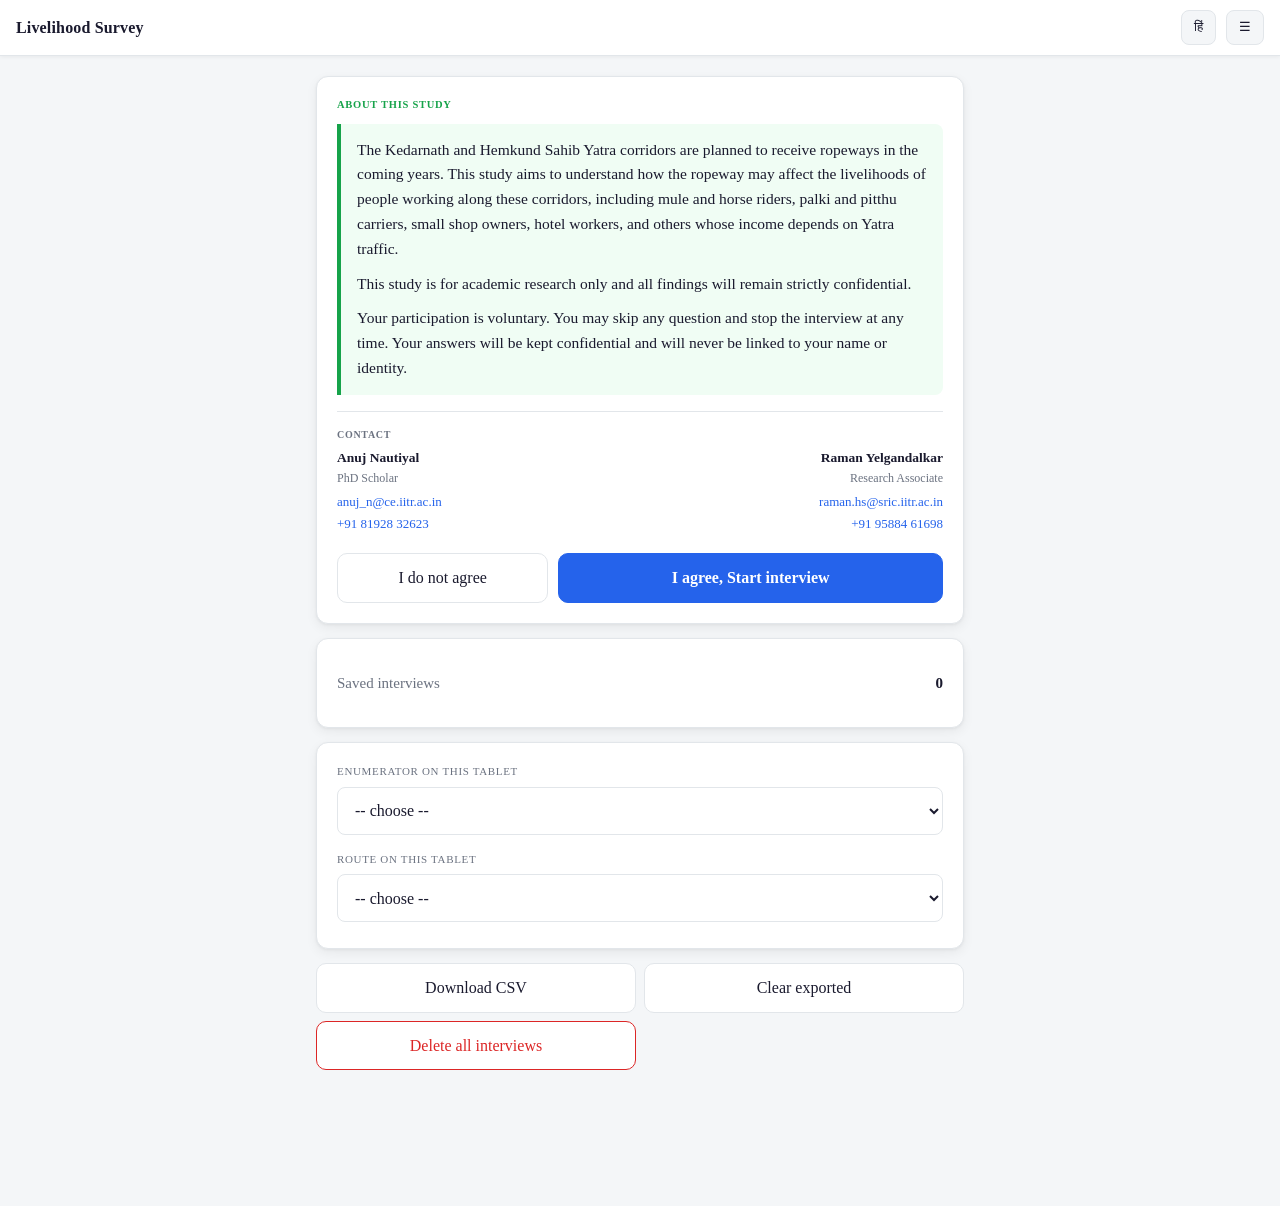
<file: index.html>
<!doctype html>
<html lang="en" translate="no">
<head>
<meta charset="utf-8">
<!-- Stop the browser offering to translate. A Hindi form auto-translated to English turns
     "पक्का" (permanent) into "Sure!" and "जमा पैसे से" (used savings) into "from the deposited
     money", the reviewer then critiques wording that was never in the instrument. All three
     signals are needed: Chrome honours the meta, Safari and Edge honour the attribute, and the
     class covers dynamically inserted text. -->
<meta name="google" content="notranslate">
<meta name="viewport" content="width=device-width,initial-scale=1,maximum-scale=1">
<title>Livelihood Survey</title>
<link rel="manifest" href="manifest.json">
<meta name="theme-color" content="#1F3864">
<meta name="mobile-web-app-capable" content="yes">
<meta name="apple-mobile-web-app-capable" content="yes">
<meta name="apple-mobile-web-app-status-bar-style" content="black-translucent">
<meta name="apple-mobile-web-app-title" content="Livelihood Survey">
<link rel="apple-touch-icon" href="icon-192.png">
<link rel="icon" href="icon-192.png">
<link rel="stylesheet" href="style.css"></head>
<body class="notranslate" translate="no">
<header>
  <b id="ttl">Livelihood Survey</b>
  <span id="bld" title="build"></span>
  <span class="grow"></span>
  <button id="lang">EN</button>
  <button id="menu">☰</button>
</header>
<div id="upd"></div>
<main id="app"></main>
<footer id="nav" style="display:none">
  <button id="back">← <span data-t="back">Back</span></button>
  <span id="mprog"></span>
  <button id="next" class="p"><span data-t="next">Next</span> →</button>
</footer>
<script>
const CFG = {"q":[{"n":"enum_id","m":"P","t":"hidden","en":"Set automatically from the device ID.","hi":"सर्वेक्षक कौन है?","opt":true},{"n":"site","m":"P","t":"hidden","en":"Set automatically from the device route setting.","hi":"यह बातचीत किस मार्ग पर हो रही है?","opt":true},{"n":"form_build","m":"P","t":"hidden","en":"Recorded automatically.","hi":"Recorded automatically.","opt":true},{"n":"consent","m":"P","t":"hidden","en":"Recorded from the landing screen's consent buttons.","hi":"क्या आप इसमें शामिल होना चाहते हैं?","opt":true},{"n":"obs_environment","m":"P","t":"hidden","en":"Pick what was happening at the time. Do not ask the person.","hi":"उस समय क्या हालात थे? (सामने वाले से न पूछें, बस देखकर भरें)","opt":true,"rel":"V('consent') == 0"},{"n":"age","m":"A","t":"dec","en":"How old are you? (completed years)","hi":"आपकी उम्र कितनी है? (पूरे साल)","opt":false,"con":"x >= 10 && x <= 90","cmsg_en":"Age must be between 10 and 90.","cmsg_hi":"उम्र 10 से 90 के बीच होनी चाहिए।"},{"n":"female","m":"A","t":"one","en":"Record sex; ask if unsure: are you male or female?","hi":"आप पुरुष हैं या महिला?","opt":false,"c":[[0,"Male","पुरुष"],[1,"Female","महिला"]]},{"n":"hoh_relation","m":"A","t":"one","en":"Who is the head of your household — is it you, or someone else? If someone else, how are they related to you?","hi":"आपके घर का मुखिया कौन है — आप खुद, या कोई और? अगर कोई और है, तो वे आपके क्या लगते हैं?","opt":false,"c":[[1,"Self (respondent is the head)","मैं खुद मुखिया हूँ"],[2,"Husband","पति"],[3,"Wife","पत्नी"],[4,"Father","पिता"],[5,"Mother","माता"],[6,"Son","बेटा"],[7,"Daughter","बेटी"],[8,"Brother","भाई"],[9,"Sister","बहन"],[10,"Other male relative","कोई और पुरुष रिश्तेदार"],[11,"Other female relative","कोई और महिला रिश्तेदार"],[12,"Other, non-relative (male)","रिश्तेदार नहीं, पुरुष"],[13,"Other, non-relative (female)","रिश्तेदार नहीं, महिला"]]},{"n":"native_language","m":"A","t":"one","en":"What is your native language, the language you first learned at home?","hi":"आपकी मातृभाषा कौन सी है — वह भाषा जो आपने घर में सबसे पहले सीखी?","opt":false,"c":[[1,"Garhwali","गढ़वाली"],[2,"Kumaoni","कुमाऊँनी"],[3,"Hindi","हिंदी"],[4,"Nepali","नेपाली"],[5,"Bhojpuri","भोजपुरी"],[6,"Assamese","असमिया"],[7,"Bengali","बांग्ला"],[8,"Bodo","बोडो"],[9,"Dogri","डोगरी"],[10,"Gujarati","गुजराती"],[11,"Kannada","कन्नड़"],[12,"Kashmiri","कश्मीरी"],[13,"Konkani","कोंकणी"],[14,"Maithili","मैथिली"],[15,"Malayalam","मलयालम"],[16,"Manipuri (Meitei)","मणिपुरी (मैतेई)"],[17,"Marathi","मराठी"],[18,"Odia","ओड़िया"],[19,"Punjabi","पंजाबी"],[20,"Sanskrit","संस्कृत"],[21,"Santali","संताली"],[22,"Sindhi","सिंधी"],[23,"Tamil","तमिल"],[24,"Telugu","तेलुगु"],[25,"Urdu","उर्दू"],[96,"Other Indian language","कोई और भारतीय भाषा"],[97,"Other / foreign language","कोई और / विदेशी भाषा"]],"dd":true},{"n":"native_language_other","m":"A","t":"text","en":"Which language is it? Write down exactly what they say.","hi":"वह कौन सी भाषा है? जैसा वे कहें वैसा ही लिख लीजिए।","opt":false,"rel":"V('native_language') == 96 || V('native_language') == 97"},{"n":"origin","m":"A","t":"one","en":"Where is your permanent home?","hi":"आपका पक्का घर कहाँ है?","opt":false,"c":[[1,"Local (same district)","यहीं का (इसी ज़िले का)"],[2,"Other Uttarakhand district","उत्तराखंड का दूसरा ज़िला"],[3,"Other Indian state","भारत का दूसरा राज्य"],[4,"Nepal","नेपाल"]]},{"n":"home_state","m":"A","t":"one","en":"Which state or union territory is your permanent home in?","hi":"वह घर किस राज्य में है? (अगर भारत से बाहर है तो वह बताइए।)","opt":false,"c":[[1,"Andhra Pradesh","आंध्र प्रदेश"],[2,"Arunachal Pradesh","अरुणाचल प्रदेश"],[3,"Assam","असम"],[4,"Bihar","बिहार"],[5,"Chhattisgarh","छत्तीसगढ़"],[6,"Goa","गोवा"],[7,"Gujarat","गुजरात"],[8,"Haryana","हरियाणा"],[9,"Himachal Pradesh","हिमाचल प्रदेश"],[10,"Jharkhand","झारखंड"],[11,"Karnataka","कर्नाटक"],[12,"Kerala","केरल"],[13,"Madhya Pradesh","मध्य प्रदेश"],[14,"Maharashtra","महाराष्ट्र"],[15,"Manipur","मणिपुर"],[16,"Meghalaya","मेघालय"],[17,"Mizoram","मिज़ोरम"],[18,"Nagaland","नागालैंड"],[19,"Odisha","ओडिशा"],[20,"Punjab","पंजाब"],[21,"Rajasthan","राजस्थान"],[22,"Sikkim","सिक्किम"],[23,"Tamil Nadu","तमिलनाडु"],[24,"Telangana","तेलंगाना"],[25,"Tripura","त्रिपुरा"],[26,"Uttar Pradesh","उत्तर प्रदेश"],[28,"West Bengal","पश्चिम बंगाल"],[29,"Andaman and Nicobar Islands","अंडमान और निकोबार द्वीप समूह"],[30,"Chandigarh","चंडीगढ़"],[31,"Dadra and Nagar Haveli and Daman and Diu","दादरा और नगर हवेली तथा दमन और दीव"],[32,"Delhi","दिल्ली"],[33,"Jammu and Kashmir","जम्मू और कश्मीर"],[34,"Ladakh","लद्दाख"],[35,"Lakshadweep","लक्षद्वीप"],[36,"Puducherry","पुदुच्चेरी"]],"dd":true,"rel":"V('origin') == 3"},{"n":"home_rural_urban","m":"A","t":"one","en":"Is that home in a village, or in a town or city?","hi":"वह घर गाँव में है, या क़स्बे या शहर में?","opt":false,"c":[[1,"Village (rural)","गाँव में"],[2,"Town or city (urban)","शहर या क़स्बे में"]]},{"n":"marital_status","m":"A","t":"one","en":"Are you currently married, never married, or widowed/divorced/separated?","hi":"क्या आपकी शादी हुई है, नहीं हुई है, या आप विधवा/विधुर या अलग हैं?","opt":false,"c":[[1,"Currently married","शादीशुदा"],[2,"Never married","शादी नहीं हुई"],[3,"Widowed/divorced/separated","विधवा/विधुर या अलग"]]},{"n":"knows_years_schooling","m":"A","t":"one","en":"Do you know exactly how many years of schooling you completed, counting from class 1?","hi":"क्या आपको ठीक-ठीक याद है कि आपने कितने साल पढ़ाई की, कक्षा 1 से गिनकर?","opt":false,"hn":"A level is NOT a No. If they answer '8th', '12th pass', 'ITI', 'BA', 'MA' — code YES and convert it on the next screen. Code No only if they cannot say how far they went at all.","hnh":"क्लास या डिग्री बताना 'नहीं' नहीं है। अगर वे '8वीं', '12वीं पास', 'आईटीआई', 'बीए', 'एमए' बताएँ — हाँ लगाइए और अगली स्क्रीन पर साल गिनकर भरिए। 'नहीं' सिर्फ़ तब, जब वे यह बता ही न सकें कि कहाँ तक पढ़े हैं।","c":[[0,"No","नहीं"],[1,"Yes","हाँ"]]},{"n":"years_schooling","m":"A","t":"int","en":"How many years of schooling did you complete in total? (0 if none)","hi":"आपने कुल कितने साल पढ़ाई की? (अगर बिल्कुल नहीं पढ़े तो 0)","opt":false,"hn":"Enter a NUMBER counted from class 1, never a level. Class 1 to 12 = that class number. ITI or diploma after 10th = 12. Bachelors = 15, or 16 if the course ran four years — ASK how long it ran. Masters = 17, or 18 after a four-year bachelors. If they dropped out part way through a year, count the completed years only.","hnh":"क्लास 1 से गिनकर संख्या भरिए, क्लास का नाम नहीं। क्लास 1 से 12 = वही संख्या। 10वीं के बाद आईटीआई या डिप्लोमा = 12। बीए/बीकॉम/बीएससी = 15, और चार साल का कोर्स हो तो 16 — कोर्स कितने साल का था, यह पूछिए। एमए/एमकॉम = 17, चार साल की डिग्री के बाद 18। साल बीच में छूटा हो तो पूरे किए साल ही गिनिए।","rel":"V('knows_years_schooling') == 1","con":"x >= 0 && x <= NUM('age') - 4","cmsg_en":"Years of schooling cannot be more than the respondent's age allows.","cmsg_hi":"Years of schooling cannot be more than the respondent's age allows."},{"n":"education_level_cat","m":"A","t":"one","en":"Which is closest: no formal education; some schooling but did not finish primary; finished primary but not secondary; or finished secondary or higher?","hi":"इनमें से कौन सा सबसे नज़दीक है: बिल्कुल नहीं पढ़े; थोड़ा पढ़े पर प्राइमरी पूरी नहीं की; प्राइमरी पूरी की पर दसवीं नहीं; या दसवीं या उससे ज़्यादा?","opt":false,"c":[[1,"No formal education","बिल्कुल नहीं पढ़े"],[2,"Some schooling, did not complete primary","थोड़ा पढ़े, प्राइमरी पूरी नहीं"],[3,"Completed primary but not secondary","प्राइमरी पूरी, दसवीं नहीं"],[4,"Completed secondary or higher","दसवीं या उससे ज़्यादा"],[98,"Prefer not to say","बताना नहीं चाहते"]],"rel":"V('knows_years_schooling') == 0"},{"n":"training_received","m":"A","t":"one","en":"Apart from school and college, have you ever completed any training course or apprenticeship?","hi":"स्कूल और कॉलेज की पढ़ाई छोड़कर, क्या आपने कभी कोई ट्रेनिंग या सीखने का कोर्स पूरा किया है?","opt":false,"c":[[0,"No","नहीं"],[1,"Yes","हाँ"]]},{"n":"hhsize","m":"A","t":"int","en":"How many members live in your household, including you?","hi":"आपके घर में आपको मिलाकर कुल कितने लोग रहते हैं?","opt":false,"con":"x >= 1 && x <= 30","cmsg_en":"Household size must be between 1 and 30.","cmsg_hi":"घर के लोग 1 से 30 के बीच होने चाहिए।"},{"n":"any_member_6yr_schooling","m":"A","t":"one","en":"Counting everyone in your household aged 10 or above, has at least one of them finished six years of schooling or more?","hi":"आपके घर में 10 साल या उससे बड़े सभी लोगों में से, क्या कम से कम एक ने छह साल या उससे ज़्यादा पढ़ाई पूरी की है?","opt":false,"hn":"The respondent is himself a household member. If HE has six years or more the answer is Yes — do not send him looking for someone else. The screen is skipped automatically wherever his own answer already settles it.","hnh":"ख़ुद उत्तरदाता भी घर का सदस्य है। अगर उन्हीं के 6 साल या उससे ज़्यादा हैं तो जवाब हाँ है — किसी और का हिसाब न लगवाइए। जहाँ उनका अपना जवाब ही यह तय कर देता है, वहाँ यह स्क्रीन अपने आप छूट जाती है।","c":[[0,"No","नहीं"],[1,"Yes","हाँ"]],"rel":"V('knows_years_schooling') == 1 && V('years_schooling') < 6 || V('knows_years_schooling') == 0 && V('education_level_cat') != 4"},{"n":"n_children_u6","m":"A","t":"int","en":"How many of them are children under 6 years old?","hi":"इनमें 6 साल से छोटे बच्चे कितने हैं?","opt":false,"con":"x >= 0 && x <= NUM('hhsize') - 1","cmsg_en":"Cannot be more than the household size minus the respondent.","cmsg_hi":"घर के लोगों में से आपको छोड़कर, उससे ज़्यादा नहीं हो सकता।"},{"n":"n_children_6_14","m":"A","t":"int","en":"And how many are aged 6 to 14?","hi":"और 6 से 14 साल के कितने हैं?","opt":false,"con":"x >= 0 && x + NUM('n_children_u6') <= NUM('hhsize') - 1","cmsg_en":"The two groups of children together cannot exceed the household size minus the respondent.","cmsg_hi":"दोनों मिलाकर, घर के लोगों में से आपको छोड़कर, उससे ज़्यादा नहीं हो सकते।"},{"n":"n_children_in_school","m":"A","t":"int","en":"How many of these children go to school now?","hi":"इनमें से कितने बच्चे अभी स्कूल जाते हैं?","opt":false,"hn":"ENUMERATOR: this counts only children aged 6 to 14. If the respondent mentions a younger child attending anganwadi or preschool, note it but do not count that child here.","hnh":"यह सिर्फ़ 6 से 14 साल के बच्चों के लिए है। अगर कोई छोटा बच्चा आंगनवाड़ी या प्री-स्कूल जाता है, तो नोट कर लें पर यहाँ न गिनें।","con":"x >= 0 && x <= NUM('n_children_6_14')","cmsg_en":"Cannot be more than the number of children aged 6 to 14.","cmsg_hi":"6 से 14 साल के बच्चों से ज़्यादा नहीं हो सकता।"},{"n":"n_earners","m":"A","t":"int","en":"How many of them, including you, earn money?","hi":"इनमें से कितने लोग, आपको मिलाकर, पैसा कमाते हैं?","opt":false,"con":"x >= 1 && x <= NUM('hhsize')","cmsg_en":"Cannot be more than the number of people in the household.","cmsg_hi":"घर के लोगों की संख्या से ज़्यादा नहीं हो सकता।"},{"n":"main_income_earner","m":"A","t":"one","en":"Among those who earn money, are you the main income earner in your household?","hi":"जो लोग कमाते हैं, उनमें सबसे ज़्यादा कमाने वाले आप ही हैं?","opt":false,"c":[[0,"No","नहीं"],[1,"Yes","हाँ"]],"rel":"V('n_earners') > 1"},{"n":"occupation","m":"B","t":"one","en":"What is your main work during the Yatra season? Ask what they do and code the closest group; do not read the list aloud unless needed.","hi":"यात्रा के मौसम में आपका मुख्य काम क्या है?","opt":false,"c":[[1,"Pony/mule worker (works the animals, does not own them)","घोड़े/खच्चर वाला (जानवर चलाते हैं, मालिक नहीं)"],[2,"Pony/mule owner (owns the animals)","घोड़े/खच्चर का मालिक"],[3,"Porter (carries on own back/shoulders - goods, luggage, or a person in a kandi)","पोर्टर/कुली (अपनी पीठ या कंधे पर — सामान या कंडी में कोई व्यक्ति)"],[4,"Palki / dandi bearer (carries a person on a palanquin, as part of a team)","पालकी / डंडी वाला (पालकी पर व्यक्ति, कई लोग मिलकर)"],[5,"Dhaba, tea stall or food stall WORKER (prepared food or tea)","ढाबा, चाय या खाने की दुकान में काम (बना हुआ खाना या चाय)"],[6,"Dhaba, tea stall or food stall OWNER (prepared food or tea)","ढाबा, चाय या खाने की दुकान का मालिक"],[7,"Shop WORKER (goods: prasad, puja items, clothes, general store)","दुकान में काम (सामान: प्रसाद, पूजा का सामान, कपड़े, परचून)"],[8,"Shop OWNER (goods, not prepared food)","दुकान का मालिक (सामान, बना हुआ खाना नहीं)"],[9,"Hotel / lodge WORKER","होटल / लॉज में काम"],[10,"Hotel / lodge OWNER","होटल / लॉज का मालिक"],[11,"Driver (any motor vehicle)","ड्राइवर (कोई भी गाड़ी)"],[12,"Guide","गाइड"],[13,"Wage labourer (construction, loading, odd jobs)","दिहाड़ी मज़दूर (निर्माण, सामान चढ़ाना, फुटकर काम)"],[14,"Other","कोई और"]]},{"n":"occupation_detail","m":"B","t":"text","en":"In your own words, what exactly is your main work here? Write down what they say — what they actually do, and who for. Do not tick a box for this one.","hi":"अपने शब्दों में बताइए, यहाँ आपका मुख्य काम ठीक-ठीक क्या है? आप करते क्या हैं, और किसके लिए?","opt":false},{"n":"employment_type","m":"B","t":"one","en":"In this main work, are you: working on your own account without hired workers; running a business with hired workers; a regular monthly wage-earner; or a daily/casual wage-earner?","hi":"इस काम में आप क्या हैं: अपना काम खुद करते हैं और कोई नौकर नहीं रखते; अपना काम है और दूसरों को काम पर रखते हैं; महीने की पक्की तनख़्वाह पाते हैं; या दिहाड़ी पर काम करते हैं?","opt":false,"c":[[1,"Own-account (self-employed, no hired workers)","अपना काम, कोई नौकर नहीं"],[2,"Employer/business owner (self-employed)","मालिक, दूसरों को काम पर रखते हैं"],[3,"Regular wage or salary","महीने की पक्की तनख़्वाह"],[4,"Casual or daily wage labour","दिहाड़ी या रोज़ की मज़दूरी"],[5,"Unpaid family worker","घर के काम में बिना पैसे के हाथ बँटाते हैं"]]},{"n":"wage_employer","m":"B","t":"one","en":"Who employs you? A private company; a government or public body; a household (domestic work); a contractor or agent; or an individual employer?","hi":"आपको काम पर कौन रखता है? कोई निजी कंपनी; सरकारी या सार्वजनिक विभाग; कोई घर (घरेलू काम); ठेकेदार या एजेंट; या कोई व्यक्ति जो सीधे पैसे देता है?","opt":false,"hn":"ENUMERATOR: private company = a registered firm or hotel chain; government or public body = a government department, Yatra board, PWD or other public office; household = a family that hires them for domestic work; contractor or agent = a thekedar or agent who arranged and pays for the work; individual employer = one person who pays them directly, such as a shop or dhaba owner. If the respondent says 'the owner' or 'the boss' without more, ask who arranged the job. If they came through an agent (see the migration referral question), code 4. If unsure, code 97 and write the words in the notes.","hnh":"सर्वेक्षक के लिए: निजी कंपनी = रजिस्टर्ड फ़र्म या होटल; सरकारी = सरकारी विभाग, बोर्ड या सार्वजनिक दफ़्तर; घर = परिवार जो घरेलू काम कराता है; ठेकेदार या एजेंट = जिसने काम दिलाया और पैसे देता है; व्यक्ति = एक आदमी जो सीधे पैसे देता है, जैसे दुकान या ढाबे का मालिक। अगर सिर्फ़ 'मालिक' कहें तो पूछें काम किसने दिलाया। अगर एजेंट के ज़रिए आए हों तो 4 चुनें। पक्का न हो तो 97 चुनें और शब्द नोट में लिखें।","c":[[1,"Private company","निजी कंपनी"],[2,"Government or public body","सरकारी या सार्वजनिक विभाग"],[3,"A household (domestic work)","कोई घर (घरेलू काम)"],[4,"A contractor or agent","ठेकेदार या एजेंट"],[5,"An individual employer","कोई व्यक्ति जो सीधे पैसे देता है"],[97,"Don't know","पता नहीं"]],"rel":"V('employment_type') == 3 || V('employment_type') == 4"},{"n":"other_activity_types","m":"B","t":"multi","en":"Besides your main work, what other paid work do you do during the Yatra season? Check every one that applies; leave blank if there is none. Ask and code the closest group for each; do not read the list aloud unless needed.","hi":"वे कौन-कौन से काम हैं? जो-जो लागू हो, सब बताइए।","opt":true,"cfx":"occupation","hn":"ENUMERATOR: hauling luggage or goods on the back, shoulders or a head-load, for pilgrims or shops, is code 3 (porter). Carrying a person in a kandi is also code 3; carrying a person on a palanquin as part of a team is code 4. Hauling luggage or goods on a pony or mule is code 1 if the respondent works the animal for someone else, and code 2 if they own it.","hnh":"सर्वेक्षक के लिए: पीठ, कंधे या सिर पर सामान या लगेज ढोना (तीर्थयात्रियों या दुकानों के लिए) = कोड 3 (पोर्टर)। कंडी में इंसान ढोना भी कोड 3; पालकी या डंडी टीम में ढोना कोड 4। पोनी या खच्चर पर सामान ढोना: अगर किसी और का जानवर चलाते हैं तो कोड 1, अगर जानवर खुद का है तो कोड 2।","c":[[1,"Pony/mule worker (works the animals, does not own them)","घोड़े/खच्चर वाला (जानवर चलाते हैं, मालिक नहीं)"],[2,"Pony/mule owner (owns the animals)","घोड़े/खच्चर का मालिक"],[3,"Porter (carries on own back/shoulders - goods, luggage, or a person in a kandi)","पोर्टर/कुली (अपनी पीठ या कंधे पर — सामान या कंडी में कोई व्यक्ति)"],[4,"Palki / dandi bearer (carries a person on a palanquin, as part of a team)","पालकी / डंडी वाला (पालकी पर व्यक्ति, कई लोग मिलकर)"],[5,"Dhaba, tea stall or food stall WORKER (prepared food or tea)","ढाबा, चाय या खाने की दुकान में काम (बना हुआ खाना या चाय)"],[6,"Dhaba, tea stall or food stall OWNER (prepared food or tea)","ढाबा, चाय या खाने की दुकान का मालिक"],[7,"Shop WORKER (goods: prasad, puja items, clothes, general store)","दुकान में काम (सामान: प्रसाद, पूजा का सामान, कपड़े, परचून)"],[8,"Shop OWNER (goods, not prepared food)","दुकान का मालिक (सामान, बना हुआ खाना नहीं)"],[9,"Hotel / lodge WORKER","होटल / लॉज में काम"],[10,"Hotel / lodge OWNER","होटल / लॉज का मालिक"],[11,"Driver (any motor vehicle)","ड्राइवर (कोई भी गाड़ी)"],[12,"Guide","गाइड"],[13,"Wage labourer (construction, loading, odd jobs)","दिहाड़ी मज़दूर (निर्माण, सामान चढ़ाना, फुटकर काम)"],[14,"Other","कोई और"]]},{"n":"other_activity_income_pm","m":"B","t":"int","en":"Taking all of that other work together, about how much do you usually earn from it in a month? (Rs; leave blank if there is no other work)","hi":"वह सारा दूसरा काम मिलाकर, महीने में लगभग कितना कमा लेते हैं? (रुपये)","opt":true,"con":"x >= 0 && x <= 500000","cmsg_en":"Must be between Rs 0 and Rs 500000.","cmsg_hi":"यह रकम 0 से 500000 रुपये के बीच होनी चाहिए।"},{"n":"owns_shop_stall","m":"B","t":"one","en":"Does your household own a shop or stall that you use to earn?","hi":"क्या आपके घर की अपनी दुकान या खोखा है जिससे आप कमाते हैं?","opt":false,"c":[[0,"No","नहीं"],[1,"Yes","हाँ"]]},{"n":"employers_in_season","m":"B","t":"int","en":"During one Yatra season, how many different employers or businesses do you work in? (1 if you stay with the same one, or run the same one, all season)","hi":"एक यात्रा सीज़न में आप कितने अलग-अलग मालिकों के पास या कितने अलग-अलग कामों में काम करते हैं? (अगर पूरे सीज़न एक ही जगह रहते हैं या अपना एक ही काम चलाते हैं, तो 1 लिखें)","opt":false,"con":"x >= 1 && x <= 30","cmsg_en":"Must be between 1 and 30.","cmsg_hi":"1 से 30 के बीच होना चाहिए।"},{"n":"years_current_job","m":"B","t":"dec","en":"How many years have you been in this current job? Write it as a decimal if needed, for example 1.5 for one year and six months, or 0.5 for six months.","hi":"अगर एक साल या ज़्यादा: आप इस काम में कितने साल से हैं? दशमलव में लिखें, जैसे डेढ़ साल के लिए 1.5।","opt":false,"hn":"ENUMERATOR: only if the person has been in this job one year or more. Write the number of years; use a decimal for part years (1.5 = one year and six months). The next question is about years at this WORKSITE, not this job -- most people give the same number for both, which is fine.","hnh":"अगर वे एक साल या उससे ज़्यादा से हैं तो साल लिखें। आधा या चौथाई साल हो तो दशमलव में लिखें (1.5 मतलब डेढ़ साल)।","con":"x >= 0 && x <= NUM('age') - 5","cmsg_en":"More years in this work than the respondent's age allows.","cmsg_hi":"उम्र के हिसाब से इतने साल नहीं हो सकते।"},{"n":"years_coming_here","m":"B","t":"int","en":"And in total, how many years have you been coming here for Yatra-related work?","hi":"और कुल मिलाकर, आप कितने सालों से यहाँ यात्रा से जुड़ा काम करने आ रहे हैं? (अगर पिछले सवाल जैसा ही जवाब है, तो वही लिख सकते हैं)","opt":true,"hn":"ENUMERATOR: if the respondent already told you this with the last question (most people who have not changed trade here), write the same number or leave this blank -- do not re-ask it as if it were new.","hnh":"अगर पिछले सवाल में बता दिया है (ज़्यादातर लोग जिन्होंने यहाँ काम नहीं बदला), तो वही नंबर लिखें या यह सवाल छोड़ दें।","con":"x >= 0 && x <= NUM('age') - 5","cmsg_en":"More years coming here than the respondent's age allows.","cmsg_hi":"उम्र के हिसाब से इतने साल नहीं हो सकते।"},{"n":"first_job_ever","m":"B","t":"one","en":"Was your current work the first paid job you ever had?","hi":"क्या यह आपका पहला पैसे वाला काम है?","opt":false,"c":[[0,"No","नहीं"],[1,"Yes","हाँ"],[97,"Don't know","पता नहीं"]]},{"n":"hours_day_yatra","m":"B","t":"int","en":"In the Yatra season, on a normal working day, how many hours do you work in total, across all your work?","hi":"यात्रा के मौसम में, आम दिन में आप कुल कितने घंटे काम करते हैं, सारे कामों को मिलाकर?","opt":false,"con":"x >= 1 && x <= 18","cmsg_en":"Hours a day must be between 1 and 18.","cmsg_hi":"दिन के घंटे 1 से 18 के बीच होने चाहिए।"},{"n":"days_week_yatra","m":"B","t":"int","en":"How many days a week do you usually work in the season?","hi":"सीज़न में आप हफ़्ते में कितने दिन काम करते हैं?","opt":false,"con":"x >= 1 && x <= 7","cmsg_en":"Days a week must be between 1 and 7.","cmsg_hi":"हफ़्ते के दिन 1 से 7 के बीच होने चाहिए।"},{"n":"prev_occ_change","m":"B","t":"one","en":"In the last ten years, did you change your main kind of work?","hi":"पिछले दस साल में, क्या आपने अपना मुख्य काम बदला?","opt":false,"c":[[0,"No","नहीं"],[1,"Yes","हाँ"]]},{"n":"prev_occ","m":"B","t":"text","en":"What was your previous main work? Write down exactly what they say, in their words — do not pick from a list.","hi":"इससे पहले आपका मुख्य काम क्या था?","opt":false,"rel":"V('prev_occ_change') == 1"},{"n":"target_occ","m":"B","t":"text","en":"Looking ahead a few years, what work would you like to be doing? Write down exactly what they say, in their words — do not pick from a list, and do not prompt with examples. If they want to carry on exactly as they are, write that.","hi":"अगर यह काम बिल्कुल बंद हो जाए, तो आप कौन सा काम करेंगे?","opt":false},{"n":"prev_occ_reason","m":"B","t":"one","en":"What was the main reason you changed?","hi":"काम बदलने की मुख्य वजह क्या थी?","opt":false,"c":[[1,"Better income","ज़्यादा कमाई"],[2,"Lost the previous work","पहला काम छूट गया"],[3,"Work ended with the season","मौसम के साथ काम ख़त्म हो गया"],[4,"Family reasons","घर की वजह से"],[5,"Health or injury","सेहत या चोट"],[6,"Other","कोई और वजह"]],"rel":"V('prev_occ_change') == 1"},{"n":"months_worked_yatra","m":"C","t":"int","en":"In the past year, how many months did you work here in the Yatra season? Count the months you spent getting ready for it as well.","hi":"पिछले साल में आपने यात्रा के सीज़न में यहाँ कितने महीने काम किया? सीज़न की तैयारी के महीने भी गिनें।","opt":false,"con":"x >= 0 && x <= 12","cmsg_en":"Must be between 0 and 12 months.","cmsg_hi":"0 से 12 महीने के बीच होना चाहिए।"},{"n":"months_no_paid_work","m":"C","t":"int","en":"And in the past year, how many months did you have no paid work at all?","hi":"और पिछले साल में कितने महीने आपके पास कोई कमाई वाला काम नहीं था?","opt":false,"con":"x >= 0 && x + NUM('months_worked_yatra') <= 12","cmsg_en":"The Yatra months and the months with no work cannot add up to more than 12.","cmsg_hi":"यात्रा के महीने और बिना काम के महीने मिलाकर 12 से ज़्यादा नहीं हो सकते।"},{"n":"offseason_activity","m":"C","t":"one","en":"In the remaining months — not the Yatra season, and not the months with no work — what was your main work? Code the closest one.","hi":"बाकी महीनों में — जो यात्रा के सीज़न के नहीं थे और जिनमें काम भी था — आपका मुख्य काम क्या था? सबसे नज़दीकी चुनें।","opt":true,"c":[[2,"Farming (crops)","खेती (फ़सल)"],[3,"Livestock (animals)","पशुपालन (जानवर)"],[4,"Casual or daily wage labour","दिहाड़ी या रोज़ की मज़दूरी"],[5,"Construction work","निर्माण का काम"],[6,"Own small shop, stall or trade","अपनी छोटी दुकान, ठेला या धंधा"],[7,"Salaried job","तनख़्वाह वाली नौकरी"],[96,"Some other work","कोई और काम"],[0,"There were no such months","ऐसे कोई महीने नहीं थे"]]},{"n":"income_annual_total","m":"C","t":"int","en":"Thinking of the whole past year, about how much did you earn in total from all your work, after costs? (Rs)","hi":"पूरे पिछले साल को मिलाकर, सारे काम से ख़र्चा निकालकर आपने कुल कितना कमाया? (रुपये)","opt":true,"con":"x >= 1000 && x <= 10000000","cmsg_en":"Must be between Rs 1,000 and Rs 1 crore for the whole year. If they gave a monthly figure, multiply it.","cmsg_hi":"पूरे साल के लिए यह 1,000 से 1,00,00,000 रुपये के बीच होना चाहिए। अगर उन्होंने महीने का बताया है तो उसे गुणा करें।"},{"n":"pct_income_yatra","m":"C","t":"int","en":"Out of every 100 rupees of that, how many came from your Yatra work? (The rest is counted as coming from your other work.)","hi":"पूरे साल में आपने जो 100 रुपये कमाए, उनमें से कितने यात्रा के काम से आए? (बाकी दूसरे काम का माना जाएगा।)","opt":true,"rel":"V('income_annual_total') > 0","con":"x >= 0 && x <= 100","cmsg_en":"Must be between 0 and 100 out of every 100 rupees.","cmsg_hi":"हर 100 रुपये में से 0 से 100 के बीच होना चाहिए।"},{"n":"earnings_range","m":"C","t":"one","en":"Which range is closest to what you usually earn in a month from work? Under Rs 5,000; Rs 5,000 to 10,000; Rs 10,000 to 20,000; Rs 20,000 to 35,000; Rs 35,000 to 50,000; Rs 50,000 or more; or don't know?","hi":"आपकी एक महीने की कमाई लगभग किस दायरे में है? 5,000 रुपये से कम; 5,000 से 10,000; 10,000 से 20,000; 20,000 से 35,000; 35,000 से 50,000; 50,000 या उससे ज़्यादा; या पता नहीं?","opt":true,"c":[[1,"Under Rs 5,000","5,000 रुपये से कम"],[2,"Rs 5,000 to 10,000","5,000 से 10,000"],[3,"Rs 10,000 to 20,000","10,000 से 20,000"],[4,"Rs 20,000 to 35,000","20,000 से 35,000"],[5,"Rs 35,000 to 50,000","35,000 से 50,000"],[6,"Rs 50,000 or more","50,000 या ज़्यादा"],[97,"Don't know","पता नहीं"]],"rel":"!(V('income_annual_total') > 0)"},{"n":"hours_day_offseason","m":"C","t":"int","en":"In the months when the Yatra is closed and you are doing other work, on a normal working day, how many hours do you work in total?","hi":"जिन महीनों में यात्रा बंद रहती है और आप कोई दूसरा काम करते हैं, उनमें आम दिन में आप कुल कितने घंटे काम करते हैं?","opt":false,"rel":"12 - V('months_worked_yatra') - V('months_no_paid_work') > 0","con":"x >= 1 && x <= 18","cmsg_en":"Hours a day must be between 1 and 18.","cmsg_hi":"दिन के घंटे 1 से 18 के बीच होने चाहिए।"},{"n":"days_week_offseason","m":"C","t":"int","en":"In those months, how many days a week do you usually work?","hi":"उन महीनों में आप हफ़्ते में कितने दिन काम करते हैं?","opt":false,"rel":"12 - V('months_worked_yatra') - V('months_no_paid_work') > 0","con":"x >= 1 && x <= 7","cmsg_en":"Days a week must be between 1 and 7.","cmsg_hi":"हफ़्ते के दिन 1 से 7 के बीच होने चाहिए।"},{"n":"resp_returns_at_closure","m":"D","t":"one","en":"When the Yatra closes for the season, do YOU go to your home place?","hi":"जब यात्रा का मौसम ख़त्म हो जाता है, तो क्या आप अपने घर चले जाते हैं?","opt":false,"c":[[0,"No","नहीं"],[1,"Yes","हाँ"]]},{"n":"hh_at_home_place","m":"D","t":"one","en":"For most of the year, do the rest of your household live in your home village or town?","hi":"साल के ज़्यादातर समय, क्या आपके घर के बाक़ी लोग आपके गाँव या शहर में ही रहते हैं?","opt":false,"c":[[0,"No","नहीं"],[1,"Yes","हाँ"]]},{"n":"remit_differs_by_season","m":"D","t":"one","en":"Is the money you send home different in the Yatra season from when the Yatra is closed?","hi":"यात्रा के सीज़न में आप घर जो पैसा भेजते हैं, वह यात्रा बंद रहने के महीनों से अलग होता है?","opt":false,"c":[[0,"No","नहीं"],[1,"Yes","हाँ"]]},{"n":"remit_out_yatra_pm","m":"D","t":"int","en":"In a normal month during the Yatra season, how much money do you usually send to family or others living elsewhere? (Rs, 0 if none)","hi":"यात्रा के मौसम के आम महीने में, आप घर या कहीं और रहने वालों को कितना पैसा भेजते हैं? (रुपये, न भेजते हों तो 0)","opt":false,"con":"x >= 0 && x <= 300000","cmsg_en":"Must be between Rs 0 and Rs 300000.","cmsg_hi":"यह रकम 0 से 300000 रुपये के बीच होनी चाहिए।"},{"n":"remit_out_offseason_pm","m":"D","t":"int","en":"In a normal month when the Yatra is closed, how much do you usually send? (Rs, 0 if none)","hi":"जब यात्रा बंद रहती है, उस आम महीने में कितना भेजते हैं? (रुपये, न भेजते हों तो 0)","opt":false,"rel":"V('remit_differs_by_season') == 1","con":"x >= 0 && x <= 300000","cmsg_en":"Must be between Rs 0 and Rs 300000.","cmsg_hi":"यह रकम 0 से 300000 रुपये के बीच होनी चाहिए।"},{"n":"remit_mode","m":"D","t":"one","en":"How do you usually send it?","hi":"आप पैसा आम तौर पर कैसे भेजते हैं?","opt":false,"c":[[1,"From my own phone (UPI or net banking)","अपने फ़ोन से (UPI या नेट बैंकिंग)"],[2,"In person at a bank branch or bank mitra / CSP","ख़ुद जाकर बैंक शाखा या बैंक मित्र / CSP पर"],[3,"Money order or post office","मनीऑर्डर या डाकघर से"],[4,"Sent with someone going home","घर जा रहे किसी के हाथ"],[5,"Carried it myself","ख़ुद लेकर गए"],[6,"Through an agent or middleman","किसी एजेंट या बिचौलिए के ज़रिए"],[7,"Other","कोई और तरीक़ा"]],"rel":"V('remit_out_yatra_pm') > 0 || V('remit_out_offseason_pm') > 0"},{"n":"remit_in_yatra_pm","m":"D","t":"int","en":"In a normal month during the Yatra season, how much money do you usually receive from family or others? (Rs, 0 if none)","hi":"यात्रा के मौसम के आम महीने में, घरवालों या किसी और से आपको कितना पैसा मिलता है? (रुपये, न मिलता हो तो 0)","opt":false,"con":"x >= 0 && x <= 300000","cmsg_en":"Must be between Rs 0 and Rs 300000.","cmsg_hi":"यह रकम 0 से 300000 रुपये के बीच होनी चाहिए।"},{"n":"remit_in_offseason_pm","m":"D","t":"int","en":"In a normal month when the Yatra is closed, how much do you usually receive? (Rs, 0 if none)","hi":"जब यात्रा बंद रहती है, उस आम महीने में कितना मिलता है? (रुपये, न मिलता हो तो 0)","opt":false,"rel":"V('remit_differs_by_season') == 1","con":"x >= 0 && x <= 300000","cmsg_en":"Must be between Rs 0 and Rs 300000.","cmsg_hi":"यह रकम 0 से 300000 रुपये के बीच होनी चाहिए।"},{"n":"smartphone_owned","m":"D","t":"one","en":"Do you own a smartphone?","hi":"क्या आपके पास स्मार्टफ़ोन है?","opt":false,"c":[[0,"No","नहीं"],[1,"Yes","हाँ"]]},{"n":"n_can_transact_online","m":"D","t":"int","en":"How many people in your household can make a payment by phone themselves, without help? (0 if none)","hi":"आपके घर में कितने लोग बिना किसी की मदद के फ़ोन से पैसे भेज सकते हैं? (कोई नहीं तो 0)","opt":false,"con":"x >= 0 && x <= NUM('hhsize')","cmsg_en":"Cannot be more than the number of people in the household.","cmsg_hi":"घर के लोगों की संख्या से ज़्यादा नहीं हो सकता।"},{"n":"n_hh_same_business","m":"D","t":"int","en":"How many people from your household work in the same business or establishment as you, counting yourself?","hi":"आपके घर के कितने लोग आपके साथ उसी काम या उसी दुकान/धंधे में काम करते हैं, आपको भी गिनकर?","opt":false,"con":"x >= 0 && x <= NUM('hhsize')","cmsg_en":"Cannot be more than the number of people in the household.","cmsg_hi":"घर के लोगों की संख्या से ज़्यादा नहीं हो सकता।"},{"n":"came_here_reason","m":"D","t":"one","en":"What was the main reason you first came here to work?","hi":"आप सबसे पहले यहाँ काम करने किस मुख्य वजह से आए थे?","opt":false,"c":[[1,"No work at home","घर पर काम नहीं था"],[2,"Pay is better here","यहाँ मज़दूरी बेहतर है"],[3,"Family or people from my village were already here","घरवाले या गाँव के लोग पहले से यहाँ थे"],[4,"Land at home is too little to live on","घर पर ज़मीन इतनी कम है कि गुज़ारा नहीं होता"],[5,"Debt to repay","क़र्ज़ चुकाना था"],[6,"A contractor or agent brought me","कोई ठेकेदार या एजेंट लेकर आया"],[7,"Married into / moved with family","शादी होकर / परिवार के साथ आए"],[8,"Some other reason","कोई और वजह"]],"rel":"V('origin') != 1"},{"n":"came_here_reason_other","m":"D","t":"text","en":"What was that reason? Write down what they say.","hi":"वह वजह क्या थी? जो वे कहें वही लिख लें।","opt":true,"rel":"V('came_here_reason') == 8"},{"n":"worked_away_in_closure","m":"D","t":"one","en":"Last year, in the months when the Yatra was closed, did you work away from your home place?","hi":"पिछले साल, जिन महीनों में यात्रा बंद थी, क्या आपने अपने घर वाली जगह से बाहर जाकर काम किया?","opt":false,"c":[[0,"No","नहीं"],[1,"Yes","हाँ"]]},{"n":"closure_work_detail","m":"D","t":"text","en":"Where did you go, and what work did you do there? Write what they say.","hi":"कहाँ गए थे, और वहाँ क्या काम किया? जैसा वे बताएँ वैसा लिख लीजिए।","opt":true,"rel":"V('worked_away_in_closure') == 1"},{"n":"would_move_for_work","m":"D","t":"one","en":"If this work here ended, would you go away from your home place to look for work in the coming year?","hi":"अगर यहाँ का यह काम बंद हो जाए, तो क्या आप आने वाले साल में काम ढूँढने अपने घर से बाहर जाएँगे?","opt":false,"c":[[0,"No","नहीं"],[1,"Yes","हाँ"],[97,"Don't know","पता नहीं"]]},{"n":"migration_referral","m":"D","t":"one","en":"Who mainly helped you get this work, or arranged it for you?","hi":"यहाँ आने या यह काम पकड़ने में मुख्य रूप से किसने मदद की या रास्ता दिखाया: यहाँ पहले से रह रहा कोई घरवाला; कोई दोस्त या जान-पहचान वाला; कोई ठेकेदार या एजेंट; कोई नेता या समाज का बड़ा आदमी; कोई नहीं, आपने खुद ढूँढा; मालिक ने सीधे बुलाया; या कोई और?","opt":false,"c":[[1,"A family member already working here","यहाँ पहले से काम कर रहा घरवाला"],[2,"A friend or someone from the village","दोस्त या गाँव का कोई आदमी"],[3,"A thekedar or contractor I now work for","ठेकेदार जिसके लिए मैं अब काम करता हूँ"],[4,"An agent or middleman who placed me (usually for a fee)","एजेंट या बिचौलिया जिसने लगवाया (आम तौर पर पैसे लेकर)"],[5,"No one; I found it myself","कोई नहीं, ख़ुद ढूँढा"],[6,"The employer called me directly","मालिक ने सीधे बुलाया"],[7,"Someone else","कोई और"]]},{"n":"migration_referral_other","m":"D","t":"text","en":"Who was it? Write what they say.","hi":"वे कौन थे? जैसा वे बताएँ वैसा लिख लीजिए।","opt":true,"rel":"V('migration_referral') == 7"},{"n":"spend_differs_by_season","m":"E","t":"one","en":"Leaving aside money you send home — is what your household spends in a normal month during the Yatra season different from what it spends when the Yatra is closed?","hi":"घर भेजे जाने वाले पैसे को छोड़कर — यात्रा के मौसम में आपके घर का महीने का ख़र्च, और जब यात्रा बंद रहती है तब का ख़र्च, क्या अलग-अलग होता है?","opt":false,"c":[[0,"No","नहीं"],[1,"Yes","हाँ"]]},{"n":"cons_staples_yatra_pm","m":"E","t":"int","en":"In a normal month during the Yatra season, how much does your household spend on cereals (rice, wheat, other grains), pulses, sugar and salt, bought or from your own stock? (Rs)","hi":"यात्रा के मौसम के आम महीने में, आप (और जो यहाँ आपके साथ रहते हैं) अनाज (चावल, गेहूँ, दूसरा अनाज), दाल, चीनी और नमक पर, ख़रीदा हुआ या अपने घर का कितना ख़र्च करते हैं? (रुपये)","opt":false,"con":"x >= 200 && x <= 60000","cmsg_en":"Must be between Rs 200 and Rs 60000 a month. Cereals, pulses, sugar and salt for a whole month. Check the figure.","cmsg_hi":"यह रकम महीने के 200 से 60000 रुपये के बीच होनी चाहिए। आँकड़ा जाँच लें।"},{"n":"cons_staples_offseason_pm","m":"E","t":"int","en":"In a normal month when the Yatra is closed, how much does your household spend on cereals (rice, wheat, other grains), pulses, sugar and salt, bought or from your own stock? (Rs)","hi":"जब यात्रा बंद रहती है, उस आम महीने में आपका घर अनाज (चावल, गेहूँ, दूसरा अनाज), दाल, चीनी और नमक पर, ख़रीदा हुआ या अपने घर का कितना ख़र्च करता है? (रुपये)","opt":false,"rel":"V('spend_differs_by_season') == 1","con":"x >= 200 && x <= 60000","cmsg_en":"Must be between Rs 200 and Rs 60000 a month. Cereals, pulses, sugar and salt for a whole month. Check the figure.","cmsg_hi":"यह रकम महीने के 200 से 60000 रुपये के बीच होनी चाहिए। आँकड़ा जाँच लें।"},{"n":"cons_perishables_yatra_pm","m":"E","t":"int","en":"In a normal month during the Yatra season, how much does your household spend on milk and milk products, vegetables, fruit, egg/fish/meat, cooking oil, spices, and tea or coffee, bought or from your own stock? (Rs)","hi":"यात्रा के मौसम के आम महीने में, आप (और जो यहाँ आपके साथ रहते हैं) दूध और दूध की चीज़ें, सब्ज़ी, फल, अंडा/मछली/मांस, तेल, मसाले, और चाय पर कितना ख़र्च करते हैं? (रुपये)","opt":false,"con":"x >= 100 && x <= 60000","cmsg_en":"Must be between Rs 100 and Rs 60000 a month. Milk, vegetables, fruit, egg or meat, oil and spices for a whole month. Check the figure.","cmsg_hi":"यह रकम महीने के 100 से 60000 रुपये के बीच होनी चाहिए। आँकड़ा जाँच लें।"},{"n":"cons_perishables_offseason_pm","m":"E","t":"int","en":"In a normal month when the Yatra is closed, how much does your household spend on milk and milk products, vegetables, fruit, egg/fish/meat, cooking oil, spices, and tea or coffee, bought or from your own stock? (Rs)","hi":"जब यात्रा बंद रहती है, उस आम महीने में आपका घर दूध और दूध की चीज़ें, सब्ज़ी, फल, अंडा/मछली/मांस, तेल, मसाले, और चाय पर कितना ख़र्च करता है? (रुपये)","opt":false,"rel":"V('spend_differs_by_season') == 1","con":"x >= 100 && x <= 60000","cmsg_en":"Must be between Rs 100 and Rs 60000 a month. Milk, vegetables, fruit, egg or meat, oil and spices for a whole month. Check the figure.","cmsg_hi":"यह रकम महीने के 100 से 60000 रुपये के बीच होनी चाहिए। आँकड़ा जाँच लें।"},{"n":"cons_food_own_yatra_pm","m":"E","t":"int","en":"If your household had not grown, raised or been given any of your food, about how much would it have cost to buy in a normal month during the Yatra season? (Rs, 0 if you buy everything)","hi":"अगर आप (और जो यहाँ आपके साथ रहते हैं) अपना खाना ख़ुद न उगाते, न पालते और न किसी से मिलता, तो यात्रा के मौसम के आम महीने में उसे ख़रीदने में लगभग कितना लगता? (रुपये, सब ख़रीदते हों तो 0)","opt":false,"con":"x >= 0 && x <= 60000","cmsg_en":"Must be between Rs 0 and Rs 60000 a month. Check the figure.","cmsg_hi":"यह रकम महीने के 0 से 60000 रुपये के बीच होनी चाहिए। आँकड़ा जाँच लें।"},{"n":"cons_food_own_offseason_pm","m":"E","t":"int","en":"If your household had not grown, raised or been given any of your food, about how much would it have cost to buy in a normal month when the Yatra is closed? (Rs, 0 if you buy everything)","hi":"अगर आपका घर अपना खाना ख़ुद न उगाता, न पालता और न किसी से मिलता, तो जब यात्रा बंद रहती है उस आम महीने में उसे ख़रीदने में लगभग कितना लगता? (रुपये, सब ख़रीदते हों तो 0)","opt":false,"rel":"V('spend_differs_by_season') == 1","con":"x >= 0 && x <= 60000","cmsg_en":"Must be between Rs 0 and Rs 60000 a month. Check the figure.","cmsg_hi":"यह रकम महीने के 0 से 60000 रुपये के बीच होनी चाहिए। आँकड़ा जाँच लें।"},{"n":"cons_food_out_yatra_pm","m":"E","t":"int","en":"In a normal month during the Yatra season, how much does your household spend on meals, tea and snacks eaten outside the home, including any an employer gave free, at their market value? (Rs)","hi":"यात्रा के मौसम के आम महीने में, आप (और जो यहाँ आपके साथ रहते हैं) बाहर खाए गए खाने, चाय और नाश्ते पर, मालिक ने मुफ़्त दिया हो तो उसकी क़ीमत मिलाकर कितना ख़र्च करते हैं? (रुपये)","opt":false,"con":"x >= 0 && x <= 60000","cmsg_en":"Must be between Rs 0 and Rs 60000 a month. Check the figure.","cmsg_hi":"यह रकम महीने के 0 से 60000 रुपये के बीच होनी चाहिए। आँकड़ा जाँच लें।"},{"n":"cons_food_out_offseason_pm","m":"E","t":"int","en":"In a normal month when the Yatra is closed, how much does your household spend on meals, tea and snacks eaten outside the home, including any an employer gave free, at their market value? (Rs)","hi":"जब यात्रा बंद रहती है, उस आम महीने में आपका घर बाहर खाए गए खाने, चाय और नाश्ते पर, मालिक ने मुफ़्त दिया हो तो उसकी क़ीमत मिलाकर कितना ख़र्च करता है? (रुपये)","opt":false,"rel":"V('spend_differs_by_season') == 1","con":"x >= 0 && x <= 60000","cmsg_en":"Must be between Rs 0 and Rs 60000 a month. Check the figure.","cmsg_hi":"यह रकम महीने के 0 से 60000 रुपये के बीच होनी चाहिए। आँकड़ा जाँच लें।"},{"n":"cons_fuel_yatra_pm","m":"E","t":"int","en":"In a normal month during the Yatra season, how much does your household spend on fuel and light: cooking fuel, firewood, electricity, kerosene, candles? (Rs)","hi":"यात्रा के मौसम के आम महीने में, आप (और जो यहाँ आपके साथ रहते हैं) ईंधन और रोशनी पर: खाना बनाने की गैस, लकड़ी, बिजली, मिट्टी का तेल, मोमबत्ती कितना ख़र्च करते हैं? (रुपये)","opt":false,"con":"x >= 0 && x <= 30000","cmsg_en":"Must be between Rs 0 and Rs 30000 a month. Check the figure.","cmsg_hi":"यह रकम महीने के 0 से 30000 रुपये के बीच होनी चाहिए। आँकड़ा जाँच लें।"},{"n":"cons_fuel_offseason_pm","m":"E","t":"int","en":"In a normal month when the Yatra is closed, how much does your household spend on fuel and light: cooking fuel, firewood, electricity, kerosene, candles? (Rs)","hi":"जब यात्रा बंद रहती है, उस आम महीने में आपका घर ईंधन और रोशनी पर: खाना बनाने की गैस, लकड़ी, बिजली, मिट्टी का तेल, मोमबत्ती कितना ख़र्च करता है? (रुपये)","opt":false,"rel":"V('spend_differs_by_season') == 1","con":"x >= 0 && x <= 30000","cmsg_en":"Must be between Rs 0 and Rs 30000 a month. Check the figure.","cmsg_hi":"यह रकम महीने के 0 से 30000 रुपये के बीच होनी चाहिए। आँकड़ा जाँच लें।"},{"n":"cons_routine_misc_yatra_pm","m":"E","t":"int","en":"In a normal month during the Yatra season, how much does your household spend on soap, toiletries, cleaning goods and other small household items? (Rs)","hi":"यात्रा के मौसम के आम महीने में, आप (और जो यहाँ आपके साथ रहते हैं) साबुन, नहाने-धोने का सामान, सफ़ाई का सामान और घर की दूसरी छोटी चीज़ों पर कितना ख़र्च करते हैं? (रुपये)","opt":false,"con":"x >= 0 && x <= 30000","cmsg_en":"Must be between Rs 0 and Rs 30000 a month. Check the figure.","cmsg_hi":"यह रकम महीने के 0 से 30000 रुपये के बीच होनी चाहिए। आँकड़ा जाँच लें।"},{"n":"cons_routine_misc_offseason_pm","m":"E","t":"int","en":"In a normal month when the Yatra is closed, how much does your household spend on soap, toiletries, cleaning goods and other small household items? (Rs)","hi":"जब यात्रा बंद रहती है, उस आम महीने में आपका घर साबुन, नहाने-धोने का सामान, सफ़ाई का सामान और घर की दूसरी छोटी चीज़ों पर कितना ख़र्च करता है? (रुपये)","opt":false,"rel":"V('spend_differs_by_season') == 1","con":"x >= 0 && x <= 30000","cmsg_en":"Must be between Rs 0 and Rs 30000 a month. Check the figure.","cmsg_hi":"यह रकम महीने के 0 से 30000 रुपये के बीच होनी चाहिए। आँकड़ा जाँच लें।"},{"n":"cons_transport_comm_yatra_pm","m":"E","t":"int","en":"In a normal month during the Yatra season, how much does your household spend on local transport (bus, shared jeep, auto) and phone or internet charges? (Rs)","hi":"यात्रा के मौसम के आम महीने में, आप (और जो यहाँ आपके साथ रहते हैं) आने-जाने (बस, जीप, ऑटो) और फ़ोन या इंटरनेट पर कितना ख़र्च करते हैं? (रुपये)","opt":false,"con":"x >= 0 && x <= 30000","cmsg_en":"Must be between Rs 0 and Rs 30000 a month. Check the figure.","cmsg_hi":"यह रकम महीने के 0 से 30000 रुपये के बीच होनी चाहिए। आँकड़ा जाँच लें।"},{"n":"cons_transport_comm_offseason_pm","m":"E","t":"int","en":"In a normal month when the Yatra is closed, how much does your household spend on local transport (bus, shared jeep, auto) and phone or internet charges? (Rs)","hi":"जब यात्रा बंद रहती है, उस आम महीने में आपका घर आने-जाने (बस, जीप, ऑटो) और फ़ोन या इंटरनेट पर कितना ख़र्च करता है? (रुपये)","opt":false,"rel":"V('spend_differs_by_season') == 1","con":"x >= 0 && x <= 30000","cmsg_en":"Must be between Rs 0 and Rs 30000 a month. Check the figure.","cmsg_hi":"यह रकम महीने के 0 से 30000 रुपये के बीच होनी चाहिए। आँकड़ा जाँच लें।"},{"n":"cons_rent_yatra_pm","m":"E","t":"int","en":"In a normal month during the Yatra season, how much does your household spend on rent for the home (0 if owned, and 0 for any period spent living for free)? (Rs)","hi":"यात्रा के मौसम के आम महीने में, आप (और जो यहाँ आपके साथ रहते हैं) घर के किराये पर (अपना घर हो तो 0, और मुफ़्त रहे हों तो भी 0) कितना ख़र्च करते हैं? (रुपये)","opt":false,"con":"x >= 0 && x <= 60000","cmsg_en":"Must be between Rs 0 and Rs 60000 a month. Check the figure.","cmsg_hi":"यह रकम महीने के 0 से 60000 रुपये के बीच होनी चाहिए। आँकड़ा जाँच लें।"},{"n":"cons_rent_offseason_pm","m":"E","t":"int","en":"In a normal month when the Yatra is closed, how much does your household spend on rent for the home (0 if owned, and 0 for any period spent living for free)? (Rs)","hi":"जब यात्रा बंद रहती है, उस आम महीने में आपका घर घर के किराये पर (अपना घर हो तो 0, और मुफ़्त रहे हों तो भी 0) कितना ख़र्च करता है? (रुपये)","opt":false,"rel":"V('spend_differs_by_season') == 1","con":"x >= 0 && x <= 60000","cmsg_en":"Must be between Rs 0 and Rs 60000 a month. Check the figure.","cmsg_hi":"यह रकम महीने के 0 से 60000 रुपये के बीच होनी चाहिए। आँकड़ा जाँच लें।"},{"n":"cons_med_nonhosp_yatra_pm","m":"E","t":"int","en":"In a normal month during the Yatra season, how much does your household spend on medicine, doctor's or clinic fees and tests, not counting a hospital stay? (Rs)","hi":"यात्रा के मौसम के आम महीने में, आप (और जो यहाँ आपके साथ रहते हैं) दवाई, डॉक्टर या क्लीनिक की फ़ीस और जाँच पर, अस्पताल में भर्ती को छोड़कर कितना ख़र्च करते हैं? (रुपये)","opt":false,"con":"x >= 0 && x <= 60000","cmsg_en":"Must be between Rs 0 and Rs 60000 a month. Check the figure.","cmsg_hi":"यह रकम महीने के 0 से 60000 रुपये के बीच होनी चाहिए। आँकड़ा जाँच लें।"},{"n":"cons_med_nonhosp_offseason_pm","m":"E","t":"int","en":"In a normal month when the Yatra is closed, how much does your household spend on medicine, doctor's or clinic fees and tests, not counting a hospital stay? (Rs)","hi":"जब यात्रा बंद रहती है, उस आम महीने में आपका घर दवाई, डॉक्टर या क्लीनिक की फ़ीस और जाँच पर, अस्पताल में भर्ती को छोड़कर कितना ख़र्च करता है? (रुपये)","opt":false,"rel":"V('spend_differs_by_season') == 1","con":"x >= 0 && x <= 60000","cmsg_en":"Must be between Rs 0 and Rs 60000 a month. Check the figure.","cmsg_hi":"यह रकम महीने के 0 से 60000 रुपये के बीच होनी चाहिए। आँकड़ा जाँच लें।"},{"n":"cons_packaged_food_yatra_pm","m":"E","t":"int","en":"In a normal month during the Yatra season, how much does your household spend on biscuits, namkeen, chips, packaged snacks, cold drinks or bottled water? (Rs)","hi":"यात्रा के मौसम के आम महीने में, आप (और जो यहाँ आपके साथ रहते हैं) बिस्किट, नमकीन, चिप्स, पैकेट वाले नाश्ते, कोल्ड ड्रिंक या बोतलबंद पानी पर कितना ख़र्च करते हैं? (रुपये)","opt":false,"con":"x >= 0 && x <= 30000","cmsg_en":"Must be between Rs 0 and Rs 30000 a month. Check the figure.","cmsg_hi":"यह रकम महीने के 0 से 30000 रुपये के बीच होनी चाहिए। आँकड़ा जाँच लें।"},{"n":"cons_packaged_food_offseason_pm","m":"E","t":"int","en":"In a normal month when the Yatra is closed, how much does your household spend on biscuits, namkeen, chips, packaged snacks, cold drinks or bottled water? (Rs)","hi":"जब यात्रा बंद रहती है, उस आम महीने में आपका घर बिस्किट, नमकीन, चिप्स, पैकेट वाले नाश्ते, कोल्ड ड्रिंक या बोतलबंद पानी पर कितना ख़र्च करता है? (रुपये)","opt":false,"rel":"V('spend_differs_by_season') == 1","con":"x >= 0 && x <= 30000","cmsg_en":"Must be between Rs 0 and Rs 30000 a month. Check the figure.","cmsg_hi":"यह रकम महीने के 0 से 30000 रुपये के बीच होनी चाहिए। आँकड़ा जाँच लें।"},{"n":"cons_pan_tobacco_yatra_pm","m":"E","t":"int","en":"In a normal month during the Yatra season, how much does your household spend on pan, gutka, bidi, cigarettes, tobacco or alcohol? (Rs)","hi":"यात्रा के मौसम के आम महीने में, आप (और जो यहाँ आपके साथ रहते हैं) पान, गुटका, बीड़ी, सिगरेट, तंबाकू या शराब पर कितना ख़र्च करते हैं? (रुपये)","opt":false,"con":"x >= 0 && x <= 30000","cmsg_en":"Must be between Rs 0 and Rs 30000 a month. Check the figure.","cmsg_hi":"यह रकम महीने के 0 से 30000 रुपये के बीच होनी चाहिए। आँकड़ा जाँच लें।"},{"n":"cons_pan_tobacco_offseason_pm","m":"E","t":"int","en":"In a normal month when the Yatra is closed, how much does your household spend on pan, gutka, bidi, cigarettes, tobacco or alcohol? (Rs)","hi":"जब यात्रा बंद रहती है, उस आम महीने में आपका घर पान, गुटका, बीड़ी, सिगरेट, तंबाकू या शराब पर कितना ख़र्च करता है? (रुपये)","opt":false,"rel":"V('spend_differs_by_season') == 1","con":"x >= 0 && x <= 30000","cmsg_en":"Must be between Rs 0 and Rs 30000 a month. Check the figure.","cmsg_hi":"यह रकम महीने के 0 से 30000 रुपये के बीच होनी चाहिए। आँकड़ा जाँच लें।"},{"n":"cons_clothing_12m","m":"E","t":"int","en":"In the last 12 months, how much did your household spend on clothes and footwear? (Rs)","hi":"पिछले 12 महीनों में आपके घर ने कपड़ों और जूते-चप्पल पर कितना ख़र्च किया? (रुपये)","opt":false,"con":"x >= 0 && x <= 500000","cmsg_en":"Must be between Rs 0 and Rs 500000.","cmsg_hi":"यह रकम 0 से 500000 रुपये के बीच होनी चाहिए।"},{"n":"cons_education_12m","m":"E","t":"int","en":"In the last 12 months, how much on education: fees, books, uniforms, tuition? (Rs)","hi":"पिछले 12 महीनों में पढ़ाई पर कितना ख़र्च हुआ: फ़ीस, किताबें, ड्रेस, ट्यूशन? (रुपये)","opt":false,"con":"x >= 0 && x <= 500000","cmsg_en":"Must be between Rs 0 and Rs 500000.","cmsg_hi":"यह रकम 0 से 500000 रुपये के बीच होनी चाहिए।"},{"n":"cons_durables_12m","m":"E","t":"int","en":"In the last 12 months, how much on durable goods: furniture, utensils, cooking appliances, phone, jewellery or ornaments, bicycle or vehicle parts? (Rs)","hi":"पिछले 12 महीनों में सामान पर कितना ख़र्च हुआ: फ़र्नीचर, बर्तन, चूल्हा-मशीन, फ़ोन, गहने, साइकिल या गाड़ी के पुर्ज़े? (रुपये)","opt":false,"con":"x >= 0 && x <= 500000","cmsg_en":"Must be between Rs 0 and Rs 500000.","cmsg_hi":"यह रकम 0 से 500000 रुपये के बीच होनी चाहिए।"},{"n":"floor_material","m":"F","t":"one","en":"What is the main material of the floor at your usual home?","hi":"आपके असली घर में फ़र्श मुख्य रूप से किस चीज़ का है?","opt":false,"c":[[1,"Mud/kaccha","मिट्टी/कच्चा"],[2,"Cement/mud-cement","सीमेंट या सीमेंट-मिट्टी"],[3,"Tile/mosaic/marble","टाइल/मोज़ेक/मार्बल"]]},{"n":"roof_material","m":"F","t":"one","en":"What is the main material of the roof at your usual home?","hi":"आपके असली घर की छत मुख्य रूप से किस चीज़ की है?","opt":false,"c":[[1,"Thatch/wood/mud","फूस/लकड़ी/मिट्टी"],[2,"Tin/GI sheet","टीन/चादर"],[3,"Concrete/RCC","छत (कंक्रीट/RCC)"]]},{"n":"wall_material","m":"F","t":"one","en":"What are the walls of your usual home mainly made of?","hi":"आपके असली घर की दीवारें मुख्य रूप से किस चीज़ की बनी हैं?","opt":false,"c":[[1,"Mud, thatch, bamboo or other natural material","मिट्टी, फूस, बाँस या ऐसी ही कोई चीज़"],[2,"Unburnt brick, wood or tin","कच्ची ईंट, लकड़ी या टीन"],[3,"Burnt brick, cement, concrete or stone","पक्की ईंट, सीमेंट, कंक्रीट या पत्थर"]]},{"n":"accom_type_here","m":"F","t":"one","en":"While you are here for the season, where do you sleep?","hi":"सीज़न में यहाँ रहते हुए आप कहाँ सोते हैं?","opt":false,"c":[[1,"At my own usual home (I live here)","अपने ही घर में (मैं यहीं रहता हूँ)"],[2,"Rented room or house","किराए का कमरा या घर"],[3,"Room or dormitory the employer provides","मालिक का दिया कमरा या डेरा"],[4,"Sleeps at the shop, dhaba or workplace","दुकान, ढाबे या काम की जगह पर ही"],[5,"Tent or temporary shelter","तंबू या कामचलाऊ छप्पर"],[6,"Lodge, dharamshala or ashram","लॉज, धर्मशाला या आश्रम"],[7,"In the open, or a verandah","खुले में, या बरामदे में"],[8,"Somewhere else","कहीं और"]]},{"n":"electricity","m":"F","t":"one","en":"Does your usual home have an electricity connection?","hi":"क्या आपके असली घर में बिजली का कनेक्शन है?","opt":false,"c":[[0,"No","नहीं"],[1,"Yes","हाँ"]]},{"n":"toilet_type","m":"F","t":"one","en":"What kind of toilet does your household use at your usual home?","hi":"आपका घर अपने असली घर में किस तरह का शौचालय इस्तेमाल करता है?","opt":false,"c":[[1,"No toilet / open defecation","शौचालय नहीं / खुले में"],[2,"Pit latrine without slab or open pit","बिना ढँके गड्ढे वाला शौचालय"],[3,"Improved toilet, but shared with other households","अच्छा शौचालय, पर दूसरे घरों के साथ साझा"],[4,"Improved toilet, used only by this household","अच्छा शौचालय, सिर्फ़ इसी घर के लिए"]]},{"n":"drinking_water","m":"F","t":"one","en":"What is your main source of drinking water at your usual home?","hi":"आपके असली घर में पीने का पानी मुख्य रूप से कहाँ से आता है?","opt":false,"c":[[1,"Piped into the house or yard","घर या आँगन में नल"],[2,"Public tap or standpipe","सार्वजनिक नल या स्टैंडपोस्ट"],[3,"Handpump, tubewell or borewell","हैंडपंप, ट्यूबवेल या बोरवेल"],[4,"Protected well or protected spring","ढका हुआ कुआँ या ढका हुआ सोता"],[5,"Rainwater collection","बारिश का पानी जमा करके"],[6,"Bottled, packaged or community RO","बोतलबंद, पैकेट या सामुदायिक RO"],[7,"Unprotected well or unprotected spring","खुला कुआँ या खुला सोता"],[8,"River, stream, pond or canal","नदी, गाड़, तालाब या नहर"],[9,"Tanker truck or cart with drum","टैंकर या ड्रम वाली गाड़ी"]]},{"n":"water_on_premises","m":"F","t":"one","en":"Is the drinking water available at the house itself?","hi":"क्या पीने का पानी घर पर ही मिल जाता है?","opt":false,"c":[[0,"No","नहीं"],[1,"Yes","हाँ"]]},{"n":"water_fetch_minutes","m":"F","t":"int","en":"How long does it take to go there, get the water and come back? (minutes, round trip)","hi":"वहाँ जाने, पानी भरने और लौटने में कुल कितना समय लगता है? (मिनट)","opt":false,"rel":"V('water_on_premises') == 0","con":"x >= 0 && x <= 300","cmsg_en":"Minutes must be between 0 and 300.","cmsg_hi":"मिनट 0 से 300 के बीच होने चाहिए।"},{"n":"cooking_fuel","m":"F","t":"one","en":"What does your household mainly use to cook at your usual home?","hi":"आपके असली घर में खाना मुख्य रूप से किस चीज़ पर बनता है?","opt":false,"c":[[1,"LPG or cylinder gas","LPG या सिलेंडर गैस"],[2,"Piped natural gas","पाइप से आने वाली गैस"],[3,"Electricity","बिजली"],[4,"Biogas (gobar gas plant)","गोबर गैस (बायोगैस)"],[5,"Kerosene","मिट्टी का तेल"],[6,"Firewood","लकड़ी"],[7,"Dung cakes (gobar)","गोबर के उपले"],[8,"Crop residue, straw or shrubs","फ़सल के डंठल, पुआल या झाड़ियाँ"],[9,"Charcoal","लकड़ी का कोयला"],[10,"Coal or lignite","पत्थर का कोयला"]]},{"n":"land_unit","m":"F","t":"one","en":"In what unit do you count your land — nali, bigha, acres or hectares?","hi":"आप अपनी ज़मीन किस हिसाब से गिनते हैं — नाली, बीघा, एकड़ या हेक्टेयर?","opt":false,"c":[[1,"Nali","नाली"],[2,"Bigha","बीघा"],[3,"Acres","एकड़"],[4,"Hectares","हेक्टेयर"],[5,"No land","ज़मीन नहीं है"]]},{"n":"land_cultivable_acres","m":"F","t":"dec","en":"And how much CULTIVABLE land is that? Do not count the land the house stands on.","hi":"आपके घर के पास कितनी जोतने लायक़ ज़मीन है, अपनी या जोतने की, एकड़ में? जिस ज़मीन पर घर बना है उसे मत गिनिए। (न हो तो 0)","opt":false,"rel":"V('land_unit') != 5","con":"x >= 0","cmsg_en":"Land cannot be negative.","cmsg_hi":"Land cannot be negative."},{"n":"assets_owned","m":"F","t":"multi","en":"Which of these does your household own? Read the list out and check every one they say: television, radio, bicycle, motorcycle or scooter, car/jeep/truck, telephone of any kind, computer or laptop, animal cart, refrigerator.","hi":"इनमें से आपके घर में क्या-क्या है? सूची पढ़कर सुनाएँ और जो वे बताएँ, सब पर निशान लगाएँ: टीवी, रेडियो, साइकिल, मोटरसाइकिल या स्कूटर, कार/जीप/ट्रक, कोई भी फ़ोन, कंप्यूटर या लैपटॉप, जानवर से चलने वाली गाड़ी, फ़्रिज।","opt":true,"c":[[1,"Television","टीवी"],[2,"Radio","रेडियो"],[3,"Bicycle","साइकिल"],[4,"Motorcycle or scooter","मोटरसाइकिल या स्कूटर"],[5,"Car, jeep or truck","कार, जीप या ट्रक"],[6,"Telephone of any kind (mobile or landline)","कोई भी फ़ोन (मोबाइल या लैंडलाइन)"],[7,"Computer or laptop","कंप्यूटर या लैपटॉप"],[8,"Cart pulled by an animal","जानवर से चलने वाली गाड़ी"],[9,"Refrigerator","फ़्रिज"]]},{"n":"livestock_owned","m":"F","t":"multi","en":"And which of these animals does your household own? Cows or buffaloes, goats or sheep, ponies or mules.","hi":"और इनमें से कौन-कौन से जानवर आपके घर में हैं? गाय या भैंस, बकरी या भेड़, घोड़े या खच्चर।","opt":true,"c":[[1,"Cows or buffaloes","गाय या भैंस"],[2,"Goats or sheep","बकरी या भेड़"],[3,"Ponies or mules","घोड़े या खच्चर"]]},{"n":"owns_work_vehicle","m":"F","t":"one","en":"Do you use a vehicle to earn money — for example hauling goods, transporting people, or running a taxi? It does not have to be yours.","hi":"क्या आपके घर की अपनी गाड़ी है जिससे आप कमाते हैं (जैसे जीप, ट्रक या टैक्सी)?","opt":false,"c":[[0,"No","नहीं"],[1,"Yes","हाँ"]]},{"n":"owns_work_equipment","m":"F","t":"one","en":"Does your household own equipment or tools that you use to earn?","hi":"क्या आपके घर के पास काम के औज़ार या मशीन है जिससे आप कमाते हैं?","opt":false,"c":[[0,"No","नहीं"],[1,"Yes","हाँ"]]},{"n":"work_equipment_detail","m":"F","t":"text","en":"What are they? Write what they say. Leave blank if they cannot say.","hi":"वे क्या हैं? जैसा वे बताएँ वैसा लिख लीजिए। न बता पाएँ तो खाली छोड़ दीजिए।","opt":true,"rel":"V('owns_work_equipment') == 1"},{"n":"has_bank_account","m":"G","t":"one","en":"Does anyone in your household have a bank account or a post office account?","hi":"क्या आपके घर में किसी का बैंक खाता या डाकघर का खाता है?","opt":false,"c":[[0,"No","नहीं"],[1,"Yes","हाँ"]]},{"n":"took_loan_12m","m":"G","t":"one","en":"In the last 12 months, did you or anyone in your household borrow money?","hi":"पिछले 12 महीनों में क्या आपने या आपके घर के किसी सदस्य ने पैसा उधार लिया?","opt":false,"c":[[0,"No","नहीं"],[1,"Yes","हाँ"]]},{"n":"credit_source","m":"G","t":"one","en":"Who was the main lender?","hi":"मुख्य रूप से किससे उधार लिया?","opt":false,"c":[[1,"Nationalised or public-sector bank","सरकारी बैंक"],[2,"Private bank","प्राइवेट बैंक"],[3,"Cooperative bank or RRB","सहकारी बैंक या ग्रामीण बैंक"],[4,"Microfinance institution or SHG","माइक्रोफ़ाइनेंस या स्वयं सहायता समूह"],[5,"Moneylender","साहूकार"],[6,"Relative or friend","रिश्तेदार या दोस्त"],[7,"Employer or contractor (advance)","मालिक या ठेकेदार (पेशगी)"],[8,"Other","कोई और"]],"rel":"V('took_loan_12m') == 1"},{"n":"loan_purpose","m":"G","t":"one","en":"What did you take it for?","hi":"वह क़र्ज़ आपने किस काम के लिए लिया था?","opt":false,"c":[[1,"Medical or hospital costs","इलाज या अस्पताल का ख़र्च"],[2,"Buying an animal, vehicle or equipment for work","काम के लिए जानवर, गाड़ी या औज़ार ख़रीदने"],[3,"Shop stock or business","दुकान का सामान या धंधा"],[4,"Food or daily household needs","खाने या घर की रोज़ की ज़रूरत"],[5,"A wedding, funeral or ceremony","शादी, मृत्यु-भोज या कोई समारोह"],[6,"House building or repair","मकान बनाने या मरम्मत"],[7,"Education","पढ़ाई"],[8,"Repaying another loan","पुराना क़र्ज़ चुकाने"],[9,"Something else","कोई और काम"]],"rel":"V('took_loan_12m') == 1"},{"n":"loan_amount_borrowed","m":"G","t":"int","en":"How much did you borrow in total? (Rs)","hi":"आपने कुल कितना क़र्ज़ लिया था? (रुपये)","opt":false,"rel":"V('took_loan_12m') == 1","con":"x >= 0 && x <= 5000000","cmsg_en":"Must be between Rs 0 and Rs 5000000.","cmsg_hi":"यह रकम 0 से 5000000 रुपये के बीच होनी चाहिए।"},{"n":"loan_amount","m":"G","t":"int","en":"How much of that loan is still left to repay? (Rs)","hi":"उस क़र्ज़ में से अब भी कितना चुकाना बाक़ी है? (रुपये)","opt":false,"rel":"V('took_loan_12m') == 1","con":"x >= 0 && x <= 5000000","cmsg_en":"Must be between Rs 0 and Rs 5000000.","cmsg_hi":"यह रकम 0 से 5000000 रुपये के बीच होनी चाहिए।"},{"n":"pays_interest","m":"G","t":"one","en":"Do you pay interest on it?","hi":"क्या आप उस पर ब्याज देते हैं?","opt":false,"c":[[0,"No","नहीं"],[1,"Yes","हाँ"]],"rel":"V('took_loan_12m') == 1"},{"n":"loan_interest_per100_pm","m":"G","t":"dec","en":"On every 100 rupees you borrowed, about how much interest do you pay in a month? (Rs; 0 if none, leave blank if not known)","hi":"आपने जो 100 रुपये उधार लिए, उन पर महीने का कितना ब्याज देते हैं? (रुपये; दर पता न हो तो खाली छोड़ दें)","opt":true,"rel":"V('pays_interest') == 1","con":"x >= 0 && x <= 50","cmsg_en":"Interest must be between 0 and 50 rupees per hundred per month.","cmsg_hi":"सौ रुपये पर महीने का ब्याज 0 से 50 रुपये के बीच होना चाहिए।"},{"n":"loan_collateral","m":"G","t":"one","en":"Did you have to give anything as security for it? If so, what — jewellery, land, animals, a vehicle, shop stock, a house, or something else?","hi":"आपको क्या गिरवी रखना पड़ा?","opt":false,"c":[[0,"Nothing was given as security","कुछ भी गिरवी नहीं रखा"],[1,"Jewellery or ornaments","गहने"],[2,"Land","ज़मीन"],[3,"Animals","जानवर"],[4,"A vehicle","गाड़ी"],[5,"Shop stock or business goods","दुकान का सामान या धंधे का माल"],[6,"House or building","घर या इमारत"],[7,"Something else","कुछ और"]],"rel":"V('took_loan_12m') == 1"},{"n":"insurance_held","m":"G","t":"multi","en":"Which of these does anyone in your household have? Health insurance or scheme (including government ones); life insurance; crop insurance. Check every one that applies.","hi":"आपके घर में किसी के पास इनमें से क्या है? स्वास्थ्य बीमा या योजना (सरकारी भी); जीवन बीमा; फ़सल बीमा। जो लागू हो, वो सब चुनें।","opt":true,"c":[[1,"Health insurance or scheme (incl. government)","स्वास्थ्य बीमा या योजना (सरकारी भी)"],[2,"Life insurance","जीवन बीमा"],[3,"Crop insurance","फ़सल बीमा"]]},{"n":"govt_any_benefit","m":"G","t":"one","en":"In the last 12 months, did your household get anything from any government scheme? Read the list out before you take an answer.","hi":"पिछले 12 महीनों में क्या आपके घर को किसी सरकारी योजना से कुछ मिला? जवाब लेने से पहले सूची पढ़कर सुनाइए।","opt":false,"hn":"READ THE LIST OUT; do not ask the bare question, because people fail to recall the category and say no. Ration card or PDS grain; MGNREGA work or job card; old-age, widow or disability pension; PM-KISAN; Ujjwala LPG; PM-SYM or Atal Pension; Ayushman Bharat or a health card; a housing scheme (PMAY or state). Any one of them is a Yes.","hnh":"सूची पढ़कर सुनाइए; सीधा सवाल न पूछिए, वरना लोग याद न कर पाकर नहीं कह देते हैं। राशन कार्ड या सरकारी राशन; मनरेगा का काम या जॉब कार्ड; बुढ़ापा, विधवा या दिव्यांग पेंशन; पीएम-किसान; उज्ज्वला गैस; पीएम-एसवाईएम या अटल पेंशन; आयुष्मान या स्वास्थ्य कार्ड; आवास योजना (पीएमएवाई या राज्य की)। इनमें से कोई भी एक = हाँ।","c":[[0,"No","नहीं"],[1,"Yes","हाँ"]]},{"n":"govt_schemes_detail","m":"G","t":"text","en":"Which ones? Write down every scheme they name, in their own words.","hi":"कौन-कौन सी? वे जितनी योजनाएँ बताएँ, सब उन्हीं के शब्दों में लिख लीजिए।","opt":false,"hn":"Write the scheme names in their own words, all of them, including any not on the list you just read. Office-coded afterwards, so do not try to fit the answer to a category.","hnh":"जितनी योजनाएँ वे बताएँ, सब उन्हीं के शब्दों में लिखिए — सूची में न होने वाली भी। कोडिंग बाद में दफ़्तर में होगी, इसलिए जवाब को किसी खाने में बिठाने की कोशिश न करें।","rel":"V('govt_any_benefit') == 1"},{"n":"morbidity_15d","m":"H","t":"one","en":"In the last 15 days, was anyone in your household ill?","hi":"पिछले 15 दिनों में क्या आपके घर में कोई बीमार पड़ा?","opt":true,"c":[[0,"No","नहीं"],[1,"Yes","हाँ"]]},{"n":"morbidity_coping_15d","m":"H","t":"one","en":"How did the household mainly cope with the cost of this: used savings; borrowed money; sold or pawned assets; cut other consumption; got help from relatives or community; or something else?","hi":"इसका ख़र्च आपके घर ने मुख्य रूप से कैसे उठाया: जमा पैसे से; उधार लेकर; कुछ बेचकर या गिरवी रखकर; बाकी ख़र्च घटाकर; रिश्तेदारों या गाँव वालों की मदद से; या किसी और तरह?","opt":true,"c":[[1,"Used savings","जमा पैसे से"],[2,"Borrowed money","उधार लेकर"],[3,"Sold or pawned assets","कुछ बेचकर या गिरवी रखकर"],[4,"Cut consumption","ख़र्च घटाकर"],[5,"Help from relatives/community","रिश्तेदारों/गाँव वालों की मदद से"],[6,"Paid it out of normal earnings, nothing given up","आम कमाई से ही दे दिया, कुछ छोड़ना नहीं पड़ा"],[7,"Something else (say what)","कुछ और (बताइए क्या)"]],"rel":"V('morbidity_15d') == 1"},{"n":"morbidity_cost_15d","m":"H","t":"int","en":"About how much did the household spend on this in the last 15 days (medicine, doctor or clinic fees, travel for care)? (Rs)","hi":"पिछले 15 दिनों में इस पर घर का लगभग कितना ख़र्च हुआ (दवाई, डॉक्टर या क्लीनिक की फ़ीस, आने-जाने का ख़र्च)? (रुपये)","opt":true,"rel":"V('morbidity_15d') == 1","con":"x >= 0 && x <= 500000","cmsg_en":"Must be between Rs 0 and Rs 500000.","cmsg_hi":"यह रकम 0 से 500000 रुपये के बीच होनी चाहिए।"},{"n":"func_limitation","m":"H","t":"one","en":"Do you have difficulty walking or climbing steps?","hi":"क्या आपको चलने या सीढ़ियाँ चढ़ने में दिक़्क़त होती है?","opt":true,"c":[[1,"No difficulty","कोई दिक़्क़त नहीं"],[2,"Some difficulty","थोड़ी दिक़्क़त"],[3,"A lot of difficulty","बहुत दिक़्क़त"],[4,"Cannot do it at all","बिलकुल नहीं कर पाते"]]},{"n":"hospitalization_365d","m":"H","t":"one","en":"In the last 12 months, was anyone in your household admitted to hospital overnight?","hi":"पिछले 12 महीनों में क्या आपके घर का कोई रात भर के लिए अस्पताल में भर्ती हुआ?","opt":true,"c":[[0,"No","नहीं"],[1,"Yes","हाँ"]]},{"n":"cons_medical_hosp_12m","m":"H","t":"int","en":"In the last 12 months, how much did your household pay for any hospital admission or stay? (Rs, 0 if none)","hi":"पिछले 12 महीनों में अस्पताल में भर्ती होने पर आपके घर का कितना ख़र्च हुआ? (रुपये, न हुआ हो तो 0)","opt":false,"con":"x >= 0 && x <= 1000000","cmsg_en":"Must be between Rs 0 and Rs 1000000.","cmsg_hi":"यह रकम 0 से 1000000 रुपये के बीच होनी चाहिए।"},{"n":"health_access_barrier_3m","m":"H","t":"one","en":"In the last 3 months, was there a time when someone in your household needed medical care but could not get it?","hi":"पिछले 3 महीनों में क्या कभी ऐसा हुआ कि आपके घर में किसी को इलाज की ज़रूरत थी पर मिल नहीं पाया?","opt":true,"c":[[0,"No","नहीं"],[1,"Yes","हाँ"]]},{"n":"child_death_5y","m":"H","t":"one","en":"In the last five years, has any child or young person under 18 in your household died?","hi":"पिछले पाँच साल में क्या आपके घर के 18 साल से छोटे किसी बच्चे या किशोर की मृत्यु हुई?","opt":true,"hn":"Say the lead-in before you ask: \"The next question is about a death in the family. You do not have to answer it.\" Then ask it once. Do NOT probe, do not ask for details, and do not ask again if they go quiet -- leave it blank and move on. A blank here is a correct and complete answer; NITI's own rule treats an unanswered mortality item as not deprived.","hnh":"Say the lead-in before you ask: \"The next question is about a death in the family. You do not have to answer it.\" Then ask it once. Do NOT probe, do not ask for details, and do not ask again if they go quiet -- leave it blank and move on. A blank here is a correct and complete answer; NITI's own rule treats an unanswered mortality item as not deprived.","c":[[0,"No","नहीं"],[1,"Yes","हाँ"]]},{"n":"birth_last_5y","m":"H","t":"one","en":"In the last five years, did any woman in your household give birth?","hi":"पिछले पाँच साल में क्या आपके घर की किसी महिला ने बच्चे को जन्म दिया?","opt":true,"c":[[0,"No","नहीं"],[1,"Yes","हाँ"]]},{"n":"anc_4_visits","m":"H","t":"one","en":"For the most recent birth, did she have at least four check-ups before the delivery?","hi":"सबसे हाल के जन्म के लिए, क्या डिलीवरी से पहले उनकी कम से कम चार बार जाँच हुई थी?","opt":true,"hn":"Ask the mother herself if she is there. If not, probe: did she go for check-ups before the birth, and about how many times? Four or more is Yes; two or three is No. Do not accept a shrug — ask how many times she went.","hnh":"अगर माँ वहीं हैं तो उनसे ही पूछिए। नहीं तो कुरेदिए: डिलीवरी से पहले वे जाँच कराने गई थीं, और लगभग कितनी बार? चार या उससे ज़्यादा = हाँ; दो-तीन = नहीं। 'पता नहीं' पर न रुकिए — कितनी बार गईं, यह पूछिए।","c":[[0,"No","नहीं"],[1,"Yes","हाँ"]],"rel":"V('birth_last_5y') == 1"},{"n":"skilled_birth_attendant","m":"H","t":"one","en":"Who conducted that delivery — a doctor, a nurse or ANM, an ASHA or Anganwadi worker, a dai, or nobody trained?","hi":"वह डिलीवरी किसने कराई — डॉक्टर, नर्स या एएनएम, आशा या आँगनवाड़ी कार्यकर्ता, दाई, या कोई प्रशिक्षित व्यक्ति नहीं?","opt":true,"hn":"Code who CONDUCTED the delivery, not who was in the room. An ASHA or Anganwadi worker accompanying a birth is code 3, not a nurse: NITI counts only a doctor, nurse, ANM or LHV as skilled. A dai is code 4. If an ANM conducted it and an ASHA brought her, that is 2.","hnh":"जिसने डिलीवरी कराई, वही भरिए — जो साथ में थे, वह नहीं। आशा या आँगनवाड़ी कार्यकर्ता साथ गई हो — यह कोड 3 है, नर्स नहीं: नीति आयोग सिर्फ़ डॉक्टर, नर्स, एएनएम या एलएचवी को प्रशिक्षित मानता है। दाई = कोड 4। अगर एएनएम ने कराई और आशा उन्हें लाई थीं, तो कोड 2।","c":[[1,"Doctor","डॉक्टर"],[2,"Nurse, ANM or LHV","नर्स, एएनएम या एलएचवी"],[3,"ASHA or Anganwadi worker only","सिर्फ़ आशा या आँगनवाड़ी कार्यकर्ता"],[4,"Dai (traditional birth attendant)","दाई"],[5,"Nobody trained; family only","कोई प्रशिक्षित नहीं; सिर्फ़ घर के लोग"]],"rel":"V('birth_last_5y') == 1"},{"n":"distress_event_last365d","m":"I","t":"multi","en":"In the last 12 months, did any of these happen — to your household, or to the Yatra route you work on? Check every one that applies.","hi":"पिछले 12 महीनों में इनमें से क्या-क्या हुआ — आपके घर के साथ, या जिस यात्रा मार्ग पर आप काम करते हैं उस पर? जो-जो हुआ, सब चुनिए।","opt":false,"c":[[9,"Nothing of this kind happened","ऐसा कुछ नहीं हुआ"],[1,"Serious illness or death of an earning member","कमाने वाले की गंभीर बीमारी या मौत"],[2,"Crop failure or livestock loss","फ़सल या जानवर का नुक़सान"],[3,"Damage from a natural disaster (flood, landslide, fire)","किसी आपदा से नुक़सान (बाढ़, भूस्खलन, आग)"],[4,"Loss of business, goods or assets","धंधे, सामान या संपत्ति का नुक़सान"],[5,"Road or bridge blocked, route closed","रास्ता या पुल बंद हो गया"],[6,"Yatra stopped early or badly disrupted","यात्रा जल्दी बंद हुई या बुरी तरह बाधित हुई"],[7,"Sharp fall in customers or prices","ग्राहक या दाम बहुत गिर गए"],[8,"Lost the work or the work stopped","काम छूट गया या काम बंद हो गया"]],"con":"!(SELF.includes('9') && SELF.length > 1)","cmsg_en":"'Nothing of this kind happened' cannot be ticked with a shock. Choose one or the other.","cmsg_hi":"'Nothing of this kind happened' cannot be ticked with a shock. Choose one or the other."},{"n":"shock_work_lost_weeks","m":"I","t":"int","en":"Thinking of whichever of those hit you hardest — about how many weeks of work did you lose because of it? (0 if none)","hi":"इनमें से जो सबसे भारी पड़ा — उसके कारण लगभग कितने हफ़्ते का काम छूटा? (कुछ न छूटा हो तो 0)","opt":false,"rel":"!(SEL('distress_event_last365d').includes('9')) && SEL('distress_event_last365d').length > 0","con":"x >= 0 && x <= 52","cmsg_en":"Weeks of work lost must be between 0 and 52.","cmsg_hi":"हफ़्ते 0 से 52 के बीच होने चाहिए।"},{"n":"shock_money_spent","m":"I","t":"int","en":"And about how much money did your household have to spend because of it — treatment, repairs, replacing what was lost? (Rs, 0 if nothing)","hi":"और उसके कारण आपके घर को लगभग कितना पैसा ख़र्च करना पड़ा — इलाज, मरम्मत, जो नुक़सान हुआ उसे पूरा करना? (रुपये, कुछ नहीं तो 0)","opt":false,"rel":"!(SEL('distress_event_last365d').includes('9')) && SEL('distress_event_last365d').length > 0","con":"x >= 0 && x <= 2000000","cmsg_en":"Must be between Rs 0 and Rs 2000000.","cmsg_hi":"यह रकम 0 से 2000000 रुपये के बीच होनी चाहिए।"},{"n":"shock_month","m":"I","t":"one","en":"And in which month did that one happen?","hi":"और वह किस महीने हुआ था?","opt":false,"c":[[1,"January","जनवरी"],[2,"February","फ़रवरी"],[3,"March","मार्च"],[4,"April","अप्रैल"],[5,"May","मई"],[6,"June","जून"],[7,"July","जुलाई"],[8,"August","अगस्त"],[9,"September","सितंबर"],[10,"October","अक्टूबर"],[11,"November","नवंबर"],[12,"December","दिसंबर"]],"rel":"!(SEL('distress_event_last365d').includes('9')) && SEL('distress_event_last365d').length > 0"},{"n":"shock_coping","m":"I","t":"multi","en":"How did your household manage? Check every one they used.","hi":"आपके घर ने कैसे सँभाला? उन्होंने जो-जो किया, सब चुनिए।","opt":false,"c":[[1,"Used savings","जमा पैसे से"],[2,"Borrowed money","उधार लेकर"],[3,"Sold or pawned assets","कुछ बेचकर या गिरवी रखकर"],[4,"Cut consumption","ख़र्च घटाकर"],[5,"Help from relatives/community","रिश्तेदारों/गाँव वालों की मदद से"],[6,"Paid it out of normal earnings, nothing given up","आम कमाई से ही दे दिया, कुछ छोड़ना नहीं पड़ा"],[7,"Something else (say what)","कुछ और (बताइए क्या)"]],"rel":"!(SEL('distress_event_last365d').includes('9')) && SEL('distress_event_last365d').length > 0","con":"!(SELF.includes('6') && SELF.length > 1)","cmsg_en":"'Paid it out of normal earnings' cannot be ticked with another answer. Choose one or the other.","cmsg_hi":"'Paid it out of normal earnings' cannot be ticked with another answer. Choose one or the other."},{"n":"fies_items","m":"I","t":"multi","en":"In the last 12 months, was there a time when, because of a lack of money or other resources, any of the following happened to you or your household? Read out each one and check every one that applies, or check 'none of these' if none did.","hi":"पिछले 12 महीनों में, पैसे या साधन की कमी के कारण, क्या आपके साथ या आपके घर में इनमें से कुछ हुआ? हर एक पढ़कर पूछें और जो लागू हो वो चुनें, या कुछ नहीं हुआ तो वो चुनें।","opt":true,"c":[[1,"Had to skip a meal","खाना छोड़ना पड़ा"],[2,"Ate less than you thought you should","जितना चाहिए उससे कम खाया"],[3,"Your household ran out of food","घर में खाना ख़त्म हो गया"],[4,"Were hungry but did not eat","भूख लगी पर खाया नहीं"],[5,"Went a whole day without eating","पूरा दिन कुछ नहीं खाया"],[96,"None of these happened","ऐसा कुछ नहीं हुआ"]]},{"n":"ropeway_stance","m":"J","t":"one","en":"A ropeway is proposed for this route. Are you in favour, neutral, or against?","hi":"गौरीकुंड से केदारनाथ तक रोपवे बनाने की बात चल रही है। आप इसके पक्ष में हैं, बीच में हैं, या ख़िलाफ़ हैं?","opt":false,"hn":"Name the alignment for the route you are on: on the Kedarnath side it is the ropeway proposed between Gaurikund and Kedarnath, on the Hemkund side between Govindghat and Hemkund. Both are proposed, and the four ropeway questions are asked on BOTH routes -- they used to be asked only on the Kedarnath side, which left the Hemkund interviews with no ropeway data at all. If the respondent has not heard of it, say that it is proposed and not yet built, then take the answer; do not explain what it would do.","hnh":"Name the alignment for the route you are on: on the Kedarnath side it is the ropeway proposed between Gaurikund and Kedarnath, on the Hemkund side between Govindghat and Hemkund. Both are proposed, and the four ropeway questions are asked on BOTH routes -- they used to be asked only on the Kedarnath side, which left the Hemkund interviews with no ropeway data at all. If the respondent has not heard of it, say that it is proposed and not yet built, then take the answer; do not explain what it would do.","c":[[1,"Support","समर्थन में"],[2,"Neutral","तटस्थ"],[3,"Oppose","विरोध में"],[98,"Prefer not to say","बताना नहीं चाहते"]]},{"n":"ropeway_expect_work","m":"J","t":"one","en":"If the ropeway is built, what do you think will happen to your own work? More work for you; less work; about the same; or don't know?","hi":"अगर रोपवे बन गया, तो आपके अपने काम पर क्या असर होगा? मेरे लिए ज़्यादा काम; मेरे लिए कम काम; लगभग वैसा ही; या पता नहीं?","opt":false,"c":[[1,"More work for me","मेरे लिए ज़्यादा काम"],[2,"Less work for me","मेरे लिए कम काम"],[3,"About the same","लगभग वैसा ही"],[97,"Don't know","पता नहीं"]]},{"n":"ropeway_expect_jobs","m":"J","t":"one","en":"Who do you think will get most of the jobs the ropeway creates? People from these villages; people from outside the area; nobody will get jobs; or don't know?","hi":"रोपवे में जो नौकरियाँ बनेंगी, वे ज़्यादातर किसे मिलेंगी? इन गाँवों के लोगों को; इलाके के बाहर के लोगों को; किसी को नहीं मिलेंगी; या पता नहीं?","opt":false,"c":[[1,"People from these villages","इन गाँवों के लोगों को"],[2,"People from outside the area","इलाके के बाहर के लोगों को"],[3,"Nobody will get jobs","किसी को नहीं मिलेंगी"],[97,"Don't know","पता नहीं"]]},{"n":"ropeway_trust","m":"J","t":"one","en":"Do you think the ropeway will improve the livelihoods of people here? Yes; no; or don't know?","hi":"क्या आपको लगता है कि रोपवे से यहाँ के लोगों की रोज़ी-रोटी सुधरेगी? हाँ; नहीं; या पता नहीं?","opt":false,"c":[[0,"No","नहीं"],[1,"Yes","हाँ"],[97,"Don't know","पता नहीं"]]},{"n":"trek_dependent","m":"J","t":"one","en":"Is your main work carrying, transporting or guiding people or goods on foot along the pilgrimage trek?","hi":"क्या आपका मुख्य यात्रा-काम गौरीकुंड से केदारनाथ के पैदल रास्ते पर लोगों या सामान को ले जाना, पहुँचाना या रास्ता दिखाना है?","opt":false,"c":[[0,"No","नहीं"],[1,"Yes","हाँ"]]},{"n":"contract_status","m":"K","t":"one","en":"Do you have a signed contract? Yes, signed; yes but not yet signed; no contract.","hi":"क्या आपका दस्तख़त किया हुआ अनुबंध (कॉन्ट्रैक्ट) है? हाँ, दस्तख़त किया; हाँ, पर अभी दस्तख़त नहीं हुआ; कोई अनुबंध नहीं।","opt":false,"c":[[1,"Yes, signed","हाँ, दस्तख़त किया"],[2,"Yes, but not yet signed","हाँ, पर दस्तख़त नहीं हुआ"],[3,"No contract","कोई अनुबंध नहीं"]],"rel":"V('employment_type') == 3 || V('employment_type') == 4"},{"n":"workplace_registered","m":"K","t":"one","en":"Is your workplace or business registered, for example with a taxpayer or GST number, a shop or trade licence, the Yatra registration, or a union?","hi":"क्या आपका काम या धंधा रजिस्टर्ड है, जैसे GST या टैक्स नंबर, दुकान का लाइसेंस, यात्रा का रजिस्ट्रेशन, या कोई यूनियन?","opt":false,"c":[[0,"No","नहीं"],[1,"Yes","हाँ"]]},{"n":"pension_any","m":"K","t":"one","en":"Do you contribute to any pension system, through your work or on your own?","hi":"क्या आप किसी पेंशन में पैसा डालते हैं, अपने काम से या अपनी मर्ज़ी से?","opt":false,"hn":"ENUMERATOR: if the person is clearly informally or casually employed (daily wage, no fixed employer), you may skip this and leave it blank -- the answer is almost always No for this group.","hnh":"अगर साफ़ पता चलता है कि व्यक्ति असंगठित या दिहाड़ी पर काम करता है (कोई तय मालिक नहीं), तो यह सवाल छोड़ सकते हैं -- ज़्यादातर जवाब नहीं ही होता है।","c":[[0,"No","नहीं"],[1,"Yes","हाँ"]],"rel":"V('employment_type') == 3 || V('employment_type') == 4"},{"n":"work_health_ins","m":"K","t":"one","en":"Do you have health insurance through your work? Yes; only private or other insurance; none; don't know.","hi":"क्या काम की तरफ़ से आपका स्वास्थ्य बीमा है? हाँ; सिर्फ़ अपना या कोई और बीमा; कोई नहीं; पता नहीं।","opt":false,"c":[[1,"Yes, through work","हाँ, काम की तरफ़ से"],[2,"Only private or other insurance","सिर्फ़ अपना या कोई और बीमा"],[3,"None","कोई नहीं"],[4,"Don't know","पता नहीं"]],"rel":"V('employment_type') == 3 || V('employment_type') == 4"},{"n":"leave_rights","m":"K","t":"one","en":"Do you have the right to paid holiday, sick or maternity leave?","hi":"क्या आपको पैसे वाली छुट्टी मिलती है — त्योहार, बीमारी या ज़च्चगी की?","opt":false,"c":[[0,"No","नहीं"],[1,"Yes","हाँ"],[97,"Don't know","पता नहीं"]],"rel":"V('employment_type') == 3 || V('employment_type') == 4"},{"n":"injured_ever","m":"K","t":"one","en":"Have you ever been physically injured at your workplace?","hi":"क्या आपको कभी काम की जगह पर चोट लगी है?","opt":false,"c":[[0,"No","नहीं"],[1,"Yes","हाँ"],[97,"Don't know","पता नहीं"]]},{"n":"workplace_injury_12m","m":"K","t":"one","en":"In the last 12 months, was anyone physically injured at your workplace because of work?","hi":"पिछले 12 महीनों में क्या आपके काम की जगह पर काम की वजह से किसी को चोट लगी?","opt":false,"c":[[0,"No","नहीं"],[1,"Yes","हाँ"],[97,"Don't know","पता नहीं"]]},{"n":"workplace_death_12m","m":"K","t":"one","en":"And in the last 12 months, did anyone die at your workplace because of work?","hi":"और पिछले 12 महीनों में, क्या आपके काम की जगह पर काम की वजह से किसी की मौत हुई?","opt":false,"c":[[0,"No","नहीं"],[1,"Yes","हाँ"],[97,"Don't know","पता नहीं"]]},{"n":"wants_more_work","m":"K","t":"one","en":"Would you like to work more hours than you do?","hi":"क्या आप अभी से ज़्यादा घंटे काम करना चाहेंगे?","opt":false,"c":[[0,"No","नहीं"],[1,"Yes","हाँ"],[97,"Don't know","पता नहीं"]]},{"n":"more_hours_day","m":"K","t":"int","en":"On a working day, how many MORE hours would you like to work?","hi":"काम के दिन में आप कितने घंटे और काम करना चाहेंगे?","opt":false,"rel":"V('wants_more_work') == 1","con":"x >= 0 && x + NUM('hours_day_yatra') <= 18","cmsg_en":"Hours wanted plus hours already worked cannot exceed 16 in a day.","cmsg_hi":"जो घंटे वे चाहते हैं और जो पहले से काम करते हैं, मिलाकर दिन में 18 से ज़्यादा नहीं हो सकते।"},{"n":"months_looked_for_work","m":"K","t":"int","en":"Across the months when you had no paid work, about how many MONTHS in total were you looking for work?","hi":"जिन महीनों में आपके पास कोई पैसे वाला काम नहीं था, उनमें कुल मिलाकर लगभग कितने महीने आप काम ढूँढते रहे?","opt":false,"rel":"V('months_no_paid_work') > 0","con":"x >= 0 && x <= 12","cmsg_en":"Must be between 0 and 12 months.","cmsg_hi":"0 से 12 महीने के बीच होना चाहिए।"},{"n":"higher_ed","m":"K","t":"one","en":"Have you completed any college, diploma or university course?","hi":"क्या आपने कॉलेज, डिप्लोमा या यूनिवर्सिटी का कोई कोर्स पूरा किया है?","opt":false,"c":[[0,"No","नहीं"],[1,"Yes","हाँ"],[97,"Don't know","पता नहीं"]]},{"n":"social_security_any","m":"K","t":"one","en":"Are you enrolled in any pension, insurance or social-security scheme? For example, EPFO or PM-SYM pension, or Ayushman Bharat health cover.","hi":"क्या आप किसी पेंशन, बीमा या सरकारी सामाजिक सुरक्षा योजना में शामिल हैं? जैसे EPFO या PM-SYM पेंशन, या आयुष्मान भारत स्वास्थ्य कवर।","opt":false,"c":[[0,"No","नहीं"],[1,"Yes","हाँ"],[97,"Don't know","पता नहीं"]]},{"n":"intens_speed","m":"K","t":"one","en":"For more than half of your working day, do you work at very high speed?","hi":"काम के दिन के आधे से ज़्यादा समय, क्या आप बहुत तेज़ रफ़्तार से काम करते हैं?","opt":false,"c":[[0,"No","नहीं"],[1,"Yes","हाँ"],[97,"Don't know","पता नहीं"]]},{"n":"intens_deadline","m":"K","t":"one","en":"For more than half of your working day, do you work to tight deadlines?","hi":"काम के दिन के आधे से ज़्यादा समय, क्या आपको कड़ी समय-सीमा में काम करना पड़ता है?","opt":false,"c":[[0,"No","नहीं"],[1,"Yes","हाँ"],[97,"Don't know","पता नहीं"]]},{"n":"intens_time","m":"K","t":"one","en":"For more than half of your working day, do you not have enough time to finish your tasks?","hi":"काम के दिन के आधे से ज़्यादा समय, क्या आपके पास काम पूरा करने के लिए काफ़ी समय नहीं होता?","opt":false,"c":[[0,"No","नहीं"],[1,"Yes","हाँ"],[97,"Don't know","पता नहीं"]]},{"n":"posture_position","m":"K","t":"one","en":"For more than half of your working day, do you work in a tiring or painful position?","hi":"काम के दिन के आधे से ज़्यादा समय, क्या आप थकाने वाली या दर्द वाली स्थिति में काम करते हैं?","opt":false,"c":[[0,"No","नहीं"],[1,"Yes","हाँ"],[97,"Don't know","पता नहीं"]]},{"n":"posture_loads","m":"K","t":"one","en":"For more than half of your working day, do you carry or move heavy loads?","hi":"काम के दिन के आधे से ज़्यादा समय, क्या आप भारी बोझ उठाते या ढोते हैं?","opt":false,"c":[[0,"No","नहीं"],[1,"Yes","हाँ"],[97,"Don't know","पता नहीं"]]},{"n":"posture_repetitive","m":"K","t":"one","en":"For more than half of your working day, do you make the same movements again and again?","hi":"काम के दिन के आधे से ज़्यादा समय, क्या आप एक ही तरह की हरकत बार-बार करते हैं?","opt":false,"c":[[0,"No","नहीं"],[1,"Yes","हाँ"],[97,"Don't know","पता नहीं"]]},{"n":"phys_noise","m":"K","t":"one","en":"For more than half of your working day, are you exposed to loud noise?","hi":"काम के दिन के आधे से ज़्यादा समय, क्या आप तेज़ शोर में रहते हैं?","opt":false,"c":[[0,"No","नहीं"],[1,"Yes","हाँ"],[97,"Don't know","पता नहीं"]]},{"n":"phys_temperature","m":"K","t":"one","en":"For more than half of your working day, are you exposed to extreme heat or cold?","hi":"काम के दिन के आधे से ज़्यादा समय, क्या आप बहुत गर्मी या बहुत ठंड में रहते हैं?","opt":false,"c":[[0,"No","नहीं"],[1,"Yes","हाँ"],[97,"Don't know","पता नहीं"]]},{"n":"tk_carry","m":"L","t":"one","en":"Do you carry loads or luggage on foot? ","hi":"क्या आप पैदल सामान या बोझ ढोना का काम करते हैं? (1 अपने मुख्य यात्रा-काम में नियमित; 2 मुख्य काम में नहीं, पर पहले कहीं और किया है; 3 कभी नहीं)","opt":false,"c":[[1,"Yes, regularly in my main Yatra work","हाँ, अपने मुख्य यात्रा-काम में नियमित"],[2,"Not in my main work, but done before elsewhere","मुख्य काम में नहीं, पर पहले कहीं और किया है"],[3,"Never done","कभी नहीं किया"]]},{"n":"tk_passenger","m":"L","t":"one","en":"Do you carry a passenger (palki, dandi or kandi)? ","hi":"क्या आप सवारी ढोना (पालकी, डंडी या कंडी) का काम करते हैं? (1 अपने मुख्य यात्रा-काम में नियमित; 2 मुख्य काम में नहीं, पर पहले कहीं और किया है; 3 कभी नहीं)","opt":false,"c":[[1,"Yes, regularly in my main Yatra work","हाँ, अपने मुख्य यात्रा-काम में नियमित"],[2,"Not in my main work, but done before elsewhere","मुख्य काम में नहीं, पर पहले कहीं और किया है"],[3,"Never done","कभी नहीं किया"]]},{"n":"tk_load","m":"L","t":"one","en":"Do you load, unload, stack or count goods? ","hi":"क्या आप सामान चढ़ाना-उतारना, लगाना या गिनना का काम करते हैं? (1 अपने मुख्य यात्रा-काम में नियमित; 2 मुख्य काम में नहीं, पर पहले कहीं और किया है; 3 कभी नहीं)","opt":false,"c":[[1,"Yes, regularly in my main Yatra work","हाँ, अपने मुख्य यात्रा-काम में नियमित"],[2,"Not in my main work, but done before elsewhere","मुख्य काम में नहीं, पर पहले कहीं और किया है"],[3,"Never done","कभी नहीं किया"]]},{"n":"tk_lead_animals","m":"L","t":"one","en":"Do you lead, load or control pack animals such as ponies or mules? ","hi":"क्या आप घोड़े या खच्चर जैसे जानवरों को ले जाना या नियंत्रित करना का काम करते हैं? (1 अपने मुख्य यात्रा-काम में नियमित; 2 मुख्य काम में नहीं, पर पहले कहीं और किया है; 3 कभी नहीं)","opt":false,"c":[[1,"Yes, regularly in my main Yatra work","हाँ, अपने मुख्य यात्रा-काम में नियमित"],[2,"Not in my main work, but done before elsewhere","मुख्य काम में नहीं, पर पहले कहीं और किया है"],[3,"Never done","कभी नहीं किया"]]},{"n":"tk_animal_care","m":"L","t":"one","en":"Do you feed, groom or care for animals? ","hi":"क्या आप जानवरों को खिलाना, सँवारना या उनकी देखभाल करना का काम करते हैं? (1 अपने मुख्य यात्रा-काम में नियमित; 2 मुख्य काम में नहीं, पर पहले कहीं और किया है; 3 कभी नहीं)","opt":false,"c":[[1,"Yes, regularly in my main Yatra work","हाँ, अपने मुख्य यात्रा-काम में नियमित"],[2,"Not in my main work, but done before elsewhere","मुख्य काम में नहीं, पर पहले कहीं और किया है"],[3,"Never done","कभी नहीं किया"]]},{"n":"tk_drive","m":"L","t":"one","en":"Do you drive a motor vehicle? ","hi":"क्या आप गाड़ी चलाना का काम करते हैं? (1 अपने मुख्य यात्रा-काम में नियमित; 2 मुख्य काम में नहीं, पर पहले कहीं और किया है; 3 कभी नहीं)","opt":false,"c":[[1,"Yes, regularly in my main Yatra work","हाँ, अपने मुख्य यात्रा-काम में नियमित"],[2,"Not in my main work, but done before elsewhere","मुख्य काम में नहीं, पर पहले कहीं और किया है"],[3,"Never done","कभी नहीं किया"]]},{"n":"tk_engine","m":"L","t":"one","en":"Do you operate an engine or machine? ","hi":"क्या आप इंजन या मशीन चलाना का काम करते हैं? (1 अपने मुख्य यात्रा-काम में नियमित; 2 मुख्य काम में नहीं, पर पहले कहीं और किया है; 3 कभी नहीं)","opt":false,"c":[[1,"Yes, regularly in my main Yatra work","हाँ, अपने मुख्य यात्रा-काम में नियमित"],[2,"Not in my main work, but done before elsewhere","मुख्य काम में नहीं, पर पहले कहीं और किया है"],[3,"Never done","कभी नहीं किया"]]},{"n":"tk_electric","m":"L","t":"one","en":"Do you do electrical or wiring work? ","hi":"क्या आप बिजली या तार का काम करना का काम करते हैं? (1 अपने मुख्य यात्रा-काम में नियमित; 2 मुख्य काम में नहीं, पर पहले कहीं और किया है; 3 कभी नहीं)","opt":false,"c":[[1,"Yes, regularly in my main Yatra work","हाँ, अपने मुख्य यात्रा-काम में नियमित"],[2,"Not in my main work, but done before elsewhere","मुख्य काम में नहीं, पर पहले कहीं और किया है"],[3,"Never done","कभी नहीं किया"]]},{"n":"tk_safety","m":"L","t":"one","en":"Do you check equipment or the route for safety? ","hi":"क्या आप सामान या रास्ते की सुरक्षा जाँचना का काम करते हैं? (1 अपने मुख्य यात्रा-काम में नियमित; 2 मुख्य काम में नहीं, पर पहले कहीं और किया है; 3 कभी नहीं)","opt":false,"c":[[1,"Yes, regularly in my main Yatra work","हाँ, अपने मुख्य यात्रा-काम में नियमित"],[2,"Not in my main work, but done before elsewhere","मुख्य काम में नहीं, पर पहले कहीं और किया है"],[3,"Never done","कभी नहीं किया"]]},{"n":"tk_sell","m":"L","t":"one","en":"Do you sell goods or services? ","hi":"क्या आप सामान या सेवा बेचना का काम करते हैं? (1 अपने मुख्य यात्रा-काम में नियमित; 2 मुख्य काम में नहीं, पर पहले कहीं और किया है; 3 कभी नहीं)","opt":false,"c":[[1,"Yes, regularly in my main Yatra work","हाँ, अपने मुख्य यात्रा-काम में नियमित"],[2,"Not in my main work, but done before elsewhere","मुख्य काम में नहीं, पर पहले कहीं और किया है"],[3,"Never done","कभी नहीं किया"]]},{"n":"tk_cash","m":"L","t":"one","en":"Do you handle cash and payments? ","hi":"क्या आप पैसे और भुगतान सँभालना का काम करते हैं? (1 अपने मुख्य यात्रा-काम में नियमित; 2 मुख्य काम में नहीं, पर पहले कहीं और किया है; 3 कभी नहीं)","opt":false,"c":[[1,"Yes, regularly in my main Yatra work","हाँ, अपने मुख्य यात्रा-काम में नियमित"],[2,"Not in my main work, but done before elsewhere","मुख्य काम में नहीं, पर पहले कहीं और किया है"],[3,"Never done","कभी नहीं किया"]]},{"n":"tk_cook","m":"L","t":"one","en":"Do you cook or prepare food or drink? ","hi":"क्या आप खाना या पीने की चीज़ बनाना का काम करते हैं? (1 अपने मुख्य यात्रा-काम में नियमित; 2 मुख्य काम में नहीं, पर पहले कहीं और किया है; 3 कभी नहीं)","opt":false,"c":[[1,"Yes, regularly in my main Yatra work","हाँ, अपने मुख्य यात्रा-काम में नियमित"],[2,"Not in my main work, but done before elsewhere","मुख्य काम में नहीं, पर पहले कहीं और किया है"],[3,"Never done","कभी नहीं किया"]]},{"n":"tk_serve","m":"L","t":"one","en":"Do you serve guests or customers? ","hi":"क्या आप मेहमानों या ग्राहकों की सेवा करना का काम करते हैं? (1 अपने मुख्य यात्रा-काम में नियमित; 2 मुख्य काम में नहीं, पर पहले कहीं और किया है; 3 कभी नहीं)","opt":false,"c":[[1,"Yes, regularly in my main Yatra work","हाँ, अपने मुख्य यात्रा-काम में नियमित"],[2,"Not in my main work, but done before elsewhere","मुख्य काम में नहीं, पर पहले कहीं और किया है"],[3,"Never done","कभी नहीं किया"]]},{"n":"tk_clean","m":"L","t":"one","en":"Do you clean rooms or public areas? ","hi":"क्या आप कमरे या सार्वजनिक जगह साफ़ करना का काम करते हैं? (1 अपने मुख्य यात्रा-काम में नियमित; 2 मुख्य काम में नहीं, पर पहले कहीं और किया है; 3 कभी नहीं)","opt":false,"c":[[1,"Yes, regularly in my main Yatra work","हाँ, अपने मुख्य यात्रा-काम में नियमित"],[2,"Not in my main work, but done before elsewhere","मुख्य काम में नहीं, पर पहले कहीं और किया है"],[3,"Never done","कभी नहीं किया"]]},{"n":"tk_guide","m":"L","t":"one","en":"Do you guide or explain things to visitors? ","hi":"क्या आप आने वालों को रास्ता या बात समझाना का काम करते हैं? (1 अपने मुख्य यात्रा-काम में नियमित; 2 मुख्य काम में नहीं, पर पहले कहीं और किया है; 3 कभी नहीं)","opt":false,"c":[[1,"Yes, regularly in my main Yatra work","हाँ, अपने मुख्य यात्रा-काम में नियमित"],[2,"Not in my main work, but done before elsewhere","मुख्य काम में नहीं, पर पहले कहीं और किया है"],[3,"Never done","कभी नहीं किया"]]},{"n":"tk_coord","m":"L","t":"one","en":"Do you coordinate work by phone, radio or signals? ","hi":"क्या आप फ़ोन, रेडियो या इशारों से दूसरों के साथ तालमेल करना का काम करते हैं? (1 अपने मुख्य यात्रा-काम में नियमित; 2 मुख्य काम में नहीं, पर पहले कहीं और किया है; 3 कभी नहीं)","opt":false,"c":[[1,"Yes, regularly in my main Yatra work","हाँ, अपने मुख्य यात्रा-काम में नियमित"],[2,"Not in my main work, but done before elsewhere","मुख्य काम में नहीं, पर पहले कहीं और किया है"],[3,"Never done","कभी नहीं किया"]]},{"n":"drove_twowheeler","m":"L","t":"one","en":"Have you ever driven a motorcycle or scooter, with or without a licence?","hi":"क्या आपने कभी मोटरसाइकिल या स्कूटर चलाई है, लाइसेंस हो या न हो?","opt":false,"c":[[0,"No","नहीं"],[1,"Yes","हाँ"]],"rel":"V('tk_drive') == 1 || V('tk_drive') == 2"},{"n":"drove_car","m":"L","t":"one","en":"... a car or jeep?","hi":"...कार या जीप?","opt":false,"c":[[0,"No","नहीं"],[1,"Yes","हाँ"]],"rel":"V('tk_drive') == 1 || V('tk_drive') == 2"},{"n":"drove_heavy","m":"L","t":"one","en":"... a truck or bus?","hi":"...ट्रक या बस?","opt":false,"c":[[0,"No","नहीं"],[1,"Yes","हाँ"]],"rel":"V('tk_drive') == 1 || V('tk_drive') == 2"},{"n":"read_at_work","m":"L","t":"one","en":"In your work, do you read anything (notes, rate lists, tickets, messages)?","hi":"अपने काम में क्या आप कुछ पढ़ते हैं (पर्ची, रेट लिस्ट, टिकट, मैसेज)?","opt":false,"c":[[0,"No","नहीं"],[1,"Yes","हाँ"]]},{"n":"calc_at_work","m":"L","t":"one","en":"In your work, do you work out prices or costs?","hi":"अपने काम में क्या आप दाम या ख़र्चा जोड़ते-घटाते हैं?","opt":false,"c":[[0,"No","नहीं"],[1,"Yes","हाँ"]]},{"n":"cpr_home_access","m":"M","t":"one","en":"At your usual home village -- not here on the Yatra route -- does your household get fuel wood, fodder or grazing, from your OWN land or from common or forest land, without having to buy it?","hi":"आपके असली घर पर — यहाँ यात्रा के रास्ते पर नहीं — क्या आपके घर को लकड़ी, चारा या जानवर चराने की जगह, अपनी ज़मीन से या साझा या जंगल की ज़मीन से, बिना पैसे दिए मिल जाती है?","opt":true,"c":[[0,"No","नहीं"],[1,"Yes","हाँ"],[2,"No, it is not allowed here","नहीं, यहाँ इसकी मनाही है"],[97,"Don't know","पता नहीं"]]},{"n":"cpr_worksite_use","m":"M","t":"one","en":"Along your route or near your worksite, do you or any animal of yours or of anyone staying with you here get grazing or fodder from common land, without paying, in this Yatra season or last Yatra season?","hi":"इस यात्रा सीज़न या पिछले यात्रा सीज़न में, क्या आपको या आपके किसी जानवर को, या आपके साथ यहाँ रहने वाले किसी को, रास्ते पर या काम की जगह के पास साझा ज़मीन से बिना पैसे दिए चारा या चरागाह मिली?","opt":true,"c":[[0,"No","नहीं"],[1,"Yes","हाँ"],[2,"No, it is not allowed here","नहीं, यहाँ इसकी मनाही है"],[97,"Don't know","पता नहीं"]]},{"n":"cpr_access_change","m":"M","t":"one","en":"In this Yatra season or last Yatra season, has it gotten harder, easier, or stayed the same to use common land, forest or pasture near your worksite without being stopped or asked to pay?","hi":"इस यात्रा सीज़न या पिछले यात्रा सीज़न में, अपने काम की जगह के पास साझा ज़मीन, जंगल या चरागाह का बिना रोक-टोक या पैसे दिए इस्तेमाल करना — पहले से मुश्किल हुआ है, आसान हुआ है, या वैसा ही है?","opt":true,"c":[[1,"Harder now","अब मुश्किल है"],[2,"Easier now","अब आसान है"],[3,"Same as before","पहले जैसा ही है"],[97,"Don't know","पता नहीं"]]}],"mods":[{"c":"P","en":"Cover page, consent and paradata","hi":"आवरण और सहमति","ien":"","ihi":""},{"c":"A","en":"Respondent and household","hi":"आप और आपका घर","ien":"First, a few things about you and the people who live in your household.","ihi":"सबसे पहले आपके बारे में और आपके घर में रहने वाले लोगों के बारे में कुछ बातें पूछूँगा।"},{"c":"B","en":"Work and work history","hi":"काम और काम का इतिहास","ien":"Now about the work you do here on the Yatra route, and the work you did before this.","ihi":"अब उस काम के बारे में जो आप यहाँ यात्रा मार्ग पर करते हैं, और उससे पहले जो काम करते थे।"},{"c":"C","en":"Monthly calendar of work and income","hi":"साल भर का काम और कमाई","ien":"Now I want to go through the last twelve months, one month at a time. For each month I will ask what work you were mainly doing, and then what you usually earned. It is easiest to start with the Yatra months and fill the rest afterwards.","ihi":"अब मैं पिछले बारह महीनों के बारे में, एक-एक महीना करके पूछूँगा। हर महीने के लिए पूछूँगा कि आप मुख्य रूप से क्या काम कर रहे थे, और फिर यह कि आमतौर पर कितना कमाया। सबसे आसान यह रहता है कि पहले यात्रा वाले महीने भर लें, बाक़ी बाद में।"},{"c":"D","en":"Migration, home place and remittances","hi":"आना-जाना और घर की जगह","ien":"Now a few questions about where your home is, and what you do when the Yatra closes for the season.","ihi":"अब कुछ सवाल इस बारे में कि आपका घर कहाँ है, और यात्रा का मौसम ख़त्म होने पर आप क्या करते हैं।"},{"c":"E","en":"Household consumption","hi":"घर का ख़र्च","ien":"Now about what your household usually spends in a month. For each thing I will ask twice — once for a normal month during the Yatra season, and once for a normal month when the Yatra is closed — because spending is often quite different in the two. Rough figures are fine.","ihi":"अब यह कि आपके घर का एक महीने में आमतौर पर कितना ख़र्च होता है। हर चीज़ के लिए मैं दो बार पूछूँगा — एक बार यात्रा के मौसम के आम महीने के लिए, और एक बार उस महीने के लिए जब यात्रा बंद रहती है — क्योंकि दोनों में ख़र्च अक्सर काफ़ी अलग होता है। अंदाज़े का हिसाब ही ठीक है।"},{"c":"F","en":"Housing, amenities and assets","hi":"मकान, सुविधाएँ और सामान","ien":"Now some questions about your house and the things your household has.","ihi":"अब आपके घर और घर में मौजूद सामान के बारे में कुछ सवाल।"},{"c":"G","en":"Finance, insurance and schemes","hi":"बैंक, बीमा और योजनाएँ","ien":"Now about savings, loans, insurance and government schemes.","ihi":"अब बचत, क़र्ज़, बीमा और सरकारी योजनाओं के बारे में।"},{"c":"H","en":"Health","hi":"सेहत","ien":"Now a few questions about health in your household. You may leave out any of these.","ihi":"अब आपके घर में सेहत के बारे में कुछ सवाल। इनमें से कोई भी सवाल आप छोड़ सकते हैं।"},{"c":"I","en":"Food security, shocks and coping","hi":"खाना, मुश्किलें और उनसे निपटना","ien":"Now about food, and about any difficult times in the last year and how your household managed.","ihi":"अब खाने के बारे में, और पिछले साल आई किसी मुश्किल के बारे में कि आपके घर ने उसे कैसे सँभाला।"},{"c":"J","en":"Ropeway","hi":"रोपवे","ien":"Now a few questions about the ropeway that has been proposed for this route. It is only a proposal — nothing has been built. There is no right answer and nothing you say here goes to anyone but us.","ihi":"अब गौरीकुंड से केदारनाथ के बीच जो रोपवे प्रस्तावित है, उस पर दो सवाल।"},{"c":"K","en":"Job quality (Apablaza et al. 2026 questions)","hi":"काम की गुणवत्ता","ien":"Now a set of questions about the conditions of your work — hours, pay, contract and so on. These come from a standard list used in many countries, so one or two may not fit your situation. Say so and we will move on.","ihi":"अब आपके काम के हालात पर कुछ सवाल — घंटे, मज़दूरी, ठेका वग़ैरह। ये एक बनी-बनाई सूची से हैं जो कई देशों में इस्तेमाल होती है, इसलिए एक-दो सवाल आपकी स्थिति पर शायद ठीक न बैठें। बता दीजिएगा, हम आगे बढ़ जाएँगे।"},{"c":"L","en":"Tasks and skills (short block)","hi":"काम-काज और हुनर","ien":"Now I will read out some kinds of work-tasks and ask whether you do them. There is no right or wrong answer — we are trying to understand what skills the work here actually uses.","ihi":"आख़िर में, मैं कुछ तरह के कामों के नाम पढ़ूँगा और पूछूँगा कि आप वे करते हैं या नहीं। इसमें सही या ग़लत जवाब कुछ नहीं है — हम बस यह समझना चाहते हैं कि यहाँ के काम में कौन-कौन से हुनर लगते हैं।"},{"c":"M","en":"Access to common resources (short block)","hi":"Access to common resources (short block)","ien":"Last, a few questions about the forest and common land around where you work — firewood, fodder, grazing and water. Some of this is not allowed in some places, and that is a perfectly good answer: we only want to know what is possible and what is not. Nothing you say goes to the Forest Department or to anyone else, and you can leave any of these out.","ihi":"आख़िर में, जहाँ आप काम करते हैं उसके आसपास के जंगल और सार्वजनिक ज़मीन के बारे में कुछ सवाल — लकड़ी, चारा, चराई और पानी। कहीं-कहीं इनमें से कुछ करना मना होता है, और यह भी पूरा सही जवाब है: हम सिर्फ़ यह जानना चाहते हैं कि क्या हो सकता है और क्या नहीं। आपकी बात वन विभाग या किसी और तक नहीं जाएगी, और आप इनमें से कोई भी सवाल छोड़ सकते हैं।"}],"cols":["resp_id","enum_id","site","form_build","interview_date","gps_lat","gps_lon","consent","obs_environment","gps_accuracy_m","gps_fix_s","gps_error","interview_duration_min","dur_tasks_min","age","female","hoh_relation","native_language","native_language_other","origin","home_state","home_rural_urban","marital_status","knows_years_schooling","years_schooling","education_level_cat","training_received","hhsize","any_member_6yr_schooling","n_children_u6","n_children_6_14","n_children_in_school","n_earners","main_income_earner","occupation","occupation_detail","employment_type","wage_employer","other_activity_types","other_activity_income_pm","owns_shop_stall","employers_in_season","years_current_job","years_coming_here","first_job_ever","hours_day_yatra","days_week_yatra","prev_occ_change","prev_occ","target_occ","prev_occ_reason","months_worked_yatra","months_no_paid_work","offseason_activity","income_annual_total","pct_income_yatra","earnings_range","hours_day_offseason","days_week_offseason","resp_returns_at_closure","hh_at_home_place","remit_differs_by_season","remit_out_yatra_pm","remit_out_offseason_pm","remit_mode","remit_in_yatra_pm","remit_in_offseason_pm","smartphone_owned","n_can_transact_online","n_hh_same_business","came_here_reason","came_here_reason_other","worked_away_in_closure","closure_work_detail","would_move_for_work","migration_referral","migration_referral_other","spend_differs_by_season","cons_staples_yatra_pm","cons_staples_offseason_pm","cons_perishables_yatra_pm","cons_perishables_offseason_pm","cons_food_own_yatra_pm","cons_food_own_offseason_pm","cons_food_out_yatra_pm","cons_food_out_offseason_pm","cons_fuel_yatra_pm","cons_fuel_offseason_pm","cons_routine_misc_yatra_pm","cons_routine_misc_offseason_pm","cons_transport_comm_yatra_pm","cons_transport_comm_offseason_pm","cons_rent_yatra_pm","cons_rent_offseason_pm","cons_med_nonhosp_yatra_pm","cons_med_nonhosp_offseason_pm","cons_packaged_food_yatra_pm","cons_packaged_food_offseason_pm","cons_pan_tobacco_yatra_pm","cons_pan_tobacco_offseason_pm","cons_clothing_12m","cons_education_12m","cons_durables_12m","floor_material","roof_material","wall_material","accom_type_here","electricity","toilet_type","drinking_water","water_on_premises","water_fetch_minutes","cooking_fuel","land_unit","land_cultivable_acres","assets_owned","livestock_owned","owns_work_vehicle","owns_work_equipment","work_equipment_detail","has_bank_account","took_loan_12m","credit_source","loan_purpose","loan_amount_borrowed","loan_amount","pays_interest","loan_interest_per100_pm","loan_collateral","insurance_held","govt_any_benefit","govt_schemes_detail","morbidity_15d","morbidity_coping_15d","morbidity_cost_15d","func_limitation","hospitalization_365d","cons_medical_hosp_12m","health_access_barrier_3m","child_death_5y","birth_last_5y","anc_4_visits","skilled_birth_attendant","distress_event_last365d","shock_work_lost_weeks","shock_money_spent","shock_month","shock_coping","fies_items","ropeway_stance","ropeway_expect_work","ropeway_expect_jobs","ropeway_trust","trek_dependent","contract_status","workplace_registered","pension_any","work_health_ins","leave_rights","injured_ever","workplace_injury_12m","workplace_death_12m","wants_more_work","more_hours_day","months_looked_for_work","higher_ed","social_security_any","intens_speed","intens_deadline","intens_time","posture_position","posture_loads","posture_repetitive","phys_noise","phys_temperature","tk_carry","tk_passenger","tk_load","tk_lead_animals","tk_animal_care","tk_drive","tk_engine","tk_electric","tk_safety","tk_sell","tk_cash","tk_cook","tk_serve","tk_clean","tk_guide","tk_coord","drove_twowheeler","drove_car","drove_heavy","read_at_work","calc_at_work","cpr_home_access","cpr_worksite_use","cpr_access_change","form_build"],"labs":{"enum_id":{"1":{"e":"Enumerator 1","h":"सर्वेक्षक 1"},"2":{"e":"Enumerator 2","h":"सर्वेक्षक 2"},"3":{"e":"Enumerator 3","h":"सर्वेक्षक 3"},"4":{"e":"Enumerator 4","h":"सर्वेक्षक 4"}},"site":{"1":{"e":"Kedarnath (Gaurikund to Kedarnath)","h":"केदारनाथ (गौरीकुंड से केदारनाथ)"},"2":{"e":"Hemkund Sahib (Govindghat to Hemkund)","h":"हेमकुंड साहिब (गोविंदघाट से हेमकुंड)"}},"consent":{"0":{"e":"No","h":"नहीं"},"1":{"e":"Yes","h":"हाँ"}},"obs_environment":{"1":{"e":"Normal crowd, normal weather","h":"भीड़ और मौसम सामान्य"},"2":{"e":"High crowd or peak hours","h":"ज़्यादा भीड़ या भीड़ का समय"},"3":{"e":"Rain or extreme weather","h":"बारिश या बहुत ख़राब मौसम"},"4":{"e":"Both high crowd and bad weather","h":"भीड़ भी ज़्यादा और मौसम भी ख़राब"}},"gps_error":{"1":{"e":"Location not allowed in the browser","h":"ब्राउज़र में स्थान की अनुमति नहीं"},"2":{"e":"No fix obtained","h":"कोई स्थान नहीं मिला"},"3":{"e":"Coarse fix only, over 200 m -- network or IP location, not GPS","h":"Coarse fix only, over 200 m -- network or IP location, not GPS"}},"female":{"0":{"e":"Male","h":"पुरुष"},"1":{"e":"Female","h":"महिला"}},"hoh_relation":{"1":{"e":"Self (respondent is the head)","h":"मैं खुद मुखिया हूँ"},"2":{"e":"Husband","h":"पति"},"3":{"e":"Wife","h":"पत्नी"},"4":{"e":"Father","h":"पिता"},"5":{"e":"Mother","h":"माता"},"6":{"e":"Son","h":"बेटा"},"7":{"e":"Daughter","h":"बेटी"},"8":{"e":"Brother","h":"भाई"},"9":{"e":"Sister","h":"बहन"},"10":{"e":"Other male relative","h":"कोई और पुरुष रिश्तेदार"},"11":{"e":"Other female relative","h":"कोई और महिला रिश्तेदार"},"12":{"e":"Other, non-relative (male)","h":"रिश्तेदार नहीं, पुरुष"},"13":{"e":"Other, non-relative (female)","h":"रिश्तेदार नहीं, महिला"}},"native_language":{"1":{"e":"Garhwali","h":"गढ़वाली"},"2":{"e":"Kumaoni","h":"कुमाऊँनी"},"3":{"e":"Hindi","h":"हिंदी"},"4":{"e":"Nepali","h":"नेपाली"},"5":{"e":"Bhojpuri","h":"भोजपुरी"},"6":{"e":"Assamese","h":"असमिया"},"7":{"e":"Bengali","h":"बांग्ला"},"8":{"e":"Bodo","h":"बोडो"},"9":{"e":"Dogri","h":"डोगरी"},"10":{"e":"Gujarati","h":"गुजराती"},"11":{"e":"Kannada","h":"कन्नड़"},"12":{"e":"Kashmiri","h":"कश्मीरी"},"13":{"e":"Konkani","h":"कोंकणी"},"14":{"e":"Maithili","h":"मैथिली"},"15":{"e":"Malayalam","h":"मलयालम"},"16":{"e":"Manipuri (Meitei)","h":"मणिपुरी (मैतेई)"},"17":{"e":"Marathi","h":"मराठी"},"18":{"e":"Odia","h":"ओड़िया"},"19":{"e":"Punjabi","h":"पंजाबी"},"20":{"e":"Sanskrit","h":"संस्कृत"},"21":{"e":"Santali","h":"संताली"},"22":{"e":"Sindhi","h":"सिंधी"},"23":{"e":"Tamil","h":"तमिल"},"24":{"e":"Telugu","h":"तेलुगु"},"25":{"e":"Urdu","h":"उर्दू"},"96":{"e":"Other Indian language","h":"कोई और भारतीय भाषा"},"97":{"e":"Other / foreign language","h":"कोई और / विदेशी भाषा"}},"origin":{"1":{"e":"Local (same district)","h":"यहीं का (इसी ज़िले का)"},"2":{"e":"Other Uttarakhand district","h":"उत्तराखंड का दूसरा ज़िला"},"3":{"e":"Other Indian state","h":"भारत का दूसरा राज्य"},"4":{"e":"Nepal","h":"नेपाल"}},"home_state":{"1":{"e":"Andhra Pradesh","h":"आंध्र प्रदेश"},"2":{"e":"Arunachal Pradesh","h":"अरुणाचल प्रदेश"},"3":{"e":"Assam","h":"असम"},"4":{"e":"Bihar","h":"बिहार"},"5":{"e":"Chhattisgarh","h":"छत्तीसगढ़"},"6":{"e":"Goa","h":"गोवा"},"7":{"e":"Gujarat","h":"गुजरात"},"8":{"e":"Haryana","h":"हरियाणा"},"9":{"e":"Himachal Pradesh","h":"हिमाचल प्रदेश"},"10":{"e":"Jharkhand","h":"झारखंड"},"11":{"e":"Karnataka","h":"कर्नाटक"},"12":{"e":"Kerala","h":"केरल"},"13":{"e":"Madhya Pradesh","h":"मध्य प्रदेश"},"14":{"e":"Maharashtra","h":"महाराष्ट्र"},"15":{"e":"Manipur","h":"मणिपुर"},"16":{"e":"Meghalaya","h":"मेघालय"},"17":{"e":"Mizoram","h":"मिज़ोरम"},"18":{"e":"Nagaland","h":"नागालैंड"},"19":{"e":"Odisha","h":"ओडिशा"},"20":{"e":"Punjab","h":"पंजाब"},"21":{"e":"Rajasthan","h":"राजस्थान"},"22":{"e":"Sikkim","h":"सिक्किम"},"23":{"e":"Tamil Nadu","h":"तमिलनाडु"},"24":{"e":"Telangana","h":"तेलंगाना"},"25":{"e":"Tripura","h":"त्रिपुरा"},"26":{"e":"Uttar Pradesh","h":"उत्तर प्रदेश"},"28":{"e":"West Bengal","h":"पश्चिम बंगाल"},"29":{"e":"Andaman and Nicobar Islands","h":"अंडमान और निकोबार द्वीप समूह"},"30":{"e":"Chandigarh","h":"चंडीगढ़"},"31":{"e":"Dadra and Nagar Haveli and Daman and Diu","h":"दादरा और नगर हवेली तथा दमन और दीव"},"32":{"e":"Delhi","h":"दिल्ली"},"33":{"e":"Jammu and Kashmir","h":"जम्मू और कश्मीर"},"34":{"e":"Ladakh","h":"लद्दाख"},"35":{"e":"Lakshadweep","h":"लक्षद्वीप"},"36":{"e":"Puducherry","h":"पुदुच्चेरी"}},"home_rural_urban":{"1":{"e":"Village (rural)","h":"गाँव में"},"2":{"e":"Town or city (urban)","h":"शहर या क़स्बे में"}},"marital_status":{"1":{"e":"Currently married","h":"शादीशुदा"},"2":{"e":"Never married","h":"शादी नहीं हुई"},"3":{"e":"Widowed/divorced/separated","h":"विधवा/विधुर या अलग"}},"knows_years_schooling":{"0":{"e":"No","h":"नहीं"},"1":{"e":"Yes","h":"हाँ"}},"education_level_cat":{"1":{"e":"No formal education","h":"बिल्कुल नहीं पढ़े"},"2":{"e":"Some schooling, did not complete primary","h":"थोड़ा पढ़े, प्राइमरी पूरी नहीं"},"3":{"e":"Completed primary but not secondary","h":"प्राइमरी पूरी, दसवीं नहीं"},"4":{"e":"Completed secondary or higher","h":"दसवीं या उससे ज़्यादा"},"98":{"e":"Prefer not to say","h":"बताना नहीं चाहते"}},"training_received":{"0":{"e":"No","h":"नहीं"},"1":{"e":"Yes","h":"हाँ"}},"any_member_6yr_schooling":{"0":{"e":"No","h":"नहीं"},"1":{"e":"Yes","h":"हाँ"}},"main_income_earner":{"0":{"e":"No","h":"नहीं"},"1":{"e":"Yes","h":"हाँ"}},"occupation":{"1":{"e":"Pony/mule worker (works the animals, does not own them)","h":"घोड़े/खच्चर वाला (जानवर चलाते हैं, मालिक नहीं)"},"2":{"e":"Pony/mule owner (owns the animals)","h":"घोड़े/खच्चर का मालिक"},"3":{"e":"Porter (carries on own back/shoulders - goods, luggage, or a person in a kandi)","h":"पोर्टर/कुली (अपनी पीठ या कंधे पर — सामान या कंडी में कोई व्यक्ति)"},"4":{"e":"Palki / dandi bearer (carries a person on a palanquin, as part of a team)","h":"पालकी / डंडी वाला (पालकी पर व्यक्ति, कई लोग मिलकर)"},"5":{"e":"Dhaba, tea stall or food stall WORKER (prepared food or tea)","h":"ढाबा, चाय या खाने की दुकान में काम (बना हुआ खाना या चाय)"},"6":{"e":"Dhaba, tea stall or food stall OWNER (prepared food or tea)","h":"ढाबा, चाय या खाने की दुकान का मालिक"},"7":{"e":"Shop WORKER (goods: prasad, puja items, clothes, general store)","h":"दुकान में काम (सामान: प्रसाद, पूजा का सामान, कपड़े, परचून)"},"8":{"e":"Shop OWNER (goods, not prepared food)","h":"दुकान का मालिक (सामान, बना हुआ खाना नहीं)"},"9":{"e":"Hotel / lodge WORKER","h":"होटल / लॉज में काम"},"10":{"e":"Hotel / lodge OWNER","h":"होटल / लॉज का मालिक"},"11":{"e":"Driver (any motor vehicle)","h":"ड्राइवर (कोई भी गाड़ी)"},"12":{"e":"Guide","h":"गाइड"},"13":{"e":"Wage labourer (construction, loading, odd jobs)","h":"दिहाड़ी मज़दूर (निर्माण, सामान चढ़ाना, फुटकर काम)"},"14":{"e":"Other","h":"कोई और"}},"employment_type":{"1":{"e":"Own-account (self-employed, no hired workers)","h":"अपना काम, कोई नौकर नहीं"},"2":{"e":"Employer/business owner (self-employed)","h":"मालिक, दूसरों को काम पर रखते हैं"},"3":{"e":"Regular wage or salary","h":"महीने की पक्की तनख़्वाह"},"4":{"e":"Casual or daily wage labour","h":"दिहाड़ी या रोज़ की मज़दूरी"},"5":{"e":"Unpaid family worker","h":"घर के काम में बिना पैसे के हाथ बँटाते हैं"}},"wage_employer":{"1":{"e":"Private company","h":"निजी कंपनी"},"2":{"e":"Government or public body","h":"सरकारी या सार्वजनिक विभाग"},"3":{"e":"A household (domestic work)","h":"कोई घर (घरेलू काम)"},"4":{"e":"A contractor or agent","h":"ठेकेदार या एजेंट"},"5":{"e":"An individual employer","h":"कोई व्यक्ति जो सीधे पैसे देता है"},"97":{"e":"Don't know","h":"पता नहीं"}},"other_activity_types":{"1":{"e":"Pony/mule worker (works the animals, does not own them)","h":"घोड़े/खच्चर वाला (जानवर चलाते हैं, मालिक नहीं)"},"2":{"e":"Pony/mule owner (owns the animals)","h":"घोड़े/खच्चर का मालिक"},"3":{"e":"Porter (carries on own back/shoulders - goods, luggage, or a person in a kandi)","h":"पोर्टर/कुली (अपनी पीठ या कंधे पर — सामान या कंडी में कोई व्यक्ति)"},"4":{"e":"Palki / dandi bearer (carries a person on a palanquin, as part of a team)","h":"पालकी / डंडी वाला (पालकी पर व्यक्ति, कई लोग मिलकर)"},"5":{"e":"Dhaba, tea stall or food stall WORKER (prepared food or tea)","h":"ढाबा, चाय या खाने की दुकान में काम (बना हुआ खाना या चाय)"},"6":{"e":"Dhaba, tea stall or food stall OWNER (prepared food or tea)","h":"ढाबा, चाय या खाने की दुकान का मालिक"},"7":{"e":"Shop WORKER (goods: prasad, puja items, clothes, general store)","h":"दुकान में काम (सामान: प्रसाद, पूजा का सामान, कपड़े, परचून)"},"8":{"e":"Shop OWNER (goods, not prepared food)","h":"दुकान का मालिक (सामान, बना हुआ खाना नहीं)"},"9":{"e":"Hotel / lodge WORKER","h":"होटल / लॉज में काम"},"10":{"e":"Hotel / lodge OWNER","h":"होटल / लॉज का मालिक"},"11":{"e":"Driver (any motor vehicle)","h":"ड्राइवर (कोई भी गाड़ी)"},"12":{"e":"Guide","h":"गाइड"},"13":{"e":"Wage labourer (construction, loading, odd jobs)","h":"दिहाड़ी मज़दूर (निर्माण, सामान चढ़ाना, फुटकर काम)"},"14":{"e":"Other","h":"कोई और"}},"owns_shop_stall":{"0":{"e":"No","h":"नहीं"},"1":{"e":"Yes","h":"हाँ"}},"first_job_ever":{"0":{"e":"No","h":"नहीं"},"1":{"e":"Yes","h":"हाँ"},"97":{"e":"Don't know","h":"पता नहीं"}},"prev_occ_change":{"0":{"e":"No","h":"नहीं"},"1":{"e":"Yes","h":"हाँ"}},"prev_occ_reason":{"1":{"e":"Better income","h":"ज़्यादा कमाई"},"2":{"e":"Lost the previous work","h":"पहला काम छूट गया"},"3":{"e":"Work ended with the season","h":"मौसम के साथ काम ख़त्म हो गया"},"4":{"e":"Family reasons","h":"घर की वजह से"},"5":{"e":"Health or injury","h":"सेहत या चोट"},"6":{"e":"Other","h":"कोई और वजह"}},"offseason_activity":{"2":{"e":"Farming (crops)","h":"खेती (फ़सल)"},"3":{"e":"Livestock (animals)","h":"पशुपालन (जानवर)"},"4":{"e":"Casual or daily wage labour","h":"दिहाड़ी या रोज़ की मज़दूरी"},"5":{"e":"Construction work","h":"निर्माण का काम"},"6":{"e":"Own small shop, stall or trade","h":"अपनी छोटी दुकान, ठेला या धंधा"},"7":{"e":"Salaried job","h":"तनख़्वाह वाली नौकरी"},"96":{"e":"Some other work","h":"कोई और काम"},"0":{"e":"There were no such months","h":"ऐसे कोई महीने नहीं थे"}},"earnings_range":{"1":{"e":"Under Rs 5,000","h":"5,000 रुपये से कम"},"2":{"e":"Rs 5,000 to 10,000","h":"5,000 से 10,000"},"3":{"e":"Rs 10,000 to 20,000","h":"10,000 से 20,000"},"4":{"e":"Rs 20,000 to 35,000","h":"20,000 से 35,000"},"5":{"e":"Rs 35,000 to 50,000","h":"35,000 से 50,000"},"6":{"e":"Rs 50,000 or more","h":"50,000 या ज़्यादा"},"97":{"e":"Don't know","h":"पता नहीं"}},"resp_returns_at_closure":{"0":{"e":"No","h":"नहीं"},"1":{"e":"Yes","h":"हाँ"}},"hh_at_home_place":{"0":{"e":"No","h":"नहीं"},"1":{"e":"Yes","h":"हाँ"}},"remit_differs_by_season":{"0":{"e":"No","h":"नहीं"},"1":{"e":"Yes","h":"हाँ"}},"remit_mode":{"1":{"e":"From my own phone (UPI or net banking)","h":"अपने फ़ोन से (UPI या नेट बैंकिंग)"},"2":{"e":"In person at a bank branch or bank mitra / CSP","h":"ख़ुद जाकर बैंक शाखा या बैंक मित्र / CSP पर"},"3":{"e":"Money order or post office","h":"मनीऑर्डर या डाकघर से"},"4":{"e":"Sent with someone going home","h":"घर जा रहे किसी के हाथ"},"5":{"e":"Carried it myself","h":"ख़ुद लेकर गए"},"6":{"e":"Through an agent or middleman","h":"किसी एजेंट या बिचौलिए के ज़रिए"},"7":{"e":"Other","h":"कोई और तरीक़ा"}},"smartphone_owned":{"0":{"e":"No","h":"नहीं"},"1":{"e":"Yes","h":"हाँ"}},"came_here_reason":{"1":{"e":"No work at home","h":"घर पर काम नहीं था"},"2":{"e":"Pay is better here","h":"यहाँ मज़दूरी बेहतर है"},"3":{"e":"Family or people from my village were already here","h":"घरवाले या गाँव के लोग पहले से यहाँ थे"},"4":{"e":"Land at home is too little to live on","h":"घर पर ज़मीन इतनी कम है कि गुज़ारा नहीं होता"},"5":{"e":"Debt to repay","h":"क़र्ज़ चुकाना था"},"6":{"e":"A contractor or agent brought me","h":"कोई ठेकेदार या एजेंट लेकर आया"},"7":{"e":"Married into / moved with family","h":"शादी होकर / परिवार के साथ आए"},"8":{"e":"Some other reason","h":"कोई और वजह"}},"worked_away_in_closure":{"0":{"e":"No","h":"नहीं"},"1":{"e":"Yes","h":"हाँ"}},"would_move_for_work":{"0":{"e":"No","h":"नहीं"},"1":{"e":"Yes","h":"हाँ"},"97":{"e":"Don't know","h":"पता नहीं"}},"migration_referral":{"1":{"e":"A family member already working here","h":"यहाँ पहले से काम कर रहा घरवाला"},"2":{"e":"A friend or someone from the village","h":"दोस्त या गाँव का कोई आदमी"},"3":{"e":"A thekedar or contractor I now work for","h":"ठेकेदार जिसके लिए मैं अब काम करता हूँ"},"4":{"e":"An agent or middleman who placed me (usually for a fee)","h":"एजेंट या बिचौलिया जिसने लगवाया (आम तौर पर पैसे लेकर)"},"5":{"e":"No one; I found it myself","h":"कोई नहीं, ख़ुद ढूँढा"},"6":{"e":"The employer called me directly","h":"मालिक ने सीधे बुलाया"},"7":{"e":"Someone else","h":"कोई और"}},"spend_differs_by_season":{"0":{"e":"No","h":"नहीं"},"1":{"e":"Yes","h":"हाँ"}},"floor_material":{"1":{"e":"Mud/kaccha","h":"मिट्टी/कच्चा"},"2":{"e":"Cement/mud-cement","h":"सीमेंट या सीमेंट-मिट्टी"},"3":{"e":"Tile/mosaic/marble","h":"टाइल/मोज़ेक/मार्बल"}},"roof_material":{"1":{"e":"Thatch/wood/mud","h":"फूस/लकड़ी/मिट्टी"},"2":{"e":"Tin/GI sheet","h":"टीन/चादर"},"3":{"e":"Concrete/RCC","h":"छत (कंक्रीट/RCC)"}},"wall_material":{"1":{"e":"Mud, thatch, bamboo or other natural material","h":"मिट्टी, फूस, बाँस या ऐसी ही कोई चीज़"},"2":{"e":"Unburnt brick, wood or tin","h":"कच्ची ईंट, लकड़ी या टीन"},"3":{"e":"Burnt brick, cement, concrete or stone","h":"पक्की ईंट, सीमेंट, कंक्रीट या पत्थर"}},"accom_type_here":{"1":{"e":"At my own usual home (I live here)","h":"अपने ही घर में (मैं यहीं रहता हूँ)"},"2":{"e":"Rented room or house","h":"किराए का कमरा या घर"},"3":{"e":"Room or dormitory the employer provides","h":"मालिक का दिया कमरा या डेरा"},"4":{"e":"Sleeps at the shop, dhaba or workplace","h":"दुकान, ढाबे या काम की जगह पर ही"},"5":{"e":"Tent or temporary shelter","h":"तंबू या कामचलाऊ छप्पर"},"6":{"e":"Lodge, dharamshala or ashram","h":"लॉज, धर्मशाला या आश्रम"},"7":{"e":"In the open, or a verandah","h":"खुले में, या बरामदे में"},"8":{"e":"Somewhere else","h":"कहीं और"}},"electricity":{"0":{"e":"No","h":"नहीं"},"1":{"e":"Yes","h":"हाँ"}},"toilet_type":{"1":{"e":"No toilet / open defecation","h":"शौचालय नहीं / खुले में"},"2":{"e":"Pit latrine without slab or open pit","h":"बिना ढँके गड्ढे वाला शौचालय"},"3":{"e":"Improved toilet, but shared with other households","h":"अच्छा शौचालय, पर दूसरे घरों के साथ साझा"},"4":{"e":"Improved toilet, used only by this household","h":"अच्छा शौचालय, सिर्फ़ इसी घर के लिए"}},"drinking_water":{"1":{"e":"Piped into the house or yard","h":"घर या आँगन में नल"},"2":{"e":"Public tap or standpipe","h":"सार्वजनिक नल या स्टैंडपोस्ट"},"3":{"e":"Handpump, tubewell or borewell","h":"हैंडपंप, ट्यूबवेल या बोरवेल"},"4":{"e":"Protected well or protected spring","h":"ढका हुआ कुआँ या ढका हुआ सोता"},"5":{"e":"Rainwater collection","h":"बारिश का पानी जमा करके"},"6":{"e":"Bottled, packaged or community RO","h":"बोतलबंद, पैकेट या सामुदायिक RO"},"7":{"e":"Unprotected well or unprotected spring","h":"खुला कुआँ या खुला सोता"},"8":{"e":"River, stream, pond or canal","h":"नदी, गाड़, तालाब या नहर"},"9":{"e":"Tanker truck or cart with drum","h":"टैंकर या ड्रम वाली गाड़ी"}},"water_on_premises":{"0":{"e":"No","h":"नहीं"},"1":{"e":"Yes","h":"हाँ"}},"cooking_fuel":{"1":{"e":"LPG or cylinder gas","h":"LPG या सिलेंडर गैस"},"2":{"e":"Piped natural gas","h":"पाइप से आने वाली गैस"},"3":{"e":"Electricity","h":"बिजली"},"4":{"e":"Biogas (gobar gas plant)","h":"गोबर गैस (बायोगैस)"},"5":{"e":"Kerosene","h":"मिट्टी का तेल"},"6":{"e":"Firewood","h":"लकड़ी"},"7":{"e":"Dung cakes (gobar)","h":"गोबर के उपले"},"8":{"e":"Crop residue, straw or shrubs","h":"फ़सल के डंठल, पुआल या झाड़ियाँ"},"9":{"e":"Charcoal","h":"लकड़ी का कोयला"},"10":{"e":"Coal or lignite","h":"पत्थर का कोयला"}},"land_unit":{"1":{"e":"Nali","h":"नाली"},"2":{"e":"Bigha","h":"बीघा"},"3":{"e":"Acres","h":"एकड़"},"4":{"e":"Hectares","h":"हेक्टेयर"},"5":{"e":"No land","h":"ज़मीन नहीं है"}},"assets_owned":{"1":{"e":"Television","h":"टीवी"},"2":{"e":"Radio","h":"रेडियो"},"3":{"e":"Bicycle","h":"साइकिल"},"4":{"e":"Motorcycle or scooter","h":"मोटरसाइकिल या स्कूटर"},"5":{"e":"Car, jeep or truck","h":"कार, जीप या ट्रक"},"6":{"e":"Telephone of any kind (mobile or landline)","h":"कोई भी फ़ोन (मोबाइल या लैंडलाइन)"},"7":{"e":"Computer or laptop","h":"कंप्यूटर या लैपटॉप"},"8":{"e":"Cart pulled by an animal","h":"जानवर से चलने वाली गाड़ी"},"9":{"e":"Refrigerator","h":"फ़्रिज"}},"livestock_owned":{"1":{"e":"Cows or buffaloes","h":"गाय या भैंस"},"2":{"e":"Goats or sheep","h":"बकरी या भेड़"},"3":{"e":"Ponies or mules","h":"घोड़े या खच्चर"}},"owns_work_vehicle":{"0":{"e":"No","h":"नहीं"},"1":{"e":"Yes","h":"हाँ"}},"owns_work_equipment":{"0":{"e":"No","h":"नहीं"},"1":{"e":"Yes","h":"हाँ"}},"has_bank_account":{"0":{"e":"No","h":"नहीं"},"1":{"e":"Yes","h":"हाँ"}},"took_loan_12m":{"0":{"e":"No","h":"नहीं"},"1":{"e":"Yes","h":"हाँ"}},"credit_source":{"1":{"e":"Nationalised or public-sector bank","h":"सरकारी बैंक"},"2":{"e":"Private bank","h":"प्राइवेट बैंक"},"3":{"e":"Cooperative bank or RRB","h":"सहकारी बैंक या ग्रामीण बैंक"},"4":{"e":"Microfinance institution or SHG","h":"माइक्रोफ़ाइनेंस या स्वयं सहायता समूह"},"5":{"e":"Moneylender","h":"साहूकार"},"6":{"e":"Relative or friend","h":"रिश्तेदार या दोस्त"},"7":{"e":"Employer or contractor (advance)","h":"मालिक या ठेकेदार (पेशगी)"},"8":{"e":"Other","h":"कोई और"}},"loan_purpose":{"1":{"e":"Medical or hospital costs","h":"इलाज या अस्पताल का ख़र्च"},"2":{"e":"Buying an animal, vehicle or equipment for work","h":"काम के लिए जानवर, गाड़ी या औज़ार ख़रीदने"},"3":{"e":"Shop stock or business","h":"दुकान का सामान या धंधा"},"4":{"e":"Food or daily household needs","h":"खाने या घर की रोज़ की ज़रूरत"},"5":{"e":"A wedding, funeral or ceremony","h":"शादी, मृत्यु-भोज या कोई समारोह"},"6":{"e":"House building or repair","h":"मकान बनाने या मरम्मत"},"7":{"e":"Education","h":"पढ़ाई"},"8":{"e":"Repaying another loan","h":"पुराना क़र्ज़ चुकाने"},"9":{"e":"Something else","h":"कोई और काम"}},"pays_interest":{"0":{"e":"No","h":"नहीं"},"1":{"e":"Yes","h":"हाँ"}},"loan_collateral":{"0":{"e":"Nothing was given as security","h":"कुछ भी गिरवी नहीं रखा"},"1":{"e":"Jewellery or ornaments","h":"गहने"},"2":{"e":"Land","h":"ज़मीन"},"3":{"e":"Animals","h":"जानवर"},"4":{"e":"A vehicle","h":"गाड़ी"},"5":{"e":"Shop stock or business goods","h":"दुकान का सामान या धंधे का माल"},"6":{"e":"House or building","h":"घर या इमारत"},"7":{"e":"Something else","h":"कुछ और"}},"insurance_held":{"1":{"e":"Health insurance or scheme (incl. government)","h":"स्वास्थ्य बीमा या योजना (सरकारी भी)"},"2":{"e":"Life insurance","h":"जीवन बीमा"},"3":{"e":"Crop insurance","h":"फ़सल बीमा"}},"govt_any_benefit":{"0":{"e":"No","h":"नहीं"},"1":{"e":"Yes","h":"हाँ"}},"morbidity_15d":{"0":{"e":"No","h":"नहीं"},"1":{"e":"Yes","h":"हाँ"}},"morbidity_coping_15d":{"1":{"e":"Used savings","h":"जमा पैसे से"},"2":{"e":"Borrowed money","h":"उधार लेकर"},"3":{"e":"Sold or pawned assets","h":"कुछ बेचकर या गिरवी रखकर"},"4":{"e":"Cut consumption","h":"ख़र्च घटाकर"},"5":{"e":"Help from relatives/community","h":"रिश्तेदारों/गाँव वालों की मदद से"},"6":{"e":"Paid it out of normal earnings, nothing given up","h":"आम कमाई से ही दे दिया, कुछ छोड़ना नहीं पड़ा"},"7":{"e":"Something else (say what)","h":"कुछ और (बताइए क्या)"}},"func_limitation":{"1":{"e":"No difficulty","h":"कोई दिक़्क़त नहीं"},"2":{"e":"Some difficulty","h":"थोड़ी दिक़्क़त"},"3":{"e":"A lot of difficulty","h":"बहुत दिक़्क़त"},"4":{"e":"Cannot do it at all","h":"बिलकुल नहीं कर पाते"}},"hospitalization_365d":{"0":{"e":"No","h":"नहीं"},"1":{"e":"Yes","h":"हाँ"}},"health_access_barrier_3m":{"0":{"e":"No","h":"नहीं"},"1":{"e":"Yes","h":"हाँ"}},"child_death_5y":{"0":{"e":"No","h":"नहीं"},"1":{"e":"Yes","h":"हाँ"}},"birth_last_5y":{"0":{"e":"No","h":"नहीं"},"1":{"e":"Yes","h":"हाँ"}},"anc_4_visits":{"0":{"e":"No","h":"नहीं"},"1":{"e":"Yes","h":"हाँ"}},"skilled_birth_attendant":{"1":{"e":"Doctor","h":"डॉक्टर"},"2":{"e":"Nurse, ANM or LHV","h":"नर्स, एएनएम या एलएचवी"},"3":{"e":"ASHA or Anganwadi worker only","h":"सिर्फ़ आशा या आँगनवाड़ी कार्यकर्ता"},"4":{"e":"Dai (traditional birth attendant)","h":"दाई"},"5":{"e":"Nobody trained; family only","h":"कोई प्रशिक्षित नहीं; सिर्फ़ घर के लोग"}},"distress_event_last365d":{"9":{"e":"Nothing of this kind happened","h":"ऐसा कुछ नहीं हुआ"},"1":{"e":"Serious illness or death of an earning member","h":"कमाने वाले की गंभीर बीमारी या मौत"},"2":{"e":"Crop failure or livestock loss","h":"फ़सल या जानवर का नुक़सान"},"3":{"e":"Damage from a natural disaster (flood, landslide, fire)","h":"किसी आपदा से नुक़सान (बाढ़, भूस्खलन, आग)"},"4":{"e":"Loss of business, goods or assets","h":"धंधे, सामान या संपत्ति का नुक़सान"},"5":{"e":"Road or bridge blocked, route closed","h":"रास्ता या पुल बंद हो गया"},"6":{"e":"Yatra stopped early or badly disrupted","h":"यात्रा जल्दी बंद हुई या बुरी तरह बाधित हुई"},"7":{"e":"Sharp fall in customers or prices","h":"ग्राहक या दाम बहुत गिर गए"},"8":{"e":"Lost the work or the work stopped","h":"काम छूट गया या काम बंद हो गया"}},"shock_month":{"1":{"e":"January","h":"जनवरी"},"2":{"e":"February","h":"फ़रवरी"},"3":{"e":"March","h":"मार्च"},"4":{"e":"April","h":"अप्रैल"},"5":{"e":"May","h":"मई"},"6":{"e":"June","h":"जून"},"7":{"e":"July","h":"जुलाई"},"8":{"e":"August","h":"अगस्त"},"9":{"e":"September","h":"सितंबर"},"10":{"e":"October","h":"अक्टूबर"},"11":{"e":"November","h":"नवंबर"},"12":{"e":"December","h":"दिसंबर"}},"shock_coping":{"1":{"e":"Used savings","h":"जमा पैसे से"},"2":{"e":"Borrowed money","h":"उधार लेकर"},"3":{"e":"Sold or pawned assets","h":"कुछ बेचकर या गिरवी रखकर"},"4":{"e":"Cut consumption","h":"ख़र्च घटाकर"},"5":{"e":"Help from relatives/community","h":"रिश्तेदारों/गाँव वालों की मदद से"},"6":{"e":"Paid it out of normal earnings, nothing given up","h":"आम कमाई से ही दे दिया, कुछ छोड़ना नहीं पड़ा"},"7":{"e":"Something else (say what)","h":"कुछ और (बताइए क्या)"}},"fies_items":{"1":{"e":"Had to skip a meal","h":"खाना छोड़ना पड़ा"},"2":{"e":"Ate less than you thought you should","h":"जितना चाहिए उससे कम खाया"},"3":{"e":"Your household ran out of food","h":"घर में खाना ख़त्म हो गया"},"4":{"e":"Were hungry but did not eat","h":"भूख लगी पर खाया नहीं"},"5":{"e":"Went a whole day without eating","h":"पूरा दिन कुछ नहीं खाया"},"96":{"e":"None of these happened","h":"ऐसा कुछ नहीं हुआ"}},"ropeway_stance":{"1":{"e":"Support","h":"समर्थन में"},"2":{"e":"Neutral","h":"तटस्थ"},"3":{"e":"Oppose","h":"विरोध में"},"98":{"e":"Prefer not to say","h":"बताना नहीं चाहते"}},"ropeway_expect_work":{"1":{"e":"More work for me","h":"मेरे लिए ज़्यादा काम"},"2":{"e":"Less work for me","h":"मेरे लिए कम काम"},"3":{"e":"About the same","h":"लगभग वैसा ही"},"97":{"e":"Don't know","h":"पता नहीं"}},"ropeway_expect_jobs":{"1":{"e":"People from these villages","h":"इन गाँवों के लोगों को"},"2":{"e":"People from outside the area","h":"इलाके के बाहर के लोगों को"},"3":{"e":"Nobody will get jobs","h":"किसी को नहीं मिलेंगी"},"97":{"e":"Don't know","h":"पता नहीं"}},"ropeway_trust":{"0":{"e":"No","h":"नहीं"},"1":{"e":"Yes","h":"हाँ"},"97":{"e":"Don't know","h":"पता नहीं"}},"trek_dependent":{"0":{"e":"No","h":"नहीं"},"1":{"e":"Yes","h":"हाँ"}},"contract_status":{"1":{"e":"Yes, signed","h":"हाँ, दस्तख़त किया"},"2":{"e":"Yes, but not yet signed","h":"हाँ, पर दस्तख़त नहीं हुआ"},"3":{"e":"No contract","h":"कोई अनुबंध नहीं"}},"workplace_registered":{"0":{"e":"No","h":"नहीं"},"1":{"e":"Yes","h":"हाँ"}},"pension_any":{"0":{"e":"No","h":"नहीं"},"1":{"e":"Yes","h":"हाँ"}},"work_health_ins":{"1":{"e":"Yes, through work","h":"हाँ, काम की तरफ़ से"},"2":{"e":"Only private or other insurance","h":"सिर्फ़ अपना या कोई और बीमा"},"3":{"e":"None","h":"कोई नहीं"},"4":{"e":"Don't know","h":"पता नहीं"}},"leave_rights":{"0":{"e":"No","h":"नहीं"},"1":{"e":"Yes","h":"हाँ"},"97":{"e":"Don't know","h":"पता नहीं"}},"injured_ever":{"0":{"e":"No","h":"नहीं"},"1":{"e":"Yes","h":"हाँ"},"97":{"e":"Don't know","h":"पता नहीं"}},"workplace_injury_12m":{"0":{"e":"No","h":"नहीं"},"1":{"e":"Yes","h":"हाँ"},"97":{"e":"Don't know","h":"पता नहीं"}},"workplace_death_12m":{"0":{"e":"No","h":"नहीं"},"1":{"e":"Yes","h":"हाँ"},"97":{"e":"Don't know","h":"पता नहीं"}},"wants_more_work":{"0":{"e":"No","h":"नहीं"},"1":{"e":"Yes","h":"हाँ"},"97":{"e":"Don't know","h":"पता नहीं"}},"higher_ed":{"0":{"e":"No","h":"नहीं"},"1":{"e":"Yes","h":"हाँ"},"97":{"e":"Don't know","h":"पता नहीं"}},"social_security_any":{"0":{"e":"No","h":"नहीं"},"1":{"e":"Yes","h":"हाँ"},"97":{"e":"Don't know","h":"पता नहीं"}},"intens_speed":{"0":{"e":"No","h":"नहीं"},"1":{"e":"Yes","h":"हाँ"},"97":{"e":"Don't know","h":"पता नहीं"}},"intens_deadline":{"0":{"e":"No","h":"नहीं"},"1":{"e":"Yes","h":"हाँ"},"97":{"e":"Don't know","h":"पता नहीं"}},"intens_time":{"0":{"e":"No","h":"नहीं"},"1":{"e":"Yes","h":"हाँ"},"97":{"e":"Don't know","h":"पता नहीं"}},"posture_position":{"0":{"e":"No","h":"नहीं"},"1":{"e":"Yes","h":"हाँ"},"97":{"e":"Don't know","h":"पता नहीं"}},"posture_loads":{"0":{"e":"No","h":"नहीं"},"1":{"e":"Yes","h":"हाँ"},"97":{"e":"Don't know","h":"पता नहीं"}},"posture_repetitive":{"0":{"e":"No","h":"नहीं"},"1":{"e":"Yes","h":"हाँ"},"97":{"e":"Don't know","h":"पता नहीं"}},"phys_noise":{"0":{"e":"No","h":"नहीं"},"1":{"e":"Yes","h":"हाँ"},"97":{"e":"Don't know","h":"पता नहीं"}},"phys_temperature":{"0":{"e":"No","h":"नहीं"},"1":{"e":"Yes","h":"हाँ"},"97":{"e":"Don't know","h":"पता नहीं"}},"tk_carry":{"1":{"e":"Yes, regularly in my main Yatra work","h":"हाँ, अपने मुख्य यात्रा-काम में नियमित"},"2":{"e":"Not in my main work, but done before elsewhere","h":"मुख्य काम में नहीं, पर पहले कहीं और किया है"},"3":{"e":"Never done","h":"कभी नहीं किया"}},"tk_passenger":{"1":{"e":"Yes, regularly in my main Yatra work","h":"हाँ, अपने मुख्य यात्रा-काम में नियमित"},"2":{"e":"Not in my main work, but done before elsewhere","h":"मुख्य काम में नहीं, पर पहले कहीं और किया है"},"3":{"e":"Never done","h":"कभी नहीं किया"}},"tk_load":{"1":{"e":"Yes, regularly in my main Yatra work","h":"हाँ, अपने मुख्य यात्रा-काम में नियमित"},"2":{"e":"Not in my main work, but done before elsewhere","h":"मुख्य काम में नहीं, पर पहले कहीं और किया है"},"3":{"e":"Never done","h":"कभी नहीं किया"}},"tk_lead_animals":{"1":{"e":"Yes, regularly in my main Yatra work","h":"हाँ, अपने मुख्य यात्रा-काम में नियमित"},"2":{"e":"Not in my main work, but done before elsewhere","h":"मुख्य काम में नहीं, पर पहले कहीं और किया है"},"3":{"e":"Never done","h":"कभी नहीं किया"}},"tk_animal_care":{"1":{"e":"Yes, regularly in my main Yatra work","h":"हाँ, अपने मुख्य यात्रा-काम में नियमित"},"2":{"e":"Not in my main work, but done before elsewhere","h":"मुख्य काम में नहीं, पर पहले कहीं और किया है"},"3":{"e":"Never done","h":"कभी नहीं किया"}},"tk_drive":{"1":{"e":"Yes, regularly in my main Yatra work","h":"हाँ, अपने मुख्य यात्रा-काम में नियमित"},"2":{"e":"Not in my main work, but done before elsewhere","h":"मुख्य काम में नहीं, पर पहले कहीं और किया है"},"3":{"e":"Never done","h":"कभी नहीं किया"}},"tk_engine":{"1":{"e":"Yes, regularly in my main Yatra work","h":"हाँ, अपने मुख्य यात्रा-काम में नियमित"},"2":{"e":"Not in my main work, but done before elsewhere","h":"मुख्य काम में नहीं, पर पहले कहीं और किया है"},"3":{"e":"Never done","h":"कभी नहीं किया"}},"tk_electric":{"1":{"e":"Yes, regularly in my main Yatra work","h":"हाँ, अपने मुख्य यात्रा-काम में नियमित"},"2":{"e":"Not in my main work, but done before elsewhere","h":"मुख्य काम में नहीं, पर पहले कहीं और किया है"},"3":{"e":"Never done","h":"कभी नहीं किया"}},"tk_safety":{"1":{"e":"Yes, regularly in my main Yatra work","h":"हाँ, अपने मुख्य यात्रा-काम में नियमित"},"2":{"e":"Not in my main work, but done before elsewhere","h":"मुख्य काम में नहीं, पर पहले कहीं और किया है"},"3":{"e":"Never done","h":"कभी नहीं किया"}},"tk_sell":{"1":{"e":"Yes, regularly in my main Yatra work","h":"हाँ, अपने मुख्य यात्रा-काम में नियमित"},"2":{"e":"Not in my main work, but done before elsewhere","h":"मुख्य काम में नहीं, पर पहले कहीं और किया है"},"3":{"e":"Never done","h":"कभी नहीं किया"}},"tk_cash":{"1":{"e":"Yes, regularly in my main Yatra work","h":"हाँ, अपने मुख्य यात्रा-काम में नियमित"},"2":{"e":"Not in my main work, but done before elsewhere","h":"मुख्य काम में नहीं, पर पहले कहीं और किया है"},"3":{"e":"Never done","h":"कभी नहीं किया"}},"tk_cook":{"1":{"e":"Yes, regularly in my main Yatra work","h":"हाँ, अपने मुख्य यात्रा-काम में नियमित"},"2":{"e":"Not in my main work, but done before elsewhere","h":"मुख्य काम में नहीं, पर पहले कहीं और किया है"},"3":{"e":"Never done","h":"कभी नहीं किया"}},"tk_serve":{"1":{"e":"Yes, regularly in my main Yatra work","h":"हाँ, अपने मुख्य यात्रा-काम में नियमित"},"2":{"e":"Not in my main work, but done before elsewhere","h":"मुख्य काम में नहीं, पर पहले कहीं और किया है"},"3":{"e":"Never done","h":"कभी नहीं किया"}},"tk_clean":{"1":{"e":"Yes, regularly in my main Yatra work","h":"हाँ, अपने मुख्य यात्रा-काम में नियमित"},"2":{"e":"Not in my main work, but done before elsewhere","h":"मुख्य काम में नहीं, पर पहले कहीं और किया है"},"3":{"e":"Never done","h":"कभी नहीं किया"}},"tk_guide":{"1":{"e":"Yes, regularly in my main Yatra work","h":"हाँ, अपने मुख्य यात्रा-काम में नियमित"},"2":{"e":"Not in my main work, but done before elsewhere","h":"मुख्य काम में नहीं, पर पहले कहीं और किया है"},"3":{"e":"Never done","h":"कभी नहीं किया"}},"tk_coord":{"1":{"e":"Yes, regularly in my main Yatra work","h":"हाँ, अपने मुख्य यात्रा-काम में नियमित"},"2":{"e":"Not in my main work, but done before elsewhere","h":"मुख्य काम में नहीं, पर पहले कहीं और किया है"},"3":{"e":"Never done","h":"कभी नहीं किया"}},"drove_twowheeler":{"0":{"e":"No","h":"नहीं"},"1":{"e":"Yes","h":"हाँ"}},"drove_car":{"0":{"e":"No","h":"नहीं"},"1":{"e":"Yes","h":"हाँ"}},"drove_heavy":{"0":{"e":"No","h":"नहीं"},"1":{"e":"Yes","h":"हाँ"}},"read_at_work":{"0":{"e":"No","h":"नहीं"},"1":{"e":"Yes","h":"हाँ"}},"calc_at_work":{"0":{"e":"No","h":"नहीं"},"1":{"e":"Yes","h":"हाँ"}},"cpr_home_access":{"0":{"e":"No","h":"नहीं"},"1":{"e":"Yes","h":"हाँ"},"2":{"e":"No, it is not allowed here","h":"नहीं, यहाँ इसकी मनाही है"},"97":{"e":"Don't know","h":"पता नहीं"}},"cpr_worksite_use":{"0":{"e":"No","h":"नहीं"},"1":{"e":"Yes","h":"हाँ"},"2":{"e":"No, it is not allowed here","h":"नहीं, यहाँ इसकी मनाही है"},"97":{"e":"Don't know","h":"पता नहीं"}},"cpr_access_change":{"1":{"e":"Harder now","h":"अब मुश्किल है"},"2":{"e":"Easier now","h":"अब आसान है"},"3":{"e":"Same as before","h":"पहले जैसा ही है"},"97":{"e":"Don't know","h":"पता नहीं"}}},"build":"2026-10-13.d38003","sync":{"url":"https://script.google.com/macros/s/AKfycbzfEYXv518ZS2Q5fv6mLOYyxuGy9neCE_DjSOfvviLEbT4StOlgAyAtgFWNhCvis4-u/exec","token":"C3eu9auC9Y7pxJUAMZ4t1mO5gXVRMx"}};
const T = {
 back:["पीछे","Back"], next:["आगे","Next"], start:["नया साक्षात्कार शुरू करें","Start new interview"],
 exp:["CSV डाउनलोड करें","Download CSV"], pend:["भेजे नहीं गए","Not exported"],
 pendbadge:["भेजे नहीं गए","not exported"],
 done:["साक्षात्कार पूरा हुआ","Interview complete"], save:["सहेजें और समाप्त करें","Save and finish"],
 req:["यह सवाल ज़रूरी है","This question is required"], opt:["यह छोड़ा जा सकता है","May be left blank"],
 cons:["हम यात्रा मार्ग पर काम करने वाले लोगों के रोज़गार पर एक अध्ययन कर रहे हैं। मैं आपसे आपके काम, आपके घर और आपके ख़र्च के बारे में कुछ सवाल पूछना चाहूँगा/चाहूँगी।\n\nइसमें शामिल होना आपकी मर्ज़ी है। आप कभी भी रोक सकते हैं, और जिस सवाल का जवाब नहीं देना चाहते उसे छोड़ सकते हैं। आप जो बताएँगे वह आपके नाम से नहीं जोड़ा जाएगा, और उससे यहाँ आपके काम या किसी सरकारी सुविधा पर कोई असर नहीं पड़ेगा।\n\nअगर आप मना करें, तो मैं आपसे कोई सवाल नहीं पूछूँगा। मैं सिर्फ़ इतना लिखूँगा कि आपने मना किया, और तारीख़, समय और उस वक़्त भीड़ या मौसम कैसा था। मैं आपका नाम, लिंग, उम्र या जगह दर्ज नहीं करूँगा। कोई जवाब दर्ज नहीं होगा।","We are doing a study on the livelihoods of people who work on the Yatra route. I would like to ask you some questions about your work, your household and your spending.\n\nTaking part is your choice. You can stop at any time, and you can skip any question you do not want to answer. Nothing you tell me will be linked to your name, and nothing you say will affect your work here or any government benefit.\n\nIf you say no, I will not ask you any questions. I will write down only that you said no, the date and time, and what was happening at the time, such as crowding or weather. I will not write down your name, your sex, your age, or where you are. No answers are recorded."], consq:["क्या आप शामिल होना चाहते हैं?","Do you agree to take part?"],
 no:["नहीं","No"], yes:["हाँ","Yes"], stop:["धन्यवाद। साक्षात्कार यहीं समाप्त।","Thank you. Interview ends here."],
 clr:["निर्यात किए गए मिटाएँ","Clear exported"], cnt:["सहेजे गए साक्षात्कार","Saved interviews"],
 nodata:["अभी कोई साक्षात्कार सहेजा नहीं गया","No interviews saved yet"],
 // Label on the module-introduction box. Addressed to the enumerator, not the respondent: it is an
 // instruction to speak, which is why it is not in the respondent-facing Hindi of INTROS_HI itself.
 readout:["पढ़कर सुनाएँ","Read aloud"],
 // Label on the enumerator hint. Says plainly that this one is not for the respondent.
 foryou:["सर्वेक्षक के लिए, पढ़कर न सुनाएँ","For the enumerator, do not read out"],
 qs:["सवाल","questions"],
 // Label on the consent script. It is an instruction to the enumerator about HOW to deliver the
 // block below it, which is why it is not part of the script text itself.
 verbatim:["यह ज्यों का त्यों पढ़कर सुनाएँ","Read this out, word for word"],
 // ---- Google Sheet sync. The wording avoids "upload" and "server": what the enumerator needs to
 // know is whether the interview has reached the sheet, and the honest answer is a count.
 nsync:["शीट पर नहीं भेजे गए","Not on the sheet"],
 syncnow:["अभी शीट पर भेजें","Send to the sheet now"],
 syncset:["शीट की सेटिंग","Sheet settings"],
 syncing:["भेजा जा रहा है…","Sending…"],
 syncok:["सब शीट पर पहुँच गए","Everything is on the sheet"],
 syncoff:["शीट का पता भरा नहीं है। सेटिंग में जाकर भरें।","No sheet address is set. Add it in Sheet settings."],
 syncnet:["इंटरनेट नहीं है। सिग्नल आने पर खुद भेज देगा।","No internet. It will send on its own when signal returns."],
 syncfail:["भेजा नहीं जा सका","Could not send"],
 syncsent:["भेज दिए","sent"],
 surl:["Apps Script का पता (URL)","Apps Script URL"],
 stok:["टोकन (खाली छोड़ सकते हैं)","Token (may be left blank)"],
 stest:["जाँचें","Test"],
 ssave:["सहेजें","Save"],
 sclose:["पीछे","Back"],
 dsite:["इस डिवाइस का मार्ग","Route for this device"],
 dsite_none:["— चुनें —","— select —"],
 devid:["डिवाइस ID (स्वचालित)","Device ID (auto)"],
 res_title:["अधूरा साक्षात्कार मिला","Unfinished interview found"],
 res_body:["पिछला साक्षात्कार पूरा नहीं हुआ था। क्या आप वहीं से जारी रखना चाहते हैं, या नया शुरू करना चाहते हैं?","An interview was in progress when the page was last closed. Would you like to continue where you left off, or discard it and start fresh?"],
 res_continue:["जारी रखें","Continue interview"],
 res_fresh:["नया शुरू करें","Start fresh"],
 agree:["सहमत हूँ, साक्षात्कार शुरू करें","I agree, Start interview"],
 decline:["मैं सहमत नहीं हूँ","I do not agree"],
 declinemsg:["समझ गए। कोई साक्षात्कार दर्ज नहीं किया जाएगा। धन्यवाद।","Understood. No interview will be recorded. Thank you."],
 brieflabel:["अध्ययन के बारे में","About this study"],
 brieftext:["केदारनाथ और हेमकुंड साहिब यात्रा मार्गों पर रोपवे बनाने की योजना है। यह अध्ययन यह समझने की कोशिश करता है कि रोपवे आने से इन मार्गों पर निर्भर लोगों, जैसे खच्चर व घोड़ा चालक, पालकी और पिट्ठू वाहक, छोटे दुकानदार और होटल कर्मचारी, की आजीविका पर क्या प्रभाव पड़ेगा।\n\nयह अध्ययन पूरी तरह शैक्षणिक शोध के लिए है और इसके निष्कर्ष गोपनीय रहेंगे।\n\nआपकी भागीदारी स्वैच्छिक है। आप कोई भी प्रश्न छोड़ सकते हैं और किसी भी समय साक्षात्कार रोक सकते हैं। आपके उत्तर गोपनीय रहेंगे और आपके नाम से नहीं जोड़े जाएँगे।","The Kedarnath and Hemkund Sahib Yatra corridors are planned to receive ropeways in the coming years. This study aims to understand how the ropeway may affect the livelihoods of people working along these corridors, including mule and horse riders, palki and pitthu carriers, small shop owners, hotel workers, and others whose income depends on Yatra traffic.\n\nThis study is for academic research only and all findings will remain strictly confidential.\n\nYour participation is voluntary. You may skip any question and stop the interview at any time. Your answers will be kept confidential and will never be linked to your name or identity."],
 briefcontact:["संपर्क","Contact"],
 delall:["सभी साक्षात्कार मिटाएँ","Delete all interviews"],
 delallok:["इस डिवाइस से सभी साक्षात्कार मिटा दिए गए।","All interviews deleted from this device."]
};
let L = 1;                                  // 0 = Hindi, 1 = English (default: English)
const t = k => T[k][L];
const KEY = "kedarnath_v1", DKEY = "kedarnath_draft";
let D = {}, shown = [];
const QBY = Object.fromEntries(CFG.q.map(q => [q.n, q]));
// Which screen is showing. The language toggle used to INFER this from idx, which got it
// wrong twice: after a refused consent idx is still inside the question list, so switching
// language dropped the enumerator back into an interview that had already been saved and
// closed; and on the completion screen it jumped to the menu instead of re-rendering.
let screen = "menu", lastRefused = false;
// Position is tracked by question NAME, never by index. shown[] is rebuilt from the relevance
// rules on every render, so answering a gate question changes its length and every index after
// that point silently refers to a different question, which looked, from the field, like typed
// answers disappearing. `cur` survives that; an index cannot.
// Navigation is per MODULE, not per question: the whole module is on one screen and Next moves to
// the next module. One question per screen meant ~210 taps per interview before anyone had answered
// anything twice. `curMod` is a module CODE, not an index, for the same reason navigation used to be
// keyed on question names, an index into a list that gates can reshape is the bug that ate the
// enumerator's place once already.
let curMod = null;
const modList = () => CFG.mods.filter(m => CFG.q.some(q => q.m === m.c && q.t !== "hidden")).map(m => m.c);
function modPos(code){ const i = modList().indexOf(code); return i < 0 ? 0 : i }

// ---- storage. Every write is wrapped: a private window or a full disk must not throw mid-interview.
function load(k, d){ try{ return JSON.parse(localStorage.getItem(k)) ?? d }catch(e){ return d } }
// IST = UTC+5:30. toISOString() is always UTC; offset manually so stored timestamps are local time.
function nowIST(){ const d = new Date(), off = 5.5 * 60 * 60000; return new Date(d.getTime() + off).toISOString().replace("Z","+05:30"); }
function todayIST(){ return nowIST().slice(0,10); }
function save(k, v){ try{ localStorage.setItem(k, JSON.stringify(v)); return true }catch(e){ alert("STORAGE FULL / BLOCKED - export now"); return false } }
const all = () => load(KEY, []);
const pending = () => all().filter(r => !r.__exported).length;

// ---- Google Sheet sync -------------------------------------------------------------------
//
// An ADDITION to the CSV export, never a replacement for it. localStorage plus the daily export
// stays the system of record; the sheet is a second copy that appears without anybody remembering
// to make it. Everything below is written so that the worst case is "the sheet is behind", never
// "the interview is gone":
//   * nothing is ever deleted, rewritten or skipped on the strength of a sync
//   * an interview is marked sent ONLY after the server has acknowledged it by resp_id. A reply
//     lost on the way back means the row is sent again, and the Apps Script upserts on resp_id,
//     so a resend is a no-op rather than a duplicate
//   * no sync call can block, delay or fail an interview, every one is fire-and-forget off the
//     interview path, and every one is inside a try
// The route is offline for most of its length, so "concurrently" in practice means: the moment the
// tablet next has signal, without anyone doing anything.
const SKEY = "kedarnath_sync";
const DVCKEY = "kedarnath_device";
function setSite(v){
  const o = deviceCfg();
  if (v) o.site = +v; else delete o.site;
  save(DVCKEY, o);
}
function setEnum(v){
  const o = deviceCfg();
  o.enum = String(v || "");
  save(DVCKEY, o);
}
function deviceCfg(){
  let o = load(DVCKEY, {});
  if (!o.id){
    const a = new Uint8Array(4);
    try { (self.crypto || self.msCrypto).getRandomValues(a) } catch(e){ a[0]=Math.random()*256; a[1]=Math.random()*256; a[2]=Math.random()*256; a[3]=Math.random()*256; }
    o.id = "DEV-" + Array.from(a).map(b => b.toString(16).padStart(2,"0")).join("").toUpperCase().slice(0,6);
    save(DVCKEY, o);
  }
  return o;
}
// Baked build-time address (may be empty) overridden by whatever this tablet was given. Per-device
// wins: a tablet pointed at a test sheet during training must not silently revert on the next
// rebuild.
// The sheet address and token are fixed in the build (sync_config.json). There is no on-tablet
// setting for them: every tablet sends to the same sheet, automatically.
function syncCfg(){
  return { url: String((CFG.sync && CFG.sync.url) || "").trim(),
           token: String((CFG.sync && CFG.sync.token) || "").trim() };
}
const unsynced = () => all().filter(r => !r.__synced).length;

let syncing = false;

// resp_id is the upsert key, so it has to exist before the first POST and never change afterwards.
// It used to be minted inside exportCsv() from Date.now() plus the row's position in the list,
// which is unique within one tablet and nowhere near unique across four of them, two enumerators
// finishing in the same millisecond produced the same id, and on a shared sheet that is one
// interview overwriting another. crypto gives nine digits that do not depend on the clock.
function newId(){
  // crypto is the right source and is present everywhere this form runs, but it is reached through
  // a try and a Math.random fallback all the same: this is called from start(), and a throw here
  // would stop an interview beginning at all. A slightly weaker id is a trade worth making when
  // the alternative is a tablet that cannot open a new form.
  let n;
  try {
    const a = new Uint32Array(2);
    (self.crypto || self.msCrypto).getRandomValues(a);
    n = (a[0] ^ (a[1] << 7)) >>> 0;
  } catch(e){ n = Math.floor(Math.random() * 4294967296) }
  return String(100000000 + n % 900000000);
}

// One interview -> one POST. Sent twice over: once as the words the respondent actually chose, once
// as the codes, so the sheet is readable AND analysable from a single round trip.
async function pushOne(r){
  const c = syncCfg();
  if (!c.url) return false;
  const words = {}, codes = {};
  CFG.cols.forEach(k => {
    const v = r[k];
    const raw = v === undefined || v === null ? "" : String(v);
    codes[k] = raw;
    words[k] = raw === "" ? "" : String(labelOf(k, v));
  });
  // text/plain keeps this a "simple" request, so the browser sends it without a CORS preflight --
  // Apps Script does not answer OPTIONS, and a preflight would fail every time. Apps Script reads
  // the body as text regardless of what this header claims.
  const res = await fetch(c.url, {
    method: "POST",
    headers: {"Content-Type": "text/plain;charset=utf-8"},
    body: JSON.stringify({ token: c.token, build: CFG.build,
                           row: { resp_id: r.resp_id, start: r.__start || "", end: r.__end || "",
                                  duration_min: durMin(r), words, codes } })
  });
  if (!res.ok) return false;
  let out = null;
  try { out = JSON.parse(await res.text()) } catch(e){ return false }
  // An unreadable or unhappy reply is treated as "not sent". That is the safe direction: the cost
  // is one duplicate POST, which the server absorbs.
  return !!(out && out.ok);
}

async function syncPending(manual){
  if (syncing) return;
  const c = syncCfg();
  if (!c.url){ if (manual) alert(t("syncoff")); return }
  if (navigator.onLine === false){ if (manual) alert(t("syncnet")); return }
  if (!unsynced()){ if (manual) alert(t("syncok")); return }
  syncing = true; paint();
  let sent = 0, stuck = null;
  try {
    // Snapshot the ids, not the records: finish() can add an interview while this is awaiting, and
    // iterating a live list would either miss it or iterate off the end.
    const ids = all().filter(r => !r.__synced).map(r => r.resp_id).filter(Boolean);
    for (const id of ids){
      const now = all(), r = now.find(x => x.resp_id === id);
      if (!r || r.__synced) continue;
      let ok = false;
      try { ok = await pushOne(r) } catch(e){ ok = false }
      if (!ok){ stuck = id; break }      // stop at the first failure: the rest will fail too
      // Re-read before marking. The list on disk may have grown since the push started, and
      // writing back a stale copy would drop any interview finished in between.
      const fresh = all(), hit = fresh.find(x => x.resp_id === id);
      if (hit){ hit.__synced = nowIST(); save(KEY, fresh) }
      sent++;
    }
  } finally {
    syncing = false; paint();
  }
  if (manual) alert(stuck ? (t("syncfail") + ", " + sent + " " + t("syncsent") + ", " + unsynced() + " " + t("nsync"))
                          : (sent + " " + t("syncsent")));
}

// Three triggers, because each one covers a gap the others leave: the end of an interview (the
// common case, if there happens to be signal), the moment the radio comes back (walking into
// Gaurikund at the end of the day), and a slow tick for everything else.
window.addEventListener("online", () => syncPending());
setInterval(() => syncPending(), 120000);

function paint(){
  const p = pending(), e = document.getElementById("pend");
  if (e){ e.textContent = p + " " + t("pendbadge"); e.className = p > 5 ? "hot" : ""; }
  // The completion screen shows the same count. It used to be written into the HTML once and never
  // refreshed, so exporting from that screen dropped the header badge to 0 while the paragraph
  // underneath still claimed 2 were waiting.
  const e2 = document.getElementById("pend2");
  if (e2) e2.textContent = p;
  document.getElementById("ttl").textContent = L ? "Livelihood Survey" : "आजीविका सर्वेक्षण";
  document.querySelectorAll("[data-t]").forEach(n => n.textContent = t(n.dataset.t));
  document.getElementById("lang").textContent = L ? "हिं" : "EN";
  const b = document.getElementById("bld");
  if (b) b.textContent = "";
  // The sheet badge is HIDDEN when no address is configured, rather than shown as zero. A green
  // "0" on a tablet that is not pointed at anything reads as "all safe" and means the opposite.
  const sy = document.getElementById("sync"), u = unsynced();
  if (sy){
    if (!syncCfg().url){ sy.className = "off"; sy.textContent = "" }
    else if (syncing){ sy.className = ""; sy.textContent = t("syncing") }
    else if (u){ sy.className = "hot"; sy.textContent = u + " " + t("nsync") }
    else { sy.className = "ok"; sy.textContent = "✓ " + t("syncok") }
  }
  const s2 = document.getElementById("nsync2");
  if (s2) s2.textContent = u;
}

// ---- the values a relevance expression can see
const V = n => { const v = D[n]; return v === undefined || v === "" ? null : (isNaN(v) ? v : +v) };
// A constraint that names another field needs that field as a NUMBER. An unanswered one must not
// make the constraint fail, treat it as no limit rather than as zero.
const NUM = n => { const v = +D[n]; return isNaN(v) ? Infinity : v };
const SEL = n => (D[n] || "").toString().trim() === "" ? [] : D[n].toString().trim().split(/\s+/);
function calc(){                            // the two hidden calculates the XLSForm also builds
  let nw = 0, ow = 0;
  for (let m = 1; m <= 12; m++){ const s = +D["status_m" + m]; if (s === 8) nw++; if (s >= 2 && s <= 7) ow++ }
  D.calc_months_no_work = nw; D.calc_offseason_work = ow;
}
function visible(q){
  if (!q.rel) return true;
  calc();
  try { return !!eval(q.rel) } catch(e){ return true }   // a broken rule must SHOW the question, never hide it
}
function rebuild(){ shown = CFG.q.filter(visible) }

// ---- rendering: one MODULE per screen ---------------------------------------------------------
// Every question in the module is written into the DOM, including ones a gate currently hides --
// those get `hidden` and are toggled by applyGates() on each keystroke. Hiding with a class rather
// than re-rendering is deliberate: re-rendering the module on every input would throw away focus and
// the caret mid-number, which is precisely the "input is buggy" defect that was fixed once already.
function qBlock(q){
  if (q.t === "hidden") return "";
  const v = D[q.n] ?? "";
  let h = "<div class=card data-q='" + q.n + "'>";
  // The consent script is rendered ON the consent question, not as a module preamble. It is the one
  // block in this form that must be read word for word, so it is marked as such and styled unlike
  // both the question and the enumerator hint, which says the opposite, do not read out.
  if (q.n === "consent"){
    h += "<div class=consent><span class=lead>" + t("verbatim") + "</span>" +
         t("cons").split("\n\n").map(x => "<p>" + x + "</p>").join("") + "</div>";
  }
  h += "<div class=qt>" + (L ? q.en : q.hi) + "</div>";
  if (q.hn) h += "<div class=hint><b>" + t("foryou") + "</b>" + (L ? q.hn : q.hnh) + "</div>";
  if (q.t === "one" || q.t === "multi"){
    const sel = q.t === "multi" ? SEL(q.n) : [String(v)];
    const drop = q.cfx ? String(D[q.cfx] ?? "") : "";
    const only = q.cfo ? SEL(q.cfo) : null;
    let opts = q.c;
    if (drop) opts = opts.filter(c => String(c[0]) !== drop);
    if (only) opts = opts.filter(c => only.includes(String(c[0])));
    // A long single-choice list is drawn as a dropdown instead of a column of radio buttons. At 35
    // options the radio form runs to roughly four phone screens, so picking a state means scrolling
    // past the question, losing it, and scrolling back, and every later question on the module
    // screen is pushed down behind it. `dd` is set by the builder from the length of the choice
    // list, never by hand, so no list can quietly grow past the threshold and stay a radio column.
    if (q.dd && q.t === "one"){
      h += "<select class=dd name='q_" + q.n + "'><option value=''>" + (L ? "— select —" : "— चुनें —") + "</option>";
      opts.forEach(c => {
        h += "<option value='" + c[0] + "'" + (sel.includes(String(c[0])) ? " selected" : "") + ">" +
             (L ? c[1] : c[2]) + "</option>";
      });
      h += "</select>";
    } else {
    opts.forEach(c => {
      const on = sel.includes(String(c[0]));
      h += "<label class='ch" + (on ? " on" : "") + "'><input type=" + (q.t === "multi" ? "checkbox" : "radio") +
           " name='q_" + q.n + "' value='" + c[0] + "'" + (on ? " checked" : "") + "><span>" +
           (L ? c[1] : c[2]) + "</span></label>";
    });
    }
  } else if (q.t === "text"){
    h += "<input type=text value=\"" + String(v).replace(/"/g,"&quot;") + "\">";
  } else {
    h += "<input type=number inputmode=" + (q.t === "int" ? "numeric" : "decimal") +
         (q.t === "dec" ? " step=any" : "") + " value='" + v + "'>";
  }
  if (q.opt) h += "<div class=opt>" + t("opt") + "</div>";
  h += "<div class=err></div></div>";
  return h;
}

// Clearing answers that a gate has closed is not tidiness, it is correctness. A module shows all its
// questions at once, so this sequence is ordinary: answer origin = "other state", answer "why did you
// first come here", then correct origin to "local". The reason question disappears, and used to keep
// its answer, which then went into the export and broke the skip-logic asserts on a fact the
// respondent never asserted. Kobo and ODK drop irrelevant answers at submission; this matches them.
function clearHidden(){
  let changed = false;
  CFG.q.forEach(q => {
    if (!visible(q) && D[q.n] !== undefined && D[q.n] !== ""){ delete D[q.n]; changed = true }
  });
  if (changed) save(DKEY, D);
  return changed;
}

// Rebuild the option list of a question whose choices depend on another answer. This has to happen
// as answers land, not only at render: the whole module is on one screen, so `occupation` is answered
// on the SAME screen as other_activity_types, and a list built once at render still carried the
// primary occupation through the entire pass. It only ever looked fixed because leaving the module
// and coming back re-rendered it.
// Only the dependent question's own card is rewritten, never the one being typed into, so nothing
// loses focus or the caret.
// Drop an answer that its own filter has made unavailable, say the enumerator ticks an activity as
// a second occupation and then names that same activity as the primary one. Done over CFG.q from the
// DATA, not by walking the DOM: a card for a module the enumerator has not opened does not exist, and
// pruning that depended on the card existing would leave the stale answer in the export. Same lesson
// as next() deciding from data rather than from the rendered page.
function pruneFiltered(){
  CFG.q.forEach(q => {
    if (!q.cfx && !q.cfo) return;
    const drop = q.cfx ? String(D[q.cfx] ?? "") : "";
    const only = q.cfo ? SEL(q.cfo) : null;
    let opts = q.c;
    if (drop) opts = opts.filter(c => String(c[0]) !== drop);
    if (only) opts = opts.filter(c => only.includes(String(c[0])));
    const avail = opts.map(c => String(c[0]));
    if (q.t === "multi"){
      const keep = SEL(q.n).filter(v => avail.includes(v));
      if (keep.join(" ") !== String(D[q.n] ?? "")){ D[q.n] = keep.join(" "); save(DKEY, D) }
    } else if (D[q.n] !== undefined && D[q.n] !== "" && !avail.includes(String(D[q.n]))){
      delete D[q.n]; save(DKEY, D);
    }
  });
}

function refilter(){
  document.querySelectorAll("#app .card[data-q]").forEach(card => {
    const q = QBY[card.dataset.q];
    if (!q || (!q.cfx && !q.cfo)) return;
    // refilter() works by removing label.ch rows and re-inserting them. A dropdown has none, so it
    // would strip nothing, insert radio rows beside the select, and leave two controls writing to
    // one answer. No dropdown question is choice-filtered today; this guard is here so that pairing
    // the two in future fails visibly rather than by quietly growing a second control.
    if (q.dd && q.t === "one") return;
    const key = (q.cfx ? String(D[q.cfx] ?? "") : "") + "|" + (q.cfo ? String(D[q.cfo] ?? "") : "");
    if (card.dataset.filterKey === key) return;          // source unchanged; leave the DOM alone
    card.dataset.filterKey = key;
    const drop = q.cfx ? String(D[q.cfx] ?? "") : "";
    const only = q.cfo ? SEL(q.cfo) : null;
    let opts = q.c;
    if (drop) opts = opts.filter(c => String(c[0]) !== drop);
    if (only) opts = opts.filter(c => only.includes(String(c[0])));
    const sel = q.t === "multi" ? SEL(q.n) : [String(D[q.n] ?? "")];
    let h = "";
    opts.forEach(c => {
      const on = sel.includes(String(c[0]));
      h += "<label class='ch" + (on ? " on" : "") + "'><input type=" + (q.t === "multi" ? "checkbox" : "radio") +
           " name='q_" + q.n + "' value='" + c[0] + "'" + (on ? " checked" : "") + "><span>" +
           (L ? c[1] : c[2]) + "</span></label>";
    });
    card.querySelectorAll("label.ch").forEach(n => n.remove());
    const err = card.querySelector(".err");
    if (err) err.insertAdjacentHTML("beforebegin", h);
    bindCard(card, q);
  });
}

// Attach the write-on-every-change handler. Called from render() and again from refilter() whenever a
// list is rebuilt, since replacing the inputs drops their listeners with them.
function bindCard(card, q){
  if (!q) return;
  // "input, select" and not just "input": a dropdown question has no <input> at all, so binding
  // only inputs left the select writing to nothing -- the enumerator picks a state, the form shows
  // it picked, and the answer never reaches D. Select fires both input and change; one listener on
  // "input" is enough and keeps the handler below identical for both control types.
  card.querySelectorAll("input, select").forEach(el => {
    if (el.dataset.bound) return;
    el.dataset.bound = "1";
    el.addEventListener("input", () => {
      if (q.t === "multi"){
        D[q.n] = [...card.querySelectorAll("input:checked")].map(x => x.value).sort((a,b)=>a-b).join(" ");
      } else { D[q.n] = el.value }
      save(DKEY, D);
      card.querySelectorAll("label.ch").forEach(lb => lb.classList.toggle("on", lb.querySelector("input").checked));
      const e = card.querySelector(".err"); if (e) e.textContent = "";
      applyGates();
    });
  });
}

function applyGates(){
  calc();
  clearHidden();
  pruneFiltered();
  refilter();
  let n = 0;
  document.querySelectorAll("#app .card[data-q]").forEach(el => {
    const q = QBY[el.dataset.q];
    const on = visible(q);
    el.classList.toggle("off", !on);
    if (on) n++;
  });
  const c = document.getElementById("mcount");
  if (c) c.textContent = n + " " + t("qs");
}

function render(){
  const app = document.getElementById("app");
  const mods = modList();
  if (!mods.length) return finish();
  if (curMod === null) curMod = mods[0];
  screen = "q";
  const mod = CFG.mods.find(m => m.c === curMod);
  const qs = CFG.q.filter(q => q.m === curMod);
  let h = "<h2>" + (L ? mod.en : mod.hi) + " <span id=mcount class=mc></span></h2>";
  const intro = L ? mod.ien : mod.ihi;
  if (intro) h += "<div class=intro><span class=lead>" + t("readout") + "</span>" + intro + "</div>";
  qs.forEach(q => { h += qBlock(q) });
  app.innerHTML = h;
  app.scrollTop = 0; window.scrollTo(0,0);
  document.getElementById("nav").style.display = "flex";
  document.getElementById("back").disabled = modPos(curMod) === 0;
  document.getElementById("mprog").textContent =
    (L ? "Module " : "खंड ") + (modPos(curMod)+1) + " / " + mods.length;

  // write on EVERY change, never only on submit
  app.querySelectorAll(".card[data-q]").forEach(card => bindCard(card, QBY[card.dataset.q]));
  applyGates();
  paint();
}

function validate(q){
  const v = D[q.n];
  const blank = v === undefined || v === null || String(v).trim() === "";
  if (blank) return q.opt ? null : t("req");
  if (q.con){
    const x = +v;                      // numeric constraints read x
    const SELF = SEL(q.n);             // multi-select constraints read the code list
    try { if (!eval(q.con)) return L ? q.cmsg_en : q.cmsg_hi } catch(e){}
  }
  return null;
}

// Validate every question the module is currently SHOWING. A hidden question is not the enumerator's
// problem and must never block the screen, that is how a gated-off required field used to trap the
// interview with no visible error to fix.
// The decision is computed from DATA, not by reading the DOM. That keeps next() exercisable by the
// headless harness in checks/08, which has no real document, and a validation path the tests cannot
// reach is one that breaks silently.
function moduleErrors(){
  return CFG.q.filter(q => q.m === curMod && visible(q))
              .map(q => [q, validate(q)]).filter(p => p[1]);
}
function showErrors(errs){
  const byName = Object.fromEntries(errs.map(p => [p[0].n, p[1]]));
  let first = null;
  document.querySelectorAll("#app .card[data-q]").forEach(card => {
    const e = byName[card.dataset.q] || "";
    const slot = card.querySelector(".err");
    if (slot) slot.textContent = e;
    card.classList.toggle("bad", !!e);
    if (e && !first) first = card;
  });
  if (first && first.scrollIntoView) first.scrollIntoView({block:"center"});
}
function next(){
  const errs = moduleErrors();
  showErrors(errs);
  if (errs.length) return;
  if (curMod === "P" && String(D.consent) === "0") return finish(true);
  const mods = modList(), here = modPos(curMod);
  if (here + 1 >= mods.length) return finish();
  curMod = mods[here + 1];
  render();
}
function back(){
  const mods = modList(), here = modPos(curMod);
  if (here <= 0) return;
  curMod = mods[here - 1];
  render();
}

function finish(refused){
  // final sweep: a gate can close a question in a module the enumerator has already left, and that
  // stale answer must not reach the export either.
  calc(); clearHidden();
  D.__end = nowIST();
  D.__exported = false;
  const rows = all(); rows.push(D); save(KEY, rows);
  localStorage.removeItem(DKEY);
  D = {};
  lastRefused = !!refused;
  showDone();
  // Off the interview path on purpose. The enumerator must see the completion screen immediately,
  // whatever the network is doing; a sync that hung here would look like the form had frozen on
  // the last question.
  setTimeout(() => { try { syncPending() } catch(e){} }, 0);
}

// Kept separate from finish() so the language toggle can redraw this screen without re-saving the
// interview, switching language must never write a second copy of the same record.
function showDone(){
  screen = "done";
  document.getElementById("nav").style.display = "none";
  document.getElementById("app").innerHTML =
    "<div class=mid>" +
    "<div class=big>" + (lastRefused ? t("stop") : t("done")) + "</div>" +
    "<p style='color:var(--mut);font-size:14px'><span id=pend2>" + pending() + "</span> " + t("pendbadge") + "</p>" +
    "<p><button class=p style='width:100%' onclick='menu()'>" + t("start") + "</button></p>" +
    "<p><button style='width:100%' onclick='exportCsv()'>" + t("exp") + "</button></p>" +
    "</div>";
  paint();
}

// The tablet must know which enumerator and which route it is on before anyone is approached. Both
// are on every record, including refusals, so an interview cannot start without them.
function deviceReady(){
  const dv = deviceCfg();
  if (!["1","2","3","4"].includes(String(dv.enum || ""))){
    alert(L ? "Choose the enumerator for this tablet first (on this screen)."
            : "पहले इस टैबलेट का सर्वेक्षक चुनें (इसी स्क्रीन पर)।");
    return false;
  }
  if (!["1","2"].includes(String(dv.site || ""))){
    alert(L ? "Choose the route for this tablet first (on this screen)."
            : "पहले इस टैबलेट का मार्ग चुनें (इसी स्क्रीन पर)।");
    return false;
  }
  return true;
}
// Precise location. Asked for as soon as the form opens, not when an interview starts, so the fix
// is ready by the time anyone is approached. The most accurate fix seen is kept (not the first),
// to six decimal places, with its accuracy and how long it took. Refreshes for up to two minutes,
// stopping early at 15 metres or better. Never blocks anything.
let gpsBest = null, gpsErr = null, gpsT0 = Date.now(), gpsWatch = null, gpsTimer = null;
function gpsStop(){
  if (gpsWatch !== null && navigator.geolocation) navigator.geolocation.clearWatch(gpsWatch);
  gpsWatch = null;
  clearTimeout(gpsTimer);
}
// Copy the best fix onto the record being filled in, if there is one.
function gpsApply(){
  if (!D || !D.resp_id) return;
  if (gpsBest){
    D.gps_lat = gpsBest.lat; D.gps_lon = gpsBest.lon;
    D.gps_accuracy_m = String(gpsBest.acc); D.gps_fix_s = String(gpsBest.s);
    if (gpsBest.acc > 200) D.gps_error = "3"; else delete D.gps_error;
  } else if (gpsErr){
    D.gps_error = gpsErr;
  }
  save(DKEY, D);
}
function gpsOpen(){
  if (!navigator.geolocation){ gpsErr = "2"; gpsApply(); return }
  gpsWatch = navigator.geolocation.watchPosition(p => {
    const acc = Math.round(p.coords.accuracy);
    if (!gpsBest || acc < gpsBest.acc){
      gpsBest = { lat: p.coords.latitude.toFixed(6), lon: p.coords.longitude.toFixed(6),
                  acc: acc, s: Math.round((Date.now() - gpsT0) / 1000) };
      gpsErr = null;
      gpsApply();
    }
    if (acc <= 15) gpsStop();
  }, err => {
    if (!gpsBest){
      gpsErr = err.code === 1 ? "1" : "2";
      gpsApply();
      if (err.code === 1) alert(L
        ? "Location is blocked for this site. Allow it in the browser's site settings. The interview can go on without it."
        : "इस साइट के लिए स्थान बंद है। ब्राउज़र की साइट सेटिंग्स में इसे चालू करें। साक्षात्कार उसके बिना भी जारी रह सकता है।");
    }
  }, {enableHighAccuracy: true, maximumAge: 0, timeout: 30000});
  gpsTimer = setTimeout(gpsStop, 120000);
}
// A new record gets a fresh fix: the device may have moved since the last interview.
function gpsRestart(){
  gpsStop();
  gpsBest = null; gpsErr = null; gpsT0 = Date.now();
  gpsOpen();
}
function start(){
  if (!deviceReady()) return;
  const dv = deviceCfg(), rid = newId();
  // resp_id is minted HERE, not at export time, because the sheet upserts on it: it has to be on
  // the record from the first POST, and it has to survive a resend unchanged.
  D = { __start: nowIST(), resp_id: rid, interview_date: todayIST(), form_build: CFG.build, consent: "1", enum_id: dv.enum };
  if (dv.site) D.site = dv.site;
  gpsRestart(); gpsApply();
  curMod = null; save(DKEY, D); render();
}
// "I do not agree". A refusal is recorded, not discarded: the enumerator fills in what they can see
// and the record goes to the sheet like any other. See the consent script and the selection note.
function declineConsent(){
  if (!deviceReady()) return;
  const dv = deviceCfg(), rid = newId();
  D = { __start: nowIST(), resp_id: rid, interview_date: todayIST(), form_build: CFG.build, consent: "0", enum_id: dv.enum };
  if (dv.site) D.site = dv.site;
  // No location for a refusal: consent has not been given, so no coordinates are taken.
  gpsStop(); gpsBest = null; gpsErr = null;
  save(DKEY, D);
  renderRefusal();
}
function renderRefusal(){
  screen = "refusal";
  document.getElementById("nav").style.display = "none";
  const Q = n => { const q = CFG.q.find(x => x.n === n); return q ? (L ? q.en : q.hi) : n };
  const opts = Object.keys(CFG.labs.obs_environment).map(k =>
    "<option value=" + k + ">" + (L ? CFG.labs.obs_environment[k].e : CFG.labs.obs_environment[k].h) + "</option>").join("");
  document.getElementById("app").innerHTML =
    "<div class=card>" +
    "<div class=qn>" + (L ? "Consent not given" : "सहमति नहीं मिली") + "</div>" +
    "<div class=qt>" + (L ? "No interview. Record only the conditions at the time." : "कोई साक्षात्कार नहीं। सिर्फ़ उस वक़्त के हालात लिखें।") + "</div>" +
    // What the record will carry, shown so the enumerator can see it is there.
    "<div class=pick><div class=qn>" + (L ? "Recorded automatically" : "अपने-आप दर्ज होता है") + "</div>" +
    "<div>" + (L ? "Time: " : "समय: ") + (D.__start || "").slice(0,16).replace("T"," ") + "<br>" +
    (L ? "Enumerator: " : "सर्वेक्षक: ") + (CFG.labs.enum_id[D.enum_id] ? (L ? CFG.labs.enum_id[D.enum_id].e : CFG.labs.enum_id[D.enum_id].h) : "—") + "<br>" +
    (L ? "Route: " : "मार्ग: ") + (String(D.site) === "1" ? (L ? "Kedarnath" : "केदारनाथ") : String(D.site) === "2" ? (L ? "Hemkund Sahib" : "हेमकुंड साहिब") : "—") +
    "</div></div>" +
    "<div class=pick><div class=qn>" + Q("obs_environment") + "</div>" +
    "<select class=dd id=obs_environment><option value=''>" + (L ? "-- choose --" : "-- चुनें --") + "</option>" + opts + "</select></div>" +
    "<div style='display:flex;gap:10px;margin-top:18px'>" +
    "<button class=p style='flex:1' onclick='saveRefusal()'>" + (L ? "Save and close" : "सेव करें और बंद करें") + "</button></div>" +
    "</div>";
  paint();
}
function saveRefusal(){
  const env = document.getElementById("obs_environment").value;
  if (!env){
    alert(L ? "Please choose the conditions at the time." : "कृपया उस वक़्त के हालात चुनें।");
    return;
  }
  D.obs_environment = env;
  finish(true);
}

// ---- export. Two files, one row per interview, same resp_id in both:
//   LIV_codes_*.csv  the numeric codes, one column per variable, the layout the Stata build reads
//   LIV_text_*.csv   the same columns as the respondent's own words (option text, verbatim answers)
// Same column names in both, so either file joins to the other on resp_id.
function csvCell(s){ s = s === undefined || s === null ? "" : String(s);
  return /[",\n]/.test(s) ? '"' + s.replace(/"/g,'""') + '"' : s }
// Code -> the option text that was actually chosen. Multi-selects are stored as space-separated
// codes, so each one is mapped and the labels rejoined with "; ", a semicolon, not a comma, so a
// labelled multi-select never needs quoting and can never be mistaken for a column break.
function labelOf(col, v){
  const m = CFG.labs[col];
  if (!m || v === undefined || v === null || String(v).trim() === "") return v;
  return String(v).trim().split(/\s+/).map(x => (m[x] ? (L ? m[x].e : m[x].h) : x)).join("; ");
}
function durMin(r){
  const a = Date.parse(r.__start || ""), b = Date.parse(r.__end || "");
  if (!a || !b || b < a) return "";
  return Math.round((b - a) / 60000);
}
function csvText(kind, rows){
  const header = ["resp_id", "start", "end", "duration_min"].concat(CFG.cols);
  let out = header.map(csvCell).join(",") + "\n";
  rows.forEach(r => {
    const row = [r.resp_id, r.__start || "", r.__end || "", durMin(r)];
    CFG.cols.forEach(c => row.push(csvCell(kind === "text" ? labelOf(c, r[c]) : (r[c] ?? ""))));
    out += row.join(",") + "\n";
  });
  return out;
}
function saveCsv(name, text){
  const blob = new Blob(["\ufeff" + text], {type:"text/csv;charset=utf-8"});
  const a = document.createElement("a");
  a.href = URL.createObjectURL(blob);
  a.download = name;
  a.click();
  setTimeout(() => URL.revokeObjectURL(a.href), 1000);
}
function exportCsv(){
  const rows = all();
  if (!rows.length) return alert(t("nodata"));
  // Ids are fixed before either file is written, so the two files always agree on resp_id.
  rows.forEach(r => { r.resp_id = r.resp_id || newId(); r.form_build = r.form_build || CFG.build; });
  rows.forEach(r => r.__exported = true); save(KEY, rows);
  const _ts = nowIST().slice(0,19).replace("T","_").replace(/:/g,"-");
  saveCsv("LIV_codes_" + _ts + ".csv", csvText("codes", rows));
  // A second download straight after the first can be held by the browser's multiple-download
  // prompt; the short delay lets the first finish so the prompt is less likely.
  setTimeout(() => saveCsv("LIV_text_" + _ts + ".csv", csvText("text", rows)), 400);
  paint();
}
function showResume(draft){
  window._pendingDraft = draft;
  // Show the menu behind, then float the modal on top
  menu();
  const ov = document.createElement("div");
  ov.id = "resume-modal";
  ov.innerHTML =
    "<div id='resume-box'>" +
    "<div style='font-size:13px;font-weight:700;text-transform:uppercase;letter-spacing:.06em;color:var(--mut);margin-bottom:10px'>" + t("res_title") + "</div>" +
    "<p style='font-size:15px;margin:0 0 20px;line-height:1.5'>" + t("res_body") + "</p>" +
    "<button class=p style='width:100%;margin-bottom:10px' onclick='resumeDraft()'>" + t("res_continue") + "</button>" +
    "<button style='width:100%' onclick='discardDraft()'>" + t("res_fresh") + "</button>" +
    "</div>";
  document.body.appendChild(ov);
}
function resumeDraft(){
  const ov = document.getElementById("resume-modal");
  if (ov) ov.remove();
  D = window._pendingDraft; curMod = null; render();
}
function discardDraft(){
  const ov = document.getElementById("resume-modal");
  if (ov) ov.remove();
  localStorage.removeItem(DKEY); menu();
}

function menu(){
  screen = "menu";
  const rows = all(), u = unsynced();
  document.getElementById("nav").style.display = "none";
  const brief = t("brieftext").split("\n\n").map(p => "<p>" + p + "</p>").join("");
  document.getElementById("app").innerHTML =
    // ── Consent / briefing card ──
    "<div class=card>" +
    "<div class='consent-lbl'>" + t("brieflabel") + "</div>" +
    "<div class=consent>" + brief + "</div>" +
    "<div class=contact-block>" +
    "<div class=contact-lbl>" + t("briefcontact") + "</div>" +
    "<div class=contact-row>" +
    "<div class=contact-person>" +
    "<div class=contact-name>Anuj Nautiyal</div>" +
    "<div class=contact-role>PhD Scholar</div>" +
    "<div><a href='mailto:anuj_n@ce.iitr.ac.in'>anuj_n@ce.iitr.ac.in</a></div>" +
    "<div><a href='tel:+918192832623'>+91 81928 32623</a></div>" +
    "</div>" +
    "<div class='contact-person contact-person-r'>" +
    "<div class=contact-name>Raman Yelgandalkar</div>" +
    "<div class=contact-role>Research Associate</div>" +
    "<div><a href='mailto:raman.hs@sric.iitr.ac.in'>raman.hs@sric.iitr.ac.in</a></div>" +
    "<div><a href='tel:+919588461698'>+91 95884 61698</a></div>" +
    "</div>" +
    "</div>" +
    "</div>" +
    "<div style='display:flex;gap:10px;margin-top:18px'>" +
    "<button style='flex:1' onclick='declineConsent()'>" + t("decline") + "</button>" +
    "<button class=p style='flex:2;font-size:16px' onclick='start()'>" + t("agree") + "</button>" +
    "</div>" +
    "</div>" +
    // ── Stats row (subtle) ──
    "<div class=card>" +
    "<div class=menu-row><span class=menu-label>" + t("cnt") + "</span>" +
      "<span class=menu-act><span class=menu-count>" + rows.length + "</span>" +
      "</span></div>" +
    (syncCfg().url ? "" : "<p class=err>" + (L ? "This build is not connected to the sheet. Interviews are kept on this tablet." : "यह बिल्ड शीट से जुड़ा नहीं है। साक्षात्कार इसी टैबलेट पर रहेंगे।") + "</p>") +
    "</div>" +
    // Device setup (enumerator and route). Its own card, so the consent card above is unchanged.
    "<div class=card>" +
    // Which enumerator this tablet belongs to. Set once, here, and kept on the device. The sheet
    // accepts only 1-4, so a tablet without one would have every interview refused on sync.
    "<div class=pick><div class=qn>" + (L ? "Enumerator on this tablet" : "इस टैबलेट का सर्वेक्षक") + "</div>" +
    "<select class=dd id=enumsel onchange='setEnum(this.value)'><option value=''>" + (L ? "-- choose --" : "-- चुनें --") + "</option>" +
    [1,2,3,4].map(k => "<option value=" + k + (String(deviceCfg().enum) === String(k) ? " selected" : "") + ">" +
      (L ? CFG.labs.enum_id[k].e : CFG.labs.enum_id[k].h) + "</option>").join("") +
    "</select></div>" +
    // Which route this tablet is pointed at. The Stata build needs it on every row, so it is set
    // here with the enumerator rather than left to the sync screen where it was easy to miss.
    "<div class=pick><div class=qn>" + (L ? "Route on this tablet" : "इस टैबलेट का मार्ग") + "</div>" +
    "<select class=dd id=sitesel onchange='setSite(this.value)'><option value=''>" + (L ? "-- choose --" : "-- चुनें --") + "</option>" +
    [[1,"Kedarnath (Gaurikund to Kedarnath)","केदारनाथ (गौरीकुंड से केदारनाथ)"],[2,"Hemkund Sahib (Govindghat to Hemkund)","हेमकुंड साहिब (गोविंदघाट से हेमकुंड)"]]
      .map(o => "<option value=" + o[0] + (String(deviceCfg().site) === String(o[0]) ? " selected" : "") + ">" + (L ? o[1] : o[2]) + "</option>").join("") +
    "</select></div>" +
    "</div>" +
    // ── Action buttons ──
    "<div style='display:grid;grid-template-columns:1fr 1fr;gap:8px;margin-bottom:32px'>" +
    "<button onclick='exportCsv()'>" + t("exp") + "</button>" +
    "<button onclick='clearExported()'>" + t("clr") + "</button>" +
    "<button class=danger onclick='deleteAll()'>" + t("delall") + "</button>" +
    "</div>";
  paint();
}


function deleteAll(){
  const rows = all();
  if (!rows.length) return alert(t("nodata"));
  const n = rows.length;
  const msg = L
    ? n + " साक्षात्कार स्थायी रूप से मिटा दिए जाएँगे। यह पूर्ववत नहीं होगा। क्या आप सुनिश्चित हैं?"
    : n + " interview(s) will be permanently deleted from this device. This cannot be undone. Are you sure?";
  if (!confirm(msg)) return;
  save(KEY, []);
  localStorage.removeItem(DKEY);
  alert(t("delallok"));
  menu();
}

// The address is entered on the tablet rather than only baked into the build, so a sheet can be
// changed, or a training sheet swapped for the real one, without rebuilding and redeploying the
// form to four devices over a connection that may not exist.
// A GET health check, so the address can be proved right at the hotel the night before rather than
// discovered wrong at the end of a day's interviews.
function clearExported(){
  const keep = all().filter(r => !r.__exported);
  const gone = all().length - keep.length;
  if (!gone) return alert(t("nodata"));
  // Deletion is gated on BOTH copies, not just the CSV. The sheet was added as a second safety
  // net, and a net that can be cut by the button meant to be safe is not one, an interview
  // exported to a CSV that is still only on the same tablet, then cleared, has one copy left.
  const risky = all().filter(r => r.__exported && !r.__synced).length;
  if (risky && syncCfg().url &&
      !confirm(risky + " of them have NOT reached the Google Sheet yet. Delete anyway?")) return;
  if (!confirm(gone + " exported interviews will be deleted from this device.")) return;
  save(KEY, keep); menu();
}
document.getElementById("next").onclick = next;
document.getElementById("back").onclick = back;
document.getElementById("lang").onclick = () => {
  L = 1 - L;
  const modal = document.getElementById("resume-modal");
  if (modal){ menu(); modal.remove(); showResume(window._pendingDraft); return; }
  if (screen === "q") render();
  else if (screen === "done") showDone();
  else menu();
};
window.addEventListener("beforeunload", e => { if (Object.keys(D).length > 2){ e.preventDefault(); e.returnValue = "" } });
// ---- offline support. Without this the form must be fetched from the network every time it is
// opened, which on this route means it does not open at all. The worker caches the whole app on
// first visit; afterwards the tablet needs no connectivity to start an interview.
//
// Updates are deliberately NOT applied automatically: swapping the form out mid-interview would be
// worse than running a version behind. A new build installs and waits, a banner appears, and it
// takes effect the next time the form is fully closed and reopened.
if ("serviceWorker" in navigator) {
  navigator.serviceWorker.register("sw.js").then(reg => {
    reg.addEventListener("updatefound", () => {
      const nw = reg.installing;
      if (!nw) return;
      nw.addEventListener("statechange", () => {
        if (nw.state === "installed" && navigator.serviceWorker.controller) {
          const b = document.getElementById("upd");
          b.textContent = L ? "A new version of the form is ready. Close it completely and reopen."
                             : "फ़ॉर्म का नया रूप तैयार है। इसे पूरी तरह बंद करके दोबारा खोलें।";
          b.style.display = "block";
        }
      });
    });
  }).catch(() => {});   // an unsupported browser must still run the form, just without offline
}

const draft = load(DKEY, null);
if (draft && Object.keys(draft).length > 2) showResume(draft);
else menu();
</script>
</body></html>
</file>
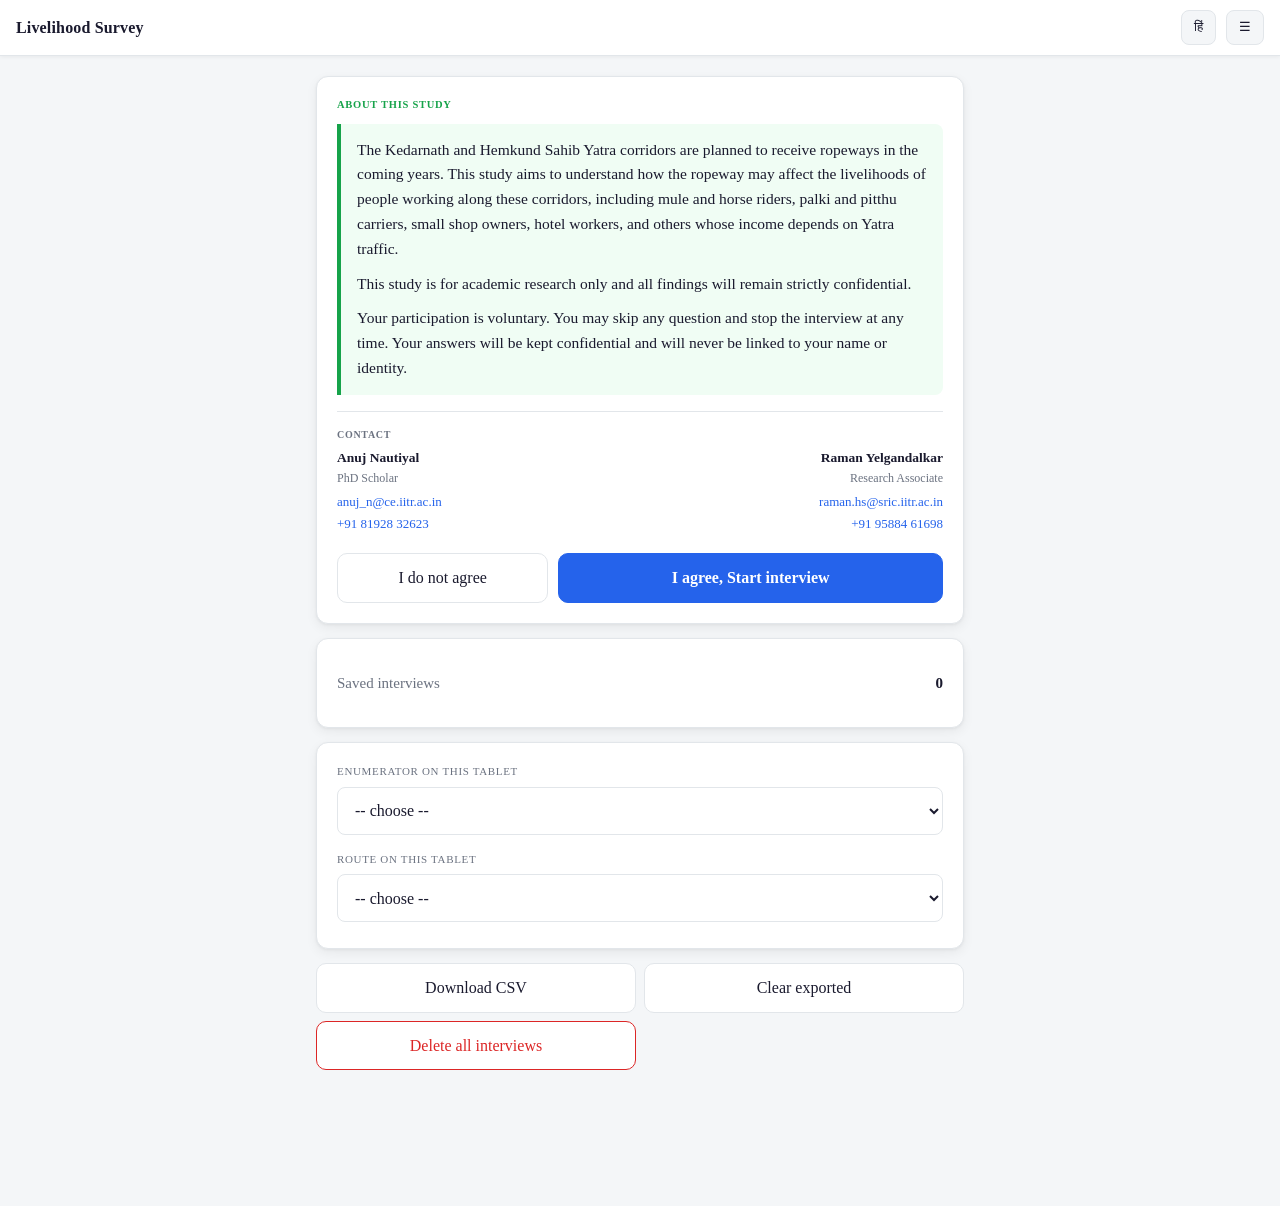
<file: source/index.html>
<!doctype html>
<html lang="en" translate="no">
<head>
<meta charset="utf-8">
<!-- Stop the browser offering to translate. A Hindi form auto-translated to English turns
     "पक्का" (permanent) into "Sure!" and "जमा पैसे से" (used savings) into "from the deposited
     money", the reviewer then critiques wording that was never in the instrument. All three
     signals are needed: Chrome honours the meta, Safari and Edge honour the attribute, and the
     class covers dynamically inserted text. -->
<meta name="google" content="notranslate">
<meta name="viewport" content="width=device-width,initial-scale=1,maximum-scale=1">
<title>Livelihood Survey</title>
<link rel="manifest" href="manifest.json">
<meta name="theme-color" content="#1F3864">
<meta name="mobile-web-app-capable" content="yes">
<meta name="apple-mobile-web-app-capable" content="yes">
<meta name="apple-mobile-web-app-status-bar-style" content="black-translucent">
<meta name="apple-mobile-web-app-title" content="Livelihood Survey">
<link rel="apple-touch-icon" href="icon-192.png">
<link rel="icon" href="icon-192.png">
<link rel="stylesheet" href="style.css"></head>
<body class="notranslate" translate="no">
<header>
  <b id="ttl">Livelihood Survey</b>
  <span id="bld" title="build"></span>
  <span class="grow"></span>
  <button id="lang">EN</button>
  <button id="menu">☰</button>
</header>
<div id="upd"></div>
<main id="app"></main>
<footer id="nav" style="display:none">
  <button id="back">← <span data-t="back">Back</span></button>
  <span id="mprog"></span>
  <button id="next" class="p"><span data-t="next">Next</span> →</button>
</footer>
<script>
const CFG = {"q":[{"n":"enum_id","m":"P","t":"hidden","en":"Set automatically from the device ID.","hi":"सर्वेक्षक कौन है?","opt":true},{"n":"site","m":"P","t":"hidden","en":"Set automatically from the device route setting.","hi":"यह बातचीत किस मार्ग पर हो रही है?","opt":true},{"n":"form_build","m":"P","t":"hidden","en":"Recorded automatically.","hi":"Recorded automatically.","opt":true},{"n":"consent","m":"P","t":"hidden","en":"Recorded from the landing screen's consent buttons.","hi":"क्या आप इसमें शामिल होना चाहते हैं?","opt":true},{"n":"obs_environment","m":"P","t":"hidden","en":"Pick what was happening at the time. Do not ask the person.","hi":"उस समय क्या हालात थे? (सामने वाले से न पूछें, बस देखकर भरें)","opt":true,"rel":"V('consent') == 0"},{"n":"age","m":"A","t":"dec","en":"How old are you? (completed years)","hi":"आपकी उम्र कितनी है? (पूरे साल)","opt":false,"con":"x >= 10 && x <= 90","cmsg_en":"Age must be between 10 and 90.","cmsg_hi":"उम्र 10 से 90 के बीच होनी चाहिए।"},{"n":"female","m":"A","t":"one","en":"Record sex; ask if unsure: are you male or female?","hi":"आप पुरुष हैं या महिला?","opt":false,"c":[[0,"Male","पुरुष"],[1,"Female","महिला"]]},{"n":"hoh_relation","m":"A","t":"one","en":"Who is the head of your household — is it you, or someone else? If someone else, how are they related to you?","hi":"आपके घर का मुखिया कौन है — आप खुद, या कोई और? अगर कोई और है, तो वे आपके क्या लगते हैं?","opt":false,"c":[[1,"Self (respondent is the head)","मैं खुद मुखिया हूँ"],[2,"Husband","पति"],[3,"Wife","पत्नी"],[4,"Father","पिता"],[5,"Mother","माता"],[6,"Son","बेटा"],[7,"Daughter","बेटी"],[8,"Brother","भाई"],[9,"Sister","बहन"],[10,"Other male relative","कोई और पुरुष रिश्तेदार"],[11,"Other female relative","कोई और महिला रिश्तेदार"],[12,"Other, non-relative (male)","रिश्तेदार नहीं, पुरुष"],[13,"Other, non-relative (female)","रिश्तेदार नहीं, महिला"]]},{"n":"native_language","m":"A","t":"one","en":"What is your native language, the language you first learned at home?","hi":"आपकी मातृभाषा कौन सी है — वह भाषा जो आपने घर में सबसे पहले सीखी?","opt":false,"c":[[1,"Garhwali","गढ़वाली"],[2,"Kumaoni","कुमाऊँनी"],[3,"Hindi","हिंदी"],[4,"Nepali","नेपाली"],[5,"Bhojpuri","भोजपुरी"],[6,"Assamese","असमिया"],[7,"Bengali","बांग्ला"],[8,"Bodo","बोडो"],[9,"Dogri","डोगरी"],[10,"Gujarati","गुजराती"],[11,"Kannada","कन्नड़"],[12,"Kashmiri","कश्मीरी"],[13,"Konkani","कोंकणी"],[14,"Maithili","मैथिली"],[15,"Malayalam","मलयालम"],[16,"Manipuri (Meitei)","मणिपुरी (मैतेई)"],[17,"Marathi","मराठी"],[18,"Odia","ओड़िया"],[19,"Punjabi","पंजाबी"],[20,"Sanskrit","संस्कृत"],[21,"Santali","संताली"],[22,"Sindhi","सिंधी"],[23,"Tamil","तमिल"],[24,"Telugu","तेलुगु"],[25,"Urdu","उर्दू"],[96,"Other Indian language","कोई और भारतीय भाषा"],[97,"Other / foreign language","कोई और / विदेशी भाषा"]],"dd":true},{"n":"native_language_other","m":"A","t":"text","en":"Which language is it? Write down exactly what they say.","hi":"वह कौन सी भाषा है? जैसा वे कहें वैसा ही लिख लीजिए।","opt":false,"rel":"V('native_language') == 96 || V('native_language') == 97"},{"n":"origin","m":"A","t":"one","en":"Where is your permanent home?","hi":"आपका पक्का घर कहाँ है?","opt":false,"c":[[1,"Local (same district)","यहीं का (इसी ज़िले का)"],[2,"Other Uttarakhand district","उत्तराखंड का दूसरा ज़िला"],[3,"Other Indian state","भारत का दूसरा राज्य"],[4,"Nepal","नेपाल"]]},{"n":"home_state","m":"A","t":"one","en":"Which state or union territory is your permanent home in?","hi":"वह घर किस राज्य में है? (अगर भारत से बाहर है तो वह बताइए।)","opt":false,"c":[[1,"Andhra Pradesh","आंध्र प्रदेश"],[2,"Arunachal Pradesh","अरुणाचल प्रदेश"],[3,"Assam","असम"],[4,"Bihar","बिहार"],[5,"Chhattisgarh","छत्तीसगढ़"],[6,"Goa","गोवा"],[7,"Gujarat","गुजरात"],[8,"Haryana","हरियाणा"],[9,"Himachal Pradesh","हिमाचल प्रदेश"],[10,"Jharkhand","झारखंड"],[11,"Karnataka","कर्नाटक"],[12,"Kerala","केरल"],[13,"Madhya Pradesh","मध्य प्रदेश"],[14,"Maharashtra","महाराष्ट्र"],[15,"Manipur","मणिपुर"],[16,"Meghalaya","मेघालय"],[17,"Mizoram","मिज़ोरम"],[18,"Nagaland","नागालैंड"],[19,"Odisha","ओडिशा"],[20,"Punjab","पंजाब"],[21,"Rajasthan","राजस्थान"],[22,"Sikkim","सिक्किम"],[23,"Tamil Nadu","तमिलनाडु"],[24,"Telangana","तेलंगाना"],[25,"Tripura","त्रिपुरा"],[26,"Uttar Pradesh","उत्तर प्रदेश"],[28,"West Bengal","पश्चिम बंगाल"],[29,"Andaman and Nicobar Islands","अंडमान और निकोबार द्वीप समूह"],[30,"Chandigarh","चंडीगढ़"],[31,"Dadra and Nagar Haveli and Daman and Diu","दादरा और नगर हवेली तथा दमन और दीव"],[32,"Delhi","दिल्ली"],[33,"Jammu and Kashmir","जम्मू और कश्मीर"],[34,"Ladakh","लद्दाख"],[35,"Lakshadweep","लक्षद्वीप"],[36,"Puducherry","पुदुच्चेरी"]],"dd":true,"rel":"V('origin') == 3"},{"n":"home_rural_urban","m":"A","t":"one","en":"Is that home in a village, or in a town or city?","hi":"वह घर गाँव में है, या क़स्बे या शहर में?","opt":false,"c":[[1,"Village (rural)","गाँव में"],[2,"Town or city (urban)","शहर या क़स्बे में"]]},{"n":"marital_status","m":"A","t":"one","en":"Are you currently married, never married, or widowed/divorced/separated?","hi":"क्या आपकी शादी हुई है, नहीं हुई है, या आप विधवा/विधुर या अलग हैं?","opt":false,"c":[[1,"Currently married","शादीशुदा"],[2,"Never married","शादी नहीं हुई"],[3,"Widowed/divorced/separated","विधवा/विधुर या अलग"]]},{"n":"knows_years_schooling","m":"A","t":"one","en":"Do you know exactly how many years of schooling you completed, counting from class 1?","hi":"क्या आपको ठीक-ठीक याद है कि आपने कितने साल पढ़ाई की, कक्षा 1 से गिनकर?","opt":false,"hn":"A level is NOT a No. If they answer '8th', '12th pass', 'ITI', 'BA', 'MA' — code YES and convert it on the next screen. Code No only if they cannot say how far they went at all.","hnh":"क्लास या डिग्री बताना 'नहीं' नहीं है। अगर वे '8वीं', '12वीं पास', 'आईटीआई', 'बीए', 'एमए' बताएँ — हाँ लगाइए और अगली स्क्रीन पर साल गिनकर भरिए। 'नहीं' सिर्फ़ तब, जब वे यह बता ही न सकें कि कहाँ तक पढ़े हैं।","c":[[0,"No","नहीं"],[1,"Yes","हाँ"]]},{"n":"years_schooling","m":"A","t":"int","en":"How many years of schooling did you complete in total? (0 if none)","hi":"आपने कुल कितने साल पढ़ाई की? (अगर बिल्कुल नहीं पढ़े तो 0)","opt":false,"hn":"Enter a NUMBER counted from class 1, never a level. Class 1 to 12 = that class number. ITI or diploma after 10th = 12. Bachelors = 15, or 16 if the course ran four years — ASK how long it ran. Masters = 17, or 18 after a four-year bachelors. If they dropped out part way through a year, count the completed years only.","hnh":"क्लास 1 से गिनकर संख्या भरिए, क्लास का नाम नहीं। क्लास 1 से 12 = वही संख्या। 10वीं के बाद आईटीआई या डिप्लोमा = 12। बीए/बीकॉम/बीएससी = 15, और चार साल का कोर्स हो तो 16 — कोर्स कितने साल का था, यह पूछिए। एमए/एमकॉम = 17, चार साल की डिग्री के बाद 18। साल बीच में छूटा हो तो पूरे किए साल ही गिनिए।","rel":"V('knows_years_schooling') == 1","con":"x >= 0 && x <= NUM('age') - 4","cmsg_en":"Years of schooling cannot be more than the respondent's age allows.","cmsg_hi":"Years of schooling cannot be more than the respondent's age allows."},{"n":"education_level_cat","m":"A","t":"one","en":"Which is closest: no formal education; some schooling but did not finish primary; finished primary but not secondary; or finished secondary or higher?","hi":"इनमें से कौन सा सबसे नज़दीक है: बिल्कुल नहीं पढ़े; थोड़ा पढ़े पर प्राइमरी पूरी नहीं की; प्राइमरी पूरी की पर दसवीं नहीं; या दसवीं या उससे ज़्यादा?","opt":false,"c":[[1,"No formal education","बिल्कुल नहीं पढ़े"],[2,"Some schooling, did not complete primary","थोड़ा पढ़े, प्राइमरी पूरी नहीं"],[3,"Completed primary but not secondary","प्राइमरी पूरी, दसवीं नहीं"],[4,"Completed secondary or higher","दसवीं या उससे ज़्यादा"],[98,"Prefer not to say","बताना नहीं चाहते"]],"rel":"V('knows_years_schooling') == 0"},{"n":"training_received","m":"A","t":"one","en":"Apart from school and college, have you ever completed any training course or apprenticeship?","hi":"स्कूल और कॉलेज की पढ़ाई छोड़कर, क्या आपने कभी कोई ट्रेनिंग या सीखने का कोर्स पूरा किया है?","opt":false,"c":[[0,"No","नहीं"],[1,"Yes","हाँ"]]},{"n":"hhsize","m":"A","t":"int","en":"How many members live in your household, including you?","hi":"आपके घर में आपको मिलाकर कुल कितने लोग रहते हैं?","opt":false,"con":"x >= 1 && x <= 30","cmsg_en":"Household size must be between 1 and 30.","cmsg_hi":"घर के लोग 1 से 30 के बीच होने चाहिए।"},{"n":"any_member_6yr_schooling","m":"A","t":"one","en":"Counting everyone in your household aged 10 or above, has at least one of them finished six years of schooling or more?","hi":"आपके घर में 10 साल या उससे बड़े सभी लोगों में से, क्या कम से कम एक ने छह साल या उससे ज़्यादा पढ़ाई पूरी की है?","opt":false,"hn":"The respondent is himself a household member. If HE has six years or more the answer is Yes — do not send him looking for someone else. The screen is skipped automatically wherever his own answer already settles it.","hnh":"ख़ुद उत्तरदाता भी घर का सदस्य है। अगर उन्हीं के 6 साल या उससे ज़्यादा हैं तो जवाब हाँ है — किसी और का हिसाब न लगवाइए। जहाँ उनका अपना जवाब ही यह तय कर देता है, वहाँ यह स्क्रीन अपने आप छूट जाती है।","c":[[0,"No","नहीं"],[1,"Yes","हाँ"]],"rel":"V('knows_years_schooling') == 1 && V('years_schooling') < 6 || V('knows_years_schooling') == 0 && V('education_level_cat') != 4"},{"n":"n_children_u6","m":"A","t":"int","en":"How many of them are children under 6 years old?","hi":"इनमें 6 साल से छोटे बच्चे कितने हैं?","opt":false,"con":"x >= 0 && x <= NUM('hhsize') - 1","cmsg_en":"Cannot be more than the household size minus the respondent.","cmsg_hi":"घर के लोगों में से आपको छोड़कर, उससे ज़्यादा नहीं हो सकता।"},{"n":"n_children_6_14","m":"A","t":"int","en":"And how many are aged 6 to 14?","hi":"और 6 से 14 साल के कितने हैं?","opt":false,"con":"x >= 0 && x + NUM('n_children_u6') <= NUM('hhsize') - 1","cmsg_en":"The two groups of children together cannot exceed the household size minus the respondent.","cmsg_hi":"दोनों मिलाकर, घर के लोगों में से आपको छोड़कर, उससे ज़्यादा नहीं हो सकते।"},{"n":"n_children_in_school","m":"A","t":"int","en":"How many of these children go to school now?","hi":"इनमें से कितने बच्चे अभी स्कूल जाते हैं?","opt":false,"hn":"ENUMERATOR: this counts only children aged 6 to 14. If the respondent mentions a younger child attending anganwadi or preschool, note it but do not count that child here.","hnh":"यह सिर्फ़ 6 से 14 साल के बच्चों के लिए है। अगर कोई छोटा बच्चा आंगनवाड़ी या प्री-स्कूल जाता है, तो नोट कर लें पर यहाँ न गिनें।","con":"x >= 0 && x <= NUM('n_children_6_14')","cmsg_en":"Cannot be more than the number of children aged 6 to 14.","cmsg_hi":"6 से 14 साल के बच्चों से ज़्यादा नहीं हो सकता।"},{"n":"n_earners","m":"A","t":"int","en":"How many of them, including you, earn money?","hi":"इनमें से कितने लोग, आपको मिलाकर, पैसा कमाते हैं?","opt":false,"con":"x >= 1 && x <= NUM('hhsize')","cmsg_en":"Cannot be more than the number of people in the household.","cmsg_hi":"घर के लोगों की संख्या से ज़्यादा नहीं हो सकता।"},{"n":"main_income_earner","m":"A","t":"one","en":"Among those who earn money, are you the main income earner in your household?","hi":"जो लोग कमाते हैं, उनमें सबसे ज़्यादा कमाने वाले आप ही हैं?","opt":false,"c":[[0,"No","नहीं"],[1,"Yes","हाँ"]],"rel":"V('n_earners') > 1"},{"n":"occupation","m":"B","t":"one","en":"What is your main work during the Yatra season? Ask what they do and code the closest group; do not read the list aloud unless needed.","hi":"यात्रा के मौसम में आपका मुख्य काम क्या है?","opt":false,"c":[[1,"Pony/mule worker (works the animals, does not own them)","घोड़े/खच्चर वाला (जानवर चलाते हैं, मालिक नहीं)"],[2,"Pony/mule owner (owns the animals)","घोड़े/खच्चर का मालिक"],[3,"Porter (carries on own back/shoulders - goods, luggage, or a person in a kandi)","पोर्टर/कुली (अपनी पीठ या कंधे पर — सामान या कंडी में कोई व्यक्ति)"],[4,"Palki / dandi bearer (carries a person on a palanquin, as part of a team)","पालकी / डंडी वाला (पालकी पर व्यक्ति, कई लोग मिलकर)"],[5,"Dhaba, tea stall or food stall WORKER (prepared food or tea)","ढाबा, चाय या खाने की दुकान में काम (बना हुआ खाना या चाय)"],[6,"Dhaba, tea stall or food stall OWNER (prepared food or tea)","ढाबा, चाय या खाने की दुकान का मालिक"],[7,"Shop WORKER (goods: prasad, puja items, clothes, general store)","दुकान में काम (सामान: प्रसाद, पूजा का सामान, कपड़े, परचून)"],[8,"Shop OWNER (goods, not prepared food)","दुकान का मालिक (सामान, बना हुआ खाना नहीं)"],[9,"Hotel / lodge WORKER","होटल / लॉज में काम"],[10,"Hotel / lodge OWNER","होटल / लॉज का मालिक"],[11,"Driver (any motor vehicle)","ड्राइवर (कोई भी गाड़ी)"],[12,"Guide","गाइड"],[13,"Wage labourer (construction, loading, odd jobs)","दिहाड़ी मज़दूर (निर्माण, सामान चढ़ाना, फुटकर काम)"],[14,"Other","कोई और"]]},{"n":"occupation_detail","m":"B","t":"text","en":"In your own words, what exactly is your main work here? Write down what they say — what they actually do, and who for. Do not tick a box for this one.","hi":"अपने शब्दों में बताइए, यहाँ आपका मुख्य काम ठीक-ठीक क्या है? आप करते क्या हैं, और किसके लिए?","opt":false},{"n":"employment_type","m":"B","t":"one","en":"In this main work, are you: working on your own account without hired workers; running a business with hired workers; a regular monthly wage-earner; or a daily/casual wage-earner?","hi":"इस काम में आप क्या हैं: अपना काम खुद करते हैं और कोई नौकर नहीं रखते; अपना काम है और दूसरों को काम पर रखते हैं; महीने की पक्की तनख़्वाह पाते हैं; या दिहाड़ी पर काम करते हैं?","opt":false,"c":[[1,"Own-account (self-employed, no hired workers)","अपना काम, कोई नौकर नहीं"],[2,"Employer/business owner (self-employed)","मालिक, दूसरों को काम पर रखते हैं"],[3,"Regular wage or salary","महीने की पक्की तनख़्वाह"],[4,"Casual or daily wage labour","दिहाड़ी या रोज़ की मज़दूरी"],[5,"Unpaid family worker","घर के काम में बिना पैसे के हाथ बँटाते हैं"]]},{"n":"wage_employer","m":"B","t":"one","en":"Who employs you? A private company; a government or public body; a household (domestic work); a contractor or agent; or an individual employer?","hi":"आपको काम पर कौन रखता है? कोई निजी कंपनी; सरकारी या सार्वजनिक विभाग; कोई घर (घरेलू काम); ठेकेदार या एजेंट; या कोई व्यक्ति जो सीधे पैसे देता है?","opt":false,"hn":"ENUMERATOR: private company = a registered firm or hotel chain; government or public body = a government department, Yatra board, PWD or other public office; household = a family that hires them for domestic work; contractor or agent = a thekedar or agent who arranged and pays for the work; individual employer = one person who pays them directly, such as a shop or dhaba owner. If the respondent says 'the owner' or 'the boss' without more, ask who arranged the job. If they came through an agent (see the migration referral question), code 4. If unsure, code 97 and write the words in the notes.","hnh":"सर्वेक्षक के लिए: निजी कंपनी = रजिस्टर्ड फ़र्म या होटल; सरकारी = सरकारी विभाग, बोर्ड या सार्वजनिक दफ़्तर; घर = परिवार जो घरेलू काम कराता है; ठेकेदार या एजेंट = जिसने काम दिलाया और पैसे देता है; व्यक्ति = एक आदमी जो सीधे पैसे देता है, जैसे दुकान या ढाबे का मालिक। अगर सिर्फ़ 'मालिक' कहें तो पूछें काम किसने दिलाया। अगर एजेंट के ज़रिए आए हों तो 4 चुनें। पक्का न हो तो 97 चुनें और शब्द नोट में लिखें।","c":[[1,"Private company","निजी कंपनी"],[2,"Government or public body","सरकारी या सार्वजनिक विभाग"],[3,"A household (domestic work)","कोई घर (घरेलू काम)"],[4,"A contractor or agent","ठेकेदार या एजेंट"],[5,"An individual employer","कोई व्यक्ति जो सीधे पैसे देता है"],[97,"Don't know","पता नहीं"]],"rel":"V('employment_type') == 3 || V('employment_type') == 4"},{"n":"other_activity_types","m":"B","t":"multi","en":"Besides your main work, what other paid work do you do during the Yatra season? Check every one that applies; leave blank if there is none. Ask and code the closest group for each; do not read the list aloud unless needed.","hi":"वे कौन-कौन से काम हैं? जो-जो लागू हो, सब बताइए।","opt":true,"cfx":"occupation","hn":"ENUMERATOR: hauling luggage or goods on the back, shoulders or a head-load, for pilgrims or shops, is code 3 (porter). Carrying a person in a kandi is also code 3; carrying a person on a palanquin as part of a team is code 4. Hauling luggage or goods on a pony or mule is code 1 if the respondent works the animal for someone else, and code 2 if they own it.","hnh":"सर्वेक्षक के लिए: पीठ, कंधे या सिर पर सामान या लगेज ढोना (तीर्थयात्रियों या दुकानों के लिए) = कोड 3 (पोर्टर)। कंडी में इंसान ढोना भी कोड 3; पालकी या डंडी टीम में ढोना कोड 4। पोनी या खच्चर पर सामान ढोना: अगर किसी और का जानवर चलाते हैं तो कोड 1, अगर जानवर खुद का है तो कोड 2।","c":[[1,"Pony/mule worker (works the animals, does not own them)","घोड़े/खच्चर वाला (जानवर चलाते हैं, मालिक नहीं)"],[2,"Pony/mule owner (owns the animals)","घोड़े/खच्चर का मालिक"],[3,"Porter (carries on own back/shoulders - goods, luggage, or a person in a kandi)","पोर्टर/कुली (अपनी पीठ या कंधे पर — सामान या कंडी में कोई व्यक्ति)"],[4,"Palki / dandi bearer (carries a person on a palanquin, as part of a team)","पालकी / डंडी वाला (पालकी पर व्यक्ति, कई लोग मिलकर)"],[5,"Dhaba, tea stall or food stall WORKER (prepared food or tea)","ढाबा, चाय या खाने की दुकान में काम (बना हुआ खाना या चाय)"],[6,"Dhaba, tea stall or food stall OWNER (prepared food or tea)","ढाबा, चाय या खाने की दुकान का मालिक"],[7,"Shop WORKER (goods: prasad, puja items, clothes, general store)","दुकान में काम (सामान: प्रसाद, पूजा का सामान, कपड़े, परचून)"],[8,"Shop OWNER (goods, not prepared food)","दुकान का मालिक (सामान, बना हुआ खाना नहीं)"],[9,"Hotel / lodge WORKER","होटल / लॉज में काम"],[10,"Hotel / lodge OWNER","होटल / लॉज का मालिक"],[11,"Driver (any motor vehicle)","ड्राइवर (कोई भी गाड़ी)"],[12,"Guide","गाइड"],[13,"Wage labourer (construction, loading, odd jobs)","दिहाड़ी मज़दूर (निर्माण, सामान चढ़ाना, फुटकर काम)"],[14,"Other","कोई और"]]},{"n":"other_activity_income_pm","m":"B","t":"int","en":"Taking all of that other work together, about how much do you usually earn from it in a month? (Rs; leave blank if there is no other work)","hi":"वह सारा दूसरा काम मिलाकर, महीने में लगभग कितना कमा लेते हैं? (रुपये)","opt":true,"con":"x >= 0 && x <= 500000","cmsg_en":"Must be between Rs 0 and Rs 500000.","cmsg_hi":"यह रकम 0 से 500000 रुपये के बीच होनी चाहिए।"},{"n":"owns_shop_stall","m":"B","t":"one","en":"Does your household own a shop or stall that you use to earn?","hi":"क्या आपके घर की अपनी दुकान या खोखा है जिससे आप कमाते हैं?","opt":false,"c":[[0,"No","नहीं"],[1,"Yes","हाँ"]]},{"n":"employers_in_season","m":"B","t":"int","en":"During one Yatra season, how many different employers or businesses do you work in? (1 if you stay with the same one, or run the same one, all season)","hi":"एक यात्रा सीज़न में आप कितने अलग-अलग मालिकों के पास या कितने अलग-अलग कामों में काम करते हैं? (अगर पूरे सीज़न एक ही जगह रहते हैं या अपना एक ही काम चलाते हैं, तो 1 लिखें)","opt":false,"con":"x >= 1 && x <= 30","cmsg_en":"Must be between 1 and 30.","cmsg_hi":"1 से 30 के बीच होना चाहिए।"},{"n":"years_current_job","m":"B","t":"dec","en":"How many years have you been in this current job? Write it as a decimal if needed, for example 1.5 for one year and six months, or 0.5 for six months.","hi":"अगर एक साल या ज़्यादा: आप इस काम में कितने साल से हैं? दशमलव में लिखें, जैसे डेढ़ साल के लिए 1.5।","opt":false,"hn":"ENUMERATOR: only if the person has been in this job one year or more. Write the number of years; use a decimal for part years (1.5 = one year and six months). The next question is about years at this WORKSITE, not this job -- most people give the same number for both, which is fine.","hnh":"अगर वे एक साल या उससे ज़्यादा से हैं तो साल लिखें। आधा या चौथाई साल हो तो दशमलव में लिखें (1.5 मतलब डेढ़ साल)।","con":"x >= 0 && x <= NUM('age') - 5","cmsg_en":"More years in this work than the respondent's age allows.","cmsg_hi":"उम्र के हिसाब से इतने साल नहीं हो सकते।"},{"n":"years_coming_here","m":"B","t":"int","en":"And in total, how many years have you been coming here for Yatra-related work?","hi":"और कुल मिलाकर, आप कितने सालों से यहाँ यात्रा से जुड़ा काम करने आ रहे हैं? (अगर पिछले सवाल जैसा ही जवाब है, तो वही लिख सकते हैं)","opt":true,"hn":"ENUMERATOR: if the respondent already told you this with the last question (most people who have not changed trade here), write the same number or leave this blank -- do not re-ask it as if it were new.","hnh":"अगर पिछले सवाल में बता दिया है (ज़्यादातर लोग जिन्होंने यहाँ काम नहीं बदला), तो वही नंबर लिखें या यह सवाल छोड़ दें।","con":"x >= 0 && x <= NUM('age') - 5","cmsg_en":"More years coming here than the respondent's age allows.","cmsg_hi":"उम्र के हिसाब से इतने साल नहीं हो सकते।"},{"n":"first_job_ever","m":"B","t":"one","en":"Was your current work the first paid job you ever had?","hi":"क्या यह आपका पहला पैसे वाला काम है?","opt":false,"c":[[0,"No","नहीं"],[1,"Yes","हाँ"],[97,"Don't know","पता नहीं"]]},{"n":"hours_day_yatra","m":"B","t":"int","en":"In the Yatra season, on a normal working day, how many hours do you work in total, across all your work?","hi":"यात्रा के मौसम में, आम दिन में आप कुल कितने घंटे काम करते हैं, सारे कामों को मिलाकर?","opt":false,"con":"x >= 1 && x <= 18","cmsg_en":"Hours a day must be between 1 and 18.","cmsg_hi":"दिन के घंटे 1 से 18 के बीच होने चाहिए।"},{"n":"days_week_yatra","m":"B","t":"int","en":"How many days a week do you usually work in the season?","hi":"सीज़न में आप हफ़्ते में कितने दिन काम करते हैं?","opt":false,"con":"x >= 1 && x <= 7","cmsg_en":"Days a week must be between 1 and 7.","cmsg_hi":"हफ़्ते के दिन 1 से 7 के बीच होने चाहिए।"},{"n":"prev_occ_change","m":"B","t":"one","en":"In the last ten years, did you change your main kind of work?","hi":"पिछले दस साल में, क्या आपने अपना मुख्य काम बदला?","opt":false,"c":[[0,"No","नहीं"],[1,"Yes","हाँ"]]},{"n":"prev_occ","m":"B","t":"text","en":"What was your previous main work? Write down exactly what they say, in their words — do not pick from a list.","hi":"इससे पहले आपका मुख्य काम क्या था?","opt":false,"rel":"V('prev_occ_change') == 1"},{"n":"target_occ","m":"B","t":"text","en":"Looking ahead a few years, what work would you like to be doing? Write down exactly what they say, in their words — do not pick from a list, and do not prompt with examples. If they want to carry on exactly as they are, write that.","hi":"अगर यह काम बिल्कुल बंद हो जाए, तो आप कौन सा काम करेंगे?","opt":false},{"n":"prev_occ_reason","m":"B","t":"one","en":"What was the main reason you changed?","hi":"काम बदलने की मुख्य वजह क्या थी?","opt":false,"c":[[1,"Better income","ज़्यादा कमाई"],[2,"Lost the previous work","पहला काम छूट गया"],[3,"Work ended with the season","मौसम के साथ काम ख़त्म हो गया"],[4,"Family reasons","घर की वजह से"],[5,"Health or injury","सेहत या चोट"],[6,"Other","कोई और वजह"]],"rel":"V('prev_occ_change') == 1"},{"n":"months_worked_yatra","m":"C","t":"int","en":"In the past year, how many months did you work here in the Yatra season? Count the months you spent getting ready for it as well.","hi":"पिछले साल में आपने यात्रा के सीज़न में यहाँ कितने महीने काम किया? सीज़न की तैयारी के महीने भी गिनें।","opt":false,"con":"x >= 0 && x <= 12","cmsg_en":"Must be between 0 and 12 months.","cmsg_hi":"0 से 12 महीने के बीच होना चाहिए।"},{"n":"months_no_paid_work","m":"C","t":"int","en":"And in the past year, how many months did you have no paid work at all?","hi":"और पिछले साल में कितने महीने आपके पास कोई कमाई वाला काम नहीं था?","opt":false,"con":"x >= 0 && x + NUM('months_worked_yatra') <= 12","cmsg_en":"The Yatra months and the months with no work cannot add up to more than 12.","cmsg_hi":"यात्रा के महीने और बिना काम के महीने मिलाकर 12 से ज़्यादा नहीं हो सकते।"},{"n":"offseason_activity","m":"C","t":"one","en":"In the remaining months — not the Yatra season, and not the months with no work — what was your main work? Code the closest one.","hi":"बाकी महीनों में — जो यात्रा के सीज़न के नहीं थे और जिनमें काम भी था — आपका मुख्य काम क्या था? सबसे नज़दीकी चुनें।","opt":true,"c":[[2,"Farming (crops)","खेती (फ़सल)"],[3,"Livestock (animals)","पशुपालन (जानवर)"],[4,"Casual or daily wage labour","दिहाड़ी या रोज़ की मज़दूरी"],[5,"Construction work","निर्माण का काम"],[6,"Own small shop, stall or trade","अपनी छोटी दुकान, ठेला या धंधा"],[7,"Salaried job","तनख़्वाह वाली नौकरी"],[96,"Some other work","कोई और काम"],[0,"There were no such months","ऐसे कोई महीने नहीं थे"]]},{"n":"income_annual_total","m":"C","t":"int","en":"Thinking of the whole past year, about how much did you earn in total from all your work, after costs? (Rs)","hi":"पूरे पिछले साल को मिलाकर, सारे काम से ख़र्चा निकालकर आपने कुल कितना कमाया? (रुपये)","opt":true,"con":"x >= 1000 && x <= 10000000","cmsg_en":"Must be between Rs 1,000 and Rs 1 crore for the whole year. If they gave a monthly figure, multiply it.","cmsg_hi":"पूरे साल के लिए यह 1,000 से 1,00,00,000 रुपये के बीच होना चाहिए। अगर उन्होंने महीने का बताया है तो उसे गुणा करें।"},{"n":"pct_income_yatra","m":"C","t":"int","en":"Out of every 100 rupees of that, how many came from your Yatra work? (The rest is counted as coming from your other work.)","hi":"पूरे साल में आपने जो 100 रुपये कमाए, उनमें से कितने यात्रा के काम से आए? (बाकी दूसरे काम का माना जाएगा।)","opt":true,"rel":"V('income_annual_total') > 0","con":"x >= 0 && x <= 100","cmsg_en":"Must be between 0 and 100 out of every 100 rupees.","cmsg_hi":"हर 100 रुपये में से 0 से 100 के बीच होना चाहिए।"},{"n":"earnings_range","m":"C","t":"one","en":"Which range is closest to what you usually earn in a month from work? Under Rs 5,000; Rs 5,000 to 10,000; Rs 10,000 to 20,000; Rs 20,000 to 35,000; Rs 35,000 to 50,000; Rs 50,000 or more; or don't know?","hi":"आपकी एक महीने की कमाई लगभग किस दायरे में है? 5,000 रुपये से कम; 5,000 से 10,000; 10,000 से 20,000; 20,000 से 35,000; 35,000 से 50,000; 50,000 या उससे ज़्यादा; या पता नहीं?","opt":true,"c":[[1,"Under Rs 5,000","5,000 रुपये से कम"],[2,"Rs 5,000 to 10,000","5,000 से 10,000"],[3,"Rs 10,000 to 20,000","10,000 से 20,000"],[4,"Rs 20,000 to 35,000","20,000 से 35,000"],[5,"Rs 35,000 to 50,000","35,000 से 50,000"],[6,"Rs 50,000 or more","50,000 या ज़्यादा"],[97,"Don't know","पता नहीं"]],"rel":"!(V('income_annual_total') > 0)"},{"n":"hours_day_offseason","m":"C","t":"int","en":"In the months when the Yatra is closed and you are doing other work, on a normal working day, how many hours do you work in total?","hi":"जिन महीनों में यात्रा बंद रहती है और आप कोई दूसरा काम करते हैं, उनमें आम दिन में आप कुल कितने घंटे काम करते हैं?","opt":false,"rel":"12 - V('months_worked_yatra') - V('months_no_paid_work') > 0","con":"x >= 1 && x <= 18","cmsg_en":"Hours a day must be between 1 and 18.","cmsg_hi":"दिन के घंटे 1 से 18 के बीच होने चाहिए।"},{"n":"days_week_offseason","m":"C","t":"int","en":"In those months, how many days a week do you usually work?","hi":"उन महीनों में आप हफ़्ते में कितने दिन काम करते हैं?","opt":false,"rel":"12 - V('months_worked_yatra') - V('months_no_paid_work') > 0","con":"x >= 1 && x <= 7","cmsg_en":"Days a week must be between 1 and 7.","cmsg_hi":"हफ़्ते के दिन 1 से 7 के बीच होने चाहिए।"},{"n":"resp_returns_at_closure","m":"D","t":"one","en":"When the Yatra closes for the season, do YOU go to your home place?","hi":"जब यात्रा का मौसम ख़त्म हो जाता है, तो क्या आप अपने घर चले जाते हैं?","opt":false,"c":[[0,"No","नहीं"],[1,"Yes","हाँ"]]},{"n":"hh_at_home_place","m":"D","t":"one","en":"For most of the year, do the rest of your household live in your home village or town?","hi":"साल के ज़्यादातर समय, क्या आपके घर के बाक़ी लोग आपके गाँव या शहर में ही रहते हैं?","opt":false,"c":[[0,"No","नहीं"],[1,"Yes","हाँ"]]},{"n":"remit_differs_by_season","m":"D","t":"one","en":"Is the money you send home different in the Yatra season from when the Yatra is closed?","hi":"यात्रा के सीज़न में आप घर जो पैसा भेजते हैं, वह यात्रा बंद रहने के महीनों से अलग होता है?","opt":false,"c":[[0,"No","नहीं"],[1,"Yes","हाँ"]]},{"n":"remit_out_yatra_pm","m":"D","t":"int","en":"In a normal month during the Yatra season, how much money do you usually send to family or others living elsewhere? (Rs, 0 if none)","hi":"यात्रा के मौसम के आम महीने में, आप घर या कहीं और रहने वालों को कितना पैसा भेजते हैं? (रुपये, न भेजते हों तो 0)","opt":false,"con":"x >= 0 && x <= 300000","cmsg_en":"Must be between Rs 0 and Rs 300000.","cmsg_hi":"यह रकम 0 से 300000 रुपये के बीच होनी चाहिए।"},{"n":"remit_out_offseason_pm","m":"D","t":"int","en":"In a normal month when the Yatra is closed, how much do you usually send? (Rs, 0 if none)","hi":"जब यात्रा बंद रहती है, उस आम महीने में कितना भेजते हैं? (रुपये, न भेजते हों तो 0)","opt":false,"rel":"V('remit_differs_by_season') == 1","con":"x >= 0 && x <= 300000","cmsg_en":"Must be between Rs 0 and Rs 300000.","cmsg_hi":"यह रकम 0 से 300000 रुपये के बीच होनी चाहिए।"},{"n":"remit_mode","m":"D","t":"one","en":"How do you usually send it?","hi":"आप पैसा आम तौर पर कैसे भेजते हैं?","opt":false,"c":[[1,"From my own phone (UPI or net banking)","अपने फ़ोन से (UPI या नेट बैंकिंग)"],[2,"In person at a bank branch or bank mitra / CSP","ख़ुद जाकर बैंक शाखा या बैंक मित्र / CSP पर"],[3,"Money order or post office","मनीऑर्डर या डाकघर से"],[4,"Sent with someone going home","घर जा रहे किसी के हाथ"],[5,"Carried it myself","ख़ुद लेकर गए"],[6,"Through an agent or middleman","किसी एजेंट या बिचौलिए के ज़रिए"],[7,"Other","कोई और तरीक़ा"]],"rel":"V('remit_out_yatra_pm') > 0 || V('remit_out_offseason_pm') > 0"},{"n":"remit_in_yatra_pm","m":"D","t":"int","en":"In a normal month during the Yatra season, how much money do you usually receive from family or others? (Rs, 0 if none)","hi":"यात्रा के मौसम के आम महीने में, घरवालों या किसी और से आपको कितना पैसा मिलता है? (रुपये, न मिलता हो तो 0)","opt":false,"con":"x >= 0 && x <= 300000","cmsg_en":"Must be between Rs 0 and Rs 300000.","cmsg_hi":"यह रकम 0 से 300000 रुपये के बीच होनी चाहिए।"},{"n":"remit_in_offseason_pm","m":"D","t":"int","en":"In a normal month when the Yatra is closed, how much do you usually receive? (Rs, 0 if none)","hi":"जब यात्रा बंद रहती है, उस आम महीने में कितना मिलता है? (रुपये, न मिलता हो तो 0)","opt":false,"rel":"V('remit_differs_by_season') == 1","con":"x >= 0 && x <= 300000","cmsg_en":"Must be between Rs 0 and Rs 300000.","cmsg_hi":"यह रकम 0 से 300000 रुपये के बीच होनी चाहिए।"},{"n":"smartphone_owned","m":"D","t":"one","en":"Do you own a smartphone?","hi":"क्या आपके पास स्मार्टफ़ोन है?","opt":false,"c":[[0,"No","नहीं"],[1,"Yes","हाँ"]]},{"n":"n_can_transact_online","m":"D","t":"int","en":"How many people in your household can make a payment by phone themselves, without help? (0 if none)","hi":"आपके घर में कितने लोग बिना किसी की मदद के फ़ोन से पैसे भेज सकते हैं? (कोई नहीं तो 0)","opt":false,"con":"x >= 0 && x <= NUM('hhsize')","cmsg_en":"Cannot be more than the number of people in the household.","cmsg_hi":"घर के लोगों की संख्या से ज़्यादा नहीं हो सकता।"},{"n":"n_hh_same_business","m":"D","t":"int","en":"How many people from your household work in the same business or establishment as you, counting yourself?","hi":"आपके घर के कितने लोग आपके साथ उसी काम या उसी दुकान/धंधे में काम करते हैं, आपको भी गिनकर?","opt":false,"con":"x >= 0 && x <= NUM('hhsize')","cmsg_en":"Cannot be more than the number of people in the household.","cmsg_hi":"घर के लोगों की संख्या से ज़्यादा नहीं हो सकता।"},{"n":"came_here_reason","m":"D","t":"one","en":"What was the main reason you first came here to work?","hi":"आप सबसे पहले यहाँ काम करने किस मुख्य वजह से आए थे?","opt":false,"c":[[1,"No work at home","घर पर काम नहीं था"],[2,"Pay is better here","यहाँ मज़दूरी बेहतर है"],[3,"Family or people from my village were already here","घरवाले या गाँव के लोग पहले से यहाँ थे"],[4,"Land at home is too little to live on","घर पर ज़मीन इतनी कम है कि गुज़ारा नहीं होता"],[5,"Debt to repay","क़र्ज़ चुकाना था"],[6,"A contractor or agent brought me","कोई ठेकेदार या एजेंट लेकर आया"],[7,"Married into / moved with family","शादी होकर / परिवार के साथ आए"],[8,"Some other reason","कोई और वजह"]],"rel":"V('origin') != 1"},{"n":"came_here_reason_other","m":"D","t":"text","en":"What was that reason? Write down what they say.","hi":"वह वजह क्या थी? जो वे कहें वही लिख लें।","opt":true,"rel":"V('came_here_reason') == 8"},{"n":"worked_away_in_closure","m":"D","t":"one","en":"Last year, in the months when the Yatra was closed, did you work away from your home place?","hi":"पिछले साल, जिन महीनों में यात्रा बंद थी, क्या आपने अपने घर वाली जगह से बाहर जाकर काम किया?","opt":false,"c":[[0,"No","नहीं"],[1,"Yes","हाँ"]]},{"n":"closure_work_detail","m":"D","t":"text","en":"Where did you go, and what work did you do there? Write what they say.","hi":"कहाँ गए थे, और वहाँ क्या काम किया? जैसा वे बताएँ वैसा लिख लीजिए।","opt":true,"rel":"V('worked_away_in_closure') == 1"},{"n":"would_move_for_work","m":"D","t":"one","en":"If this work here ended, would you go away from your home place to look for work in the coming year?","hi":"अगर यहाँ का यह काम बंद हो जाए, तो क्या आप आने वाले साल में काम ढूँढने अपने घर से बाहर जाएँगे?","opt":false,"c":[[0,"No","नहीं"],[1,"Yes","हाँ"],[97,"Don't know","पता नहीं"]]},{"n":"migration_referral","m":"D","t":"one","en":"Who mainly helped you get this work, or arranged it for you?","hi":"यहाँ आने या यह काम पकड़ने में मुख्य रूप से किसने मदद की या रास्ता दिखाया: यहाँ पहले से रह रहा कोई घरवाला; कोई दोस्त या जान-पहचान वाला; कोई ठेकेदार या एजेंट; कोई नेता या समाज का बड़ा आदमी; कोई नहीं, आपने खुद ढूँढा; मालिक ने सीधे बुलाया; या कोई और?","opt":false,"c":[[1,"A family member already working here","यहाँ पहले से काम कर रहा घरवाला"],[2,"A friend or someone from the village","दोस्त या गाँव का कोई आदमी"],[3,"A thekedar or contractor I now work for","ठेकेदार जिसके लिए मैं अब काम करता हूँ"],[4,"An agent or middleman who placed me (usually for a fee)","एजेंट या बिचौलिया जिसने लगवाया (आम तौर पर पैसे लेकर)"],[5,"No one; I found it myself","कोई नहीं, ख़ुद ढूँढा"],[6,"The employer called me directly","मालिक ने सीधे बुलाया"],[7,"Someone else","कोई और"]]},{"n":"migration_referral_other","m":"D","t":"text","en":"Who was it? Write what they say.","hi":"वे कौन थे? जैसा वे बताएँ वैसा लिख लीजिए।","opt":true,"rel":"V('migration_referral') == 7"},{"n":"spend_differs_by_season","m":"E","t":"one","en":"Leaving aside money you send home — is what your household spends in a normal month during the Yatra season different from what it spends when the Yatra is closed?","hi":"घर भेजे जाने वाले पैसे को छोड़कर — यात्रा के मौसम में आपके घर का महीने का ख़र्च, और जब यात्रा बंद रहती है तब का ख़र्च, क्या अलग-अलग होता है?","opt":false,"c":[[0,"No","नहीं"],[1,"Yes","हाँ"]]},{"n":"cons_staples_yatra_pm","m":"E","t":"int","en":"In a normal month during the Yatra season, how much does your household spend on cereals (rice, wheat, other grains), pulses, sugar and salt, bought or from your own stock? (Rs)","hi":"यात्रा के मौसम के आम महीने में, आप (और जो यहाँ आपके साथ रहते हैं) अनाज (चावल, गेहूँ, दूसरा अनाज), दाल, चीनी और नमक पर, ख़रीदा हुआ या अपने घर का कितना ख़र्च करते हैं? (रुपये)","opt":false,"con":"x >= 200 && x <= 60000","cmsg_en":"Must be between Rs 200 and Rs 60000 a month. Cereals, pulses, sugar and salt for a whole month. Check the figure.","cmsg_hi":"यह रकम महीने के 200 से 60000 रुपये के बीच होनी चाहिए। आँकड़ा जाँच लें।"},{"n":"cons_staples_offseason_pm","m":"E","t":"int","en":"In a normal month when the Yatra is closed, how much does your household spend on cereals (rice, wheat, other grains), pulses, sugar and salt, bought or from your own stock? (Rs)","hi":"जब यात्रा बंद रहती है, उस आम महीने में आपका घर अनाज (चावल, गेहूँ, दूसरा अनाज), दाल, चीनी और नमक पर, ख़रीदा हुआ या अपने घर का कितना ख़र्च करता है? (रुपये)","opt":false,"rel":"V('spend_differs_by_season') == 1","con":"x >= 200 && x <= 60000","cmsg_en":"Must be between Rs 200 and Rs 60000 a month. Cereals, pulses, sugar and salt for a whole month. Check the figure.","cmsg_hi":"यह रकम महीने के 200 से 60000 रुपये के बीच होनी चाहिए। आँकड़ा जाँच लें।"},{"n":"cons_perishables_yatra_pm","m":"E","t":"int","en":"In a normal month during the Yatra season, how much does your household spend on milk and milk products, vegetables, fruit, egg/fish/meat, cooking oil, spices, and tea or coffee, bought or from your own stock? (Rs)","hi":"यात्रा के मौसम के आम महीने में, आप (और जो यहाँ आपके साथ रहते हैं) दूध और दूध की चीज़ें, सब्ज़ी, फल, अंडा/मछली/मांस, तेल, मसाले, और चाय पर कितना ख़र्च करते हैं? (रुपये)","opt":false,"con":"x >= 100 && x <= 60000","cmsg_en":"Must be between Rs 100 and Rs 60000 a month. Milk, vegetables, fruit, egg or meat, oil and spices for a whole month. Check the figure.","cmsg_hi":"यह रकम महीने के 100 से 60000 रुपये के बीच होनी चाहिए। आँकड़ा जाँच लें।"},{"n":"cons_perishables_offseason_pm","m":"E","t":"int","en":"In a normal month when the Yatra is closed, how much does your household spend on milk and milk products, vegetables, fruit, egg/fish/meat, cooking oil, spices, and tea or coffee, bought or from your own stock? (Rs)","hi":"जब यात्रा बंद रहती है, उस आम महीने में आपका घर दूध और दूध की चीज़ें, सब्ज़ी, फल, अंडा/मछली/मांस, तेल, मसाले, और चाय पर कितना ख़र्च करता है? (रुपये)","opt":false,"rel":"V('spend_differs_by_season') == 1","con":"x >= 100 && x <= 60000","cmsg_en":"Must be between Rs 100 and Rs 60000 a month. Milk, vegetables, fruit, egg or meat, oil and spices for a whole month. Check the figure.","cmsg_hi":"यह रकम महीने के 100 से 60000 रुपये के बीच होनी चाहिए। आँकड़ा जाँच लें।"},{"n":"cons_food_own_yatra_pm","m":"E","t":"int","en":"If your household had not grown, raised or been given any of your food, about how much would it have cost to buy in a normal month during the Yatra season? (Rs, 0 if you buy everything)","hi":"अगर आप (और जो यहाँ आपके साथ रहते हैं) अपना खाना ख़ुद न उगाते, न पालते और न किसी से मिलता, तो यात्रा के मौसम के आम महीने में उसे ख़रीदने में लगभग कितना लगता? (रुपये, सब ख़रीदते हों तो 0)","opt":false,"con":"x >= 0 && x <= 60000","cmsg_en":"Must be between Rs 0 and Rs 60000 a month. Check the figure.","cmsg_hi":"यह रकम महीने के 0 से 60000 रुपये के बीच होनी चाहिए। आँकड़ा जाँच लें।"},{"n":"cons_food_own_offseason_pm","m":"E","t":"int","en":"If your household had not grown, raised or been given any of your food, about how much would it have cost to buy in a normal month when the Yatra is closed? (Rs, 0 if you buy everything)","hi":"अगर आपका घर अपना खाना ख़ुद न उगाता, न पालता और न किसी से मिलता, तो जब यात्रा बंद रहती है उस आम महीने में उसे ख़रीदने में लगभग कितना लगता? (रुपये, सब ख़रीदते हों तो 0)","opt":false,"rel":"V('spend_differs_by_season') == 1","con":"x >= 0 && x <= 60000","cmsg_en":"Must be between Rs 0 and Rs 60000 a month. Check the figure.","cmsg_hi":"यह रकम महीने के 0 से 60000 रुपये के बीच होनी चाहिए। आँकड़ा जाँच लें।"},{"n":"cons_food_out_yatra_pm","m":"E","t":"int","en":"In a normal month during the Yatra season, how much does your household spend on meals, tea and snacks eaten outside the home, including any an employer gave free, at their market value? (Rs)","hi":"यात्रा के मौसम के आम महीने में, आप (और जो यहाँ आपके साथ रहते हैं) बाहर खाए गए खाने, चाय और नाश्ते पर, मालिक ने मुफ़्त दिया हो तो उसकी क़ीमत मिलाकर कितना ख़र्च करते हैं? (रुपये)","opt":false,"con":"x >= 0 && x <= 60000","cmsg_en":"Must be between Rs 0 and Rs 60000 a month. Check the figure.","cmsg_hi":"यह रकम महीने के 0 से 60000 रुपये के बीच होनी चाहिए। आँकड़ा जाँच लें।"},{"n":"cons_food_out_offseason_pm","m":"E","t":"int","en":"In a normal month when the Yatra is closed, how much does your household spend on meals, tea and snacks eaten outside the home, including any an employer gave free, at their market value? (Rs)","hi":"जब यात्रा बंद रहती है, उस आम महीने में आपका घर बाहर खाए गए खाने, चाय और नाश्ते पर, मालिक ने मुफ़्त दिया हो तो उसकी क़ीमत मिलाकर कितना ख़र्च करता है? (रुपये)","opt":false,"rel":"V('spend_differs_by_season') == 1","con":"x >= 0 && x <= 60000","cmsg_en":"Must be between Rs 0 and Rs 60000 a month. Check the figure.","cmsg_hi":"यह रकम महीने के 0 से 60000 रुपये के बीच होनी चाहिए। आँकड़ा जाँच लें।"},{"n":"cons_fuel_yatra_pm","m":"E","t":"int","en":"In a normal month during the Yatra season, how much does your household spend on fuel and light: cooking fuel, firewood, electricity, kerosene, candles? (Rs)","hi":"यात्रा के मौसम के आम महीने में, आप (और जो यहाँ आपके साथ रहते हैं) ईंधन और रोशनी पर: खाना बनाने की गैस, लकड़ी, बिजली, मिट्टी का तेल, मोमबत्ती कितना ख़र्च करते हैं? (रुपये)","opt":false,"con":"x >= 0 && x <= 30000","cmsg_en":"Must be between Rs 0 and Rs 30000 a month. Check the figure.","cmsg_hi":"यह रकम महीने के 0 से 30000 रुपये के बीच होनी चाहिए। आँकड़ा जाँच लें।"},{"n":"cons_fuel_offseason_pm","m":"E","t":"int","en":"In a normal month when the Yatra is closed, how much does your household spend on fuel and light: cooking fuel, firewood, electricity, kerosene, candles? (Rs)","hi":"जब यात्रा बंद रहती है, उस आम महीने में आपका घर ईंधन और रोशनी पर: खाना बनाने की गैस, लकड़ी, बिजली, मिट्टी का तेल, मोमबत्ती कितना ख़र्च करता है? (रुपये)","opt":false,"rel":"V('spend_differs_by_season') == 1","con":"x >= 0 && x <= 30000","cmsg_en":"Must be between Rs 0 and Rs 30000 a month. Check the figure.","cmsg_hi":"यह रकम महीने के 0 से 30000 रुपये के बीच होनी चाहिए। आँकड़ा जाँच लें।"},{"n":"cons_routine_misc_yatra_pm","m":"E","t":"int","en":"In a normal month during the Yatra season, how much does your household spend on soap, toiletries, cleaning goods and other small household items? (Rs)","hi":"यात्रा के मौसम के आम महीने में, आप (और जो यहाँ आपके साथ रहते हैं) साबुन, नहाने-धोने का सामान, सफ़ाई का सामान और घर की दूसरी छोटी चीज़ों पर कितना ख़र्च करते हैं? (रुपये)","opt":false,"con":"x >= 0 && x <= 30000","cmsg_en":"Must be between Rs 0 and Rs 30000 a month. Check the figure.","cmsg_hi":"यह रकम महीने के 0 से 30000 रुपये के बीच होनी चाहिए। आँकड़ा जाँच लें।"},{"n":"cons_routine_misc_offseason_pm","m":"E","t":"int","en":"In a normal month when the Yatra is closed, how much does your household spend on soap, toiletries, cleaning goods and other small household items? (Rs)","hi":"जब यात्रा बंद रहती है, उस आम महीने में आपका घर साबुन, नहाने-धोने का सामान, सफ़ाई का सामान और घर की दूसरी छोटी चीज़ों पर कितना ख़र्च करता है? (रुपये)","opt":false,"rel":"V('spend_differs_by_season') == 1","con":"x >= 0 && x <= 30000","cmsg_en":"Must be between Rs 0 and Rs 30000 a month. Check the figure.","cmsg_hi":"यह रकम महीने के 0 से 30000 रुपये के बीच होनी चाहिए। आँकड़ा जाँच लें।"},{"n":"cons_transport_comm_yatra_pm","m":"E","t":"int","en":"In a normal month during the Yatra season, how much does your household spend on local transport (bus, shared jeep, auto) and phone or internet charges? (Rs)","hi":"यात्रा के मौसम के आम महीने में, आप (और जो यहाँ आपके साथ रहते हैं) आने-जाने (बस, जीप, ऑटो) और फ़ोन या इंटरनेट पर कितना ख़र्च करते हैं? (रुपये)","opt":false,"con":"x >= 0 && x <= 30000","cmsg_en":"Must be between Rs 0 and Rs 30000 a month. Check the figure.","cmsg_hi":"यह रकम महीने के 0 से 30000 रुपये के बीच होनी चाहिए। आँकड़ा जाँच लें।"},{"n":"cons_transport_comm_offseason_pm","m":"E","t":"int","en":"In a normal month when the Yatra is closed, how much does your household spend on local transport (bus, shared jeep, auto) and phone or internet charges? (Rs)","hi":"जब यात्रा बंद रहती है, उस आम महीने में आपका घर आने-जाने (बस, जीप, ऑटो) और फ़ोन या इंटरनेट पर कितना ख़र्च करता है? (रुपये)","opt":false,"rel":"V('spend_differs_by_season') == 1","con":"x >= 0 && x <= 30000","cmsg_en":"Must be between Rs 0 and Rs 30000 a month. Check the figure.","cmsg_hi":"यह रकम महीने के 0 से 30000 रुपये के बीच होनी चाहिए। आँकड़ा जाँच लें।"},{"n":"cons_rent_yatra_pm","m":"E","t":"int","en":"In a normal month during the Yatra season, how much does your household spend on rent for the home (0 if owned, and 0 for any period spent living for free)? (Rs)","hi":"यात्रा के मौसम के आम महीने में, आप (और जो यहाँ आपके साथ रहते हैं) घर के किराये पर (अपना घर हो तो 0, और मुफ़्त रहे हों तो भी 0) कितना ख़र्च करते हैं? (रुपये)","opt":false,"con":"x >= 0 && x <= 60000","cmsg_en":"Must be between Rs 0 and Rs 60000 a month. Check the figure.","cmsg_hi":"यह रकम महीने के 0 से 60000 रुपये के बीच होनी चाहिए। आँकड़ा जाँच लें।"},{"n":"cons_rent_offseason_pm","m":"E","t":"int","en":"In a normal month when the Yatra is closed, how much does your household spend on rent for the home (0 if owned, and 0 for any period spent living for free)? (Rs)","hi":"जब यात्रा बंद रहती है, उस आम महीने में आपका घर घर के किराये पर (अपना घर हो तो 0, और मुफ़्त रहे हों तो भी 0) कितना ख़र्च करता है? (रुपये)","opt":false,"rel":"V('spend_differs_by_season') == 1","con":"x >= 0 && x <= 60000","cmsg_en":"Must be between Rs 0 and Rs 60000 a month. Check the figure.","cmsg_hi":"यह रकम महीने के 0 से 60000 रुपये के बीच होनी चाहिए। आँकड़ा जाँच लें।"},{"n":"cons_med_nonhosp_yatra_pm","m":"E","t":"int","en":"In a normal month during the Yatra season, how much does your household spend on medicine, doctor's or clinic fees and tests, not counting a hospital stay? (Rs)","hi":"यात्रा के मौसम के आम महीने में, आप (और जो यहाँ आपके साथ रहते हैं) दवाई, डॉक्टर या क्लीनिक की फ़ीस और जाँच पर, अस्पताल में भर्ती को छोड़कर कितना ख़र्च करते हैं? (रुपये)","opt":false,"con":"x >= 0 && x <= 60000","cmsg_en":"Must be between Rs 0 and Rs 60000 a month. Check the figure.","cmsg_hi":"यह रकम महीने के 0 से 60000 रुपये के बीच होनी चाहिए। आँकड़ा जाँच लें।"},{"n":"cons_med_nonhosp_offseason_pm","m":"E","t":"int","en":"In a normal month when the Yatra is closed, how much does your household spend on medicine, doctor's or clinic fees and tests, not counting a hospital stay? (Rs)","hi":"जब यात्रा बंद रहती है, उस आम महीने में आपका घर दवाई, डॉक्टर या क्लीनिक की फ़ीस और जाँच पर, अस्पताल में भर्ती को छोड़कर कितना ख़र्च करता है? (रुपये)","opt":false,"rel":"V('spend_differs_by_season') == 1","con":"x >= 0 && x <= 60000","cmsg_en":"Must be between Rs 0 and Rs 60000 a month. Check the figure.","cmsg_hi":"यह रकम महीने के 0 से 60000 रुपये के बीच होनी चाहिए। आँकड़ा जाँच लें।"},{"n":"cons_packaged_food_yatra_pm","m":"E","t":"int","en":"In a normal month during the Yatra season, how much does your household spend on biscuits, namkeen, chips, packaged snacks, cold drinks or bottled water? (Rs)","hi":"यात्रा के मौसम के आम महीने में, आप (और जो यहाँ आपके साथ रहते हैं) बिस्किट, नमकीन, चिप्स, पैकेट वाले नाश्ते, कोल्ड ड्रिंक या बोतलबंद पानी पर कितना ख़र्च करते हैं? (रुपये)","opt":false,"con":"x >= 0 && x <= 30000","cmsg_en":"Must be between Rs 0 and Rs 30000 a month. Check the figure.","cmsg_hi":"यह रकम महीने के 0 से 30000 रुपये के बीच होनी चाहिए। आँकड़ा जाँच लें।"},{"n":"cons_packaged_food_offseason_pm","m":"E","t":"int","en":"In a normal month when the Yatra is closed, how much does your household spend on biscuits, namkeen, chips, packaged snacks, cold drinks or bottled water? (Rs)","hi":"जब यात्रा बंद रहती है, उस आम महीने में आपका घर बिस्किट, नमकीन, चिप्स, पैकेट वाले नाश्ते, कोल्ड ड्रिंक या बोतलबंद पानी पर कितना ख़र्च करता है? (रुपये)","opt":false,"rel":"V('spend_differs_by_season') == 1","con":"x >= 0 && x <= 30000","cmsg_en":"Must be between Rs 0 and Rs 30000 a month. Check the figure.","cmsg_hi":"यह रकम महीने के 0 से 30000 रुपये के बीच होनी चाहिए। आँकड़ा जाँच लें।"},{"n":"cons_pan_tobacco_yatra_pm","m":"E","t":"int","en":"In a normal month during the Yatra season, how much does your household spend on pan, gutka, bidi, cigarettes, tobacco or alcohol? (Rs)","hi":"यात्रा के मौसम के आम महीने में, आप (और जो यहाँ आपके साथ रहते हैं) पान, गुटका, बीड़ी, सिगरेट, तंबाकू या शराब पर कितना ख़र्च करते हैं? (रुपये)","opt":false,"con":"x >= 0 && x <= 30000","cmsg_en":"Must be between Rs 0 and Rs 30000 a month. Check the figure.","cmsg_hi":"यह रकम महीने के 0 से 30000 रुपये के बीच होनी चाहिए। आँकड़ा जाँच लें।"},{"n":"cons_pan_tobacco_offseason_pm","m":"E","t":"int","en":"In a normal month when the Yatra is closed, how much does your household spend on pan, gutka, bidi, cigarettes, tobacco or alcohol? (Rs)","hi":"जब यात्रा बंद रहती है, उस आम महीने में आपका घर पान, गुटका, बीड़ी, सिगरेट, तंबाकू या शराब पर कितना ख़र्च करता है? (रुपये)","opt":false,"rel":"V('spend_differs_by_season') == 1","con":"x >= 0 && x <= 30000","cmsg_en":"Must be between Rs 0 and Rs 30000 a month. Check the figure.","cmsg_hi":"यह रकम महीने के 0 से 30000 रुपये के बीच होनी चाहिए। आँकड़ा जाँच लें।"},{"n":"cons_clothing_12m","m":"E","t":"int","en":"In the last 12 months, how much did your household spend on clothes and footwear? (Rs)","hi":"पिछले 12 महीनों में आपके घर ने कपड़ों और जूते-चप्पल पर कितना ख़र्च किया? (रुपये)","opt":false,"con":"x >= 0 && x <= 500000","cmsg_en":"Must be between Rs 0 and Rs 500000.","cmsg_hi":"यह रकम 0 से 500000 रुपये के बीच होनी चाहिए।"},{"n":"cons_education_12m","m":"E","t":"int","en":"In the last 12 months, how much on education: fees, books, uniforms, tuition? (Rs)","hi":"पिछले 12 महीनों में पढ़ाई पर कितना ख़र्च हुआ: फ़ीस, किताबें, ड्रेस, ट्यूशन? (रुपये)","opt":false,"con":"x >= 0 && x <= 500000","cmsg_en":"Must be between Rs 0 and Rs 500000.","cmsg_hi":"यह रकम 0 से 500000 रुपये के बीच होनी चाहिए।"},{"n":"cons_durables_12m","m":"E","t":"int","en":"In the last 12 months, how much on durable goods: furniture, utensils, cooking appliances, phone, jewellery or ornaments, bicycle or vehicle parts? (Rs)","hi":"पिछले 12 महीनों में सामान पर कितना ख़र्च हुआ: फ़र्नीचर, बर्तन, चूल्हा-मशीन, फ़ोन, गहने, साइकिल या गाड़ी के पुर्ज़े? (रुपये)","opt":false,"con":"x >= 0 && x <= 500000","cmsg_en":"Must be between Rs 0 and Rs 500000.","cmsg_hi":"यह रकम 0 से 500000 रुपये के बीच होनी चाहिए।"},{"n":"floor_material","m":"F","t":"one","en":"What is the main material of the floor at your usual home?","hi":"आपके असली घर में फ़र्श मुख्य रूप से किस चीज़ का है?","opt":false,"c":[[1,"Mud/kaccha","मिट्टी/कच्चा"],[2,"Cement/mud-cement","सीमेंट या सीमेंट-मिट्टी"],[3,"Tile/mosaic/marble","टाइल/मोज़ेक/मार्बल"]]},{"n":"roof_material","m":"F","t":"one","en":"What is the main material of the roof at your usual home?","hi":"आपके असली घर की छत मुख्य रूप से किस चीज़ की है?","opt":false,"c":[[1,"Thatch/wood/mud","फूस/लकड़ी/मिट्टी"],[2,"Tin/GI sheet","टीन/चादर"],[3,"Concrete/RCC","छत (कंक्रीट/RCC)"]]},{"n":"wall_material","m":"F","t":"one","en":"What are the walls of your usual home mainly made of?","hi":"आपके असली घर की दीवारें मुख्य रूप से किस चीज़ की बनी हैं?","opt":false,"c":[[1,"Mud, thatch, bamboo or other natural material","मिट्टी, फूस, बाँस या ऐसी ही कोई चीज़"],[2,"Unburnt brick, wood or tin","कच्ची ईंट, लकड़ी या टीन"],[3,"Burnt brick, cement, concrete or stone","पक्की ईंट, सीमेंट, कंक्रीट या पत्थर"]]},{"n":"accom_type_here","m":"F","t":"one","en":"While you are here for the season, where do you sleep?","hi":"सीज़न में यहाँ रहते हुए आप कहाँ सोते हैं?","opt":false,"c":[[1,"At my own usual home (I live here)","अपने ही घर में (मैं यहीं रहता हूँ)"],[2,"Rented room or house","किराए का कमरा या घर"],[3,"Room or dormitory the employer provides","मालिक का दिया कमरा या डेरा"],[4,"Sleeps at the shop, dhaba or workplace","दुकान, ढाबे या काम की जगह पर ही"],[5,"Tent or temporary shelter","तंबू या कामचलाऊ छप्पर"],[6,"Lodge, dharamshala or ashram","लॉज, धर्मशाला या आश्रम"],[7,"In the open, or a verandah","खुले में, या बरामदे में"],[8,"Somewhere else","कहीं और"]]},{"n":"electricity","m":"F","t":"one","en":"Does your usual home have an electricity connection?","hi":"क्या आपके असली घर में बिजली का कनेक्शन है?","opt":false,"c":[[0,"No","नहीं"],[1,"Yes","हाँ"]]},{"n":"toilet_type","m":"F","t":"one","en":"What kind of toilet does your household use at your usual home?","hi":"आपका घर अपने असली घर में किस तरह का शौचालय इस्तेमाल करता है?","opt":false,"c":[[1,"No toilet / open defecation","शौचालय नहीं / खुले में"],[2,"Pit latrine without slab or open pit","बिना ढँके गड्ढे वाला शौचालय"],[3,"Improved toilet, but shared with other households","अच्छा शौचालय, पर दूसरे घरों के साथ साझा"],[4,"Improved toilet, used only by this household","अच्छा शौचालय, सिर्फ़ इसी घर के लिए"]]},{"n":"drinking_water","m":"F","t":"one","en":"What is your main source of drinking water at your usual home?","hi":"आपके असली घर में पीने का पानी मुख्य रूप से कहाँ से आता है?","opt":false,"c":[[1,"Piped into the house or yard","घर या आँगन में नल"],[2,"Public tap or standpipe","सार्वजनिक नल या स्टैंडपोस्ट"],[3,"Handpump, tubewell or borewell","हैंडपंप, ट्यूबवेल या बोरवेल"],[4,"Protected well or protected spring","ढका हुआ कुआँ या ढका हुआ सोता"],[5,"Rainwater collection","बारिश का पानी जमा करके"],[6,"Bottled, packaged or community RO","बोतलबंद, पैकेट या सामुदायिक RO"],[7,"Unprotected well or unprotected spring","खुला कुआँ या खुला सोता"],[8,"River, stream, pond or canal","नदी, गाड़, तालाब या नहर"],[9,"Tanker truck or cart with drum","टैंकर या ड्रम वाली गाड़ी"]]},{"n":"water_on_premises","m":"F","t":"one","en":"Is the drinking water available at the house itself?","hi":"क्या पीने का पानी घर पर ही मिल जाता है?","opt":false,"c":[[0,"No","नहीं"],[1,"Yes","हाँ"]]},{"n":"water_fetch_minutes","m":"F","t":"int","en":"How long does it take to go there, get the water and come back? (minutes, round trip)","hi":"वहाँ जाने, पानी भरने और लौटने में कुल कितना समय लगता है? (मिनट)","opt":false,"rel":"V('water_on_premises') == 0","con":"x >= 0 && x <= 300","cmsg_en":"Minutes must be between 0 and 300.","cmsg_hi":"मिनट 0 से 300 के बीच होने चाहिए।"},{"n":"cooking_fuel","m":"F","t":"one","en":"What does your household mainly use to cook at your usual home?","hi":"आपके असली घर में खाना मुख्य रूप से किस चीज़ पर बनता है?","opt":false,"c":[[1,"LPG or cylinder gas","LPG या सिलेंडर गैस"],[2,"Piped natural gas","पाइप से आने वाली गैस"],[3,"Electricity","बिजली"],[4,"Biogas (gobar gas plant)","गोबर गैस (बायोगैस)"],[5,"Kerosene","मिट्टी का तेल"],[6,"Firewood","लकड़ी"],[7,"Dung cakes (gobar)","गोबर के उपले"],[8,"Crop residue, straw or shrubs","फ़सल के डंठल, पुआल या झाड़ियाँ"],[9,"Charcoal","लकड़ी का कोयला"],[10,"Coal or lignite","पत्थर का कोयला"]]},{"n":"land_unit","m":"F","t":"one","en":"In what unit do you count your land — nali, bigha, acres or hectares?","hi":"आप अपनी ज़मीन किस हिसाब से गिनते हैं — नाली, बीघा, एकड़ या हेक्टेयर?","opt":false,"c":[[1,"Nali","नाली"],[2,"Bigha","बीघा"],[3,"Acres","एकड़"],[4,"Hectares","हेक्टेयर"],[5,"No land","ज़मीन नहीं है"]]},{"n":"land_cultivable_acres","m":"F","t":"dec","en":"And how much CULTIVABLE land is that? Do not count the land the house stands on.","hi":"आपके घर के पास कितनी जोतने लायक़ ज़मीन है, अपनी या जोतने की, एकड़ में? जिस ज़मीन पर घर बना है उसे मत गिनिए। (न हो तो 0)","opt":false,"rel":"V('land_unit') != 5","con":"x >= 0","cmsg_en":"Land cannot be negative.","cmsg_hi":"Land cannot be negative."},{"n":"assets_owned","m":"F","t":"multi","en":"Which of these does your household own? Read the list out and check every one they say: television, radio, bicycle, motorcycle or scooter, car/jeep/truck, telephone of any kind, computer or laptop, animal cart, refrigerator.","hi":"इनमें से आपके घर में क्या-क्या है? सूची पढ़कर सुनाएँ और जो वे बताएँ, सब पर निशान लगाएँ: टीवी, रेडियो, साइकिल, मोटरसाइकिल या स्कूटर, कार/जीप/ट्रक, कोई भी फ़ोन, कंप्यूटर या लैपटॉप, जानवर से चलने वाली गाड़ी, फ़्रिज।","opt":true,"c":[[1,"Television","टीवी"],[2,"Radio","रेडियो"],[3,"Bicycle","साइकिल"],[4,"Motorcycle or scooter","मोटरसाइकिल या स्कूटर"],[5,"Car, jeep or truck","कार, जीप या ट्रक"],[6,"Telephone of any kind (mobile or landline)","कोई भी फ़ोन (मोबाइल या लैंडलाइन)"],[7,"Computer or laptop","कंप्यूटर या लैपटॉप"],[8,"Cart pulled by an animal","जानवर से चलने वाली गाड़ी"],[9,"Refrigerator","फ़्रिज"]]},{"n":"livestock_owned","m":"F","t":"multi","en":"And which of these animals does your household own? Cows or buffaloes, goats or sheep, ponies or mules.","hi":"और इनमें से कौन-कौन से जानवर आपके घर में हैं? गाय या भैंस, बकरी या भेड़, घोड़े या खच्चर।","opt":true,"c":[[1,"Cows or buffaloes","गाय या भैंस"],[2,"Goats or sheep","बकरी या भेड़"],[3,"Ponies or mules","घोड़े या खच्चर"]]},{"n":"owns_work_vehicle","m":"F","t":"one","en":"Do you use a vehicle to earn money — for example hauling goods, transporting people, or running a taxi? It does not have to be yours.","hi":"क्या आपके घर की अपनी गाड़ी है जिससे आप कमाते हैं (जैसे जीप, ट्रक या टैक्सी)?","opt":false,"c":[[0,"No","नहीं"],[1,"Yes","हाँ"]]},{"n":"owns_work_equipment","m":"F","t":"one","en":"Does your household own equipment or tools that you use to earn?","hi":"क्या आपके घर के पास काम के औज़ार या मशीन है जिससे आप कमाते हैं?","opt":false,"c":[[0,"No","नहीं"],[1,"Yes","हाँ"]]},{"n":"work_equipment_detail","m":"F","t":"text","en":"What are they? Write what they say. Leave blank if they cannot say.","hi":"वे क्या हैं? जैसा वे बताएँ वैसा लिख लीजिए। न बता पाएँ तो खाली छोड़ दीजिए।","opt":true,"rel":"V('owns_work_equipment') == 1"},{"n":"has_bank_account","m":"G","t":"one","en":"Does anyone in your household have a bank account or a post office account?","hi":"क्या आपके घर में किसी का बैंक खाता या डाकघर का खाता है?","opt":false,"c":[[0,"No","नहीं"],[1,"Yes","हाँ"]]},{"n":"took_loan_12m","m":"G","t":"one","en":"In the last 12 months, did you or anyone in your household borrow money?","hi":"पिछले 12 महीनों में क्या आपने या आपके घर के किसी सदस्य ने पैसा उधार लिया?","opt":false,"c":[[0,"No","नहीं"],[1,"Yes","हाँ"]]},{"n":"credit_source","m":"G","t":"one","en":"Who was the main lender?","hi":"मुख्य रूप से किससे उधार लिया?","opt":false,"c":[[1,"Nationalised or public-sector bank","सरकारी बैंक"],[2,"Private bank","प्राइवेट बैंक"],[3,"Cooperative bank or RRB","सहकारी बैंक या ग्रामीण बैंक"],[4,"Microfinance institution or SHG","माइक्रोफ़ाइनेंस या स्वयं सहायता समूह"],[5,"Moneylender","साहूकार"],[6,"Relative or friend","रिश्तेदार या दोस्त"],[7,"Employer or contractor (advance)","मालिक या ठेकेदार (पेशगी)"],[8,"Other","कोई और"]],"rel":"V('took_loan_12m') == 1"},{"n":"loan_purpose","m":"G","t":"one","en":"What did you take it for?","hi":"वह क़र्ज़ आपने किस काम के लिए लिया था?","opt":false,"c":[[1,"Medical or hospital costs","इलाज या अस्पताल का ख़र्च"],[2,"Buying an animal, vehicle or equipment for work","काम के लिए जानवर, गाड़ी या औज़ार ख़रीदने"],[3,"Shop stock or business","दुकान का सामान या धंधा"],[4,"Food or daily household needs","खाने या घर की रोज़ की ज़रूरत"],[5,"A wedding, funeral or ceremony","शादी, मृत्यु-भोज या कोई समारोह"],[6,"House building or repair","मकान बनाने या मरम्मत"],[7,"Education","पढ़ाई"],[8,"Repaying another loan","पुराना क़र्ज़ चुकाने"],[9,"Something else","कोई और काम"]],"rel":"V('took_loan_12m') == 1"},{"n":"loan_amount_borrowed","m":"G","t":"int","en":"How much did you borrow in total? (Rs)","hi":"आपने कुल कितना क़र्ज़ लिया था? (रुपये)","opt":false,"rel":"V('took_loan_12m') == 1","con":"x >= 0 && x <= 5000000","cmsg_en":"Must be between Rs 0 and Rs 5000000.","cmsg_hi":"यह रकम 0 से 5000000 रुपये के बीच होनी चाहिए।"},{"n":"loan_amount","m":"G","t":"int","en":"How much of that loan is still left to repay? (Rs)","hi":"उस क़र्ज़ में से अब भी कितना चुकाना बाक़ी है? (रुपये)","opt":false,"rel":"V('took_loan_12m') == 1","con":"x >= 0 && x <= 5000000","cmsg_en":"Must be between Rs 0 and Rs 5000000.","cmsg_hi":"यह रकम 0 से 5000000 रुपये के बीच होनी चाहिए।"},{"n":"pays_interest","m":"G","t":"one","en":"Do you pay interest on it?","hi":"क्या आप उस पर ब्याज देते हैं?","opt":false,"c":[[0,"No","नहीं"],[1,"Yes","हाँ"]],"rel":"V('took_loan_12m') == 1"},{"n":"loan_interest_per100_pm","m":"G","t":"dec","en":"On every 100 rupees you borrowed, about how much interest do you pay in a month? (Rs; 0 if none, leave blank if not known)","hi":"आपने जो 100 रुपये उधार लिए, उन पर महीने का कितना ब्याज देते हैं? (रुपये; दर पता न हो तो खाली छोड़ दें)","opt":true,"rel":"V('pays_interest') == 1","con":"x >= 0 && x <= 50","cmsg_en":"Interest must be between 0 and 50 rupees per hundred per month.","cmsg_hi":"सौ रुपये पर महीने का ब्याज 0 से 50 रुपये के बीच होना चाहिए।"},{"n":"loan_collateral","m":"G","t":"one","en":"Did you have to give anything as security for it? If so, what — jewellery, land, animals, a vehicle, shop stock, a house, or something else?","hi":"आपको क्या गिरवी रखना पड़ा?","opt":false,"c":[[0,"Nothing was given as security","कुछ भी गिरवी नहीं रखा"],[1,"Jewellery or ornaments","गहने"],[2,"Land","ज़मीन"],[3,"Animals","जानवर"],[4,"A vehicle","गाड़ी"],[5,"Shop stock or business goods","दुकान का सामान या धंधे का माल"],[6,"House or building","घर या इमारत"],[7,"Something else","कुछ और"]],"rel":"V('took_loan_12m') == 1"},{"n":"insurance_held","m":"G","t":"multi","en":"Which of these does anyone in your household have? Health insurance or scheme (including government ones); life insurance; crop insurance. Check every one that applies.","hi":"आपके घर में किसी के पास इनमें से क्या है? स्वास्थ्य बीमा या योजना (सरकारी भी); जीवन बीमा; फ़सल बीमा। जो लागू हो, वो सब चुनें।","opt":true,"c":[[1,"Health insurance or scheme (incl. government)","स्वास्थ्य बीमा या योजना (सरकारी भी)"],[2,"Life insurance","जीवन बीमा"],[3,"Crop insurance","फ़सल बीमा"]]},{"n":"govt_any_benefit","m":"G","t":"one","en":"In the last 12 months, did your household get anything from any government scheme? Read the list out before you take an answer.","hi":"पिछले 12 महीनों में क्या आपके घर को किसी सरकारी योजना से कुछ मिला? जवाब लेने से पहले सूची पढ़कर सुनाइए।","opt":false,"hn":"READ THE LIST OUT; do not ask the bare question, because people fail to recall the category and say no. Ration card or PDS grain; MGNREGA work or job card; old-age, widow or disability pension; PM-KISAN; Ujjwala LPG; PM-SYM or Atal Pension; Ayushman Bharat or a health card; a housing scheme (PMAY or state). Any one of them is a Yes.","hnh":"सूची पढ़कर सुनाइए; सीधा सवाल न पूछिए, वरना लोग याद न कर पाकर नहीं कह देते हैं। राशन कार्ड या सरकारी राशन; मनरेगा का काम या जॉब कार्ड; बुढ़ापा, विधवा या दिव्यांग पेंशन; पीएम-किसान; उज्ज्वला गैस; पीएम-एसवाईएम या अटल पेंशन; आयुष्मान या स्वास्थ्य कार्ड; आवास योजना (पीएमएवाई या राज्य की)। इनमें से कोई भी एक = हाँ।","c":[[0,"No","नहीं"],[1,"Yes","हाँ"]]},{"n":"govt_schemes_detail","m":"G","t":"text","en":"Which ones? Write down every scheme they name, in their own words.","hi":"कौन-कौन सी? वे जितनी योजनाएँ बताएँ, सब उन्हीं के शब्दों में लिख लीजिए।","opt":false,"hn":"Write the scheme names in their own words, all of them, including any not on the list you just read. Office-coded afterwards, so do not try to fit the answer to a category.","hnh":"जितनी योजनाएँ वे बताएँ, सब उन्हीं के शब्दों में लिखिए — सूची में न होने वाली भी। कोडिंग बाद में दफ़्तर में होगी, इसलिए जवाब को किसी खाने में बिठाने की कोशिश न करें।","rel":"V('govt_any_benefit') == 1"},{"n":"morbidity_15d","m":"H","t":"one","en":"In the last 15 days, was anyone in your household ill?","hi":"पिछले 15 दिनों में क्या आपके घर में कोई बीमार पड़ा?","opt":true,"c":[[0,"No","नहीं"],[1,"Yes","हाँ"]]},{"n":"morbidity_coping_15d","m":"H","t":"one","en":"How did the household mainly cope with the cost of this: used savings; borrowed money; sold or pawned assets; cut other consumption; got help from relatives or community; or something else?","hi":"इसका ख़र्च आपके घर ने मुख्य रूप से कैसे उठाया: जमा पैसे से; उधार लेकर; कुछ बेचकर या गिरवी रखकर; बाकी ख़र्च घटाकर; रिश्तेदारों या गाँव वालों की मदद से; या किसी और तरह?","opt":true,"c":[[1,"Used savings","जमा पैसे से"],[2,"Borrowed money","उधार लेकर"],[3,"Sold or pawned assets","कुछ बेचकर या गिरवी रखकर"],[4,"Cut consumption","ख़र्च घटाकर"],[5,"Help from relatives/community","रिश्तेदारों/गाँव वालों की मदद से"],[6,"Paid it out of normal earnings, nothing given up","आम कमाई से ही दे दिया, कुछ छोड़ना नहीं पड़ा"],[7,"Something else (say what)","कुछ और (बताइए क्या)"]],"rel":"V('morbidity_15d') == 1"},{"n":"morbidity_cost_15d","m":"H","t":"int","en":"About how much did the household spend on this in the last 15 days (medicine, doctor or clinic fees, travel for care)? (Rs)","hi":"पिछले 15 दिनों में इस पर घर का लगभग कितना ख़र्च हुआ (दवाई, डॉक्टर या क्लीनिक की फ़ीस, आने-जाने का ख़र्च)? (रुपये)","opt":true,"rel":"V('morbidity_15d') == 1","con":"x >= 0 && x <= 500000","cmsg_en":"Must be between Rs 0 and Rs 500000.","cmsg_hi":"यह रकम 0 से 500000 रुपये के बीच होनी चाहिए।"},{"n":"func_limitation","m":"H","t":"one","en":"Do you have difficulty walking or climbing steps?","hi":"क्या आपको चलने या सीढ़ियाँ चढ़ने में दिक़्क़त होती है?","opt":true,"c":[[1,"No difficulty","कोई दिक़्क़त नहीं"],[2,"Some difficulty","थोड़ी दिक़्क़त"],[3,"A lot of difficulty","बहुत दिक़्क़त"],[4,"Cannot do it at all","बिलकुल नहीं कर पाते"]]},{"n":"hospitalization_365d","m":"H","t":"one","en":"In the last 12 months, was anyone in your household admitted to hospital overnight?","hi":"पिछले 12 महीनों में क्या आपके घर का कोई रात भर के लिए अस्पताल में भर्ती हुआ?","opt":true,"c":[[0,"No","नहीं"],[1,"Yes","हाँ"]]},{"n":"cons_medical_hosp_12m","m":"H","t":"int","en":"In the last 12 months, how much did your household pay for any hospital admission or stay? (Rs, 0 if none)","hi":"पिछले 12 महीनों में अस्पताल में भर्ती होने पर आपके घर का कितना ख़र्च हुआ? (रुपये, न हुआ हो तो 0)","opt":false,"con":"x >= 0 && x <= 1000000","cmsg_en":"Must be between Rs 0 and Rs 1000000.","cmsg_hi":"यह रकम 0 से 1000000 रुपये के बीच होनी चाहिए।"},{"n":"health_access_barrier_3m","m":"H","t":"one","en":"In the last 3 months, was there a time when someone in your household needed medical care but could not get it?","hi":"पिछले 3 महीनों में क्या कभी ऐसा हुआ कि आपके घर में किसी को इलाज की ज़रूरत थी पर मिल नहीं पाया?","opt":true,"c":[[0,"No","नहीं"],[1,"Yes","हाँ"]]},{"n":"child_death_5y","m":"H","t":"one","en":"In the last five years, has any child or young person under 18 in your household died?","hi":"पिछले पाँच साल में क्या आपके घर के 18 साल से छोटे किसी बच्चे या किशोर की मृत्यु हुई?","opt":true,"hn":"Say the lead-in before you ask: \"The next question is about a death in the family. You do not have to answer it.\" Then ask it once. Do NOT probe, do not ask for details, and do not ask again if they go quiet -- leave it blank and move on. A blank here is a correct and complete answer; NITI's own rule treats an unanswered mortality item as not deprived.","hnh":"Say the lead-in before you ask: \"The next question is about a death in the family. You do not have to answer it.\" Then ask it once. Do NOT probe, do not ask for details, and do not ask again if they go quiet -- leave it blank and move on. A blank here is a correct and complete answer; NITI's own rule treats an unanswered mortality item as not deprived.","c":[[0,"No","नहीं"],[1,"Yes","हाँ"]]},{"n":"birth_last_5y","m":"H","t":"one","en":"In the last five years, did any woman in your household give birth?","hi":"पिछले पाँच साल में क्या आपके घर की किसी महिला ने बच्चे को जन्म दिया?","opt":true,"c":[[0,"No","नहीं"],[1,"Yes","हाँ"]]},{"n":"anc_4_visits","m":"H","t":"one","en":"For the most recent birth, did she have at least four check-ups before the delivery?","hi":"सबसे हाल के जन्म के लिए, क्या डिलीवरी से पहले उनकी कम से कम चार बार जाँच हुई थी?","opt":true,"hn":"Ask the mother herself if she is there. If not, probe: did she go for check-ups before the birth, and about how many times? Four or more is Yes; two or three is No. Do not accept a shrug — ask how many times she went.","hnh":"अगर माँ वहीं हैं तो उनसे ही पूछिए। नहीं तो कुरेदिए: डिलीवरी से पहले वे जाँच कराने गई थीं, और लगभग कितनी बार? चार या उससे ज़्यादा = हाँ; दो-तीन = नहीं। 'पता नहीं' पर न रुकिए — कितनी बार गईं, यह पूछिए।","c":[[0,"No","नहीं"],[1,"Yes","हाँ"]],"rel":"V('birth_last_5y') == 1"},{"n":"skilled_birth_attendant","m":"H","t":"one","en":"Who conducted that delivery — a doctor, a nurse or ANM, an ASHA or Anganwadi worker, a dai, or nobody trained?","hi":"वह डिलीवरी किसने कराई — डॉक्टर, नर्स या एएनएम, आशा या आँगनवाड़ी कार्यकर्ता, दाई, या कोई प्रशिक्षित व्यक्ति नहीं?","opt":true,"hn":"Code who CONDUCTED the delivery, not who was in the room. An ASHA or Anganwadi worker accompanying a birth is code 3, not a nurse: NITI counts only a doctor, nurse, ANM or LHV as skilled. A dai is code 4. If an ANM conducted it and an ASHA brought her, that is 2.","hnh":"जिसने डिलीवरी कराई, वही भरिए — जो साथ में थे, वह नहीं। आशा या आँगनवाड़ी कार्यकर्ता साथ गई हो — यह कोड 3 है, नर्स नहीं: नीति आयोग सिर्फ़ डॉक्टर, नर्स, एएनएम या एलएचवी को प्रशिक्षित मानता है। दाई = कोड 4। अगर एएनएम ने कराई और आशा उन्हें लाई थीं, तो कोड 2।","c":[[1,"Doctor","डॉक्टर"],[2,"Nurse, ANM or LHV","नर्स, एएनएम या एलएचवी"],[3,"ASHA or Anganwadi worker only","सिर्फ़ आशा या आँगनवाड़ी कार्यकर्ता"],[4,"Dai (traditional birth attendant)","दाई"],[5,"Nobody trained; family only","कोई प्रशिक्षित नहीं; सिर्फ़ घर के लोग"]],"rel":"V('birth_last_5y') == 1"},{"n":"distress_event_last365d","m":"I","t":"multi","en":"In the last 12 months, did any of these happen — to your household, or to the Yatra route you work on? Check every one that applies.","hi":"पिछले 12 महीनों में इनमें से क्या-क्या हुआ — आपके घर के साथ, या जिस यात्रा मार्ग पर आप काम करते हैं उस पर? जो-जो हुआ, सब चुनिए।","opt":false,"c":[[9,"Nothing of this kind happened","ऐसा कुछ नहीं हुआ"],[1,"Serious illness or death of an earning member","कमाने वाले की गंभीर बीमारी या मौत"],[2,"Crop failure or livestock loss","फ़सल या जानवर का नुक़सान"],[3,"Damage from a natural disaster (flood, landslide, fire)","किसी आपदा से नुक़सान (बाढ़, भूस्खलन, आग)"],[4,"Loss of business, goods or assets","धंधे, सामान या संपत्ति का नुक़सान"],[5,"Road or bridge blocked, route closed","रास्ता या पुल बंद हो गया"],[6,"Yatra stopped early or badly disrupted","यात्रा जल्दी बंद हुई या बुरी तरह बाधित हुई"],[7,"Sharp fall in customers or prices","ग्राहक या दाम बहुत गिर गए"],[8,"Lost the work or the work stopped","काम छूट गया या काम बंद हो गया"]],"con":"!(SELF.includes('9') && SELF.length > 1)","cmsg_en":"'Nothing of this kind happened' cannot be ticked with a shock. Choose one or the other.","cmsg_hi":"'Nothing of this kind happened' cannot be ticked with a shock. Choose one or the other."},{"n":"shock_work_lost_weeks","m":"I","t":"int","en":"Thinking of whichever of those hit you hardest — about how many weeks of work did you lose because of it? (0 if none)","hi":"इनमें से जो सबसे भारी पड़ा — उसके कारण लगभग कितने हफ़्ते का काम छूटा? (कुछ न छूटा हो तो 0)","opt":false,"rel":"!(SEL('distress_event_last365d').includes('9')) && SEL('distress_event_last365d').length > 0","con":"x >= 0 && x <= 52","cmsg_en":"Weeks of work lost must be between 0 and 52.","cmsg_hi":"हफ़्ते 0 से 52 के बीच होने चाहिए।"},{"n":"shock_money_spent","m":"I","t":"int","en":"And about how much money did your household have to spend because of it — treatment, repairs, replacing what was lost? (Rs, 0 if nothing)","hi":"और उसके कारण आपके घर को लगभग कितना पैसा ख़र्च करना पड़ा — इलाज, मरम्मत, जो नुक़सान हुआ उसे पूरा करना? (रुपये, कुछ नहीं तो 0)","opt":false,"rel":"!(SEL('distress_event_last365d').includes('9')) && SEL('distress_event_last365d').length > 0","con":"x >= 0 && x <= 2000000","cmsg_en":"Must be between Rs 0 and Rs 2000000.","cmsg_hi":"यह रकम 0 से 2000000 रुपये के बीच होनी चाहिए।"},{"n":"shock_month","m":"I","t":"one","en":"And in which month did that one happen?","hi":"और वह किस महीने हुआ था?","opt":false,"c":[[1,"January","जनवरी"],[2,"February","फ़रवरी"],[3,"March","मार्च"],[4,"April","अप्रैल"],[5,"May","मई"],[6,"June","जून"],[7,"July","जुलाई"],[8,"August","अगस्त"],[9,"September","सितंबर"],[10,"October","अक्टूबर"],[11,"November","नवंबर"],[12,"December","दिसंबर"]],"rel":"!(SEL('distress_event_last365d').includes('9')) && SEL('distress_event_last365d').length > 0"},{"n":"shock_coping","m":"I","t":"multi","en":"How did your household manage? Check every one they used.","hi":"आपके घर ने कैसे सँभाला? उन्होंने जो-जो किया, सब चुनिए।","opt":false,"c":[[1,"Used savings","जमा पैसे से"],[2,"Borrowed money","उधार लेकर"],[3,"Sold or pawned assets","कुछ बेचकर या गिरवी रखकर"],[4,"Cut consumption","ख़र्च घटाकर"],[5,"Help from relatives/community","रिश्तेदारों/गाँव वालों की मदद से"],[6,"Paid it out of normal earnings, nothing given up","आम कमाई से ही दे दिया, कुछ छोड़ना नहीं पड़ा"],[7,"Something else (say what)","कुछ और (बताइए क्या)"]],"rel":"!(SEL('distress_event_last365d').includes('9')) && SEL('distress_event_last365d').length > 0","con":"!(SELF.includes('6') && SELF.length > 1)","cmsg_en":"'Paid it out of normal earnings' cannot be ticked with another answer. Choose one or the other.","cmsg_hi":"'Paid it out of normal earnings' cannot be ticked with another answer. Choose one or the other."},{"n":"fies_items","m":"I","t":"multi","en":"In the last 12 months, was there a time when, because of a lack of money or other resources, any of the following happened to you or your household? Read out each one and check every one that applies, or check 'none of these' if none did.","hi":"पिछले 12 महीनों में, पैसे या साधन की कमी के कारण, क्या आपके साथ या आपके घर में इनमें से कुछ हुआ? हर एक पढ़कर पूछें और जो लागू हो वो चुनें, या कुछ नहीं हुआ तो वो चुनें।","opt":true,"c":[[1,"Had to skip a meal","खाना छोड़ना पड़ा"],[2,"Ate less than you thought you should","जितना चाहिए उससे कम खाया"],[3,"Your household ran out of food","घर में खाना ख़त्म हो गया"],[4,"Were hungry but did not eat","भूख लगी पर खाया नहीं"],[5,"Went a whole day without eating","पूरा दिन कुछ नहीं खाया"],[96,"None of these happened","ऐसा कुछ नहीं हुआ"]]},{"n":"ropeway_stance","m":"J","t":"one","en":"A ropeway is proposed for this route. Are you in favour, neutral, or against?","hi":"गौरीकुंड से केदारनाथ तक रोपवे बनाने की बात चल रही है। आप इसके पक्ष में हैं, बीच में हैं, या ख़िलाफ़ हैं?","opt":false,"hn":"Name the alignment for the route you are on: on the Kedarnath side it is the ropeway proposed between Gaurikund and Kedarnath, on the Hemkund side between Govindghat and Hemkund. Both are proposed, and the four ropeway questions are asked on BOTH routes -- they used to be asked only on the Kedarnath side, which left the Hemkund interviews with no ropeway data at all. If the respondent has not heard of it, say that it is proposed and not yet built, then take the answer; do not explain what it would do.","hnh":"Name the alignment for the route you are on: on the Kedarnath side it is the ropeway proposed between Gaurikund and Kedarnath, on the Hemkund side between Govindghat and Hemkund. Both are proposed, and the four ropeway questions are asked on BOTH routes -- they used to be asked only on the Kedarnath side, which left the Hemkund interviews with no ropeway data at all. If the respondent has not heard of it, say that it is proposed and not yet built, then take the answer; do not explain what it would do.","c":[[1,"Support","समर्थन में"],[2,"Neutral","तटस्थ"],[3,"Oppose","विरोध में"],[98,"Prefer not to say","बताना नहीं चाहते"]]},{"n":"ropeway_expect_work","m":"J","t":"one","en":"If the ropeway is built, what do you think will happen to your own work? More work for you; less work; about the same; or don't know?","hi":"अगर रोपवे बन गया, तो आपके अपने काम पर क्या असर होगा? मेरे लिए ज़्यादा काम; मेरे लिए कम काम; लगभग वैसा ही; या पता नहीं?","opt":false,"c":[[1,"More work for me","मेरे लिए ज़्यादा काम"],[2,"Less work for me","मेरे लिए कम काम"],[3,"About the same","लगभग वैसा ही"],[97,"Don't know","पता नहीं"]]},{"n":"ropeway_expect_jobs","m":"J","t":"one","en":"Who do you think will get most of the jobs the ropeway creates? People from these villages; people from outside the area; nobody will get jobs; or don't know?","hi":"रोपवे में जो नौकरियाँ बनेंगी, वे ज़्यादातर किसे मिलेंगी? इन गाँवों के लोगों को; इलाके के बाहर के लोगों को; किसी को नहीं मिलेंगी; या पता नहीं?","opt":false,"c":[[1,"People from these villages","इन गाँवों के लोगों को"],[2,"People from outside the area","इलाके के बाहर के लोगों को"],[3,"Nobody will get jobs","किसी को नहीं मिलेंगी"],[97,"Don't know","पता नहीं"]]},{"n":"ropeway_trust","m":"J","t":"one","en":"Do you think the ropeway will improve the livelihoods of people here? Yes; no; or don't know?","hi":"क्या आपको लगता है कि रोपवे से यहाँ के लोगों की रोज़ी-रोटी सुधरेगी? हाँ; नहीं; या पता नहीं?","opt":false,"c":[[0,"No","नहीं"],[1,"Yes","हाँ"],[97,"Don't know","पता नहीं"]]},{"n":"trek_dependent","m":"J","t":"one","en":"Is your main work carrying, transporting or guiding people or goods on foot along the pilgrimage trek?","hi":"क्या आपका मुख्य यात्रा-काम गौरीकुंड से केदारनाथ के पैदल रास्ते पर लोगों या सामान को ले जाना, पहुँचाना या रास्ता दिखाना है?","opt":false,"c":[[0,"No","नहीं"],[1,"Yes","हाँ"]]},{"n":"contract_status","m":"K","t":"one","en":"Do you have a signed contract? Yes, signed; yes but not yet signed; no contract.","hi":"क्या आपका दस्तख़त किया हुआ अनुबंध (कॉन्ट्रैक्ट) है? हाँ, दस्तख़त किया; हाँ, पर अभी दस्तख़त नहीं हुआ; कोई अनुबंध नहीं।","opt":false,"c":[[1,"Yes, signed","हाँ, दस्तख़त किया"],[2,"Yes, but not yet signed","हाँ, पर दस्तख़त नहीं हुआ"],[3,"No contract","कोई अनुबंध नहीं"]],"rel":"V('employment_type') == 3 || V('employment_type') == 4"},{"n":"workplace_registered","m":"K","t":"one","en":"Is your workplace or business registered, for example with a taxpayer or GST number, a shop or trade licence, the Yatra registration, or a union?","hi":"क्या आपका काम या धंधा रजिस्टर्ड है, जैसे GST या टैक्स नंबर, दुकान का लाइसेंस, यात्रा का रजिस्ट्रेशन, या कोई यूनियन?","opt":false,"c":[[0,"No","नहीं"],[1,"Yes","हाँ"]]},{"n":"pension_any","m":"K","t":"one","en":"Do you contribute to any pension system, through your work or on your own?","hi":"क्या आप किसी पेंशन में पैसा डालते हैं, अपने काम से या अपनी मर्ज़ी से?","opt":false,"hn":"ENUMERATOR: if the person is clearly informally or casually employed (daily wage, no fixed employer), you may skip this and leave it blank -- the answer is almost always No for this group.","hnh":"अगर साफ़ पता चलता है कि व्यक्ति असंगठित या दिहाड़ी पर काम करता है (कोई तय मालिक नहीं), तो यह सवाल छोड़ सकते हैं -- ज़्यादातर जवाब नहीं ही होता है।","c":[[0,"No","नहीं"],[1,"Yes","हाँ"]],"rel":"V('employment_type') == 3 || V('employment_type') == 4"},{"n":"work_health_ins","m":"K","t":"one","en":"Do you have health insurance through your work? Yes; only private or other insurance; none; don't know.","hi":"क्या काम की तरफ़ से आपका स्वास्थ्य बीमा है? हाँ; सिर्फ़ अपना या कोई और बीमा; कोई नहीं; पता नहीं।","opt":false,"c":[[1,"Yes, through work","हाँ, काम की तरफ़ से"],[2,"Only private or other insurance","सिर्फ़ अपना या कोई और बीमा"],[3,"None","कोई नहीं"],[4,"Don't know","पता नहीं"]],"rel":"V('employment_type') == 3 || V('employment_type') == 4"},{"n":"leave_rights","m":"K","t":"one","en":"Do you have the right to paid holiday, sick or maternity leave?","hi":"क्या आपको पैसे वाली छुट्टी मिलती है — त्योहार, बीमारी या ज़च्चगी की?","opt":false,"c":[[0,"No","नहीं"],[1,"Yes","हाँ"],[97,"Don't know","पता नहीं"]],"rel":"V('employment_type') == 3 || V('employment_type') == 4"},{"n":"injured_ever","m":"K","t":"one","en":"Have you ever been physically injured at your workplace?","hi":"क्या आपको कभी काम की जगह पर चोट लगी है?","opt":false,"c":[[0,"No","नहीं"],[1,"Yes","हाँ"],[97,"Don't know","पता नहीं"]]},{"n":"workplace_injury_12m","m":"K","t":"one","en":"In the last 12 months, was anyone physically injured at your workplace because of work?","hi":"पिछले 12 महीनों में क्या आपके काम की जगह पर काम की वजह से किसी को चोट लगी?","opt":false,"c":[[0,"No","नहीं"],[1,"Yes","हाँ"],[97,"Don't know","पता नहीं"]]},{"n":"workplace_death_12m","m":"K","t":"one","en":"And in the last 12 months, did anyone die at your workplace because of work?","hi":"और पिछले 12 महीनों में, क्या आपके काम की जगह पर काम की वजह से किसी की मौत हुई?","opt":false,"c":[[0,"No","नहीं"],[1,"Yes","हाँ"],[97,"Don't know","पता नहीं"]]},{"n":"wants_more_work","m":"K","t":"one","en":"Would you like to work more hours than you do?","hi":"क्या आप अभी से ज़्यादा घंटे काम करना चाहेंगे?","opt":false,"c":[[0,"No","नहीं"],[1,"Yes","हाँ"],[97,"Don't know","पता नहीं"]]},{"n":"more_hours_day","m":"K","t":"int","en":"On a working day, how many MORE hours would you like to work?","hi":"काम के दिन में आप कितने घंटे और काम करना चाहेंगे?","opt":false,"rel":"V('wants_more_work') == 1","con":"x >= 0 && x + NUM('hours_day_yatra') <= 18","cmsg_en":"Hours wanted plus hours already worked cannot exceed 16 in a day.","cmsg_hi":"जो घंटे वे चाहते हैं और जो पहले से काम करते हैं, मिलाकर दिन में 18 से ज़्यादा नहीं हो सकते।"},{"n":"months_looked_for_work","m":"K","t":"int","en":"Across the months when you had no paid work, about how many MONTHS in total were you looking for work?","hi":"जिन महीनों में आपके पास कोई पैसे वाला काम नहीं था, उनमें कुल मिलाकर लगभग कितने महीने आप काम ढूँढते रहे?","opt":false,"rel":"V('months_no_paid_work') > 0","con":"x >= 0 && x <= 12","cmsg_en":"Must be between 0 and 12 months.","cmsg_hi":"0 से 12 महीने के बीच होना चाहिए।"},{"n":"higher_ed","m":"K","t":"one","en":"Have you completed any college, diploma or university course?","hi":"क्या आपने कॉलेज, डिप्लोमा या यूनिवर्सिटी का कोई कोर्स पूरा किया है?","opt":false,"c":[[0,"No","नहीं"],[1,"Yes","हाँ"],[97,"Don't know","पता नहीं"]]},{"n":"social_security_any","m":"K","t":"one","en":"Are you enrolled in any pension, insurance or social-security scheme? For example, EPFO or PM-SYM pension, or Ayushman Bharat health cover.","hi":"क्या आप किसी पेंशन, बीमा या सरकारी सामाजिक सुरक्षा योजना में शामिल हैं? जैसे EPFO या PM-SYM पेंशन, या आयुष्मान भारत स्वास्थ्य कवर।","opt":false,"c":[[0,"No","नहीं"],[1,"Yes","हाँ"],[97,"Don't know","पता नहीं"]]},{"n":"intens_speed","m":"K","t":"one","en":"For more than half of your working day, do you work at very high speed?","hi":"काम के दिन के आधे से ज़्यादा समय, क्या आप बहुत तेज़ रफ़्तार से काम करते हैं?","opt":false,"c":[[0,"No","नहीं"],[1,"Yes","हाँ"],[97,"Don't know","पता नहीं"]]},{"n":"intens_deadline","m":"K","t":"one","en":"For more than half of your working day, do you work to tight deadlines?","hi":"काम के दिन के आधे से ज़्यादा समय, क्या आपको कड़ी समय-सीमा में काम करना पड़ता है?","opt":false,"c":[[0,"No","नहीं"],[1,"Yes","हाँ"],[97,"Don't know","पता नहीं"]]},{"n":"intens_time","m":"K","t":"one","en":"For more than half of your working day, do you not have enough time to finish your tasks?","hi":"काम के दिन के आधे से ज़्यादा समय, क्या आपके पास काम पूरा करने के लिए काफ़ी समय नहीं होता?","opt":false,"c":[[0,"No","नहीं"],[1,"Yes","हाँ"],[97,"Don't know","पता नहीं"]]},{"n":"posture_position","m":"K","t":"one","en":"For more than half of your working day, do you work in a tiring or painful position?","hi":"काम के दिन के आधे से ज़्यादा समय, क्या आप थकाने वाली या दर्द वाली स्थिति में काम करते हैं?","opt":false,"c":[[0,"No","नहीं"],[1,"Yes","हाँ"],[97,"Don't know","पता नहीं"]]},{"n":"posture_loads","m":"K","t":"one","en":"For more than half of your working day, do you carry or move heavy loads?","hi":"काम के दिन के आधे से ज़्यादा समय, क्या आप भारी बोझ उठाते या ढोते हैं?","opt":false,"c":[[0,"No","नहीं"],[1,"Yes","हाँ"],[97,"Don't know","पता नहीं"]]},{"n":"posture_repetitive","m":"K","t":"one","en":"For more than half of your working day, do you make the same movements again and again?","hi":"काम के दिन के आधे से ज़्यादा समय, क्या आप एक ही तरह की हरकत बार-बार करते हैं?","opt":false,"c":[[0,"No","नहीं"],[1,"Yes","हाँ"],[97,"Don't know","पता नहीं"]]},{"n":"phys_noise","m":"K","t":"one","en":"For more than half of your working day, are you exposed to loud noise?","hi":"काम के दिन के आधे से ज़्यादा समय, क्या आप तेज़ शोर में रहते हैं?","opt":false,"c":[[0,"No","नहीं"],[1,"Yes","हाँ"],[97,"Don't know","पता नहीं"]]},{"n":"phys_temperature","m":"K","t":"one","en":"For more than half of your working day, are you exposed to extreme heat or cold?","hi":"काम के दिन के आधे से ज़्यादा समय, क्या आप बहुत गर्मी या बहुत ठंड में रहते हैं?","opt":false,"c":[[0,"No","नहीं"],[1,"Yes","हाँ"],[97,"Don't know","पता नहीं"]]},{"n":"tk_carry","m":"L","t":"one","en":"Do you carry loads or luggage on foot? ","hi":"क्या आप पैदल सामान या बोझ ढोना का काम करते हैं? (1 अपने मुख्य यात्रा-काम में नियमित; 2 मुख्य काम में नहीं, पर पहले कहीं और किया है; 3 कभी नहीं)","opt":false,"c":[[1,"Yes, regularly in my main Yatra work","हाँ, अपने मुख्य यात्रा-काम में नियमित"],[2,"Not in my main work, but done before elsewhere","मुख्य काम में नहीं, पर पहले कहीं और किया है"],[3,"Never done","कभी नहीं किया"]]},{"n":"tk_passenger","m":"L","t":"one","en":"Do you carry a passenger (palki, dandi or kandi)? ","hi":"क्या आप सवारी ढोना (पालकी, डंडी या कंडी) का काम करते हैं? (1 अपने मुख्य यात्रा-काम में नियमित; 2 मुख्य काम में नहीं, पर पहले कहीं और किया है; 3 कभी नहीं)","opt":false,"c":[[1,"Yes, regularly in my main Yatra work","हाँ, अपने मुख्य यात्रा-काम में नियमित"],[2,"Not in my main work, but done before elsewhere","मुख्य काम में नहीं, पर पहले कहीं और किया है"],[3,"Never done","कभी नहीं किया"]]},{"n":"tk_load","m":"L","t":"one","en":"Do you load, unload, stack or count goods? ","hi":"क्या आप सामान चढ़ाना-उतारना, लगाना या गिनना का काम करते हैं? (1 अपने मुख्य यात्रा-काम में नियमित; 2 मुख्य काम में नहीं, पर पहले कहीं और किया है; 3 कभी नहीं)","opt":false,"c":[[1,"Yes, regularly in my main Yatra work","हाँ, अपने मुख्य यात्रा-काम में नियमित"],[2,"Not in my main work, but done before elsewhere","मुख्य काम में नहीं, पर पहले कहीं और किया है"],[3,"Never done","कभी नहीं किया"]]},{"n":"tk_lead_animals","m":"L","t":"one","en":"Do you lead, load or control pack animals such as ponies or mules? ","hi":"क्या आप घोड़े या खच्चर जैसे जानवरों को ले जाना या नियंत्रित करना का काम करते हैं? (1 अपने मुख्य यात्रा-काम में नियमित; 2 मुख्य काम में नहीं, पर पहले कहीं और किया है; 3 कभी नहीं)","opt":false,"c":[[1,"Yes, regularly in my main Yatra work","हाँ, अपने मुख्य यात्रा-काम में नियमित"],[2,"Not in my main work, but done before elsewhere","मुख्य काम में नहीं, पर पहले कहीं और किया है"],[3,"Never done","कभी नहीं किया"]]},{"n":"tk_animal_care","m":"L","t":"one","en":"Do you feed, groom or care for animals? ","hi":"क्या आप जानवरों को खिलाना, सँवारना या उनकी देखभाल करना का काम करते हैं? (1 अपने मुख्य यात्रा-काम में नियमित; 2 मुख्य काम में नहीं, पर पहले कहीं और किया है; 3 कभी नहीं)","opt":false,"c":[[1,"Yes, regularly in my main Yatra work","हाँ, अपने मुख्य यात्रा-काम में नियमित"],[2,"Not in my main work, but done before elsewhere","मुख्य काम में नहीं, पर पहले कहीं और किया है"],[3,"Never done","कभी नहीं किया"]]},{"n":"tk_drive","m":"L","t":"one","en":"Do you drive a motor vehicle? ","hi":"क्या आप गाड़ी चलाना का काम करते हैं? (1 अपने मुख्य यात्रा-काम में नियमित; 2 मुख्य काम में नहीं, पर पहले कहीं और किया है; 3 कभी नहीं)","opt":false,"c":[[1,"Yes, regularly in my main Yatra work","हाँ, अपने मुख्य यात्रा-काम में नियमित"],[2,"Not in my main work, but done before elsewhere","मुख्य काम में नहीं, पर पहले कहीं और किया है"],[3,"Never done","कभी नहीं किया"]]},{"n":"tk_engine","m":"L","t":"one","en":"Do you operate an engine or machine? ","hi":"क्या आप इंजन या मशीन चलाना का काम करते हैं? (1 अपने मुख्य यात्रा-काम में नियमित; 2 मुख्य काम में नहीं, पर पहले कहीं और किया है; 3 कभी नहीं)","opt":false,"c":[[1,"Yes, regularly in my main Yatra work","हाँ, अपने मुख्य यात्रा-काम में नियमित"],[2,"Not in my main work, but done before elsewhere","मुख्य काम में नहीं, पर पहले कहीं और किया है"],[3,"Never done","कभी नहीं किया"]]},{"n":"tk_electric","m":"L","t":"one","en":"Do you do electrical or wiring work? ","hi":"क्या आप बिजली या तार का काम करना का काम करते हैं? (1 अपने मुख्य यात्रा-काम में नियमित; 2 मुख्य काम में नहीं, पर पहले कहीं और किया है; 3 कभी नहीं)","opt":false,"c":[[1,"Yes, regularly in my main Yatra work","हाँ, अपने मुख्य यात्रा-काम में नियमित"],[2,"Not in my main work, but done before elsewhere","मुख्य काम में नहीं, पर पहले कहीं और किया है"],[3,"Never done","कभी नहीं किया"]]},{"n":"tk_safety","m":"L","t":"one","en":"Do you check equipment or the route for safety? ","hi":"क्या आप सामान या रास्ते की सुरक्षा जाँचना का काम करते हैं? (1 अपने मुख्य यात्रा-काम में नियमित; 2 मुख्य काम में नहीं, पर पहले कहीं और किया है; 3 कभी नहीं)","opt":false,"c":[[1,"Yes, regularly in my main Yatra work","हाँ, अपने मुख्य यात्रा-काम में नियमित"],[2,"Not in my main work, but done before elsewhere","मुख्य काम में नहीं, पर पहले कहीं और किया है"],[3,"Never done","कभी नहीं किया"]]},{"n":"tk_sell","m":"L","t":"one","en":"Do you sell goods or services? ","hi":"क्या आप सामान या सेवा बेचना का काम करते हैं? (1 अपने मुख्य यात्रा-काम में नियमित; 2 मुख्य काम में नहीं, पर पहले कहीं और किया है; 3 कभी नहीं)","opt":false,"c":[[1,"Yes, regularly in my main Yatra work","हाँ, अपने मुख्य यात्रा-काम में नियमित"],[2,"Not in my main work, but done before elsewhere","मुख्य काम में नहीं, पर पहले कहीं और किया है"],[3,"Never done","कभी नहीं किया"]]},{"n":"tk_cash","m":"L","t":"one","en":"Do you handle cash and payments? ","hi":"क्या आप पैसे और भुगतान सँभालना का काम करते हैं? (1 अपने मुख्य यात्रा-काम में नियमित; 2 मुख्य काम में नहीं, पर पहले कहीं और किया है; 3 कभी नहीं)","opt":false,"c":[[1,"Yes, regularly in my main Yatra work","हाँ, अपने मुख्य यात्रा-काम में नियमित"],[2,"Not in my main work, but done before elsewhere","मुख्य काम में नहीं, पर पहले कहीं और किया है"],[3,"Never done","कभी नहीं किया"]]},{"n":"tk_cook","m":"L","t":"one","en":"Do you cook or prepare food or drink? ","hi":"क्या आप खाना या पीने की चीज़ बनाना का काम करते हैं? (1 अपने मुख्य यात्रा-काम में नियमित; 2 मुख्य काम में नहीं, पर पहले कहीं और किया है; 3 कभी नहीं)","opt":false,"c":[[1,"Yes, regularly in my main Yatra work","हाँ, अपने मुख्य यात्रा-काम में नियमित"],[2,"Not in my main work, but done before elsewhere","मुख्य काम में नहीं, पर पहले कहीं और किया है"],[3,"Never done","कभी नहीं किया"]]},{"n":"tk_serve","m":"L","t":"one","en":"Do you serve guests or customers? ","hi":"क्या आप मेहमानों या ग्राहकों की सेवा करना का काम करते हैं? (1 अपने मुख्य यात्रा-काम में नियमित; 2 मुख्य काम में नहीं, पर पहले कहीं और किया है; 3 कभी नहीं)","opt":false,"c":[[1,"Yes, regularly in my main Yatra work","हाँ, अपने मुख्य यात्रा-काम में नियमित"],[2,"Not in my main work, but done before elsewhere","मुख्य काम में नहीं, पर पहले कहीं और किया है"],[3,"Never done","कभी नहीं किया"]]},{"n":"tk_clean","m":"L","t":"one","en":"Do you clean rooms or public areas? ","hi":"क्या आप कमरे या सार्वजनिक जगह साफ़ करना का काम करते हैं? (1 अपने मुख्य यात्रा-काम में नियमित; 2 मुख्य काम में नहीं, पर पहले कहीं और किया है; 3 कभी नहीं)","opt":false,"c":[[1,"Yes, regularly in my main Yatra work","हाँ, अपने मुख्य यात्रा-काम में नियमित"],[2,"Not in my main work, but done before elsewhere","मुख्य काम में नहीं, पर पहले कहीं और किया है"],[3,"Never done","कभी नहीं किया"]]},{"n":"tk_guide","m":"L","t":"one","en":"Do you guide or explain things to visitors? ","hi":"क्या आप आने वालों को रास्ता या बात समझाना का काम करते हैं? (1 अपने मुख्य यात्रा-काम में नियमित; 2 मुख्य काम में नहीं, पर पहले कहीं और किया है; 3 कभी नहीं)","opt":false,"c":[[1,"Yes, regularly in my main Yatra work","हाँ, अपने मुख्य यात्रा-काम में नियमित"],[2,"Not in my main work, but done before elsewhere","मुख्य काम में नहीं, पर पहले कहीं और किया है"],[3,"Never done","कभी नहीं किया"]]},{"n":"tk_coord","m":"L","t":"one","en":"Do you coordinate work by phone, radio or signals? ","hi":"क्या आप फ़ोन, रेडियो या इशारों से दूसरों के साथ तालमेल करना का काम करते हैं? (1 अपने मुख्य यात्रा-काम में नियमित; 2 मुख्य काम में नहीं, पर पहले कहीं और किया है; 3 कभी नहीं)","opt":false,"c":[[1,"Yes, regularly in my main Yatra work","हाँ, अपने मुख्य यात्रा-काम में नियमित"],[2,"Not in my main work, but done before elsewhere","मुख्य काम में नहीं, पर पहले कहीं और किया है"],[3,"Never done","कभी नहीं किया"]]},{"n":"drove_twowheeler","m":"L","t":"one","en":"Have you ever driven a motorcycle or scooter, with or without a licence?","hi":"क्या आपने कभी मोटरसाइकिल या स्कूटर चलाई है, लाइसेंस हो या न हो?","opt":false,"c":[[0,"No","नहीं"],[1,"Yes","हाँ"]],"rel":"V('tk_drive') == 1 || V('tk_drive') == 2"},{"n":"drove_car","m":"L","t":"one","en":"... a car or jeep?","hi":"...कार या जीप?","opt":false,"c":[[0,"No","नहीं"],[1,"Yes","हाँ"]],"rel":"V('tk_drive') == 1 || V('tk_drive') == 2"},{"n":"drove_heavy","m":"L","t":"one","en":"... a truck or bus?","hi":"...ट्रक या बस?","opt":false,"c":[[0,"No","नहीं"],[1,"Yes","हाँ"]],"rel":"V('tk_drive') == 1 || V('tk_drive') == 2"},{"n":"read_at_work","m":"L","t":"one","en":"In your work, do you read anything (notes, rate lists, tickets, messages)?","hi":"अपने काम में क्या आप कुछ पढ़ते हैं (पर्ची, रेट लिस्ट, टिकट, मैसेज)?","opt":false,"c":[[0,"No","नहीं"],[1,"Yes","हाँ"]]},{"n":"calc_at_work","m":"L","t":"one","en":"In your work, do you work out prices or costs?","hi":"अपने काम में क्या आप दाम या ख़र्चा जोड़ते-घटाते हैं?","opt":false,"c":[[0,"No","नहीं"],[1,"Yes","हाँ"]]},{"n":"cpr_home_access","m":"M","t":"one","en":"At your usual home village -- not here on the Yatra route -- does your household get fuel wood, fodder or grazing, from your OWN land or from common or forest land, without having to buy it?","hi":"आपके असली घर पर — यहाँ यात्रा के रास्ते पर नहीं — क्या आपके घर को लकड़ी, चारा या जानवर चराने की जगह, अपनी ज़मीन से या साझा या जंगल की ज़मीन से, बिना पैसे दिए मिल जाती है?","opt":true,"c":[[0,"No","नहीं"],[1,"Yes","हाँ"],[2,"No, it is not allowed here","नहीं, यहाँ इसकी मनाही है"],[97,"Don't know","पता नहीं"]]},{"n":"cpr_worksite_use","m":"M","t":"one","en":"Along your route or near your worksite, do you or any animal of yours or of anyone staying with you here get grazing or fodder from common land, without paying, in this Yatra season or last Yatra season?","hi":"इस यात्रा सीज़न या पिछले यात्रा सीज़न में, क्या आपको या आपके किसी जानवर को, या आपके साथ यहाँ रहने वाले किसी को, रास्ते पर या काम की जगह के पास साझा ज़मीन से बिना पैसे दिए चारा या चरागाह मिली?","opt":true,"c":[[0,"No","नहीं"],[1,"Yes","हाँ"],[2,"No, it is not allowed here","नहीं, यहाँ इसकी मनाही है"],[97,"Don't know","पता नहीं"]]},{"n":"cpr_access_change","m":"M","t":"one","en":"In this Yatra season or last Yatra season, has it gotten harder, easier, or stayed the same to use common land, forest or pasture near your worksite without being stopped or asked to pay?","hi":"इस यात्रा सीज़न या पिछले यात्रा सीज़न में, अपने काम की जगह के पास साझा ज़मीन, जंगल या चरागाह का बिना रोक-टोक या पैसे दिए इस्तेमाल करना — पहले से मुश्किल हुआ है, आसान हुआ है, या वैसा ही है?","opt":true,"c":[[1,"Harder now","अब मुश्किल है"],[2,"Easier now","अब आसान है"],[3,"Same as before","पहले जैसा ही है"],[97,"Don't know","पता नहीं"]]}],"mods":[{"c":"P","en":"Cover page, consent and paradata","hi":"आवरण और सहमति","ien":"","ihi":""},{"c":"A","en":"Respondent and household","hi":"आप और आपका घर","ien":"First, a few things about you and the people who live in your household.","ihi":"सबसे पहले आपके बारे में और आपके घर में रहने वाले लोगों के बारे में कुछ बातें पूछूँगा।"},{"c":"B","en":"Work and work history","hi":"काम और काम का इतिहास","ien":"Now about the work you do here on the Yatra route, and the work you did before this.","ihi":"अब उस काम के बारे में जो आप यहाँ यात्रा मार्ग पर करते हैं, और उससे पहले जो काम करते थे।"},{"c":"C","en":"Monthly calendar of work and income","hi":"साल भर का काम और कमाई","ien":"Now I want to go through the last twelve months, one month at a time. For each month I will ask what work you were mainly doing, and then what you usually earned. It is easiest to start with the Yatra months and fill the rest afterwards.","ihi":"अब मैं पिछले बारह महीनों के बारे में, एक-एक महीना करके पूछूँगा। हर महीने के लिए पूछूँगा कि आप मुख्य रूप से क्या काम कर रहे थे, और फिर यह कि आमतौर पर कितना कमाया। सबसे आसान यह रहता है कि पहले यात्रा वाले महीने भर लें, बाक़ी बाद में।"},{"c":"D","en":"Migration, home place and remittances","hi":"आना-जाना और घर की जगह","ien":"Now a few questions about where your home is, and what you do when the Yatra closes for the season.","ihi":"अब कुछ सवाल इस बारे में कि आपका घर कहाँ है, और यात्रा का मौसम ख़त्म होने पर आप क्या करते हैं।"},{"c":"E","en":"Household consumption","hi":"घर का ख़र्च","ien":"Now about what your household usually spends in a month. For each thing I will ask twice — once for a normal month during the Yatra season, and once for a normal month when the Yatra is closed — because spending is often quite different in the two. Rough figures are fine.","ihi":"अब यह कि आपके घर का एक महीने में आमतौर पर कितना ख़र्च होता है। हर चीज़ के लिए मैं दो बार पूछूँगा — एक बार यात्रा के मौसम के आम महीने के लिए, और एक बार उस महीने के लिए जब यात्रा बंद रहती है — क्योंकि दोनों में ख़र्च अक्सर काफ़ी अलग होता है। अंदाज़े का हिसाब ही ठीक है।"},{"c":"F","en":"Housing, amenities and assets","hi":"मकान, सुविधाएँ और सामान","ien":"Now some questions about your house and the things your household has.","ihi":"अब आपके घर और घर में मौजूद सामान के बारे में कुछ सवाल।"},{"c":"G","en":"Finance, insurance and schemes","hi":"बैंक, बीमा और योजनाएँ","ien":"Now about savings, loans, insurance and government schemes.","ihi":"अब बचत, क़र्ज़, बीमा और सरकारी योजनाओं के बारे में।"},{"c":"H","en":"Health","hi":"सेहत","ien":"Now a few questions about health in your household. You may leave out any of these.","ihi":"अब आपके घर में सेहत के बारे में कुछ सवाल। इनमें से कोई भी सवाल आप छोड़ सकते हैं।"},{"c":"I","en":"Food security, shocks and coping","hi":"खाना, मुश्किलें और उनसे निपटना","ien":"Now about food, and about any difficult times in the last year and how your household managed.","ihi":"अब खाने के बारे में, और पिछले साल आई किसी मुश्किल के बारे में कि आपके घर ने उसे कैसे सँभाला।"},{"c":"J","en":"Ropeway","hi":"रोपवे","ien":"Now a few questions about the ropeway that has been proposed for this route. It is only a proposal — nothing has been built. There is no right answer and nothing you say here goes to anyone but us.","ihi":"अब गौरीकुंड से केदारनाथ के बीच जो रोपवे प्रस्तावित है, उस पर दो सवाल।"},{"c":"K","en":"Job quality (Apablaza et al. 2026 questions)","hi":"काम की गुणवत्ता","ien":"Now a set of questions about the conditions of your work — hours, pay, contract and so on. These come from a standard list used in many countries, so one or two may not fit your situation. Say so and we will move on.","ihi":"अब आपके काम के हालात पर कुछ सवाल — घंटे, मज़दूरी, ठेका वग़ैरह। ये एक बनी-बनाई सूची से हैं जो कई देशों में इस्तेमाल होती है, इसलिए एक-दो सवाल आपकी स्थिति पर शायद ठीक न बैठें। बता दीजिएगा, हम आगे बढ़ जाएँगे।"},{"c":"L","en":"Tasks and skills (short block)","hi":"काम-काज और हुनर","ien":"Now I will read out some kinds of work-tasks and ask whether you do them. There is no right or wrong answer — we are trying to understand what skills the work here actually uses.","ihi":"आख़िर में, मैं कुछ तरह के कामों के नाम पढ़ूँगा और पूछूँगा कि आप वे करते हैं या नहीं। इसमें सही या ग़लत जवाब कुछ नहीं है — हम बस यह समझना चाहते हैं कि यहाँ के काम में कौन-कौन से हुनर लगते हैं।"},{"c":"M","en":"Access to common resources (short block)","hi":"Access to common resources (short block)","ien":"Last, a few questions about the forest and common land around where you work — firewood, fodder, grazing and water. Some of this is not allowed in some places, and that is a perfectly good answer: we only want to know what is possible and what is not. Nothing you say goes to the Forest Department or to anyone else, and you can leave any of these out.","ihi":"आख़िर में, जहाँ आप काम करते हैं उसके आसपास के जंगल और सार्वजनिक ज़मीन के बारे में कुछ सवाल — लकड़ी, चारा, चराई और पानी। कहीं-कहीं इनमें से कुछ करना मना होता है, और यह भी पूरा सही जवाब है: हम सिर्फ़ यह जानना चाहते हैं कि क्या हो सकता है और क्या नहीं। आपकी बात वन विभाग या किसी और तक नहीं जाएगी, और आप इनमें से कोई भी सवाल छोड़ सकते हैं।"}],"cols":["resp_id","enum_id","site","form_build","interview_date","gps_lat","gps_lon","consent","obs_environment","gps_accuracy_m","gps_fix_s","gps_error","interview_duration_min","dur_tasks_min","age","female","hoh_relation","native_language","native_language_other","origin","home_state","home_rural_urban","marital_status","knows_years_schooling","years_schooling","education_level_cat","training_received","hhsize","any_member_6yr_schooling","n_children_u6","n_children_6_14","n_children_in_school","n_earners","main_income_earner","occupation","occupation_detail","employment_type","wage_employer","other_activity_types","other_activity_income_pm","owns_shop_stall","employers_in_season","years_current_job","years_coming_here","first_job_ever","hours_day_yatra","days_week_yatra","prev_occ_change","prev_occ","target_occ","prev_occ_reason","months_worked_yatra","months_no_paid_work","offseason_activity","income_annual_total","pct_income_yatra","earnings_range","hours_day_offseason","days_week_offseason","resp_returns_at_closure","hh_at_home_place","remit_differs_by_season","remit_out_yatra_pm","remit_out_offseason_pm","remit_mode","remit_in_yatra_pm","remit_in_offseason_pm","smartphone_owned","n_can_transact_online","n_hh_same_business","came_here_reason","came_here_reason_other","worked_away_in_closure","closure_work_detail","would_move_for_work","migration_referral","migration_referral_other","spend_differs_by_season","cons_staples_yatra_pm","cons_staples_offseason_pm","cons_perishables_yatra_pm","cons_perishables_offseason_pm","cons_food_own_yatra_pm","cons_food_own_offseason_pm","cons_food_out_yatra_pm","cons_food_out_offseason_pm","cons_fuel_yatra_pm","cons_fuel_offseason_pm","cons_routine_misc_yatra_pm","cons_routine_misc_offseason_pm","cons_transport_comm_yatra_pm","cons_transport_comm_offseason_pm","cons_rent_yatra_pm","cons_rent_offseason_pm","cons_med_nonhosp_yatra_pm","cons_med_nonhosp_offseason_pm","cons_packaged_food_yatra_pm","cons_packaged_food_offseason_pm","cons_pan_tobacco_yatra_pm","cons_pan_tobacco_offseason_pm","cons_clothing_12m","cons_education_12m","cons_durables_12m","floor_material","roof_material","wall_material","accom_type_here","electricity","toilet_type","drinking_water","water_on_premises","water_fetch_minutes","cooking_fuel","land_unit","land_cultivable_acres","assets_owned","livestock_owned","owns_work_vehicle","owns_work_equipment","work_equipment_detail","has_bank_account","took_loan_12m","credit_source","loan_purpose","loan_amount_borrowed","loan_amount","pays_interest","loan_interest_per100_pm","loan_collateral","insurance_held","govt_any_benefit","govt_schemes_detail","morbidity_15d","morbidity_coping_15d","morbidity_cost_15d","func_limitation","hospitalization_365d","cons_medical_hosp_12m","health_access_barrier_3m","child_death_5y","birth_last_5y","anc_4_visits","skilled_birth_attendant","distress_event_last365d","shock_work_lost_weeks","shock_money_spent","shock_month","shock_coping","fies_items","ropeway_stance","ropeway_expect_work","ropeway_expect_jobs","ropeway_trust","trek_dependent","contract_status","workplace_registered","pension_any","work_health_ins","leave_rights","injured_ever","workplace_injury_12m","workplace_death_12m","wants_more_work","more_hours_day","months_looked_for_work","higher_ed","social_security_any","intens_speed","intens_deadline","intens_time","posture_position","posture_loads","posture_repetitive","phys_noise","phys_temperature","tk_carry","tk_passenger","tk_load","tk_lead_animals","tk_animal_care","tk_drive","tk_engine","tk_electric","tk_safety","tk_sell","tk_cash","tk_cook","tk_serve","tk_clean","tk_guide","tk_coord","drove_twowheeler","drove_car","drove_heavy","read_at_work","calc_at_work","cpr_home_access","cpr_worksite_use","cpr_access_change","form_build"],"labs":{"enum_id":{"1":{"e":"Enumerator 1","h":"सर्वेक्षक 1"},"2":{"e":"Enumerator 2","h":"सर्वेक्षक 2"},"3":{"e":"Enumerator 3","h":"सर्वेक्षक 3"},"4":{"e":"Enumerator 4","h":"सर्वेक्षक 4"}},"site":{"1":{"e":"Kedarnath (Gaurikund to Kedarnath)","h":"केदारनाथ (गौरीकुंड से केदारनाथ)"},"2":{"e":"Hemkund Sahib (Govindghat to Hemkund)","h":"हेमकुंड साहिब (गोविंदघाट से हेमकुंड)"}},"consent":{"0":{"e":"No","h":"नहीं"},"1":{"e":"Yes","h":"हाँ"}},"obs_environment":{"1":{"e":"Normal crowd, normal weather","h":"भीड़ और मौसम सामान्य"},"2":{"e":"High crowd or peak hours","h":"ज़्यादा भीड़ या भीड़ का समय"},"3":{"e":"Rain or extreme weather","h":"बारिश या बहुत ख़राब मौसम"},"4":{"e":"Both high crowd and bad weather","h":"भीड़ भी ज़्यादा और मौसम भी ख़राब"}},"gps_error":{"1":{"e":"Location not allowed in the browser","h":"ब्राउज़र में स्थान की अनुमति नहीं"},"2":{"e":"No fix obtained","h":"कोई स्थान नहीं मिला"},"3":{"e":"Coarse fix only, over 200 m -- network or IP location, not GPS","h":"Coarse fix only, over 200 m -- network or IP location, not GPS"}},"female":{"0":{"e":"Male","h":"पुरुष"},"1":{"e":"Female","h":"महिला"}},"hoh_relation":{"1":{"e":"Self (respondent is the head)","h":"मैं खुद मुखिया हूँ"},"2":{"e":"Husband","h":"पति"},"3":{"e":"Wife","h":"पत्नी"},"4":{"e":"Father","h":"पिता"},"5":{"e":"Mother","h":"माता"},"6":{"e":"Son","h":"बेटा"},"7":{"e":"Daughter","h":"बेटी"},"8":{"e":"Brother","h":"भाई"},"9":{"e":"Sister","h":"बहन"},"10":{"e":"Other male relative","h":"कोई और पुरुष रिश्तेदार"},"11":{"e":"Other female relative","h":"कोई और महिला रिश्तेदार"},"12":{"e":"Other, non-relative (male)","h":"रिश्तेदार नहीं, पुरुष"},"13":{"e":"Other, non-relative (female)","h":"रिश्तेदार नहीं, महिला"}},"native_language":{"1":{"e":"Garhwali","h":"गढ़वाली"},"2":{"e":"Kumaoni","h":"कुमाऊँनी"},"3":{"e":"Hindi","h":"हिंदी"},"4":{"e":"Nepali","h":"नेपाली"},"5":{"e":"Bhojpuri","h":"भोजपुरी"},"6":{"e":"Assamese","h":"असमिया"},"7":{"e":"Bengali","h":"बांग्ला"},"8":{"e":"Bodo","h":"बोडो"},"9":{"e":"Dogri","h":"डोगरी"},"10":{"e":"Gujarati","h":"गुजराती"},"11":{"e":"Kannada","h":"कन्नड़"},"12":{"e":"Kashmiri","h":"कश्मीरी"},"13":{"e":"Konkani","h":"कोंकणी"},"14":{"e":"Maithili","h":"मैथिली"},"15":{"e":"Malayalam","h":"मलयालम"},"16":{"e":"Manipuri (Meitei)","h":"मणिपुरी (मैतेई)"},"17":{"e":"Marathi","h":"मराठी"},"18":{"e":"Odia","h":"ओड़िया"},"19":{"e":"Punjabi","h":"पंजाबी"},"20":{"e":"Sanskrit","h":"संस्कृत"},"21":{"e":"Santali","h":"संताली"},"22":{"e":"Sindhi","h":"सिंधी"},"23":{"e":"Tamil","h":"तमिल"},"24":{"e":"Telugu","h":"तेलुगु"},"25":{"e":"Urdu","h":"उर्दू"},"96":{"e":"Other Indian language","h":"कोई और भारतीय भाषा"},"97":{"e":"Other / foreign language","h":"कोई और / विदेशी भाषा"}},"origin":{"1":{"e":"Local (same district)","h":"यहीं का (इसी ज़िले का)"},"2":{"e":"Other Uttarakhand district","h":"उत्तराखंड का दूसरा ज़िला"},"3":{"e":"Other Indian state","h":"भारत का दूसरा राज्य"},"4":{"e":"Nepal","h":"नेपाल"}},"home_state":{"1":{"e":"Andhra Pradesh","h":"आंध्र प्रदेश"},"2":{"e":"Arunachal Pradesh","h":"अरुणाचल प्रदेश"},"3":{"e":"Assam","h":"असम"},"4":{"e":"Bihar","h":"बिहार"},"5":{"e":"Chhattisgarh","h":"छत्तीसगढ़"},"6":{"e":"Goa","h":"गोवा"},"7":{"e":"Gujarat","h":"गुजरात"},"8":{"e":"Haryana","h":"हरियाणा"},"9":{"e":"Himachal Pradesh","h":"हिमाचल प्रदेश"},"10":{"e":"Jharkhand","h":"झारखंड"},"11":{"e":"Karnataka","h":"कर्नाटक"},"12":{"e":"Kerala","h":"केरल"},"13":{"e":"Madhya Pradesh","h":"मध्य प्रदेश"},"14":{"e":"Maharashtra","h":"महाराष्ट्र"},"15":{"e":"Manipur","h":"मणिपुर"},"16":{"e":"Meghalaya","h":"मेघालय"},"17":{"e":"Mizoram","h":"मिज़ोरम"},"18":{"e":"Nagaland","h":"नागालैंड"},"19":{"e":"Odisha","h":"ओडिशा"},"20":{"e":"Punjab","h":"पंजाब"},"21":{"e":"Rajasthan","h":"राजस्थान"},"22":{"e":"Sikkim","h":"सिक्किम"},"23":{"e":"Tamil Nadu","h":"तमिलनाडु"},"24":{"e":"Telangana","h":"तेलंगाना"},"25":{"e":"Tripura","h":"त्रिपुरा"},"26":{"e":"Uttar Pradesh","h":"उत्तर प्रदेश"},"28":{"e":"West Bengal","h":"पश्चिम बंगाल"},"29":{"e":"Andaman and Nicobar Islands","h":"अंडमान और निकोबार द्वीप समूह"},"30":{"e":"Chandigarh","h":"चंडीगढ़"},"31":{"e":"Dadra and Nagar Haveli and Daman and Diu","h":"दादरा और नगर हवेली तथा दमन और दीव"},"32":{"e":"Delhi","h":"दिल्ली"},"33":{"e":"Jammu and Kashmir","h":"जम्मू और कश्मीर"},"34":{"e":"Ladakh","h":"लद्दाख"},"35":{"e":"Lakshadweep","h":"लक्षद्वीप"},"36":{"e":"Puducherry","h":"पुदुच्चेरी"}},"home_rural_urban":{"1":{"e":"Village (rural)","h":"गाँव में"},"2":{"e":"Town or city (urban)","h":"शहर या क़स्बे में"}},"marital_status":{"1":{"e":"Currently married","h":"शादीशुदा"},"2":{"e":"Never married","h":"शादी नहीं हुई"},"3":{"e":"Widowed/divorced/separated","h":"विधवा/विधुर या अलग"}},"knows_years_schooling":{"0":{"e":"No","h":"नहीं"},"1":{"e":"Yes","h":"हाँ"}},"education_level_cat":{"1":{"e":"No formal education","h":"बिल्कुल नहीं पढ़े"},"2":{"e":"Some schooling, did not complete primary","h":"थोड़ा पढ़े, प्राइमरी पूरी नहीं"},"3":{"e":"Completed primary but not secondary","h":"प्राइमरी पूरी, दसवीं नहीं"},"4":{"e":"Completed secondary or higher","h":"दसवीं या उससे ज़्यादा"},"98":{"e":"Prefer not to say","h":"बताना नहीं चाहते"}},"training_received":{"0":{"e":"No","h":"नहीं"},"1":{"e":"Yes","h":"हाँ"}},"any_member_6yr_schooling":{"0":{"e":"No","h":"नहीं"},"1":{"e":"Yes","h":"हाँ"}},"main_income_earner":{"0":{"e":"No","h":"नहीं"},"1":{"e":"Yes","h":"हाँ"}},"occupation":{"1":{"e":"Pony/mule worker (works the animals, does not own them)","h":"घोड़े/खच्चर वाला (जानवर चलाते हैं, मालिक नहीं)"},"2":{"e":"Pony/mule owner (owns the animals)","h":"घोड़े/खच्चर का मालिक"},"3":{"e":"Porter (carries on own back/shoulders - goods, luggage, or a person in a kandi)","h":"पोर्टर/कुली (अपनी पीठ या कंधे पर — सामान या कंडी में कोई व्यक्ति)"},"4":{"e":"Palki / dandi bearer (carries a person on a palanquin, as part of a team)","h":"पालकी / डंडी वाला (पालकी पर व्यक्ति, कई लोग मिलकर)"},"5":{"e":"Dhaba, tea stall or food stall WORKER (prepared food or tea)","h":"ढाबा, चाय या खाने की दुकान में काम (बना हुआ खाना या चाय)"},"6":{"e":"Dhaba, tea stall or food stall OWNER (prepared food or tea)","h":"ढाबा, चाय या खाने की दुकान का मालिक"},"7":{"e":"Shop WORKER (goods: prasad, puja items, clothes, general store)","h":"दुकान में काम (सामान: प्रसाद, पूजा का सामान, कपड़े, परचून)"},"8":{"e":"Shop OWNER (goods, not prepared food)","h":"दुकान का मालिक (सामान, बना हुआ खाना नहीं)"},"9":{"e":"Hotel / lodge WORKER","h":"होटल / लॉज में काम"},"10":{"e":"Hotel / lodge OWNER","h":"होटल / लॉज का मालिक"},"11":{"e":"Driver (any motor vehicle)","h":"ड्राइवर (कोई भी गाड़ी)"},"12":{"e":"Guide","h":"गाइड"},"13":{"e":"Wage labourer (construction, loading, odd jobs)","h":"दिहाड़ी मज़दूर (निर्माण, सामान चढ़ाना, फुटकर काम)"},"14":{"e":"Other","h":"कोई और"}},"employment_type":{"1":{"e":"Own-account (self-employed, no hired workers)","h":"अपना काम, कोई नौकर नहीं"},"2":{"e":"Employer/business owner (self-employed)","h":"मालिक, दूसरों को काम पर रखते हैं"},"3":{"e":"Regular wage or salary","h":"महीने की पक्की तनख़्वाह"},"4":{"e":"Casual or daily wage labour","h":"दिहाड़ी या रोज़ की मज़दूरी"},"5":{"e":"Unpaid family worker","h":"घर के काम में बिना पैसे के हाथ बँटाते हैं"}},"wage_employer":{"1":{"e":"Private company","h":"निजी कंपनी"},"2":{"e":"Government or public body","h":"सरकारी या सार्वजनिक विभाग"},"3":{"e":"A household (domestic work)","h":"कोई घर (घरेलू काम)"},"4":{"e":"A contractor or agent","h":"ठेकेदार या एजेंट"},"5":{"e":"An individual employer","h":"कोई व्यक्ति जो सीधे पैसे देता है"},"97":{"e":"Don't know","h":"पता नहीं"}},"other_activity_types":{"1":{"e":"Pony/mule worker (works the animals, does not own them)","h":"घोड़े/खच्चर वाला (जानवर चलाते हैं, मालिक नहीं)"},"2":{"e":"Pony/mule owner (owns the animals)","h":"घोड़े/खच्चर का मालिक"},"3":{"e":"Porter (carries on own back/shoulders - goods, luggage, or a person in a kandi)","h":"पोर्टर/कुली (अपनी पीठ या कंधे पर — सामान या कंडी में कोई व्यक्ति)"},"4":{"e":"Palki / dandi bearer (carries a person on a palanquin, as part of a team)","h":"पालकी / डंडी वाला (पालकी पर व्यक्ति, कई लोग मिलकर)"},"5":{"e":"Dhaba, tea stall or food stall WORKER (prepared food or tea)","h":"ढाबा, चाय या खाने की दुकान में काम (बना हुआ खाना या चाय)"},"6":{"e":"Dhaba, tea stall or food stall OWNER (prepared food or tea)","h":"ढाबा, चाय या खाने की दुकान का मालिक"},"7":{"e":"Shop WORKER (goods: prasad, puja items, clothes, general store)","h":"दुकान में काम (सामान: प्रसाद, पूजा का सामान, कपड़े, परचून)"},"8":{"e":"Shop OWNER (goods, not prepared food)","h":"दुकान का मालिक (सामान, बना हुआ खाना नहीं)"},"9":{"e":"Hotel / lodge WORKER","h":"होटल / लॉज में काम"},"10":{"e":"Hotel / lodge OWNER","h":"होटल / लॉज का मालिक"},"11":{"e":"Driver (any motor vehicle)","h":"ड्राइवर (कोई भी गाड़ी)"},"12":{"e":"Guide","h":"गाइड"},"13":{"e":"Wage labourer (construction, loading, odd jobs)","h":"दिहाड़ी मज़दूर (निर्माण, सामान चढ़ाना, फुटकर काम)"},"14":{"e":"Other","h":"कोई और"}},"owns_shop_stall":{"0":{"e":"No","h":"नहीं"},"1":{"e":"Yes","h":"हाँ"}},"first_job_ever":{"0":{"e":"No","h":"नहीं"},"1":{"e":"Yes","h":"हाँ"},"97":{"e":"Don't know","h":"पता नहीं"}},"prev_occ_change":{"0":{"e":"No","h":"नहीं"},"1":{"e":"Yes","h":"हाँ"}},"prev_occ_reason":{"1":{"e":"Better income","h":"ज़्यादा कमाई"},"2":{"e":"Lost the previous work","h":"पहला काम छूट गया"},"3":{"e":"Work ended with the season","h":"मौसम के साथ काम ख़त्म हो गया"},"4":{"e":"Family reasons","h":"घर की वजह से"},"5":{"e":"Health or injury","h":"सेहत या चोट"},"6":{"e":"Other","h":"कोई और वजह"}},"offseason_activity":{"2":{"e":"Farming (crops)","h":"खेती (फ़सल)"},"3":{"e":"Livestock (animals)","h":"पशुपालन (जानवर)"},"4":{"e":"Casual or daily wage labour","h":"दिहाड़ी या रोज़ की मज़दूरी"},"5":{"e":"Construction work","h":"निर्माण का काम"},"6":{"e":"Own small shop, stall or trade","h":"अपनी छोटी दुकान, ठेला या धंधा"},"7":{"e":"Salaried job","h":"तनख़्वाह वाली नौकरी"},"96":{"e":"Some other work","h":"कोई और काम"},"0":{"e":"There were no such months","h":"ऐसे कोई महीने नहीं थे"}},"earnings_range":{"1":{"e":"Under Rs 5,000","h":"5,000 रुपये से कम"},"2":{"e":"Rs 5,000 to 10,000","h":"5,000 से 10,000"},"3":{"e":"Rs 10,000 to 20,000","h":"10,000 से 20,000"},"4":{"e":"Rs 20,000 to 35,000","h":"20,000 से 35,000"},"5":{"e":"Rs 35,000 to 50,000","h":"35,000 से 50,000"},"6":{"e":"Rs 50,000 or more","h":"50,000 या ज़्यादा"},"97":{"e":"Don't know","h":"पता नहीं"}},"resp_returns_at_closure":{"0":{"e":"No","h":"नहीं"},"1":{"e":"Yes","h":"हाँ"}},"hh_at_home_place":{"0":{"e":"No","h":"नहीं"},"1":{"e":"Yes","h":"हाँ"}},"remit_differs_by_season":{"0":{"e":"No","h":"नहीं"},"1":{"e":"Yes","h":"हाँ"}},"remit_mode":{"1":{"e":"From my own phone (UPI or net banking)","h":"अपने फ़ोन से (UPI या नेट बैंकिंग)"},"2":{"e":"In person at a bank branch or bank mitra / CSP","h":"ख़ुद जाकर बैंक शाखा या बैंक मित्र / CSP पर"},"3":{"e":"Money order or post office","h":"मनीऑर्डर या डाकघर से"},"4":{"e":"Sent with someone going home","h":"घर जा रहे किसी के हाथ"},"5":{"e":"Carried it myself","h":"ख़ुद लेकर गए"},"6":{"e":"Through an agent or middleman","h":"किसी एजेंट या बिचौलिए के ज़रिए"},"7":{"e":"Other","h":"कोई और तरीक़ा"}},"smartphone_owned":{"0":{"e":"No","h":"नहीं"},"1":{"e":"Yes","h":"हाँ"}},"came_here_reason":{"1":{"e":"No work at home","h":"घर पर काम नहीं था"},"2":{"e":"Pay is better here","h":"यहाँ मज़दूरी बेहतर है"},"3":{"e":"Family or people from my village were already here","h":"घरवाले या गाँव के लोग पहले से यहाँ थे"},"4":{"e":"Land at home is too little to live on","h":"घर पर ज़मीन इतनी कम है कि गुज़ारा नहीं होता"},"5":{"e":"Debt to repay","h":"क़र्ज़ चुकाना था"},"6":{"e":"A contractor or agent brought me","h":"कोई ठेकेदार या एजेंट लेकर आया"},"7":{"e":"Married into / moved with family","h":"शादी होकर / परिवार के साथ आए"},"8":{"e":"Some other reason","h":"कोई और वजह"}},"worked_away_in_closure":{"0":{"e":"No","h":"नहीं"},"1":{"e":"Yes","h":"हाँ"}},"would_move_for_work":{"0":{"e":"No","h":"नहीं"},"1":{"e":"Yes","h":"हाँ"},"97":{"e":"Don't know","h":"पता नहीं"}},"migration_referral":{"1":{"e":"A family member already working here","h":"यहाँ पहले से काम कर रहा घरवाला"},"2":{"e":"A friend or someone from the village","h":"दोस्त या गाँव का कोई आदमी"},"3":{"e":"A thekedar or contractor I now work for","h":"ठेकेदार जिसके लिए मैं अब काम करता हूँ"},"4":{"e":"An agent or middleman who placed me (usually for a fee)","h":"एजेंट या बिचौलिया जिसने लगवाया (आम तौर पर पैसे लेकर)"},"5":{"e":"No one; I found it myself","h":"कोई नहीं, ख़ुद ढूँढा"},"6":{"e":"The employer called me directly","h":"मालिक ने सीधे बुलाया"},"7":{"e":"Someone else","h":"कोई और"}},"spend_differs_by_season":{"0":{"e":"No","h":"नहीं"},"1":{"e":"Yes","h":"हाँ"}},"floor_material":{"1":{"e":"Mud/kaccha","h":"मिट्टी/कच्चा"},"2":{"e":"Cement/mud-cement","h":"सीमेंट या सीमेंट-मिट्टी"},"3":{"e":"Tile/mosaic/marble","h":"टाइल/मोज़ेक/मार्बल"}},"roof_material":{"1":{"e":"Thatch/wood/mud","h":"फूस/लकड़ी/मिट्टी"},"2":{"e":"Tin/GI sheet","h":"टीन/चादर"},"3":{"e":"Concrete/RCC","h":"छत (कंक्रीट/RCC)"}},"wall_material":{"1":{"e":"Mud, thatch, bamboo or other natural material","h":"मिट्टी, फूस, बाँस या ऐसी ही कोई चीज़"},"2":{"e":"Unburnt brick, wood or tin","h":"कच्ची ईंट, लकड़ी या टीन"},"3":{"e":"Burnt brick, cement, concrete or stone","h":"पक्की ईंट, सीमेंट, कंक्रीट या पत्थर"}},"accom_type_here":{"1":{"e":"At my own usual home (I live here)","h":"अपने ही घर में (मैं यहीं रहता हूँ)"},"2":{"e":"Rented room or house","h":"किराए का कमरा या घर"},"3":{"e":"Room or dormitory the employer provides","h":"मालिक का दिया कमरा या डेरा"},"4":{"e":"Sleeps at the shop, dhaba or workplace","h":"दुकान, ढाबे या काम की जगह पर ही"},"5":{"e":"Tent or temporary shelter","h":"तंबू या कामचलाऊ छप्पर"},"6":{"e":"Lodge, dharamshala or ashram","h":"लॉज, धर्मशाला या आश्रम"},"7":{"e":"In the open, or a verandah","h":"खुले में, या बरामदे में"},"8":{"e":"Somewhere else","h":"कहीं और"}},"electricity":{"0":{"e":"No","h":"नहीं"},"1":{"e":"Yes","h":"हाँ"}},"toilet_type":{"1":{"e":"No toilet / open defecation","h":"शौचालय नहीं / खुले में"},"2":{"e":"Pit latrine without slab or open pit","h":"बिना ढँके गड्ढे वाला शौचालय"},"3":{"e":"Improved toilet, but shared with other households","h":"अच्छा शौचालय, पर दूसरे घरों के साथ साझा"},"4":{"e":"Improved toilet, used only by this household","h":"अच्छा शौचालय, सिर्फ़ इसी घर के लिए"}},"drinking_water":{"1":{"e":"Piped into the house or yard","h":"घर या आँगन में नल"},"2":{"e":"Public tap or standpipe","h":"सार्वजनिक नल या स्टैंडपोस्ट"},"3":{"e":"Handpump, tubewell or borewell","h":"हैंडपंप, ट्यूबवेल या बोरवेल"},"4":{"e":"Protected well or protected spring","h":"ढका हुआ कुआँ या ढका हुआ सोता"},"5":{"e":"Rainwater collection","h":"बारिश का पानी जमा करके"},"6":{"e":"Bottled, packaged or community RO","h":"बोतलबंद, पैकेट या सामुदायिक RO"},"7":{"e":"Unprotected well or unprotected spring","h":"खुला कुआँ या खुला सोता"},"8":{"e":"River, stream, pond or canal","h":"नदी, गाड़, तालाब या नहर"},"9":{"e":"Tanker truck or cart with drum","h":"टैंकर या ड्रम वाली गाड़ी"}},"water_on_premises":{"0":{"e":"No","h":"नहीं"},"1":{"e":"Yes","h":"हाँ"}},"cooking_fuel":{"1":{"e":"LPG or cylinder gas","h":"LPG या सिलेंडर गैस"},"2":{"e":"Piped natural gas","h":"पाइप से आने वाली गैस"},"3":{"e":"Electricity","h":"बिजली"},"4":{"e":"Biogas (gobar gas plant)","h":"गोबर गैस (बायोगैस)"},"5":{"e":"Kerosene","h":"मिट्टी का तेल"},"6":{"e":"Firewood","h":"लकड़ी"},"7":{"e":"Dung cakes (gobar)","h":"गोबर के उपले"},"8":{"e":"Crop residue, straw or shrubs","h":"फ़सल के डंठल, पुआल या झाड़ियाँ"},"9":{"e":"Charcoal","h":"लकड़ी का कोयला"},"10":{"e":"Coal or lignite","h":"पत्थर का कोयला"}},"land_unit":{"1":{"e":"Nali","h":"नाली"},"2":{"e":"Bigha","h":"बीघा"},"3":{"e":"Acres","h":"एकड़"},"4":{"e":"Hectares","h":"हेक्टेयर"},"5":{"e":"No land","h":"ज़मीन नहीं है"}},"assets_owned":{"1":{"e":"Television","h":"टीवी"},"2":{"e":"Radio","h":"रेडियो"},"3":{"e":"Bicycle","h":"साइकिल"},"4":{"e":"Motorcycle or scooter","h":"मोटरसाइकिल या स्कूटर"},"5":{"e":"Car, jeep or truck","h":"कार, जीप या ट्रक"},"6":{"e":"Telephone of any kind (mobile or landline)","h":"कोई भी फ़ोन (मोबाइल या लैंडलाइन)"},"7":{"e":"Computer or laptop","h":"कंप्यूटर या लैपटॉप"},"8":{"e":"Cart pulled by an animal","h":"जानवर से चलने वाली गाड़ी"},"9":{"e":"Refrigerator","h":"फ़्रिज"}},"livestock_owned":{"1":{"e":"Cows or buffaloes","h":"गाय या भैंस"},"2":{"e":"Goats or sheep","h":"बकरी या भेड़"},"3":{"e":"Ponies or mules","h":"घोड़े या खच्चर"}},"owns_work_vehicle":{"0":{"e":"No","h":"नहीं"},"1":{"e":"Yes","h":"हाँ"}},"owns_work_equipment":{"0":{"e":"No","h":"नहीं"},"1":{"e":"Yes","h":"हाँ"}},"has_bank_account":{"0":{"e":"No","h":"नहीं"},"1":{"e":"Yes","h":"हाँ"}},"took_loan_12m":{"0":{"e":"No","h":"नहीं"},"1":{"e":"Yes","h":"हाँ"}},"credit_source":{"1":{"e":"Nationalised or public-sector bank","h":"सरकारी बैंक"},"2":{"e":"Private bank","h":"प्राइवेट बैंक"},"3":{"e":"Cooperative bank or RRB","h":"सहकारी बैंक या ग्रामीण बैंक"},"4":{"e":"Microfinance institution or SHG","h":"माइक्रोफ़ाइनेंस या स्वयं सहायता समूह"},"5":{"e":"Moneylender","h":"साहूकार"},"6":{"e":"Relative or friend","h":"रिश्तेदार या दोस्त"},"7":{"e":"Employer or contractor (advance)","h":"मालिक या ठेकेदार (पेशगी)"},"8":{"e":"Other","h":"कोई और"}},"loan_purpose":{"1":{"e":"Medical or hospital costs","h":"इलाज या अस्पताल का ख़र्च"},"2":{"e":"Buying an animal, vehicle or equipment for work","h":"काम के लिए जानवर, गाड़ी या औज़ार ख़रीदने"},"3":{"e":"Shop stock or business","h":"दुकान का सामान या धंधा"},"4":{"e":"Food or daily household needs","h":"खाने या घर की रोज़ की ज़रूरत"},"5":{"e":"A wedding, funeral or ceremony","h":"शादी, मृत्यु-भोज या कोई समारोह"},"6":{"e":"House building or repair","h":"मकान बनाने या मरम्मत"},"7":{"e":"Education","h":"पढ़ाई"},"8":{"e":"Repaying another loan","h":"पुराना क़र्ज़ चुकाने"},"9":{"e":"Something else","h":"कोई और काम"}},"pays_interest":{"0":{"e":"No","h":"नहीं"},"1":{"e":"Yes","h":"हाँ"}},"loan_collateral":{"0":{"e":"Nothing was given as security","h":"कुछ भी गिरवी नहीं रखा"},"1":{"e":"Jewellery or ornaments","h":"गहने"},"2":{"e":"Land","h":"ज़मीन"},"3":{"e":"Animals","h":"जानवर"},"4":{"e":"A vehicle","h":"गाड़ी"},"5":{"e":"Shop stock or business goods","h":"दुकान का सामान या धंधे का माल"},"6":{"e":"House or building","h":"घर या इमारत"},"7":{"e":"Something else","h":"कुछ और"}},"insurance_held":{"1":{"e":"Health insurance or scheme (incl. government)","h":"स्वास्थ्य बीमा या योजना (सरकारी भी)"},"2":{"e":"Life insurance","h":"जीवन बीमा"},"3":{"e":"Crop insurance","h":"फ़सल बीमा"}},"govt_any_benefit":{"0":{"e":"No","h":"नहीं"},"1":{"e":"Yes","h":"हाँ"}},"morbidity_15d":{"0":{"e":"No","h":"नहीं"},"1":{"e":"Yes","h":"हाँ"}},"morbidity_coping_15d":{"1":{"e":"Used savings","h":"जमा पैसे से"},"2":{"e":"Borrowed money","h":"उधार लेकर"},"3":{"e":"Sold or pawned assets","h":"कुछ बेचकर या गिरवी रखकर"},"4":{"e":"Cut consumption","h":"ख़र्च घटाकर"},"5":{"e":"Help from relatives/community","h":"रिश्तेदारों/गाँव वालों की मदद से"},"6":{"e":"Paid it out of normal earnings, nothing given up","h":"आम कमाई से ही दे दिया, कुछ छोड़ना नहीं पड़ा"},"7":{"e":"Something else (say what)","h":"कुछ और (बताइए क्या)"}},"func_limitation":{"1":{"e":"No difficulty","h":"कोई दिक़्क़त नहीं"},"2":{"e":"Some difficulty","h":"थोड़ी दिक़्क़त"},"3":{"e":"A lot of difficulty","h":"बहुत दिक़्क़त"},"4":{"e":"Cannot do it at all","h":"बिलकुल नहीं कर पाते"}},"hospitalization_365d":{"0":{"e":"No","h":"नहीं"},"1":{"e":"Yes","h":"हाँ"}},"health_access_barrier_3m":{"0":{"e":"No","h":"नहीं"},"1":{"e":"Yes","h":"हाँ"}},"child_death_5y":{"0":{"e":"No","h":"नहीं"},"1":{"e":"Yes","h":"हाँ"}},"birth_last_5y":{"0":{"e":"No","h":"नहीं"},"1":{"e":"Yes","h":"हाँ"}},"anc_4_visits":{"0":{"e":"No","h":"नहीं"},"1":{"e":"Yes","h":"हाँ"}},"skilled_birth_attendant":{"1":{"e":"Doctor","h":"डॉक्टर"},"2":{"e":"Nurse, ANM or LHV","h":"नर्स, एएनएम या एलएचवी"},"3":{"e":"ASHA or Anganwadi worker only","h":"सिर्फ़ आशा या आँगनवाड़ी कार्यकर्ता"},"4":{"e":"Dai (traditional birth attendant)","h":"दाई"},"5":{"e":"Nobody trained; family only","h":"कोई प्रशिक्षित नहीं; सिर्फ़ घर के लोग"}},"distress_event_last365d":{"9":{"e":"Nothing of this kind happened","h":"ऐसा कुछ नहीं हुआ"},"1":{"e":"Serious illness or death of an earning member","h":"कमाने वाले की गंभीर बीमारी या मौत"},"2":{"e":"Crop failure or livestock loss","h":"फ़सल या जानवर का नुक़सान"},"3":{"e":"Damage from a natural disaster (flood, landslide, fire)","h":"किसी आपदा से नुक़सान (बाढ़, भूस्खलन, आग)"},"4":{"e":"Loss of business, goods or assets","h":"धंधे, सामान या संपत्ति का नुक़सान"},"5":{"e":"Road or bridge blocked, route closed","h":"रास्ता या पुल बंद हो गया"},"6":{"e":"Yatra stopped early or badly disrupted","h":"यात्रा जल्दी बंद हुई या बुरी तरह बाधित हुई"},"7":{"e":"Sharp fall in customers or prices","h":"ग्राहक या दाम बहुत गिर गए"},"8":{"e":"Lost the work or the work stopped","h":"काम छूट गया या काम बंद हो गया"}},"shock_month":{"1":{"e":"January","h":"जनवरी"},"2":{"e":"February","h":"फ़रवरी"},"3":{"e":"March","h":"मार्च"},"4":{"e":"April","h":"अप्रैल"},"5":{"e":"May","h":"मई"},"6":{"e":"June","h":"जून"},"7":{"e":"July","h":"जुलाई"},"8":{"e":"August","h":"अगस्त"},"9":{"e":"September","h":"सितंबर"},"10":{"e":"October","h":"अक्टूबर"},"11":{"e":"November","h":"नवंबर"},"12":{"e":"December","h":"दिसंबर"}},"shock_coping":{"1":{"e":"Used savings","h":"जमा पैसे से"},"2":{"e":"Borrowed money","h":"उधार लेकर"},"3":{"e":"Sold or pawned assets","h":"कुछ बेचकर या गिरवी रखकर"},"4":{"e":"Cut consumption","h":"ख़र्च घटाकर"},"5":{"e":"Help from relatives/community","h":"रिश्तेदारों/गाँव वालों की मदद से"},"6":{"e":"Paid it out of normal earnings, nothing given up","h":"आम कमाई से ही दे दिया, कुछ छोड़ना नहीं पड़ा"},"7":{"e":"Something else (say what)","h":"कुछ और (बताइए क्या)"}},"fies_items":{"1":{"e":"Had to skip a meal","h":"खाना छोड़ना पड़ा"},"2":{"e":"Ate less than you thought you should","h":"जितना चाहिए उससे कम खाया"},"3":{"e":"Your household ran out of food","h":"घर में खाना ख़त्म हो गया"},"4":{"e":"Were hungry but did not eat","h":"भूख लगी पर खाया नहीं"},"5":{"e":"Went a whole day without eating","h":"पूरा दिन कुछ नहीं खाया"},"96":{"e":"None of these happened","h":"ऐसा कुछ नहीं हुआ"}},"ropeway_stance":{"1":{"e":"Support","h":"समर्थन में"},"2":{"e":"Neutral","h":"तटस्थ"},"3":{"e":"Oppose","h":"विरोध में"},"98":{"e":"Prefer not to say","h":"बताना नहीं चाहते"}},"ropeway_expect_work":{"1":{"e":"More work for me","h":"मेरे लिए ज़्यादा काम"},"2":{"e":"Less work for me","h":"मेरे लिए कम काम"},"3":{"e":"About the same","h":"लगभग वैसा ही"},"97":{"e":"Don't know","h":"पता नहीं"}},"ropeway_expect_jobs":{"1":{"e":"People from these villages","h":"इन गाँवों के लोगों को"},"2":{"e":"People from outside the area","h":"इलाके के बाहर के लोगों को"},"3":{"e":"Nobody will get jobs","h":"किसी को नहीं मिलेंगी"},"97":{"e":"Don't know","h":"पता नहीं"}},"ropeway_trust":{"0":{"e":"No","h":"नहीं"},"1":{"e":"Yes","h":"हाँ"},"97":{"e":"Don't know","h":"पता नहीं"}},"trek_dependent":{"0":{"e":"No","h":"नहीं"},"1":{"e":"Yes","h":"हाँ"}},"contract_status":{"1":{"e":"Yes, signed","h":"हाँ, दस्तख़त किया"},"2":{"e":"Yes, but not yet signed","h":"हाँ, पर दस्तख़त नहीं हुआ"},"3":{"e":"No contract","h":"कोई अनुबंध नहीं"}},"workplace_registered":{"0":{"e":"No","h":"नहीं"},"1":{"e":"Yes","h":"हाँ"}},"pension_any":{"0":{"e":"No","h":"नहीं"},"1":{"e":"Yes","h":"हाँ"}},"work_health_ins":{"1":{"e":"Yes, through work","h":"हाँ, काम की तरफ़ से"},"2":{"e":"Only private or other insurance","h":"सिर्फ़ अपना या कोई और बीमा"},"3":{"e":"None","h":"कोई नहीं"},"4":{"e":"Don't know","h":"पता नहीं"}},"leave_rights":{"0":{"e":"No","h":"नहीं"},"1":{"e":"Yes","h":"हाँ"},"97":{"e":"Don't know","h":"पता नहीं"}},"injured_ever":{"0":{"e":"No","h":"नहीं"},"1":{"e":"Yes","h":"हाँ"},"97":{"e":"Don't know","h":"पता नहीं"}},"workplace_injury_12m":{"0":{"e":"No","h":"नहीं"},"1":{"e":"Yes","h":"हाँ"},"97":{"e":"Don't know","h":"पता नहीं"}},"workplace_death_12m":{"0":{"e":"No","h":"नहीं"},"1":{"e":"Yes","h":"हाँ"},"97":{"e":"Don't know","h":"पता नहीं"}},"wants_more_work":{"0":{"e":"No","h":"नहीं"},"1":{"e":"Yes","h":"हाँ"},"97":{"e":"Don't know","h":"पता नहीं"}},"higher_ed":{"0":{"e":"No","h":"नहीं"},"1":{"e":"Yes","h":"हाँ"},"97":{"e":"Don't know","h":"पता नहीं"}},"social_security_any":{"0":{"e":"No","h":"नहीं"},"1":{"e":"Yes","h":"हाँ"},"97":{"e":"Don't know","h":"पता नहीं"}},"intens_speed":{"0":{"e":"No","h":"नहीं"},"1":{"e":"Yes","h":"हाँ"},"97":{"e":"Don't know","h":"पता नहीं"}},"intens_deadline":{"0":{"e":"No","h":"नहीं"},"1":{"e":"Yes","h":"हाँ"},"97":{"e":"Don't know","h":"पता नहीं"}},"intens_time":{"0":{"e":"No","h":"नहीं"},"1":{"e":"Yes","h":"हाँ"},"97":{"e":"Don't know","h":"पता नहीं"}},"posture_position":{"0":{"e":"No","h":"नहीं"},"1":{"e":"Yes","h":"हाँ"},"97":{"e":"Don't know","h":"पता नहीं"}},"posture_loads":{"0":{"e":"No","h":"नहीं"},"1":{"e":"Yes","h":"हाँ"},"97":{"e":"Don't know","h":"पता नहीं"}},"posture_repetitive":{"0":{"e":"No","h":"नहीं"},"1":{"e":"Yes","h":"हाँ"},"97":{"e":"Don't know","h":"पता नहीं"}},"phys_noise":{"0":{"e":"No","h":"नहीं"},"1":{"e":"Yes","h":"हाँ"},"97":{"e":"Don't know","h":"पता नहीं"}},"phys_temperature":{"0":{"e":"No","h":"नहीं"},"1":{"e":"Yes","h":"हाँ"},"97":{"e":"Don't know","h":"पता नहीं"}},"tk_carry":{"1":{"e":"Yes, regularly in my main Yatra work","h":"हाँ, अपने मुख्य यात्रा-काम में नियमित"},"2":{"e":"Not in my main work, but done before elsewhere","h":"मुख्य काम में नहीं, पर पहले कहीं और किया है"},"3":{"e":"Never done","h":"कभी नहीं किया"}},"tk_passenger":{"1":{"e":"Yes, regularly in my main Yatra work","h":"हाँ, अपने मुख्य यात्रा-काम में नियमित"},"2":{"e":"Not in my main work, but done before elsewhere","h":"मुख्य काम में नहीं, पर पहले कहीं और किया है"},"3":{"e":"Never done","h":"कभी नहीं किया"}},"tk_load":{"1":{"e":"Yes, regularly in my main Yatra work","h":"हाँ, अपने मुख्य यात्रा-काम में नियमित"},"2":{"e":"Not in my main work, but done before elsewhere","h":"मुख्य काम में नहीं, पर पहले कहीं और किया है"},"3":{"e":"Never done","h":"कभी नहीं किया"}},"tk_lead_animals":{"1":{"e":"Yes, regularly in my main Yatra work","h":"हाँ, अपने मुख्य यात्रा-काम में नियमित"},"2":{"e":"Not in my main work, but done before elsewhere","h":"मुख्य काम में नहीं, पर पहले कहीं और किया है"},"3":{"e":"Never done","h":"कभी नहीं किया"}},"tk_animal_care":{"1":{"e":"Yes, regularly in my main Yatra work","h":"हाँ, अपने मुख्य यात्रा-काम में नियमित"},"2":{"e":"Not in my main work, but done before elsewhere","h":"मुख्य काम में नहीं, पर पहले कहीं और किया है"},"3":{"e":"Never done","h":"कभी नहीं किया"}},"tk_drive":{"1":{"e":"Yes, regularly in my main Yatra work","h":"हाँ, अपने मुख्य यात्रा-काम में नियमित"},"2":{"e":"Not in my main work, but done before elsewhere","h":"मुख्य काम में नहीं, पर पहले कहीं और किया है"},"3":{"e":"Never done","h":"कभी नहीं किया"}},"tk_engine":{"1":{"e":"Yes, regularly in my main Yatra work","h":"हाँ, अपने मुख्य यात्रा-काम में नियमित"},"2":{"e":"Not in my main work, but done before elsewhere","h":"मुख्य काम में नहीं, पर पहले कहीं और किया है"},"3":{"e":"Never done","h":"कभी नहीं किया"}},"tk_electric":{"1":{"e":"Yes, regularly in my main Yatra work","h":"हाँ, अपने मुख्य यात्रा-काम में नियमित"},"2":{"e":"Not in my main work, but done before elsewhere","h":"मुख्य काम में नहीं, पर पहले कहीं और किया है"},"3":{"e":"Never done","h":"कभी नहीं किया"}},"tk_safety":{"1":{"e":"Yes, regularly in my main Yatra work","h":"हाँ, अपने मुख्य यात्रा-काम में नियमित"},"2":{"e":"Not in my main work, but done before elsewhere","h":"मुख्य काम में नहीं, पर पहले कहीं और किया है"},"3":{"e":"Never done","h":"कभी नहीं किया"}},"tk_sell":{"1":{"e":"Yes, regularly in my main Yatra work","h":"हाँ, अपने मुख्य यात्रा-काम में नियमित"},"2":{"e":"Not in my main work, but done before elsewhere","h":"मुख्य काम में नहीं, पर पहले कहीं और किया है"},"3":{"e":"Never done","h":"कभी नहीं किया"}},"tk_cash":{"1":{"e":"Yes, regularly in my main Yatra work","h":"हाँ, अपने मुख्य यात्रा-काम में नियमित"},"2":{"e":"Not in my main work, but done before elsewhere","h":"मुख्य काम में नहीं, पर पहले कहीं और किया है"},"3":{"e":"Never done","h":"कभी नहीं किया"}},"tk_cook":{"1":{"e":"Yes, regularly in my main Yatra work","h":"हाँ, अपने मुख्य यात्रा-काम में नियमित"},"2":{"e":"Not in my main work, but done before elsewhere","h":"मुख्य काम में नहीं, पर पहले कहीं और किया है"},"3":{"e":"Never done","h":"कभी नहीं किया"}},"tk_serve":{"1":{"e":"Yes, regularly in my main Yatra work","h":"हाँ, अपने मुख्य यात्रा-काम में नियमित"},"2":{"e":"Not in my main work, but done before elsewhere","h":"मुख्य काम में नहीं, पर पहले कहीं और किया है"},"3":{"e":"Never done","h":"कभी नहीं किया"}},"tk_clean":{"1":{"e":"Yes, regularly in my main Yatra work","h":"हाँ, अपने मुख्य यात्रा-काम में नियमित"},"2":{"e":"Not in my main work, but done before elsewhere","h":"मुख्य काम में नहीं, पर पहले कहीं और किया है"},"3":{"e":"Never done","h":"कभी नहीं किया"}},"tk_guide":{"1":{"e":"Yes, regularly in my main Yatra work","h":"हाँ, अपने मुख्य यात्रा-काम में नियमित"},"2":{"e":"Not in my main work, but done before elsewhere","h":"मुख्य काम में नहीं, पर पहले कहीं और किया है"},"3":{"e":"Never done","h":"कभी नहीं किया"}},"tk_coord":{"1":{"e":"Yes, regularly in my main Yatra work","h":"हाँ, अपने मुख्य यात्रा-काम में नियमित"},"2":{"e":"Not in my main work, but done before elsewhere","h":"मुख्य काम में नहीं, पर पहले कहीं और किया है"},"3":{"e":"Never done","h":"कभी नहीं किया"}},"drove_twowheeler":{"0":{"e":"No","h":"नहीं"},"1":{"e":"Yes","h":"हाँ"}},"drove_car":{"0":{"e":"No","h":"नहीं"},"1":{"e":"Yes","h":"हाँ"}},"drove_heavy":{"0":{"e":"No","h":"नहीं"},"1":{"e":"Yes","h":"हाँ"}},"read_at_work":{"0":{"e":"No","h":"नहीं"},"1":{"e":"Yes","h":"हाँ"}},"calc_at_work":{"0":{"e":"No","h":"नहीं"},"1":{"e":"Yes","h":"हाँ"}},"cpr_home_access":{"0":{"e":"No","h":"नहीं"},"1":{"e":"Yes","h":"हाँ"},"2":{"e":"No, it is not allowed here","h":"नहीं, यहाँ इसकी मनाही है"},"97":{"e":"Don't know","h":"पता नहीं"}},"cpr_worksite_use":{"0":{"e":"No","h":"नहीं"},"1":{"e":"Yes","h":"हाँ"},"2":{"e":"No, it is not allowed here","h":"नहीं, यहाँ इसकी मनाही है"},"97":{"e":"Don't know","h":"पता नहीं"}},"cpr_access_change":{"1":{"e":"Harder now","h":"अब मुश्किल है"},"2":{"e":"Easier now","h":"अब आसान है"},"3":{"e":"Same as before","h":"पहले जैसा ही है"},"97":{"e":"Don't know","h":"पता नहीं"}}},"build":"2026-10-13.d38003","sync":{"url":"https://script.google.com/macros/s/AKfycbzfEYXv518ZS2Q5fv6mLOYyxuGy9neCE_DjSOfvviLEbT4StOlgAyAtgFWNhCvis4-u/exec","token":"C3eu9auC9Y7pxJUAMZ4t1mO5gXVRMx"}};
const T = {
 back:["पीछे","Back"], next:["आगे","Next"], start:["नया साक्षात्कार शुरू करें","Start new interview"],
 exp:["CSV डाउनलोड करें","Download CSV"], pend:["भेजे नहीं गए","Not exported"],
 pendbadge:["भेजे नहीं गए","not exported"],
 done:["साक्षात्कार पूरा हुआ","Interview complete"], save:["सहेजें और समाप्त करें","Save and finish"],
 req:["यह सवाल ज़रूरी है","This question is required"], opt:["यह छोड़ा जा सकता है","May be left blank"],
 cons:["हम यात्रा मार्ग पर काम करने वाले लोगों के रोज़गार पर एक अध्ययन कर रहे हैं। मैं आपसे आपके काम, आपके घर और आपके ख़र्च के बारे में कुछ सवाल पूछना चाहूँगा/चाहूँगी।\n\nइसमें शामिल होना आपकी मर्ज़ी है। आप कभी भी रोक सकते हैं, और जिस सवाल का जवाब नहीं देना चाहते उसे छोड़ सकते हैं। आप जो बताएँगे वह आपके नाम से नहीं जोड़ा जाएगा, और उससे यहाँ आपके काम या किसी सरकारी सुविधा पर कोई असर नहीं पड़ेगा।\n\nअगर आप मना करें, तो मैं आपसे कोई सवाल नहीं पूछूँगा। मैं सिर्फ़ इतना लिखूँगा कि आपने मना किया, और तारीख़, समय और उस वक़्त भीड़ या मौसम कैसा था। मैं आपका नाम, लिंग, उम्र या जगह दर्ज नहीं करूँगा। कोई जवाब दर्ज नहीं होगा।","We are doing a study on the livelihoods of people who work on the Yatra route. I would like to ask you some questions about your work, your household and your spending.\n\nTaking part is your choice. You can stop at any time, and you can skip any question you do not want to answer. Nothing you tell me will be linked to your name, and nothing you say will affect your work here or any government benefit.\n\nIf you say no, I will not ask you any questions. I will write down only that you said no, the date and time, and what was happening at the time, such as crowding or weather. I will not write down your name, your sex, your age, or where you are. No answers are recorded."], consq:["क्या आप शामिल होना चाहते हैं?","Do you agree to take part?"],
 no:["नहीं","No"], yes:["हाँ","Yes"], stop:["धन्यवाद। साक्षात्कार यहीं समाप्त।","Thank you. Interview ends here."],
 clr:["निर्यात किए गए मिटाएँ","Clear exported"], cnt:["सहेजे गए साक्षात्कार","Saved interviews"],
 nodata:["अभी कोई साक्षात्कार सहेजा नहीं गया","No interviews saved yet"],
 // Label on the module-introduction box. Addressed to the enumerator, not the respondent: it is an
 // instruction to speak, which is why it is not in the respondent-facing Hindi of INTROS_HI itself.
 readout:["पढ़कर सुनाएँ","Read aloud"],
 // Label on the enumerator hint. Says plainly that this one is not for the respondent.
 foryou:["सर्वेक्षक के लिए, पढ़कर न सुनाएँ","For the enumerator, do not read out"],
 qs:["सवाल","questions"],
 // Label on the consent script. It is an instruction to the enumerator about HOW to deliver the
 // block below it, which is why it is not part of the script text itself.
 verbatim:["यह ज्यों का त्यों पढ़कर सुनाएँ","Read this out, word for word"],
 // ---- Google Sheet sync. The wording avoids "upload" and "server": what the enumerator needs to
 // know is whether the interview has reached the sheet, and the honest answer is a count.
 nsync:["शीट पर नहीं भेजे गए","Not on the sheet"],
 syncnow:["अभी शीट पर भेजें","Send to the sheet now"],
 syncset:["शीट की सेटिंग","Sheet settings"],
 syncing:["भेजा जा रहा है…","Sending…"],
 syncok:["सब शीट पर पहुँच गए","Everything is on the sheet"],
 syncoff:["शीट का पता भरा नहीं है। सेटिंग में जाकर भरें।","No sheet address is set. Add it in Sheet settings."],
 syncnet:["इंटरनेट नहीं है। सिग्नल आने पर खुद भेज देगा।","No internet. It will send on its own when signal returns."],
 syncfail:["भेजा नहीं जा सका","Could not send"],
 syncsent:["भेज दिए","sent"],
 surl:["Apps Script का पता (URL)","Apps Script URL"],
 stok:["टोकन (खाली छोड़ सकते हैं)","Token (may be left blank)"],
 stest:["जाँचें","Test"],
 ssave:["सहेजें","Save"],
 sclose:["पीछे","Back"],
 dsite:["इस डिवाइस का मार्ग","Route for this device"],
 dsite_none:["— चुनें —","— select —"],
 devid:["डिवाइस ID (स्वचालित)","Device ID (auto)"],
 res_title:["अधूरा साक्षात्कार मिला","Unfinished interview found"],
 res_body:["पिछला साक्षात्कार पूरा नहीं हुआ था। क्या आप वहीं से जारी रखना चाहते हैं, या नया शुरू करना चाहते हैं?","An interview was in progress when the page was last closed. Would you like to continue where you left off, or discard it and start fresh?"],
 res_continue:["जारी रखें","Continue interview"],
 res_fresh:["नया शुरू करें","Start fresh"],
 agree:["सहमत हूँ, साक्षात्कार शुरू करें","I agree, Start interview"],
 decline:["मैं सहमत नहीं हूँ","I do not agree"],
 declinemsg:["समझ गए। कोई साक्षात्कार दर्ज नहीं किया जाएगा। धन्यवाद।","Understood. No interview will be recorded. Thank you."],
 brieflabel:["अध्ययन के बारे में","About this study"],
 brieftext:["केदारनाथ और हेमकुंड साहिब यात्रा मार्गों पर रोपवे बनाने की योजना है। यह अध्ययन यह समझने की कोशिश करता है कि रोपवे आने से इन मार्गों पर निर्भर लोगों, जैसे खच्चर व घोड़ा चालक, पालकी और पिट्ठू वाहक, छोटे दुकानदार और होटल कर्मचारी, की आजीविका पर क्या प्रभाव पड़ेगा।\n\nयह अध्ययन पूरी तरह शैक्षणिक शोध के लिए है और इसके निष्कर्ष गोपनीय रहेंगे।\n\nआपकी भागीदारी स्वैच्छिक है। आप कोई भी प्रश्न छोड़ सकते हैं और किसी भी समय साक्षात्कार रोक सकते हैं। आपके उत्तर गोपनीय रहेंगे और आपके नाम से नहीं जोड़े जाएँगे।","The Kedarnath and Hemkund Sahib Yatra corridors are planned to receive ropeways in the coming years. This study aims to understand how the ropeway may affect the livelihoods of people working along these corridors, including mule and horse riders, palki and pitthu carriers, small shop owners, hotel workers, and others whose income depends on Yatra traffic.\n\nThis study is for academic research only and all findings will remain strictly confidential.\n\nYour participation is voluntary. You may skip any question and stop the interview at any time. Your answers will be kept confidential and will never be linked to your name or identity."],
 briefcontact:["संपर्क","Contact"],
 delall:["सभी साक्षात्कार मिटाएँ","Delete all interviews"],
 delallok:["इस डिवाइस से सभी साक्षात्कार मिटा दिए गए।","All interviews deleted from this device."]
};
let L = 1;                                  // 0 = Hindi, 1 = English (default: English)
const t = k => T[k][L];
const KEY = "kedarnath_v1", DKEY = "kedarnath_draft";
let D = {}, shown = [];
const QBY = Object.fromEntries(CFG.q.map(q => [q.n, q]));
// Which screen is showing. The language toggle used to INFER this from idx, which got it
// wrong twice: after a refused consent idx is still inside the question list, so switching
// language dropped the enumerator back into an interview that had already been saved and
// closed; and on the completion screen it jumped to the menu instead of re-rendering.
let screen = "menu", lastRefused = false;
// Position is tracked by question NAME, never by index. shown[] is rebuilt from the relevance
// rules on every render, so answering a gate question changes its length and every index after
// that point silently refers to a different question, which looked, from the field, like typed
// answers disappearing. `cur` survives that; an index cannot.
// Navigation is per MODULE, not per question: the whole module is on one screen and Next moves to
// the next module. One question per screen meant ~210 taps per interview before anyone had answered
// anything twice. `curMod` is a module CODE, not an index, for the same reason navigation used to be
// keyed on question names, an index into a list that gates can reshape is the bug that ate the
// enumerator's place once already.
let curMod = null;
const modList = () => CFG.mods.filter(m => CFG.q.some(q => q.m === m.c && q.t !== "hidden")).map(m => m.c);
function modPos(code){ const i = modList().indexOf(code); return i < 0 ? 0 : i }

// ---- storage. Every write is wrapped: a private window or a full disk must not throw mid-interview.
function load(k, d){ try{ return JSON.parse(localStorage.getItem(k)) ?? d }catch(e){ return d } }
// IST = UTC+5:30. toISOString() is always UTC; offset manually so stored timestamps are local time.
function nowIST(){ const d = new Date(), off = 5.5 * 60 * 60000; return new Date(d.getTime() + off).toISOString().replace("Z","+05:30"); }
function todayIST(){ return nowIST().slice(0,10); }
function save(k, v){ try{ localStorage.setItem(k, JSON.stringify(v)); return true }catch(e){ alert("STORAGE FULL / BLOCKED - export now"); return false } }
const all = () => load(KEY, []);
const pending = () => all().filter(r => !r.__exported).length;

// ---- Google Sheet sync -------------------------------------------------------------------
//
// An ADDITION to the CSV export, never a replacement for it. localStorage plus the daily export
// stays the system of record; the sheet is a second copy that appears without anybody remembering
// to make it. Everything below is written so that the worst case is "the sheet is behind", never
// "the interview is gone":
//   * nothing is ever deleted, rewritten or skipped on the strength of a sync
//   * an interview is marked sent ONLY after the server has acknowledged it by resp_id. A reply
//     lost on the way back means the row is sent again, and the Apps Script upserts on resp_id,
//     so a resend is a no-op rather than a duplicate
//   * no sync call can block, delay or fail an interview, every one is fire-and-forget off the
//     interview path, and every one is inside a try
// The route is offline for most of its length, so "concurrently" in practice means: the moment the
// tablet next has signal, without anyone doing anything.
const SKEY = "kedarnath_sync";
const DVCKEY = "kedarnath_device";
function setSite(v){
  const o = deviceCfg();
  if (v) o.site = +v; else delete o.site;
  save(DVCKEY, o);
}
function setEnum(v){
  const o = deviceCfg();
  o.enum = String(v || "");
  save(DVCKEY, o);
}
function deviceCfg(){
  let o = load(DVCKEY, {});
  if (!o.id){
    const a = new Uint8Array(4);
    try { (self.crypto || self.msCrypto).getRandomValues(a) } catch(e){ a[0]=Math.random()*256; a[1]=Math.random()*256; a[2]=Math.random()*256; a[3]=Math.random()*256; }
    o.id = "DEV-" + Array.from(a).map(b => b.toString(16).padStart(2,"0")).join("").toUpperCase().slice(0,6);
    save(DVCKEY, o);
  }
  return o;
}
// Baked build-time address (may be empty) overridden by whatever this tablet was given. Per-device
// wins: a tablet pointed at a test sheet during training must not silently revert on the next
// rebuild.
// The sheet address and token are fixed in the build (sync_config.json). There is no on-tablet
// setting for them: every tablet sends to the same sheet, automatically.
function syncCfg(){
  return { url: String((CFG.sync && CFG.sync.url) || "").trim(),
           token: String((CFG.sync && CFG.sync.token) || "").trim() };
}
const unsynced = () => all().filter(r => !r.__synced).length;

let syncing = false;

// resp_id is the upsert key, so it has to exist before the first POST and never change afterwards.
// It used to be minted inside exportCsv() from Date.now() plus the row's position in the list,
// which is unique within one tablet and nowhere near unique across four of them, two enumerators
// finishing in the same millisecond produced the same id, and on a shared sheet that is one
// interview overwriting another. crypto gives nine digits that do not depend on the clock.
function newId(){
  // crypto is the right source and is present everywhere this form runs, but it is reached through
  // a try and a Math.random fallback all the same: this is called from start(), and a throw here
  // would stop an interview beginning at all. A slightly weaker id is a trade worth making when
  // the alternative is a tablet that cannot open a new form.
  let n;
  try {
    const a = new Uint32Array(2);
    (self.crypto || self.msCrypto).getRandomValues(a);
    n = (a[0] ^ (a[1] << 7)) >>> 0;
  } catch(e){ n = Math.floor(Math.random() * 4294967296) }
  return String(100000000 + n % 900000000);
}

// One interview -> one POST. Sent twice over: once as the words the respondent actually chose, once
// as the codes, so the sheet is readable AND analysable from a single round trip.
async function pushOne(r){
  const c = syncCfg();
  if (!c.url) return false;
  const words = {}, codes = {};
  CFG.cols.forEach(k => {
    const v = r[k];
    const raw = v === undefined || v === null ? "" : String(v);
    codes[k] = raw;
    words[k] = raw === "" ? "" : String(labelOf(k, v));
  });
  // text/plain keeps this a "simple" request, so the browser sends it without a CORS preflight --
  // Apps Script does not answer OPTIONS, and a preflight would fail every time. Apps Script reads
  // the body as text regardless of what this header claims.
  const res = await fetch(c.url, {
    method: "POST",
    headers: {"Content-Type": "text/plain;charset=utf-8"},
    body: JSON.stringify({ token: c.token, build: CFG.build,
                           row: { resp_id: r.resp_id, start: r.__start || "", end: r.__end || "",
                                  duration_min: durMin(r), words, codes } })
  });
  if (!res.ok) return false;
  let out = null;
  try { out = JSON.parse(await res.text()) } catch(e){ return false }
  // An unreadable or unhappy reply is treated as "not sent". That is the safe direction: the cost
  // is one duplicate POST, which the server absorbs.
  return !!(out && out.ok);
}

async function syncPending(manual){
  if (syncing) return;
  const c = syncCfg();
  if (!c.url){ if (manual) alert(t("syncoff")); return }
  if (navigator.onLine === false){ if (manual) alert(t("syncnet")); return }
  if (!unsynced()){ if (manual) alert(t("syncok")); return }
  syncing = true; paint();
  let sent = 0, stuck = null;
  try {
    // Snapshot the ids, not the records: finish() can add an interview while this is awaiting, and
    // iterating a live list would either miss it or iterate off the end.
    const ids = all().filter(r => !r.__synced).map(r => r.resp_id).filter(Boolean);
    for (const id of ids){
      const now = all(), r = now.find(x => x.resp_id === id);
      if (!r || r.__synced) continue;
      let ok = false;
      try { ok = await pushOne(r) } catch(e){ ok = false }
      if (!ok){ stuck = id; break }      // stop at the first failure: the rest will fail too
      // Re-read before marking. The list on disk may have grown since the push started, and
      // writing back a stale copy would drop any interview finished in between.
      const fresh = all(), hit = fresh.find(x => x.resp_id === id);
      if (hit){ hit.__synced = nowIST(); save(KEY, fresh) }
      sent++;
    }
  } finally {
    syncing = false; paint();
  }
  if (manual) alert(stuck ? (t("syncfail") + ", " + sent + " " + t("syncsent") + ", " + unsynced() + " " + t("nsync"))
                          : (sent + " " + t("syncsent")));
}

// Three triggers, because each one covers a gap the others leave: the end of an interview (the
// common case, if there happens to be signal), the moment the radio comes back (walking into
// Gaurikund at the end of the day), and a slow tick for everything else.
window.addEventListener("online", () => syncPending());
setInterval(() => syncPending(), 120000);

function paint(){
  const p = pending(), e = document.getElementById("pend");
  if (e){ e.textContent = p + " " + t("pendbadge"); e.className = p > 5 ? "hot" : ""; }
  // The completion screen shows the same count. It used to be written into the HTML once and never
  // refreshed, so exporting from that screen dropped the header badge to 0 while the paragraph
  // underneath still claimed 2 were waiting.
  const e2 = document.getElementById("pend2");
  if (e2) e2.textContent = p;
  document.getElementById("ttl").textContent = L ? "Livelihood Survey" : "आजीविका सर्वेक्षण";
  document.querySelectorAll("[data-t]").forEach(n => n.textContent = t(n.dataset.t));
  document.getElementById("lang").textContent = L ? "हिं" : "EN";
  const b = document.getElementById("bld");
  if (b) b.textContent = "";
  // The sheet badge is HIDDEN when no address is configured, rather than shown as zero. A green
  // "0" on a tablet that is not pointed at anything reads as "all safe" and means the opposite.
  const sy = document.getElementById("sync"), u = unsynced();
  if (sy){
    if (!syncCfg().url){ sy.className = "off"; sy.textContent = "" }
    else if (syncing){ sy.className = ""; sy.textContent = t("syncing") }
    else if (u){ sy.className = "hot"; sy.textContent = u + " " + t("nsync") }
    else { sy.className = "ok"; sy.textContent = "✓ " + t("syncok") }
  }
  const s2 = document.getElementById("nsync2");
  if (s2) s2.textContent = u;
}

// ---- the values a relevance expression can see
const V = n => { const v = D[n]; return v === undefined || v === "" ? null : (isNaN(v) ? v : +v) };
// A constraint that names another field needs that field as a NUMBER. An unanswered one must not
// make the constraint fail, treat it as no limit rather than as zero.
const NUM = n => { const v = +D[n]; return isNaN(v) ? Infinity : v };
const SEL = n => (D[n] || "").toString().trim() === "" ? [] : D[n].toString().trim().split(/\s+/);
function calc(){                            // the two hidden calculates the XLSForm also builds
  let nw = 0, ow = 0;
  for (let m = 1; m <= 12; m++){ const s = +D["status_m" + m]; if (s === 8) nw++; if (s >= 2 && s <= 7) ow++ }
  D.calc_months_no_work = nw; D.calc_offseason_work = ow;
}
function visible(q){
  if (!q.rel) return true;
  calc();
  try { return !!eval(q.rel) } catch(e){ return true }   // a broken rule must SHOW the question, never hide it
}
function rebuild(){ shown = CFG.q.filter(visible) }

// ---- rendering: one MODULE per screen ---------------------------------------------------------
// Every question in the module is written into the DOM, including ones a gate currently hides --
// those get `hidden` and are toggled by applyGates() on each keystroke. Hiding with a class rather
// than re-rendering is deliberate: re-rendering the module on every input would throw away focus and
// the caret mid-number, which is precisely the "input is buggy" defect that was fixed once already.
function qBlock(q){
  if (q.t === "hidden") return "";
  const v = D[q.n] ?? "";
  let h = "<div class=card data-q='" + q.n + "'>";
  // The consent script is rendered ON the consent question, not as a module preamble. It is the one
  // block in this form that must be read word for word, so it is marked as such and styled unlike
  // both the question and the enumerator hint, which says the opposite, do not read out.
  if (q.n === "consent"){
    h += "<div class=consent><span class=lead>" + t("verbatim") + "</span>" +
         t("cons").split("\n\n").map(x => "<p>" + x + "</p>").join("") + "</div>";
  }
  h += "<div class=qt>" + (L ? q.en : q.hi) + "</div>";
  if (q.hn) h += "<div class=hint><b>" + t("foryou") + "</b>" + (L ? q.hn : q.hnh) + "</div>";
  if (q.t === "one" || q.t === "multi"){
    const sel = q.t === "multi" ? SEL(q.n) : [String(v)];
    const drop = q.cfx ? String(D[q.cfx] ?? "") : "";
    const only = q.cfo ? SEL(q.cfo) : null;
    let opts = q.c;
    if (drop) opts = opts.filter(c => String(c[0]) !== drop);
    if (only) opts = opts.filter(c => only.includes(String(c[0])));
    // A long single-choice list is drawn as a dropdown instead of a column of radio buttons. At 35
    // options the radio form runs to roughly four phone screens, so picking a state means scrolling
    // past the question, losing it, and scrolling back, and every later question on the module
    // screen is pushed down behind it. `dd` is set by the builder from the length of the choice
    // list, never by hand, so no list can quietly grow past the threshold and stay a radio column.
    if (q.dd && q.t === "one"){
      h += "<select class=dd name='q_" + q.n + "'><option value=''>" + (L ? "— select —" : "— चुनें —") + "</option>";
      opts.forEach(c => {
        h += "<option value='" + c[0] + "'" + (sel.includes(String(c[0])) ? " selected" : "") + ">" +
             (L ? c[1] : c[2]) + "</option>";
      });
      h += "</select>";
    } else {
    opts.forEach(c => {
      const on = sel.includes(String(c[0]));
      h += "<label class='ch" + (on ? " on" : "") + "'><input type=" + (q.t === "multi" ? "checkbox" : "radio") +
           " name='q_" + q.n + "' value='" + c[0] + "'" + (on ? " checked" : "") + "><span>" +
           (L ? c[1] : c[2]) + "</span></label>";
    });
    }
  } else if (q.t === "text"){
    h += "<input type=text value=\"" + String(v).replace(/"/g,"&quot;") + "\">";
  } else {
    h += "<input type=number inputmode=" + (q.t === "int" ? "numeric" : "decimal") +
         (q.t === "dec" ? " step=any" : "") + " value='" + v + "'>";
  }
  if (q.opt) h += "<div class=opt>" + t("opt") + "</div>";
  h += "<div class=err></div></div>";
  return h;
}

// Clearing answers that a gate has closed is not tidiness, it is correctness. A module shows all its
// questions at once, so this sequence is ordinary: answer origin = "other state", answer "why did you
// first come here", then correct origin to "local". The reason question disappears, and used to keep
// its answer, which then went into the export and broke the skip-logic asserts on a fact the
// respondent never asserted. Kobo and ODK drop irrelevant answers at submission; this matches them.
function clearHidden(){
  let changed = false;
  CFG.q.forEach(q => {
    if (!visible(q) && D[q.n] !== undefined && D[q.n] !== ""){ delete D[q.n]; changed = true }
  });
  if (changed) save(DKEY, D);
  return changed;
}

// Rebuild the option list of a question whose choices depend on another answer. This has to happen
// as answers land, not only at render: the whole module is on one screen, so `occupation` is answered
// on the SAME screen as other_activity_types, and a list built once at render still carried the
// primary occupation through the entire pass. It only ever looked fixed because leaving the module
// and coming back re-rendered it.
// Only the dependent question's own card is rewritten, never the one being typed into, so nothing
// loses focus or the caret.
// Drop an answer that its own filter has made unavailable, say the enumerator ticks an activity as
// a second occupation and then names that same activity as the primary one. Done over CFG.q from the
// DATA, not by walking the DOM: a card for a module the enumerator has not opened does not exist, and
// pruning that depended on the card existing would leave the stale answer in the export. Same lesson
// as next() deciding from data rather than from the rendered page.
function pruneFiltered(){
  CFG.q.forEach(q => {
    if (!q.cfx && !q.cfo) return;
    const drop = q.cfx ? String(D[q.cfx] ?? "") : "";
    const only = q.cfo ? SEL(q.cfo) : null;
    let opts = q.c;
    if (drop) opts = opts.filter(c => String(c[0]) !== drop);
    if (only) opts = opts.filter(c => only.includes(String(c[0])));
    const avail = opts.map(c => String(c[0]));
    if (q.t === "multi"){
      const keep = SEL(q.n).filter(v => avail.includes(v));
      if (keep.join(" ") !== String(D[q.n] ?? "")){ D[q.n] = keep.join(" "); save(DKEY, D) }
    } else if (D[q.n] !== undefined && D[q.n] !== "" && !avail.includes(String(D[q.n]))){
      delete D[q.n]; save(DKEY, D);
    }
  });
}

function refilter(){
  document.querySelectorAll("#app .card[data-q]").forEach(card => {
    const q = QBY[card.dataset.q];
    if (!q || (!q.cfx && !q.cfo)) return;
    // refilter() works by removing label.ch rows and re-inserting them. A dropdown has none, so it
    // would strip nothing, insert radio rows beside the select, and leave two controls writing to
    // one answer. No dropdown question is choice-filtered today; this guard is here so that pairing
    // the two in future fails visibly rather than by quietly growing a second control.
    if (q.dd && q.t === "one") return;
    const key = (q.cfx ? String(D[q.cfx] ?? "") : "") + "|" + (q.cfo ? String(D[q.cfo] ?? "") : "");
    if (card.dataset.filterKey === key) return;          // source unchanged; leave the DOM alone
    card.dataset.filterKey = key;
    const drop = q.cfx ? String(D[q.cfx] ?? "") : "";
    const only = q.cfo ? SEL(q.cfo) : null;
    let opts = q.c;
    if (drop) opts = opts.filter(c => String(c[0]) !== drop);
    if (only) opts = opts.filter(c => only.includes(String(c[0])));
    const sel = q.t === "multi" ? SEL(q.n) : [String(D[q.n] ?? "")];
    let h = "";
    opts.forEach(c => {
      const on = sel.includes(String(c[0]));
      h += "<label class='ch" + (on ? " on" : "") + "'><input type=" + (q.t === "multi" ? "checkbox" : "radio") +
           " name='q_" + q.n + "' value='" + c[0] + "'" + (on ? " checked" : "") + "><span>" +
           (L ? c[1] : c[2]) + "</span></label>";
    });
    card.querySelectorAll("label.ch").forEach(n => n.remove());
    const err = card.querySelector(".err");
    if (err) err.insertAdjacentHTML("beforebegin", h);
    bindCard(card, q);
  });
}

// Attach the write-on-every-change handler. Called from render() and again from refilter() whenever a
// list is rebuilt, since replacing the inputs drops their listeners with them.
function bindCard(card, q){
  if (!q) return;
  // "input, select" and not just "input": a dropdown question has no <input> at all, so binding
  // only inputs left the select writing to nothing -- the enumerator picks a state, the form shows
  // it picked, and the answer never reaches D. Select fires both input and change; one listener on
  // "input" is enough and keeps the handler below identical for both control types.
  card.querySelectorAll("input, select").forEach(el => {
    if (el.dataset.bound) return;
    el.dataset.bound = "1";
    el.addEventListener("input", () => {
      if (q.t === "multi"){
        D[q.n] = [...card.querySelectorAll("input:checked")].map(x => x.value).sort((a,b)=>a-b).join(" ");
      } else { D[q.n] = el.value }
      save(DKEY, D);
      card.querySelectorAll("label.ch").forEach(lb => lb.classList.toggle("on", lb.querySelector("input").checked));
      const e = card.querySelector(".err"); if (e) e.textContent = "";
      applyGates();
    });
  });
}

function applyGates(){
  calc();
  clearHidden();
  pruneFiltered();
  refilter();
  let n = 0;
  document.querySelectorAll("#app .card[data-q]").forEach(el => {
    const q = QBY[el.dataset.q];
    const on = visible(q);
    el.classList.toggle("off", !on);
    if (on) n++;
  });
  const c = document.getElementById("mcount");
  if (c) c.textContent = n + " " + t("qs");
}

function render(){
  const app = document.getElementById("app");
  const mods = modList();
  if (!mods.length) return finish();
  if (curMod === null) curMod = mods[0];
  screen = "q";
  const mod = CFG.mods.find(m => m.c === curMod);
  const qs = CFG.q.filter(q => q.m === curMod);
  let h = "<h2>" + (L ? mod.en : mod.hi) + " <span id=mcount class=mc></span></h2>";
  const intro = L ? mod.ien : mod.ihi;
  if (intro) h += "<div class=intro><span class=lead>" + t("readout") + "</span>" + intro + "</div>";
  qs.forEach(q => { h += qBlock(q) });
  app.innerHTML = h;
  app.scrollTop = 0; window.scrollTo(0,0);
  document.getElementById("nav").style.display = "flex";
  document.getElementById("back").disabled = modPos(curMod) === 0;
  document.getElementById("mprog").textContent =
    (L ? "Module " : "खंड ") + (modPos(curMod)+1) + " / " + mods.length;

  // write on EVERY change, never only on submit
  app.querySelectorAll(".card[data-q]").forEach(card => bindCard(card, QBY[card.dataset.q]));
  applyGates();
  paint();
}

function validate(q){
  const v = D[q.n];
  const blank = v === undefined || v === null || String(v).trim() === "";
  if (blank) return q.opt ? null : t("req");
  if (q.con){
    const x = +v;                      // numeric constraints read x
    const SELF = SEL(q.n);             // multi-select constraints read the code list
    try { if (!eval(q.con)) return L ? q.cmsg_en : q.cmsg_hi } catch(e){}
  }
  return null;
}

// Validate every question the module is currently SHOWING. A hidden question is not the enumerator's
// problem and must never block the screen, that is how a gated-off required field used to trap the
// interview with no visible error to fix.
// The decision is computed from DATA, not by reading the DOM. That keeps next() exercisable by the
// headless harness in checks/08, which has no real document, and a validation path the tests cannot
// reach is one that breaks silently.
function moduleErrors(){
  return CFG.q.filter(q => q.m === curMod && visible(q))
              .map(q => [q, validate(q)]).filter(p => p[1]);
}
function showErrors(errs){
  const byName = Object.fromEntries(errs.map(p => [p[0].n, p[1]]));
  let first = null;
  document.querySelectorAll("#app .card[data-q]").forEach(card => {
    const e = byName[card.dataset.q] || "";
    const slot = card.querySelector(".err");
    if (slot) slot.textContent = e;
    card.classList.toggle("bad", !!e);
    if (e && !first) first = card;
  });
  if (first && first.scrollIntoView) first.scrollIntoView({block:"center"});
}
function next(){
  const errs = moduleErrors();
  showErrors(errs);
  if (errs.length) return;
  if (curMod === "P" && String(D.consent) === "0") return finish(true);
  const mods = modList(), here = modPos(curMod);
  if (here + 1 >= mods.length) return finish();
  curMod = mods[here + 1];
  render();
}
function back(){
  const mods = modList(), here = modPos(curMod);
  if (here <= 0) return;
  curMod = mods[here - 1];
  render();
}

function finish(refused){
  // final sweep: a gate can close a question in a module the enumerator has already left, and that
  // stale answer must not reach the export either.
  calc(); clearHidden();
  D.__end = nowIST();
  D.__exported = false;
  const rows = all(); rows.push(D); save(KEY, rows);
  localStorage.removeItem(DKEY);
  D = {};
  lastRefused = !!refused;
  showDone();
  // Off the interview path on purpose. The enumerator must see the completion screen immediately,
  // whatever the network is doing; a sync that hung here would look like the form had frozen on
  // the last question.
  setTimeout(() => { try { syncPending() } catch(e){} }, 0);
}

// Kept separate from finish() so the language toggle can redraw this screen without re-saving the
// interview, switching language must never write a second copy of the same record.
function showDone(){
  screen = "done";
  document.getElementById("nav").style.display = "none";
  document.getElementById("app").innerHTML =
    "<div class=mid>" +
    "<div class=big>" + (lastRefused ? t("stop") : t("done")) + "</div>" +
    "<p style='color:var(--mut);font-size:14px'><span id=pend2>" + pending() + "</span> " + t("pendbadge") + "</p>" +
    "<p><button class=p style='width:100%' onclick='menu()'>" + t("start") + "</button></p>" +
    "<p><button style='width:100%' onclick='exportCsv()'>" + t("exp") + "</button></p>" +
    "</div>";
  paint();
}

// The tablet must know which enumerator and which route it is on before anyone is approached. Both
// are on every record, including refusals, so an interview cannot start without them.
function deviceReady(){
  const dv = deviceCfg();
  if (!["1","2","3","4"].includes(String(dv.enum || ""))){
    alert(L ? "Choose the enumerator for this tablet first (on this screen)."
            : "पहले इस टैबलेट का सर्वेक्षक चुनें (इसी स्क्रीन पर)।");
    return false;
  }
  if (!["1","2"].includes(String(dv.site || ""))){
    alert(L ? "Choose the route for this tablet first (on this screen)."
            : "पहले इस टैबलेट का मार्ग चुनें (इसी स्क्रीन पर)।");
    return false;
  }
  return true;
}
// Precise location. Asked for as soon as the form opens, not when an interview starts, so the fix
// is ready by the time anyone is approached. The most accurate fix seen is kept (not the first),
// to six decimal places, with its accuracy and how long it took. Refreshes for up to two minutes,
// stopping early at 15 metres or better. Never blocks anything.
let gpsBest = null, gpsErr = null, gpsT0 = Date.now(), gpsWatch = null, gpsTimer = null;
function gpsStop(){
  if (gpsWatch !== null && navigator.geolocation) navigator.geolocation.clearWatch(gpsWatch);
  gpsWatch = null;
  clearTimeout(gpsTimer);
}
// Copy the best fix onto the record being filled in, if there is one.
function gpsApply(){
  if (!D || !D.resp_id) return;
  if (gpsBest){
    D.gps_lat = gpsBest.lat; D.gps_lon = gpsBest.lon;
    D.gps_accuracy_m = String(gpsBest.acc); D.gps_fix_s = String(gpsBest.s);
    if (gpsBest.acc > 200) D.gps_error = "3"; else delete D.gps_error;
  } else if (gpsErr){
    D.gps_error = gpsErr;
  }
  save(DKEY, D);
}
function gpsOpen(){
  if (!navigator.geolocation){ gpsErr = "2"; gpsApply(); return }
  gpsWatch = navigator.geolocation.watchPosition(p => {
    const acc = Math.round(p.coords.accuracy);
    if (!gpsBest || acc < gpsBest.acc){
      gpsBest = { lat: p.coords.latitude.toFixed(6), lon: p.coords.longitude.toFixed(6),
                  acc: acc, s: Math.round((Date.now() - gpsT0) / 1000) };
      gpsErr = null;
      gpsApply();
    }
    if (acc <= 15) gpsStop();
  }, err => {
    if (!gpsBest){
      gpsErr = err.code === 1 ? "1" : "2";
      gpsApply();
      if (err.code === 1) alert(L
        ? "Location is blocked for this site. Allow it in the browser's site settings. The interview can go on without it."
        : "इस साइट के लिए स्थान बंद है। ब्राउज़र की साइट सेटिंग्स में इसे चालू करें। साक्षात्कार उसके बिना भी जारी रह सकता है।");
    }
  }, {enableHighAccuracy: true, maximumAge: 0, timeout: 30000});
  gpsTimer = setTimeout(gpsStop, 120000);
}
// A new record gets a fresh fix: the device may have moved since the last interview.
function gpsRestart(){
  gpsStop();
  gpsBest = null; gpsErr = null; gpsT0 = Date.now();
  gpsOpen();
}
function start(){
  if (!deviceReady()) return;
  const dv = deviceCfg(), rid = newId();
  // resp_id is minted HERE, not at export time, because the sheet upserts on it: it has to be on
  // the record from the first POST, and it has to survive a resend unchanged.
  D = { __start: nowIST(), resp_id: rid, interview_date: todayIST(), form_build: CFG.build, consent: "1", enum_id: dv.enum };
  if (dv.site) D.site = dv.site;
  gpsRestart(); gpsApply();
  curMod = null; save(DKEY, D); render();
}
// "I do not agree". A refusal is recorded, not discarded: the enumerator fills in what they can see
// and the record goes to the sheet like any other. See the consent script and the selection note.
function declineConsent(){
  if (!deviceReady()) return;
  const dv = deviceCfg(), rid = newId();
  D = { __start: nowIST(), resp_id: rid, interview_date: todayIST(), form_build: CFG.build, consent: "0", enum_id: dv.enum };
  if (dv.site) D.site = dv.site;
  // No location for a refusal: consent has not been given, so no coordinates are taken.
  gpsStop(); gpsBest = null; gpsErr = null;
  save(DKEY, D);
  renderRefusal();
}
function renderRefusal(){
  screen = "refusal";
  document.getElementById("nav").style.display = "none";
  const Q = n => { const q = CFG.q.find(x => x.n === n); return q ? (L ? q.en : q.hi) : n };
  const opts = Object.keys(CFG.labs.obs_environment).map(k =>
    "<option value=" + k + ">" + (L ? CFG.labs.obs_environment[k].e : CFG.labs.obs_environment[k].h) + "</option>").join("");
  document.getElementById("app").innerHTML =
    "<div class=card>" +
    "<div class=qn>" + (L ? "Consent not given" : "सहमति नहीं मिली") + "</div>" +
    "<div class=qt>" + (L ? "No interview. Record only the conditions at the time." : "कोई साक्षात्कार नहीं। सिर्फ़ उस वक़्त के हालात लिखें।") + "</div>" +
    // What the record will carry, shown so the enumerator can see it is there.
    "<div class=pick><div class=qn>" + (L ? "Recorded automatically" : "अपने-आप दर्ज होता है") + "</div>" +
    "<div>" + (L ? "Time: " : "समय: ") + (D.__start || "").slice(0,16).replace("T"," ") + "<br>" +
    (L ? "Enumerator: " : "सर्वेक्षक: ") + (CFG.labs.enum_id[D.enum_id] ? (L ? CFG.labs.enum_id[D.enum_id].e : CFG.labs.enum_id[D.enum_id].h) : "—") + "<br>" +
    (L ? "Route: " : "मार्ग: ") + (String(D.site) === "1" ? (L ? "Kedarnath" : "केदारनाथ") : String(D.site) === "2" ? (L ? "Hemkund Sahib" : "हेमकुंड साहिब") : "—") +
    "</div></div>" +
    "<div class=pick><div class=qn>" + Q("obs_environment") + "</div>" +
    "<select class=dd id=obs_environment><option value=''>" + (L ? "-- choose --" : "-- चुनें --") + "</option>" + opts + "</select></div>" +
    "<div style='display:flex;gap:10px;margin-top:18px'>" +
    "<button class=p style='flex:1' onclick='saveRefusal()'>" + (L ? "Save and close" : "सेव करें और बंद करें") + "</button></div>" +
    "</div>";
  paint();
}
function saveRefusal(){
  const env = document.getElementById("obs_environment").value;
  if (!env){
    alert(L ? "Please choose the conditions at the time." : "कृपया उस वक़्त के हालात चुनें।");
    return;
  }
  D.obs_environment = env;
  finish(true);
}

// ---- export. Two files, one row per interview, same resp_id in both:
//   LIV_codes_*.csv  the numeric codes, one column per variable, the layout the Stata build reads
//   LIV_text_*.csv   the same columns as the respondent's own words (option text, verbatim answers)
// Same column names in both, so either file joins to the other on resp_id.
function csvCell(s){ s = s === undefined || s === null ? "" : String(s);
  return /[",\n]/.test(s) ? '"' + s.replace(/"/g,'""') + '"' : s }
// Code -> the option text that was actually chosen. Multi-selects are stored as space-separated
// codes, so each one is mapped and the labels rejoined with "; ", a semicolon, not a comma, so a
// labelled multi-select never needs quoting and can never be mistaken for a column break.
function labelOf(col, v){
  const m = CFG.labs[col];
  if (!m || v === undefined || v === null || String(v).trim() === "") return v;
  return String(v).trim().split(/\s+/).map(x => (m[x] ? (L ? m[x].e : m[x].h) : x)).join("; ");
}
function durMin(r){
  const a = Date.parse(r.__start || ""), b = Date.parse(r.__end || "");
  if (!a || !b || b < a) return "";
  return Math.round((b - a) / 60000);
}
function csvText(kind, rows){
  const header = ["resp_id", "start", "end", "duration_min"].concat(CFG.cols);
  let out = header.map(csvCell).join(",") + "\n";
  rows.forEach(r => {
    const row = [r.resp_id, r.__start || "", r.__end || "", durMin(r)];
    CFG.cols.forEach(c => row.push(csvCell(kind === "text" ? labelOf(c, r[c]) : (r[c] ?? ""))));
    out += row.join(",") + "\n";
  });
  return out;
}
function saveCsv(name, text){
  const blob = new Blob(["\ufeff" + text], {type:"text/csv;charset=utf-8"});
  const a = document.createElement("a");
  a.href = URL.createObjectURL(blob);
  a.download = name;
  a.click();
  setTimeout(() => URL.revokeObjectURL(a.href), 1000);
}
function exportCsv(){
  const rows = all();
  if (!rows.length) return alert(t("nodata"));
  // Ids are fixed before either file is written, so the two files always agree on resp_id.
  rows.forEach(r => { r.resp_id = r.resp_id || newId(); r.form_build = r.form_build || CFG.build; });
  rows.forEach(r => r.__exported = true); save(KEY, rows);
  const _ts = nowIST().slice(0,19).replace("T","_").replace(/:/g,"-");
  saveCsv("LIV_codes_" + _ts + ".csv", csvText("codes", rows));
  // A second download straight after the first can be held by the browser's multiple-download
  // prompt; the short delay lets the first finish so the prompt is less likely.
  setTimeout(() => saveCsv("LIV_text_" + _ts + ".csv", csvText("text", rows)), 400);
  paint();
}
function showResume(draft){
  window._pendingDraft = draft;
  // Show the menu behind, then float the modal on top
  menu();
  const ov = document.createElement("div");
  ov.id = "resume-modal";
  ov.innerHTML =
    "<div id='resume-box'>" +
    "<div style='font-size:13px;font-weight:700;text-transform:uppercase;letter-spacing:.06em;color:var(--mut);margin-bottom:10px'>" + t("res_title") + "</div>" +
    "<p style='font-size:15px;margin:0 0 20px;line-height:1.5'>" + t("res_body") + "</p>" +
    "<button class=p style='width:100%;margin-bottom:10px' onclick='resumeDraft()'>" + t("res_continue") + "</button>" +
    "<button style='width:100%' onclick='discardDraft()'>" + t("res_fresh") + "</button>" +
    "</div>";
  document.body.appendChild(ov);
}
function resumeDraft(){
  const ov = document.getElementById("resume-modal");
  if (ov) ov.remove();
  D = window._pendingDraft; curMod = null; render();
}
function discardDraft(){
  const ov = document.getElementById("resume-modal");
  if (ov) ov.remove();
  localStorage.removeItem(DKEY); menu();
}

function menu(){
  screen = "menu";
  const rows = all(), u = unsynced();
  document.getElementById("nav").style.display = "none";
  const brief = t("brieftext").split("\n\n").map(p => "<p>" + p + "</p>").join("");
  document.getElementById("app").innerHTML =
    // ── Consent / briefing card ──
    "<div class=card>" +
    "<div class='consent-lbl'>" + t("brieflabel") + "</div>" +
    "<div class=consent>" + brief + "</div>" +
    "<div class=contact-block>" +
    "<div class=contact-lbl>" + t("briefcontact") + "</div>" +
    "<div class=contact-row>" +
    "<div class=contact-person>" +
    "<div class=contact-name>Anuj Nautiyal</div>" +
    "<div class=contact-role>PhD Scholar</div>" +
    "<div><a href='mailto:anuj_n@ce.iitr.ac.in'>anuj_n@ce.iitr.ac.in</a></div>" +
    "<div><a href='tel:+918192832623'>+91 81928 32623</a></div>" +
    "</div>" +
    "<div class='contact-person contact-person-r'>" +
    "<div class=contact-name>Raman Yelgandalkar</div>" +
    "<div class=contact-role>Research Associate</div>" +
    "<div><a href='mailto:raman.hs@sric.iitr.ac.in'>raman.hs@sric.iitr.ac.in</a></div>" +
    "<div><a href='tel:+919588461698'>+91 95884 61698</a></div>" +
    "</div>" +
    "</div>" +
    "</div>" +
    "<div style='display:flex;gap:10px;margin-top:18px'>" +
    "<button style='flex:1' onclick='declineConsent()'>" + t("decline") + "</button>" +
    "<button class=p style='flex:2;font-size:16px' onclick='start()'>" + t("agree") + "</button>" +
    "</div>" +
    "</div>" +
    // ── Stats row (subtle) ──
    "<div class=card>" +
    "<div class=menu-row><span class=menu-label>" + t("cnt") + "</span>" +
      "<span class=menu-act><span class=menu-count>" + rows.length + "</span>" +
      "</span></div>" +
    (syncCfg().url ? "" : "<p class=err>" + (L ? "This build is not connected to the sheet. Interviews are kept on this tablet." : "यह बिल्ड शीट से जुड़ा नहीं है। साक्षात्कार इसी टैबलेट पर रहेंगे।") + "</p>") +
    "</div>" +
    // Device setup (enumerator and route). Its own card, so the consent card above is unchanged.
    "<div class=card>" +
    // Which enumerator this tablet belongs to. Set once, here, and kept on the device. The sheet
    // accepts only 1-4, so a tablet without one would have every interview refused on sync.
    "<div class=pick><div class=qn>" + (L ? "Enumerator on this tablet" : "इस टैबलेट का सर्वेक्षक") + "</div>" +
    "<select class=dd id=enumsel onchange='setEnum(this.value)'><option value=''>" + (L ? "-- choose --" : "-- चुनें --") + "</option>" +
    [1,2,3,4].map(k => "<option value=" + k + (String(deviceCfg().enum) === String(k) ? " selected" : "") + ">" +
      (L ? CFG.labs.enum_id[k].e : CFG.labs.enum_id[k].h) + "</option>").join("") +
    "</select></div>" +
    // Which route this tablet is pointed at. The Stata build needs it on every row, so it is set
    // here with the enumerator rather than left to the sync screen where it was easy to miss.
    "<div class=pick><div class=qn>" + (L ? "Route on this tablet" : "इस टैबलेट का मार्ग") + "</div>" +
    "<select class=dd id=sitesel onchange='setSite(this.value)'><option value=''>" + (L ? "-- choose --" : "-- चुनें --") + "</option>" +
    [[1,"Kedarnath (Gaurikund to Kedarnath)","केदारनाथ (गौरीकुंड से केदारनाथ)"],[2,"Hemkund Sahib (Govindghat to Hemkund)","हेमकुंड साहिब (गोविंदघाट से हेमकुंड)"]]
      .map(o => "<option value=" + o[0] + (String(deviceCfg().site) === String(o[0]) ? " selected" : "") + ">" + (L ? o[1] : o[2]) + "</option>").join("") +
    "</select></div>" +
    "</div>" +
    // ── Action buttons ──
    "<div style='display:grid;grid-template-columns:1fr 1fr;gap:8px;margin-bottom:32px'>" +
    "<button onclick='exportCsv()'>" + t("exp") + "</button>" +
    "<button onclick='clearExported()'>" + t("clr") + "</button>" +
    "<button class=danger onclick='deleteAll()'>" + t("delall") + "</button>" +
    "</div>";
  paint();
}


function deleteAll(){
  const rows = all();
  if (!rows.length) return alert(t("nodata"));
  const n = rows.length;
  const msg = L
    ? n + " साक्षात्कार स्थायी रूप से मिटा दिए जाएँगे। यह पूर्ववत नहीं होगा। क्या आप सुनिश्चित हैं?"
    : n + " interview(s) will be permanently deleted from this device. This cannot be undone. Are you sure?";
  if (!confirm(msg)) return;
  save(KEY, []);
  localStorage.removeItem(DKEY);
  alert(t("delallok"));
  menu();
}

// The address is entered on the tablet rather than only baked into the build, so a sheet can be
// changed, or a training sheet swapped for the real one, without rebuilding and redeploying the
// form to four devices over a connection that may not exist.
// A GET health check, so the address can be proved right at the hotel the night before rather than
// discovered wrong at the end of a day's interviews.
function clearExported(){
  const keep = all().filter(r => !r.__exported);
  const gone = all().length - keep.length;
  if (!gone) return alert(t("nodata"));
  // Deletion is gated on BOTH copies, not just the CSV. The sheet was added as a second safety
  // net, and a net that can be cut by the button meant to be safe is not one, an interview
  // exported to a CSV that is still only on the same tablet, then cleared, has one copy left.
  const risky = all().filter(r => r.__exported && !r.__synced).length;
  if (risky && syncCfg().url &&
      !confirm(risky + " of them have NOT reached the Google Sheet yet. Delete anyway?")) return;
  if (!confirm(gone + " exported interviews will be deleted from this device.")) return;
  save(KEY, keep); menu();
}
document.getElementById("next").onclick = next;
document.getElementById("back").onclick = back;
document.getElementById("lang").onclick = () => {
  L = 1 - L;
  const modal = document.getElementById("resume-modal");
  if (modal){ menu(); modal.remove(); showResume(window._pendingDraft); return; }
  if (screen === "q") render();
  else if (screen === "done") showDone();
  else menu();
};
window.addEventListener("beforeunload", e => { if (Object.keys(D).length > 2){ e.preventDefault(); e.returnValue = "" } });
// ---- offline support. Without this the form must be fetched from the network every time it is
// opened, which on this route means it does not open at all. The worker caches the whole app on
// first visit; afterwards the tablet needs no connectivity to start an interview.
//
// Updates are deliberately NOT applied automatically: swapping the form out mid-interview would be
// worse than running a version behind. A new build installs and waits, a banner appears, and it
// takes effect the next time the form is fully closed and reopened.
if ("serviceWorker" in navigator) {
  navigator.serviceWorker.register("sw.js").then(reg => {
    reg.addEventListener("updatefound", () => {
      const nw = reg.installing;
      if (!nw) return;
      nw.addEventListener("statechange", () => {
        if (nw.state === "installed" && navigator.serviceWorker.controller) {
          const b = document.getElementById("upd");
          b.textContent = L ? "A new version of the form is ready. Close it completely and reopen."
                             : "फ़ॉर्म का नया रूप तैयार है। इसे पूरी तरह बंद करके दोबारा खोलें।";
          b.style.display = "block";
        }
      });
    });
  }).catch(() => {});   // an unsupported browser must still run the form, just without offline
}

const draft = load(DKEY, null);
if (draft && Object.keys(draft).length > 2) showResume(draft);
else menu();
</script>
</body></html>
</file>
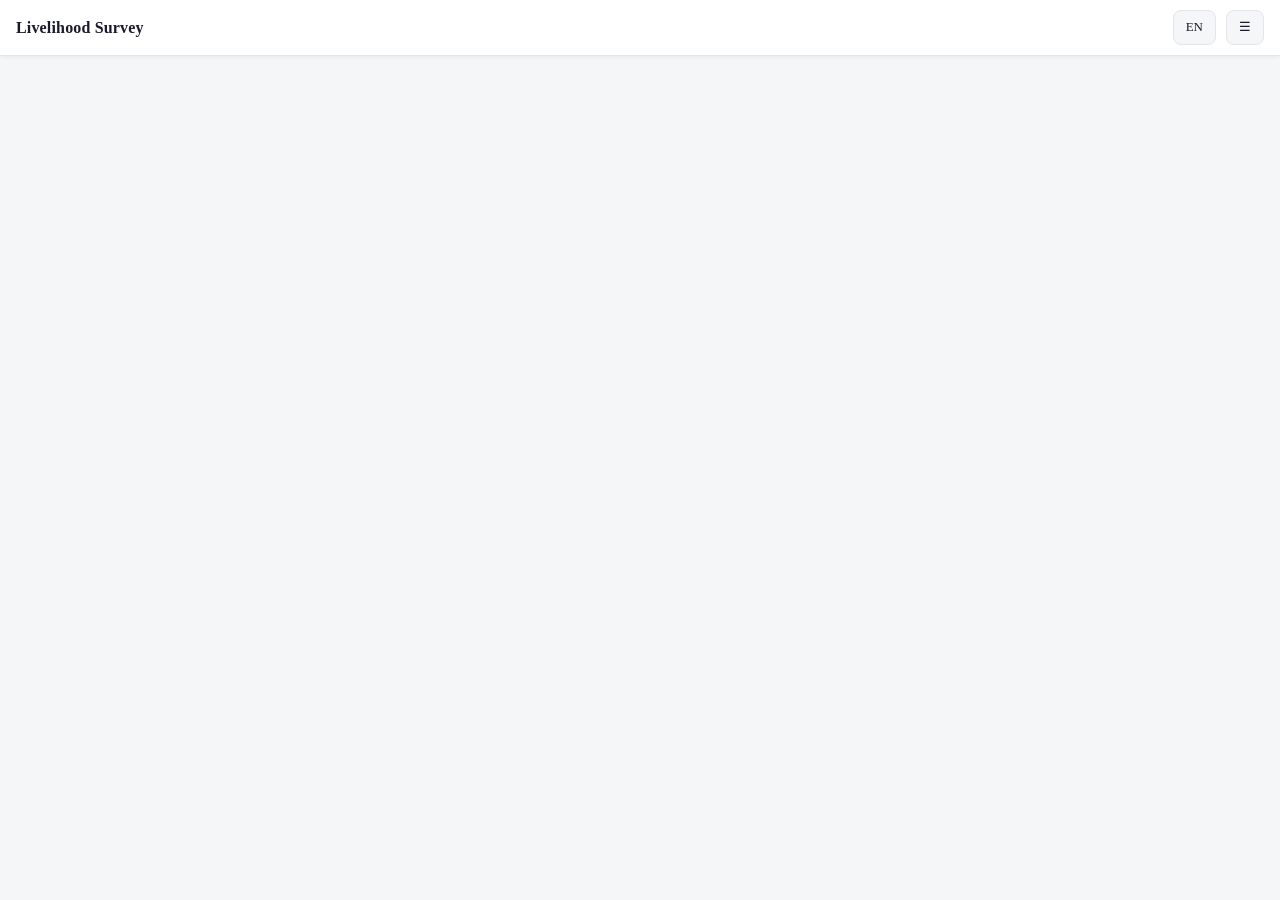
<file: source/template.html>
<!doctype html>
<html lang="en" translate="no">
<head>
<meta charset="utf-8">
<!-- Stop the browser offering to translate. A Hindi form auto-translated to English turns
     "पक्का" (permanent) into "Sure!" and "जमा पैसे से" (used savings) into "from the deposited
     money", the reviewer then critiques wording that was never in the instrument. All three
     signals are needed: Chrome honours the meta, Safari and Edge honour the attribute, and the
     class covers dynamically inserted text. -->
<meta name="google" content="notranslate">
<meta name="viewport" content="width=device-width,initial-scale=1,maximum-scale=1">
<title>Livelihood Survey</title>
<link rel="manifest" href="manifest.json">
<meta name="theme-color" content="#1F3864">
<meta name="mobile-web-app-capable" content="yes">
<meta name="apple-mobile-web-app-capable" content="yes">
<meta name="apple-mobile-web-app-status-bar-style" content="black-translucent">
<meta name="apple-mobile-web-app-title" content="Livelihood Survey">
<link rel="apple-touch-icon" href="icon-192.png">
<link rel="icon" href="icon-192.png">
<link rel="stylesheet" href="style.css"></head>
<body class="notranslate" translate="no">
<header>
  <b id="ttl">Livelihood Survey</b>
  <span id="bld" title="build"></span>
  <span class="grow"></span>
  <button id="lang">EN</button>
  <button id="menu">☰</button>
</header>
<div id="upd"></div>
<main id="app"></main>
<footer id="nav" style="display:none">
  <button id="back">← <span data-t="back">Back</span></button>
  <span id="mprog"></span>
  <button id="next" class="p"><span data-t="next">Next</span> →</button>
</footer>
<script>
const CFG = __CFG__;
const T = {
 back:["पीछे","Back"], next:["आगे","Next"], start:["नया साक्षात्कार शुरू करें","Start new interview"],
 exp:["CSV डाउनलोड करें","Download CSV"], pend:["भेजे नहीं गए","Not exported"],
 pendbadge:["भेजे नहीं गए","not exported"],
 done:["साक्षात्कार पूरा हुआ","Interview complete"], save:["सहेजें और समाप्त करें","Save and finish"],
 req:["यह सवाल ज़रूरी है","This question is required"], opt:["यह छोड़ा जा सकता है","May be left blank"],
 cons:[__CONS_HI__,__CONS_EN__], consq:["क्या आप शामिल होना चाहते हैं?","Do you agree to take part?"],
 no:["नहीं","No"], yes:["हाँ","Yes"], stop:["धन्यवाद। साक्षात्कार यहीं समाप्त।","Thank you. Interview ends here."],
 clr:["निर्यात किए गए मिटाएँ","Clear exported"], cnt:["सहेजे गए साक्षात्कार","Saved interviews"],
 nodata:["अभी कोई साक्षात्कार सहेजा नहीं गया","No interviews saved yet"],
 // Label on the module-introduction box. Addressed to the enumerator, not the respondent: it is an
 // instruction to speak, which is why it is not in the respondent-facing Hindi of INTROS_HI itself.
 readout:["पढ़कर सुनाएँ","Read aloud"],
 // Label on the enumerator hint. Says plainly that this one is not for the respondent.
 foryou:["सर्वेक्षक के लिए, पढ़कर न सुनाएँ","For the enumerator, do not read out"],
 qs:["सवाल","questions"],
 // Label on the consent script. It is an instruction to the enumerator about HOW to deliver the
 // block below it, which is why it is not part of the script text itself.
 verbatim:["यह ज्यों का त्यों पढ़कर सुनाएँ","Read this out, word for word"],
 // ---- Google Sheet sync. The wording avoids "upload" and "server": what the enumerator needs to
 // know is whether the interview has reached the sheet, and the honest answer is a count.
 nsync:["शीट पर नहीं भेजे गए","Not on the sheet"],
 syncnow:["अभी शीट पर भेजें","Send to the sheet now"],
 syncset:["शीट की सेटिंग","Sheet settings"],
 syncing:["भेजा जा रहा है…","Sending…"],
 syncok:["सब शीट पर पहुँच गए","Everything is on the sheet"],
 syncoff:["शीट का पता भरा नहीं है। सेटिंग में जाकर भरें।","No sheet address is set. Add it in Sheet settings."],
 syncnet:["इंटरनेट नहीं है। सिग्नल आने पर खुद भेज देगा।","No internet. It will send on its own when signal returns."],
 syncfail:["भेजा नहीं जा सका","Could not send"],
 syncsent:["भेज दिए","sent"],
 surl:["Apps Script का पता (URL)","Apps Script URL"],
 stok:["टोकन (खाली छोड़ सकते हैं)","Token (may be left blank)"],
 stest:["जाँचें","Test"],
 ssave:["सहेजें","Save"],
 sclose:["पीछे","Back"],
 dsite:["इस डिवाइस का मार्ग","Route for this device"],
 dsite_none:["— चुनें —","— select —"],
 devid:["डिवाइस ID (स्वचालित)","Device ID (auto)"],
 res_title:["अधूरा साक्षात्कार मिला","Unfinished interview found"],
 res_body:["पिछला साक्षात्कार पूरा नहीं हुआ था। क्या आप वहीं से जारी रखना चाहते हैं, या नया शुरू करना चाहते हैं?","An interview was in progress when the page was last closed. Would you like to continue where you left off, or discard it and start fresh?"],
 res_continue:["जारी रखें","Continue interview"],
 res_fresh:["नया शुरू करें","Start fresh"],
 agree:["सहमत हूँ, साक्षात्कार शुरू करें","I agree, Start interview"],
 decline:["मैं सहमत नहीं हूँ","I do not agree"],
 declinemsg:["समझ गए। कोई साक्षात्कार दर्ज नहीं किया जाएगा। धन्यवाद।","Understood. No interview will be recorded. Thank you."],
 brieflabel:["अध्ययन के बारे में","About this study"],
 brieftext:[__BRIEF_HI__,__BRIEF_EN__],
 briefcontact:["संपर्क","Contact"],
 delall:["सभी साक्षात्कार मिटाएँ","Delete all interviews"],
 delallok:["इस डिवाइस से सभी साक्षात्कार मिटा दिए गए।","All interviews deleted from this device."]
};
let L = 1;                                  // 0 = Hindi, 1 = English (default: English)
const t = k => T[k][L];
const KEY = "kedarnath_v1", DKEY = "kedarnath_draft";
let D = {}, shown = [];
const QBY = Object.fromEntries(CFG.q.map(q => [q.n, q]));
// Which screen is showing. The language toggle used to INFER this from idx, which got it
// wrong twice: after a refused consent idx is still inside the question list, so switching
// language dropped the enumerator back into an interview that had already been saved and
// closed; and on the completion screen it jumped to the menu instead of re-rendering.
let screen = "menu", lastRefused = false;
// Position is tracked by question NAME, never by index. shown[] is rebuilt from the relevance
// rules on every render, so answering a gate question changes its length and every index after
// that point silently refers to a different question, which looked, from the field, like typed
// answers disappearing. `cur` survives that; an index cannot.
// Navigation is per MODULE, not per question: the whole module is on one screen and Next moves to
// the next module. One question per screen meant ~210 taps per interview before anyone had answered
// anything twice. `curMod` is a module CODE, not an index, for the same reason navigation used to be
// keyed on question names, an index into a list that gates can reshape is the bug that ate the
// enumerator's place once already.
let curMod = null;
const modList = () => CFG.mods.filter(m => CFG.q.some(q => q.m === m.c && q.t !== "hidden")).map(m => m.c);
function modPos(code){ const i = modList().indexOf(code); return i < 0 ? 0 : i }

// ---- storage. Every write is wrapped: a private window or a full disk must not throw mid-interview.
function load(k, d){ try{ return JSON.parse(localStorage.getItem(k)) ?? d }catch(e){ return d } }
// IST = UTC+5:30. toISOString() is always UTC; offset manually so stored timestamps are local time.
function nowIST(){ const d = new Date(), off = 5.5 * 60 * 60000; return new Date(d.getTime() + off).toISOString().replace("Z","+05:30"); }
function todayIST(){ return nowIST().slice(0,10); }
function save(k, v){ try{ localStorage.setItem(k, JSON.stringify(v)); return true }catch(e){ alert("STORAGE FULL / BLOCKED - export now"); return false } }
const all = () => load(KEY, []);
const pending = () => all().filter(r => !r.__exported).length;

// ---- Google Sheet sync -------------------------------------------------------------------
//
// An ADDITION to the CSV export, never a replacement for it. localStorage plus the daily export
// stays the system of record; the sheet is a second copy that appears without anybody remembering
// to make it. Everything below is written so that the worst case is "the sheet is behind", never
// "the interview is gone":
//   * nothing is ever deleted, rewritten or skipped on the strength of a sync
//   * an interview is marked sent ONLY after the server has acknowledged it by resp_id. A reply
//     lost on the way back means the row is sent again, and the Apps Script upserts on resp_id,
//     so a resend is a no-op rather than a duplicate
//   * no sync call can block, delay or fail an interview, every one is fire-and-forget off the
//     interview path, and every one is inside a try
// The route is offline for most of its length, so "concurrently" in practice means: the moment the
// tablet next has signal, without anyone doing anything.
const SKEY = "kedarnath_sync";
const DVCKEY = "kedarnath_device";
function setSite(v){
  const o = deviceCfg();
  if (v) o.site = +v; else delete o.site;
  save(DVCKEY, o);
}
function setEnum(v){
  const o = deviceCfg();
  o.enum = String(v || "");
  save(DVCKEY, o);
}
function deviceCfg(){
  let o = load(DVCKEY, {});
  if (!o.id){
    const a = new Uint8Array(4);
    try { (self.crypto || self.msCrypto).getRandomValues(a) } catch(e){ a[0]=Math.random()*256; a[1]=Math.random()*256; a[2]=Math.random()*256; a[3]=Math.random()*256; }
    o.id = "DEV-" + Array.from(a).map(b => b.toString(16).padStart(2,"0")).join("").toUpperCase().slice(0,6);
    save(DVCKEY, o);
  }
  return o;
}
// Baked build-time address (may be empty) overridden by whatever this tablet was given. Per-device
// wins: a tablet pointed at a test sheet during training must not silently revert on the next
// rebuild.
// The sheet address and token are fixed in the build (sync_config.json). There is no on-tablet
// setting for them: every tablet sends to the same sheet, automatically.
function syncCfg(){
  return { url: String((CFG.sync && CFG.sync.url) || "").trim(),
           token: String((CFG.sync && CFG.sync.token) || "").trim() };
}
const unsynced = () => all().filter(r => !r.__synced).length;

let syncing = false;

// resp_id is the upsert key, so it has to exist before the first POST and never change afterwards.
// It used to be minted inside exportCsv() from Date.now() plus the row's position in the list,
// which is unique within one tablet and nowhere near unique across four of them, two enumerators
// finishing in the same millisecond produced the same id, and on a shared sheet that is one
// interview overwriting another. crypto gives nine digits that do not depend on the clock.
function newId(){
  // crypto is the right source and is present everywhere this form runs, but it is reached through
  // a try and a Math.random fallback all the same: this is called from start(), and a throw here
  // would stop an interview beginning at all. A slightly weaker id is a trade worth making when
  // the alternative is a tablet that cannot open a new form.
  let n;
  try {
    const a = new Uint32Array(2);
    (self.crypto || self.msCrypto).getRandomValues(a);
    n = (a[0] ^ (a[1] << 7)) >>> 0;
  } catch(e){ n = Math.floor(Math.random() * 4294967296) }
  return String(100000000 + n % 900000000);
}

// One interview -> one POST. Sent twice over: once as the words the respondent actually chose, once
// as the codes, so the sheet is readable AND analysable from a single round trip.
async function pushOne(r){
  const c = syncCfg();
  if (!c.url) return false;
  const words = {}, codes = {};
  CFG.cols.forEach(k => {
    const v = r[k];
    const raw = v === undefined || v === null ? "" : String(v);
    codes[k] = raw;
    words[k] = raw === "" ? "" : String(labelOf(k, v));
  });
  // text/plain keeps this a "simple" request, so the browser sends it without a CORS preflight --
  // Apps Script does not answer OPTIONS, and a preflight would fail every time. Apps Script reads
  // the body as text regardless of what this header claims.
  const res = await fetch(c.url, {
    method: "POST",
    headers: {"Content-Type": "text/plain;charset=utf-8"},
    body: JSON.stringify({ token: c.token, build: CFG.build,
                           row: { resp_id: r.resp_id, start: r.__start || "", end: r.__end || "",
                                  duration_min: durMin(r), words, codes } })
  });
  if (!res.ok) return false;
  let out = null;
  try { out = JSON.parse(await res.text()) } catch(e){ return false }
  // An unreadable or unhappy reply is treated as "not sent". That is the safe direction: the cost
  // is one duplicate POST, which the server absorbs.
  return !!(out && out.ok);
}

async function syncPending(manual){
  if (syncing) return;
  const c = syncCfg();
  if (!c.url){ if (manual) alert(t("syncoff")); return }
  if (navigator.onLine === false){ if (manual) alert(t("syncnet")); return }
  if (!unsynced()){ if (manual) alert(t("syncok")); return }
  syncing = true; paint();
  let sent = 0, stuck = null;
  try {
    // Snapshot the ids, not the records: finish() can add an interview while this is awaiting, and
    // iterating a live list would either miss it or iterate off the end.
    const ids = all().filter(r => !r.__synced).map(r => r.resp_id).filter(Boolean);
    for (const id of ids){
      const now = all(), r = now.find(x => x.resp_id === id);
      if (!r || r.__synced) continue;
      let ok = false;
      try { ok = await pushOne(r) } catch(e){ ok = false }
      if (!ok){ stuck = id; break }      // stop at the first failure: the rest will fail too
      // Re-read before marking. The list on disk may have grown since the push started, and
      // writing back a stale copy would drop any interview finished in between.
      const fresh = all(), hit = fresh.find(x => x.resp_id === id);
      if (hit){ hit.__synced = nowIST(); save(KEY, fresh) }
      sent++;
    }
  } finally {
    syncing = false; paint();
  }
  if (manual) alert(stuck ? (t("syncfail") + ", " + sent + " " + t("syncsent") + ", " + unsynced() + " " + t("nsync"))
                          : (sent + " " + t("syncsent")));
}

// Three triggers, because each one covers a gap the others leave: the end of an interview (the
// common case, if there happens to be signal), the moment the radio comes back (walking into
// Gaurikund at the end of the day), and a slow tick for everything else.
window.addEventListener("online", () => syncPending());
setInterval(() => syncPending(), 120000);

function paint(){
  const p = pending(), e = document.getElementById("pend");
  if (e){ e.textContent = p + " " + t("pendbadge"); e.className = p > 5 ? "hot" : ""; }
  // The completion screen shows the same count. It used to be written into the HTML once and never
  // refreshed, so exporting from that screen dropped the header badge to 0 while the paragraph
  // underneath still claimed 2 were waiting.
  const e2 = document.getElementById("pend2");
  if (e2) e2.textContent = p;
  document.getElementById("ttl").textContent = L ? "Livelihood Survey" : "आजीविका सर्वेक्षण";
  document.querySelectorAll("[data-t]").forEach(n => n.textContent = t(n.dataset.t));
  document.getElementById("lang").textContent = L ? "हिं" : "EN";
  const b = document.getElementById("bld");
  if (b) b.textContent = "";
  // The sheet badge is HIDDEN when no address is configured, rather than shown as zero. A green
  // "0" on a tablet that is not pointed at anything reads as "all safe" and means the opposite.
  const sy = document.getElementById("sync"), u = unsynced();
  if (sy){
    if (!syncCfg().url){ sy.className = "off"; sy.textContent = "" }
    else if (syncing){ sy.className = ""; sy.textContent = t("syncing") }
    else if (u){ sy.className = "hot"; sy.textContent = u + " " + t("nsync") }
    else { sy.className = "ok"; sy.textContent = "✓ " + t("syncok") }
  }
  const s2 = document.getElementById("nsync2");
  if (s2) s2.textContent = u;
}

// ---- the values a relevance expression can see
const V = n => { const v = D[n]; return v === undefined || v === "" ? null : (isNaN(v) ? v : +v) };
// A constraint that names another field needs that field as a NUMBER. An unanswered one must not
// make the constraint fail, treat it as no limit rather than as zero.
const NUM = n => { const v = +D[n]; return isNaN(v) ? Infinity : v };
const SEL = n => (D[n] || "").toString().trim() === "" ? [] : D[n].toString().trim().split(/\s+/);
function calc(){                            // the two hidden calculates the XLSForm also builds
  let nw = 0, ow = 0;
  for (let m = 1; m <= 12; m++){ const s = +D["status_m" + m]; if (s === 8) nw++; if (s >= 2 && s <= 7) ow++ }
  D.calc_months_no_work = nw; D.calc_offseason_work = ow;
}
function visible(q){
  if (!q.rel) return true;
  calc();
  try { return !!eval(q.rel) } catch(e){ return true }   // a broken rule must SHOW the question, never hide it
}
function rebuild(){ shown = CFG.q.filter(visible) }

// ---- rendering: one MODULE per screen ---------------------------------------------------------
// Every question in the module is written into the DOM, including ones a gate currently hides --
// those get `hidden` and are toggled by applyGates() on each keystroke. Hiding with a class rather
// than re-rendering is deliberate: re-rendering the module on every input would throw away focus and
// the caret mid-number, which is precisely the "input is buggy" defect that was fixed once already.
function qBlock(q){
  if (q.t === "hidden") return "";
  const v = D[q.n] ?? "";
  let h = "<div class=card data-q='" + q.n + "'>";
  // The consent script is rendered ON the consent question, not as a module preamble. It is the one
  // block in this form that must be read word for word, so it is marked as such and styled unlike
  // both the question and the enumerator hint, which says the opposite, do not read out.
  if (q.n === "consent"){
    h += "<div class=consent><span class=lead>" + t("verbatim") + "</span>" +
         t("cons").split("\n\n").map(x => "<p>" + x + "</p>").join("") + "</div>";
  }
  h += "<div class=qt>" + (L ? q.en : q.hi) + "</div>";
  if (q.hn) h += "<div class=hint><b>" + t("foryou") + "</b>" + (L ? q.hn : q.hnh) + "</div>";
  if (q.t === "one" || q.t === "multi"){
    const sel = q.t === "multi" ? SEL(q.n) : [String(v)];
    const drop = q.cfx ? String(D[q.cfx] ?? "") : "";
    const only = q.cfo ? SEL(q.cfo) : null;
    let opts = q.c;
    if (drop) opts = opts.filter(c => String(c[0]) !== drop);
    if (only) opts = opts.filter(c => only.includes(String(c[0])));
    // A long single-choice list is drawn as a dropdown instead of a column of radio buttons. At 35
    // options the radio form runs to roughly four phone screens, so picking a state means scrolling
    // past the question, losing it, and scrolling back, and every later question on the module
    // screen is pushed down behind it. `dd` is set by the builder from the length of the choice
    // list, never by hand, so no list can quietly grow past the threshold and stay a radio column.
    if (q.dd && q.t === "one"){
      h += "<select class=dd name='q_" + q.n + "'><option value=''>" + (L ? "— select —" : "— चुनें —") + "</option>";
      opts.forEach(c => {
        h += "<option value='" + c[0] + "'" + (sel.includes(String(c[0])) ? " selected" : "") + ">" +
             (L ? c[1] : c[2]) + "</option>";
      });
      h += "</select>";
    } else {
    opts.forEach(c => {
      const on = sel.includes(String(c[0]));
      h += "<label class='ch" + (on ? " on" : "") + "'><input type=" + (q.t === "multi" ? "checkbox" : "radio") +
           " name='q_" + q.n + "' value='" + c[0] + "'" + (on ? " checked" : "") + "><span>" +
           (L ? c[1] : c[2]) + "</span></label>";
    });
    }
  } else if (q.t === "text"){
    h += "<input type=text value=\"" + String(v).replace(/"/g,"&quot;") + "\">";
  } else {
    h += "<input type=number inputmode=" + (q.t === "int" ? "numeric" : "decimal") +
         (q.t === "dec" ? " step=any" : "") + " value='" + v + "'>";
  }
  if (q.opt) h += "<div class=opt>" + t("opt") + "</div>";
  h += "<div class=err></div></div>";
  return h;
}

// Clearing answers that a gate has closed is not tidiness, it is correctness. A module shows all its
// questions at once, so this sequence is ordinary: answer origin = "other state", answer "why did you
// first come here", then correct origin to "local". The reason question disappears, and used to keep
// its answer, which then went into the export and broke the skip-logic asserts on a fact the
// respondent never asserted. Kobo and ODK drop irrelevant answers at submission; this matches them.
function clearHidden(){
  let changed = false;
  CFG.q.forEach(q => {
    if (!visible(q) && D[q.n] !== undefined && D[q.n] !== ""){ delete D[q.n]; changed = true }
  });
  if (changed) save(DKEY, D);
  return changed;
}

// Rebuild the option list of a question whose choices depend on another answer. This has to happen
// as answers land, not only at render: the whole module is on one screen, so `occupation` is answered
// on the SAME screen as other_activity_types, and a list built once at render still carried the
// primary occupation through the entire pass. It only ever looked fixed because leaving the module
// and coming back re-rendered it.
// Only the dependent question's own card is rewritten, never the one being typed into, so nothing
// loses focus or the caret.
// Drop an answer that its own filter has made unavailable, say the enumerator ticks an activity as
// a second occupation and then names that same activity as the primary one. Done over CFG.q from the
// DATA, not by walking the DOM: a card for a module the enumerator has not opened does not exist, and
// pruning that depended on the card existing would leave the stale answer in the export. Same lesson
// as next() deciding from data rather than from the rendered page.
function pruneFiltered(){
  CFG.q.forEach(q => {
    if (!q.cfx && !q.cfo) return;
    const drop = q.cfx ? String(D[q.cfx] ?? "") : "";
    const only = q.cfo ? SEL(q.cfo) : null;
    let opts = q.c;
    if (drop) opts = opts.filter(c => String(c[0]) !== drop);
    if (only) opts = opts.filter(c => only.includes(String(c[0])));
    const avail = opts.map(c => String(c[0]));
    if (q.t === "multi"){
      const keep = SEL(q.n).filter(v => avail.includes(v));
      if (keep.join(" ") !== String(D[q.n] ?? "")){ D[q.n] = keep.join(" "); save(DKEY, D) }
    } else if (D[q.n] !== undefined && D[q.n] !== "" && !avail.includes(String(D[q.n]))){
      delete D[q.n]; save(DKEY, D);
    }
  });
}

function refilter(){
  document.querySelectorAll("#app .card[data-q]").forEach(card => {
    const q = QBY[card.dataset.q];
    if (!q || (!q.cfx && !q.cfo)) return;
    // refilter() works by removing label.ch rows and re-inserting them. A dropdown has none, so it
    // would strip nothing, insert radio rows beside the select, and leave two controls writing to
    // one answer. No dropdown question is choice-filtered today; this guard is here so that pairing
    // the two in future fails visibly rather than by quietly growing a second control.
    if (q.dd && q.t === "one") return;
    const key = (q.cfx ? String(D[q.cfx] ?? "") : "") + "|" + (q.cfo ? String(D[q.cfo] ?? "") : "");
    if (card.dataset.filterKey === key) return;          // source unchanged; leave the DOM alone
    card.dataset.filterKey = key;
    const drop = q.cfx ? String(D[q.cfx] ?? "") : "";
    const only = q.cfo ? SEL(q.cfo) : null;
    let opts = q.c;
    if (drop) opts = opts.filter(c => String(c[0]) !== drop);
    if (only) opts = opts.filter(c => only.includes(String(c[0])));
    const sel = q.t === "multi" ? SEL(q.n) : [String(D[q.n] ?? "")];
    let h = "";
    opts.forEach(c => {
      const on = sel.includes(String(c[0]));
      h += "<label class='ch" + (on ? " on" : "") + "'><input type=" + (q.t === "multi" ? "checkbox" : "radio") +
           " name='q_" + q.n + "' value='" + c[0] + "'" + (on ? " checked" : "") + "><span>" +
           (L ? c[1] : c[2]) + "</span></label>";
    });
    card.querySelectorAll("label.ch").forEach(n => n.remove());
    const err = card.querySelector(".err");
    if (err) err.insertAdjacentHTML("beforebegin", h);
    bindCard(card, q);
  });
}

// Attach the write-on-every-change handler. Called from render() and again from refilter() whenever a
// list is rebuilt, since replacing the inputs drops their listeners with them.
function bindCard(card, q){
  if (!q) return;
  // "input, select" and not just "input": a dropdown question has no <input> at all, so binding
  // only inputs left the select writing to nothing -- the enumerator picks a state, the form shows
  // it picked, and the answer never reaches D. Select fires both input and change; one listener on
  // "input" is enough and keeps the handler below identical for both control types.
  card.querySelectorAll("input, select").forEach(el => {
    if (el.dataset.bound) return;
    el.dataset.bound = "1";
    el.addEventListener("input", () => {
      if (q.t === "multi"){
        D[q.n] = [...card.querySelectorAll("input:checked")].map(x => x.value).sort((a,b)=>a-b).join(" ");
      } else { D[q.n] = el.value }
      save(DKEY, D);
      card.querySelectorAll("label.ch").forEach(lb => lb.classList.toggle("on", lb.querySelector("input").checked));
      const e = card.querySelector(".err"); if (e) e.textContent = "";
      applyGates();
    });
  });
}

function applyGates(){
  calc();
  clearHidden();
  pruneFiltered();
  refilter();
  let n = 0;
  document.querySelectorAll("#app .card[data-q]").forEach(el => {
    const q = QBY[el.dataset.q];
    const on = visible(q);
    el.classList.toggle("off", !on);
    if (on) n++;
  });
  const c = document.getElementById("mcount");
  if (c) c.textContent = n + " " + t("qs");
}

function render(){
  const app = document.getElementById("app");
  const mods = modList();
  if (!mods.length) return finish();
  if (curMod === null) curMod = mods[0];
  screen = "q";
  const mod = CFG.mods.find(m => m.c === curMod);
  const qs = CFG.q.filter(q => q.m === curMod);
  let h = "<h2>" + (L ? mod.en : mod.hi) + " <span id=mcount class=mc></span></h2>";
  const intro = L ? mod.ien : mod.ihi;
  if (intro) h += "<div class=intro><span class=lead>" + t("readout") + "</span>" + intro + "</div>";
  qs.forEach(q => { h += qBlock(q) });
  app.innerHTML = h;
  app.scrollTop = 0; window.scrollTo(0,0);
  document.getElementById("nav").style.display = "flex";
  document.getElementById("back").disabled = modPos(curMod) === 0;
  document.getElementById("mprog").textContent =
    (L ? "Module " : "खंड ") + (modPos(curMod)+1) + " / " + mods.length;

  // write on EVERY change, never only on submit
  app.querySelectorAll(".card[data-q]").forEach(card => bindCard(card, QBY[card.dataset.q]));
  applyGates();
  paint();
}

function validate(q){
  const v = D[q.n];
  const blank = v === undefined || v === null || String(v).trim() === "";
  if (blank) return q.opt ? null : t("req");
  if (q.con){
    const x = +v;                      // numeric constraints read x
    const SELF = SEL(q.n);             // multi-select constraints read the code list
    try { if (!eval(q.con)) return L ? q.cmsg_en : q.cmsg_hi } catch(e){}
  }
  return null;
}

// Validate every question the module is currently SHOWING. A hidden question is not the enumerator's
// problem and must never block the screen, that is how a gated-off required field used to trap the
// interview with no visible error to fix.
// The decision is computed from DATA, not by reading the DOM. That keeps next() exercisable by the
// headless harness in checks/08, which has no real document, and a validation path the tests cannot
// reach is one that breaks silently.
function moduleErrors(){
  return CFG.q.filter(q => q.m === curMod && visible(q))
              .map(q => [q, validate(q)]).filter(p => p[1]);
}
function showErrors(errs){
  const byName = Object.fromEntries(errs.map(p => [p[0].n, p[1]]));
  let first = null;
  document.querySelectorAll("#app .card[data-q]").forEach(card => {
    const e = byName[card.dataset.q] || "";
    const slot = card.querySelector(".err");
    if (slot) slot.textContent = e;
    card.classList.toggle("bad", !!e);
    if (e && !first) first = card;
  });
  if (first && first.scrollIntoView) first.scrollIntoView({block:"center"});
}
function next(){
  const errs = moduleErrors();
  showErrors(errs);
  if (errs.length) return;
  if (curMod === "P" && String(D.consent) === "0") return finish(true);
  const mods = modList(), here = modPos(curMod);
  if (here + 1 >= mods.length) return finish();
  curMod = mods[here + 1];
  render();
}
function back(){
  const mods = modList(), here = modPos(curMod);
  if (here <= 0) return;
  curMod = mods[here - 1];
  render();
}

function finish(refused){
  // final sweep: a gate can close a question in a module the enumerator has already left, and that
  // stale answer must not reach the export either.
  calc(); clearHidden();
  D.__end = nowIST();
  D.__exported = false;
  const rows = all(); rows.push(D); save(KEY, rows);
  localStorage.removeItem(DKEY);
  D = {};
  lastRefused = !!refused;
  showDone();
  // Off the interview path on purpose. The enumerator must see the completion screen immediately,
  // whatever the network is doing; a sync that hung here would look like the form had frozen on
  // the last question.
  setTimeout(() => { try { syncPending() } catch(e){} }, 0);
}

// Kept separate from finish() so the language toggle can redraw this screen without re-saving the
// interview, switching language must never write a second copy of the same record.
function showDone(){
  screen = "done";
  document.getElementById("nav").style.display = "none";
  document.getElementById("app").innerHTML =
    "<div class=mid>" +
    "<div class=big>" + (lastRefused ? t("stop") : t("done")) + "</div>" +
    "<p style='color:var(--mut);font-size:14px'><span id=pend2>" + pending() + "</span> " + t("pendbadge") + "</p>" +
    "<p><button class=p style='width:100%' onclick='menu()'>" + t("start") + "</button></p>" +
    "<p><button style='width:100%' onclick='exportCsv()'>" + t("exp") + "</button></p>" +
    "</div>";
  paint();
}

// The tablet must know which enumerator and which route it is on before anyone is approached. Both
// are on every record, including refusals, so an interview cannot start without them.
function deviceReady(){
  const dv = deviceCfg();
  if (!["1","2","3","4"].includes(String(dv.enum || ""))){
    alert(L ? "Choose the enumerator for this tablet first (on this screen)."
            : "पहले इस टैबलेट का सर्वेक्षक चुनें (इसी स्क्रीन पर)।");
    return false;
  }
  if (!["1","2"].includes(String(dv.site || ""))){
    alert(L ? "Choose the route for this tablet first (on this screen)."
            : "पहले इस टैबलेट का मार्ग चुनें (इसी स्क्रीन पर)।");
    return false;
  }
  return true;
}
// Precise location. Asked for as soon as the form opens, not when an interview starts, so the fix
// is ready by the time anyone is approached. The most accurate fix seen is kept (not the first),
// to six decimal places, with its accuracy and how long it took. Refreshes for up to two minutes,
// stopping early at 15 metres or better. Never blocks anything.
let gpsBest = null, gpsErr = null, gpsT0 = Date.now(), gpsWatch = null, gpsTimer = null;
function gpsStop(){
  if (gpsWatch !== null && navigator.geolocation) navigator.geolocation.clearWatch(gpsWatch);
  gpsWatch = null;
  clearTimeout(gpsTimer);
}
// Copy the best fix onto the record being filled in, if there is one.
function gpsApply(){
  if (!D || !D.resp_id) return;
  if (gpsBest){
    D.gps_lat = gpsBest.lat; D.gps_lon = gpsBest.lon;
    D.gps_accuracy_m = String(gpsBest.acc); D.gps_fix_s = String(gpsBest.s);
    if (gpsBest.acc > 200) D.gps_error = "3"; else delete D.gps_error;
  } else if (gpsErr){
    D.gps_error = gpsErr;
  }
  save(DKEY, D);
}
function gpsOpen(){
  if (!navigator.geolocation){ gpsErr = "2"; gpsApply(); return }
  gpsWatch = navigator.geolocation.watchPosition(p => {
    const acc = Math.round(p.coords.accuracy);
    if (!gpsBest || acc < gpsBest.acc){
      gpsBest = { lat: p.coords.latitude.toFixed(6), lon: p.coords.longitude.toFixed(6),
                  acc: acc, s: Math.round((Date.now() - gpsT0) / 1000) };
      gpsErr = null;
      gpsApply();
    }
    if (acc <= 15) gpsStop();
  }, err => {
    if (!gpsBest){
      gpsErr = err.code === 1 ? "1" : "2";
      gpsApply();
      if (err.code === 1) alert(L
        ? "Location is blocked for this site. Allow it in the browser's site settings. The interview can go on without it."
        : "इस साइट के लिए स्थान बंद है। ब्राउज़र की साइट सेटिंग्स में इसे चालू करें। साक्षात्कार उसके बिना भी जारी रह सकता है।");
    }
  }, {enableHighAccuracy: true, maximumAge: 0, timeout: 30000});
  gpsTimer = setTimeout(gpsStop, 120000);
}
// A new record gets a fresh fix: the device may have moved since the last interview.
function gpsRestart(){
  gpsStop();
  gpsBest = null; gpsErr = null; gpsT0 = Date.now();
  gpsOpen();
}
function start(){
  if (!deviceReady()) return;
  const dv = deviceCfg(), rid = newId();
  // resp_id is minted HERE, not at export time, because the sheet upserts on it: it has to be on
  // the record from the first POST, and it has to survive a resend unchanged.
  D = { __start: nowIST(), resp_id: rid, interview_date: todayIST(), form_build: CFG.build, consent: "1", enum_id: dv.enum };
  if (dv.site) D.site = dv.site;
  gpsRestart(); gpsApply();
  curMod = null; save(DKEY, D); render();
}
// "I do not agree". A refusal is recorded, not discarded: the enumerator fills in what they can see
// and the record goes to the sheet like any other. See the consent script and the selection note.
function declineConsent(){
  if (!deviceReady()) return;
  const dv = deviceCfg(), rid = newId();
  D = { __start: nowIST(), resp_id: rid, interview_date: todayIST(), form_build: CFG.build, consent: "0", enum_id: dv.enum };
  if (dv.site) D.site = dv.site;
  // No location for a refusal: consent has not been given, so no coordinates are taken.
  gpsStop(); gpsBest = null; gpsErr = null;
  save(DKEY, D);
  renderRefusal();
}
function renderRefusal(){
  screen = "refusal";
  document.getElementById("nav").style.display = "none";
  const Q = n => { const q = CFG.q.find(x => x.n === n); return q ? (L ? q.en : q.hi) : n };
  const opts = Object.keys(CFG.labs.obs_environment).map(k =>
    "<option value=" + k + ">" + (L ? CFG.labs.obs_environment[k].e : CFG.labs.obs_environment[k].h) + "</option>").join("");
  document.getElementById("app").innerHTML =
    "<div class=card>" +
    "<div class=qn>" + (L ? "Consent not given" : "सहमति नहीं मिली") + "</div>" +
    "<div class=qt>" + (L ? "No interview. Record only the conditions at the time." : "कोई साक्षात्कार नहीं। सिर्फ़ उस वक़्त के हालात लिखें।") + "</div>" +
    // What the record will carry, shown so the enumerator can see it is there.
    "<div class=pick><div class=qn>" + (L ? "Recorded automatically" : "अपने-आप दर्ज होता है") + "</div>" +
    "<div>" + (L ? "Time: " : "समय: ") + (D.__start || "").slice(0,16).replace("T"," ") + "<br>" +
    (L ? "Enumerator: " : "सर्वेक्षक: ") + (CFG.labs.enum_id[D.enum_id] ? (L ? CFG.labs.enum_id[D.enum_id].e : CFG.labs.enum_id[D.enum_id].h) : "—") + "<br>" +
    (L ? "Route: " : "मार्ग: ") + (String(D.site) === "1" ? (L ? "Kedarnath" : "केदारनाथ") : String(D.site) === "2" ? (L ? "Hemkund Sahib" : "हेमकुंड साहिब") : "—") +
    "</div></div>" +
    "<div class=pick><div class=qn>" + Q("obs_environment") + "</div>" +
    "<select class=dd id=obs_environment><option value=''>" + (L ? "-- choose --" : "-- चुनें --") + "</option>" + opts + "</select></div>" +
    "<div style='display:flex;gap:10px;margin-top:18px'>" +
    "<button class=p style='flex:1' onclick='saveRefusal()'>" + (L ? "Save and close" : "सेव करें और बंद करें") + "</button></div>" +
    "</div>";
  paint();
}
function saveRefusal(){
  const env = document.getElementById("obs_environment").value;
  if (!env){
    alert(L ? "Please choose the conditions at the time." : "कृपया उस वक़्त के हालात चुनें।");
    return;
  }
  D.obs_environment = env;
  finish(true);
}

// ---- export. Two files, one row per interview, same resp_id in both:
//   LIV_codes_*.csv  the numeric codes, one column per variable, the layout the Stata build reads
//   LIV_text_*.csv   the same columns as the respondent's own words (option text, verbatim answers)
// Same column names in both, so either file joins to the other on resp_id.
function csvCell(s){ s = s === undefined || s === null ? "" : String(s);
  return /[",\n]/.test(s) ? '"' + s.replace(/"/g,'""') + '"' : s }
// Code -> the option text that was actually chosen. Multi-selects are stored as space-separated
// codes, so each one is mapped and the labels rejoined with "; ", a semicolon, not a comma, so a
// labelled multi-select never needs quoting and can never be mistaken for a column break.
function labelOf(col, v){
  const m = CFG.labs[col];
  if (!m || v === undefined || v === null || String(v).trim() === "") return v;
  return String(v).trim().split(/\s+/).map(x => (m[x] ? (L ? m[x].e : m[x].h) : x)).join("; ");
}
function durMin(r){
  const a = Date.parse(r.__start || ""), b = Date.parse(r.__end || "");
  if (!a || !b || b < a) return "";
  return Math.round((b - a) / 60000);
}
function csvText(kind, rows){
  const header = ["resp_id", "start", "end", "duration_min"].concat(CFG.cols);
  let out = header.map(csvCell).join(",") + "\n";
  rows.forEach(r => {
    const row = [r.resp_id, r.__start || "", r.__end || "", durMin(r)];
    CFG.cols.forEach(c => row.push(csvCell(kind === "text" ? labelOf(c, r[c]) : (r[c] ?? ""))));
    out += row.join(",") + "\n";
  });
  return out;
}
function saveCsv(name, text){
  const blob = new Blob(["\ufeff" + text], {type:"text/csv;charset=utf-8"});
  const a = document.createElement("a");
  a.href = URL.createObjectURL(blob);
  a.download = name;
  a.click();
  setTimeout(() => URL.revokeObjectURL(a.href), 1000);
}
function exportCsv(){
  const rows = all();
  if (!rows.length) return alert(t("nodata"));
  // Ids are fixed before either file is written, so the two files always agree on resp_id.
  rows.forEach(r => { r.resp_id = r.resp_id || newId(); r.form_build = r.form_build || CFG.build; });
  rows.forEach(r => r.__exported = true); save(KEY, rows);
  const _ts = nowIST().slice(0,19).replace("T","_").replace(/:/g,"-");
  saveCsv("LIV_codes_" + _ts + ".csv", csvText("codes", rows));
  // A second download straight after the first can be held by the browser's multiple-download
  // prompt; the short delay lets the first finish so the prompt is less likely.
  setTimeout(() => saveCsv("LIV_text_" + _ts + ".csv", csvText("text", rows)), 400);
  paint();
}
function showResume(draft){
  window._pendingDraft = draft;
  // Show the menu behind, then float the modal on top
  menu();
  const ov = document.createElement("div");
  ov.id = "resume-modal";
  ov.innerHTML =
    "<div id='resume-box'>" +
    "<div style='font-size:13px;font-weight:700;text-transform:uppercase;letter-spacing:.06em;color:var(--mut);margin-bottom:10px'>" + t("res_title") + "</div>" +
    "<p style='font-size:15px;margin:0 0 20px;line-height:1.5'>" + t("res_body") + "</p>" +
    "<button class=p style='width:100%;margin-bottom:10px' onclick='resumeDraft()'>" + t("res_continue") + "</button>" +
    "<button style='width:100%' onclick='discardDraft()'>" + t("res_fresh") + "</button>" +
    "</div>";
  document.body.appendChild(ov);
}
function resumeDraft(){
  const ov = document.getElementById("resume-modal");
  if (ov) ov.remove();
  D = window._pendingDraft; curMod = null; render();
}
function discardDraft(){
  const ov = document.getElementById("resume-modal");
  if (ov) ov.remove();
  localStorage.removeItem(DKEY); menu();
}

function menu(){
  screen = "menu";
  const rows = all(), u = unsynced();
  document.getElementById("nav").style.display = "none";
  const brief = t("brieftext").split("\n\n").map(p => "<p>" + p + "</p>").join("");
  document.getElementById("app").innerHTML =
    // ── Consent / briefing card ──
    "<div class=card>" +
    "<div class='consent-lbl'>" + t("brieflabel") + "</div>" +
    "<div class=consent>" + brief + "</div>" +
    "<div class=contact-block>" +
    "<div class=contact-lbl>" + t("briefcontact") + "</div>" +
    "<div class=contact-row>" +
    "<div class=contact-person>" +
    "<div class=contact-name>Anuj Nautiyal</div>" +
    "<div class=contact-role>PhD Scholar</div>" +
    "<div><a href='mailto:anuj_n@ce.iitr.ac.in'>anuj_n@ce.iitr.ac.in</a></div>" +
    "<div><a href='tel:+918192832623'>+91 81928 32623</a></div>" +
    "</div>" +
    "<div class='contact-person contact-person-r'>" +
    "<div class=contact-name>Raman Yelgandalkar</div>" +
    "<div class=contact-role>Research Associate</div>" +
    "<div><a href='mailto:raman.hs@sric.iitr.ac.in'>raman.hs@sric.iitr.ac.in</a></div>" +
    "<div><a href='tel:+919588461698'>+91 95884 61698</a></div>" +
    "</div>" +
    "</div>" +
    "</div>" +
    "<div style='display:flex;gap:10px;margin-top:18px'>" +
    "<button style='flex:1' onclick='declineConsent()'>" + t("decline") + "</button>" +
    "<button class=p style='flex:2;font-size:16px' onclick='start()'>" + t("agree") + "</button>" +
    "</div>" +
    "</div>" +
    // ── Stats row (subtle) ──
    "<div class=card>" +
    "<div class=menu-row><span class=menu-label>" + t("cnt") + "</span>" +
      "<span class=menu-act><span class=menu-count>" + rows.length + "</span>" +
      "</span></div>" +
    (syncCfg().url ? "" : "<p class=err>" + (L ? "This build is not connected to the sheet. Interviews are kept on this tablet." : "यह बिल्ड शीट से जुड़ा नहीं है। साक्षात्कार इसी टैबलेट पर रहेंगे।") + "</p>") +
    "</div>" +
    // Device setup (enumerator and route). Its own card, so the consent card above is unchanged.
    "<div class=card>" +
    // Which enumerator this tablet belongs to. Set once, here, and kept on the device. The sheet
    // accepts only 1-4, so a tablet without one would have every interview refused on sync.
    "<div class=pick><div class=qn>" + (L ? "Enumerator on this tablet" : "इस टैबलेट का सर्वेक्षक") + "</div>" +
    "<select class=dd id=enumsel onchange='setEnum(this.value)'><option value=''>" + (L ? "-- choose --" : "-- चुनें --") + "</option>" +
    [1,2,3,4].map(k => "<option value=" + k + (String(deviceCfg().enum) === String(k) ? " selected" : "") + ">" +
      (L ? CFG.labs.enum_id[k].e : CFG.labs.enum_id[k].h) + "</option>").join("") +
    "</select></div>" +
    // Which route this tablet is pointed at. The Stata build needs it on every row, so it is set
    // here with the enumerator rather than left to the sync screen where it was easy to miss.
    "<div class=pick><div class=qn>" + (L ? "Route on this tablet" : "इस टैबलेट का मार्ग") + "</div>" +
    "<select class=dd id=sitesel onchange='setSite(this.value)'><option value=''>" + (L ? "-- choose --" : "-- चुनें --") + "</option>" +
    [[1,"Kedarnath (Gaurikund to Kedarnath)","केदारनाथ (गौरीकुंड से केदारनाथ)"],[2,"Hemkund Sahib (Govindghat to Hemkund)","हेमकुंड साहिब (गोविंदघाट से हेमकुंड)"]]
      .map(o => "<option value=" + o[0] + (String(deviceCfg().site) === String(o[0]) ? " selected" : "") + ">" + (L ? o[1] : o[2]) + "</option>").join("") +
    "</select></div>" +
    "</div>" +
    // ── Action buttons ──
    "<div style='display:grid;grid-template-columns:1fr 1fr;gap:8px;margin-bottom:32px'>" +
    "<button onclick='exportCsv()'>" + t("exp") + "</button>" +
    "<button onclick='clearExported()'>" + t("clr") + "</button>" +
    "<button class=danger onclick='deleteAll()'>" + t("delall") + "</button>" +
    "</div>";
  paint();
}


function deleteAll(){
  const rows = all();
  if (!rows.length) return alert(t("nodata"));
  const n = rows.length;
  const msg = L
    ? n + " साक्षात्कार स्थायी रूप से मिटा दिए जाएँगे। यह पूर्ववत नहीं होगा। क्या आप सुनिश्चित हैं?"
    : n + " interview(s) will be permanently deleted from this device. This cannot be undone. Are you sure?";
  if (!confirm(msg)) return;
  save(KEY, []);
  localStorage.removeItem(DKEY);
  alert(t("delallok"));
  menu();
}

// The address is entered on the tablet rather than only baked into the build, so a sheet can be
// changed, or a training sheet swapped for the real one, without rebuilding and redeploying the
// form to four devices over a connection that may not exist.
// A GET health check, so the address can be proved right at the hotel the night before rather than
// discovered wrong at the end of a day's interviews.
function clearExported(){
  const keep = all().filter(r => !r.__exported);
  const gone = all().length - keep.length;
  if (!gone) return alert(t("nodata"));
  // Deletion is gated on BOTH copies, not just the CSV. The sheet was added as a second safety
  // net, and a net that can be cut by the button meant to be safe is not one, an interview
  // exported to a CSV that is still only on the same tablet, then cleared, has one copy left.
  const risky = all().filter(r => r.__exported && !r.__synced).length;
  if (risky && syncCfg().url &&
      !confirm(risky + " of them have NOT reached the Google Sheet yet. Delete anyway?")) return;
  if (!confirm(gone + " exported interviews will be deleted from this device.")) return;
  save(KEY, keep); menu();
}
document.getElementById("next").onclick = next;
document.getElementById("back").onclick = back;
document.getElementById("lang").onclick = () => {
  L = 1 - L;
  const modal = document.getElementById("resume-modal");
  if (modal){ menu(); modal.remove(); showResume(window._pendingDraft); return; }
  if (screen === "q") render();
  else if (screen === "done") showDone();
  else menu();
};
window.addEventListener("beforeunload", e => { if (Object.keys(D).length > 2){ e.preventDefault(); e.returnValue = "" } });
// ---- offline support. Without this the form must be fetched from the network every time it is
// opened, which on this route means it does not open at all. The worker caches the whole app on
// first visit; afterwards the tablet needs no connectivity to start an interview.
//
// Updates are deliberately NOT applied automatically: swapping the form out mid-interview would be
// worse than running a version behind. A new build installs and waits, a banner appears, and it
// takes effect the next time the form is fully closed and reopened.
if ("serviceWorker" in navigator) {
  navigator.serviceWorker.register("sw.js").then(reg => {
    reg.addEventListener("updatefound", () => {
      const nw = reg.installing;
      if (!nw) return;
      nw.addEventListener("statechange", () => {
        if (nw.state === "installed" && navigator.serviceWorker.controller) {
          const b = document.getElementById("upd");
          b.textContent = L ? "A new version of the form is ready. Close it completely and reopen."
                             : "फ़ॉर्म का नया रूप तैयार है। इसे पूरी तरह बंद करके दोबारा खोलें।";
          b.style.display = "block";
        }
      });
    });
  }).catch(() => {});   // an unsupported browser must still run the form, just without offline
}

const draft = load(DKEY, null);
if (draft && Object.keys(draft).length > 2) showResume(draft);
else menu();
</script>
</body></html>
</file>
<file: style.css>
/* ── Palette — clean, light, neutral ── */
:root {
  --bg: #F4F6F8;
  --card: #FFFFFF;
  --ink: #1A1A2E;
  --mut: #6B7280;
  --line: #E2E6EA;
  --acc: #2563EB;
  --acc-lite: #EFF6FF;
  --warn: #DC2626;
  --warn-bg: #FEF2F2;
  --ok: #16A34A;
  --ok-bg: #F0FDF4;
  --shadow: 0 1px 3px rgba(0,0,0,.05), 0 4px 12px rgba(0,0,0,.06);
}

@media (prefers-color-scheme: dark) {
  :root:not([data-theme=light]) {
    --bg: #111827;
    --card: #1F2937;
    --ink: #F3F4F6;
    --mut: #9CA3AF;
    --line: #374151;
    --acc: #60A5FA;
    --acc-lite: #1E3A5F;
    --warn: #F87171;
    --warn-bg: #2D1515;
    --ok: #4ADE80;
    --ok-bg: #0F2D1A;
    --shadow: 0 1px 3px rgba(0,0,0,.3), 0 4px 12px rgba(0,0,0,.25);
    color-scheme: dark;
  }
}

:root[data-theme=dark] {
  --bg: #111827;
  --card: #1F2937;
  --ink: #F3F4F6;
  --mut: #9CA3AF;
  --line: #374151;
  --acc: #60A5FA;
  --acc-lite: #1E3A5F;
  --warn: #F87171;
  --warn-bg: #2D1515;
  --ok: #4ADE80;
  --ok-bg: #0F2D1A;
  --shadow: 0 1px 3px rgba(0,0,0,.3), 0 4px 12px rgba(0,0,0,.25);
  color-scheme: dark;
}

* { box-sizing: border-box; -webkit-tap-highlight-color: transparent; }

body {
  margin: 0;
  font: 16px/1.6 "Times New Roman", Times, serif;
  background: var(--bg);
  color: var(--ink);
}

/* ── Header ── */
header {
  position: sticky;
  top: 0;
  z-index: 9;
  background: var(--card);
  border-bottom: 1px solid var(--line);
  padding: 10px 16px;
  display: flex;
  align-items: center;
  gap: 10px;
  flex-wrap: wrap;
  box-shadow: 0 1px 4px rgba(0,0,0,.06);
}

header b {
  font-size: 16px;
  color: var(--ink);
  letter-spacing: .01em;
}

.grow { flex: 1; }

#bld {
  font-size: 10px;
  color: var(--mut);
  letter-spacing: .04em;
  margin-left: 4px;
  opacity: .7;
}

/* ── Badges (hidden) ── */
#pend, #sync { display: none; }

/* ── Header buttons ── */
#lang, #menu {
  font-size: 13px;
  padding: 6px 12px;
  border: 1px solid var(--line);
  background: var(--bg);
  color: var(--ink);
  border-radius: 8px;
  cursor: pointer;
  font-family: inherit;
}

/* ── Buttons ── */
button {
  font: inherit;
  padding: 11px 18px;
  border: 1.5px solid var(--line);
  background: var(--card);
  color: var(--ink);
  border-radius: 10px;
  cursor: pointer;
}

button.p {
  background: var(--acc);
  color: #fff;
  border-color: var(--acc);
  font-weight: 600;
}

button:disabled { opacity: .4; cursor: not-allowed; }
button:active:not(:disabled) { opacity: .85; }

/* ── Layout ── */
main { max-width: 680px; margin: 0 auto; padding: 20px 16px 104px; }

/* ── Cards ── */
.card {
  background: var(--card);
  border: 1px solid var(--line);
  border-radius: 12px;
  padding: 20px;
  margin: 0 0 14px;
  box-shadow: var(--shadow);
}

.card.off { display: none; }
.card.bad { border-color: var(--warn); box-shadow: 0 0 0 3px var(--warn-bg); }

/* ── Question anatomy ── */
.qn {
  font-size: 11px;
  color: var(--mut);
  letter-spacing: .06em;
  text-transform: uppercase;
  margin-bottom: 4px;
}

.qt { margin: 4px 0 14px; font-size: 17px; line-height: 1.45; }
.err { color: var(--warn); font-size: 13.5px; margin-top: 8px; }
.opt { font-size: 12px; color: var(--mut); margin-top: 6px; }

/* ── Text inputs ── */
input[type=text], input[type=number] {
  width: 100%;
  padding: 12px 14px;
  font: inherit;
  border: 1.5px solid var(--line);
  border-radius: 8px;
  background: var(--bg);
  color: var(--ink);
}

input[type=text]:focus, input[type=number]:focus {
  outline: none;
  border-color: var(--acc);
  box-shadow: 0 0 0 3px rgba(37,99,235,.1);
}

/* ── Choice labels ── */
label.ch {
  display: flex;
  gap: 12px;
  align-items: flex-start;
  padding: 12px 14px;
  border: 1.5px solid var(--line);
  border-radius: 8px;
  margin: 0 0 8px;
  background: var(--card);
  cursor: pointer;
}

label.ch:last-of-type { margin-bottom: 0; }
label.ch.on { border-color: var(--acc); background: var(--acc-lite); }
label.ch input { margin: 3px 0 0; accent-color: var(--acc); }

/* ── Module section headers ── */
h2 {
  font-size: 12px;
  margin: 26px 0 12px;
  color: var(--mut);
  text-transform: uppercase;
  letter-spacing: .08em;
  font-weight: 700;
}

.mc { font-weight: 400; text-transform: none; letter-spacing: 0; color: var(--mut); font-size: 11px; }

/* ── Hint block (enumerator only) ── */
.hint {
  background: #FFFBEB;
  border-left: 4px solid #D97706;
  border-radius: 0 8px 8px 0;
  padding: 10px 14px;
  margin: 0 0 12px;
  font-size: 13.5px;
  color: #92400E;
}

.hint b {
  display: block;
  font-size: 10.5px;
  text-transform: uppercase;
  letter-spacing: .06em;
  margin-bottom: 4px;
  color: #B45309;
}

/* ── Read-aloud intro ── */
.intro {
  background: #EFF6FF;
  border-left: 4px solid #3B82F6;
  border-radius: 0 8px 8px 0;
  padding: 13px 16px;
  margin: 0 0 14px;
  font-size: 15px;
  line-height: 1.55;
}

.intro .lead {
  display: block;
  font-size: 10.5px;
  color: #2563EB;
  text-transform: uppercase;
  letter-spacing: .06em;
  font-weight: 700;
  margin-bottom: 6px;
}

/* ── Consent script (read verbatim) ── */
.consent {
  background: var(--ok-bg);
  border-left: 4px solid var(--ok);
  border-radius: 0 8px 8px 0;
  padding: 14px 16px;
  margin: 0 0 16px;
  font-size: 15.5px;
  line-height: 1.6;
}

.consent p { margin: 0 0 10px; }
.consent p:last-child { margin: 0; }

.consent .lead {
  display: block;
  font-size: 10.5px;
  color: var(--ok);
  text-transform: uppercase;
  letter-spacing: .06em;
  font-weight: 700;
  margin-bottom: 7px;
}

/* ── Footer nav ── */
footer {
  position: fixed;
  bottom: 0; left: 0; right: 0;
  background: var(--card);
  border-top: 1px solid var(--line);
  box-shadow: 0 -2px 12px rgba(0,0,0,.07);
  padding: 12px 16px;
  display: flex;
  gap: 10px;
  align-items: center;
  max-width: 680px;
  margin: 0 auto;
}

#mprog { flex: 1; text-align: center; font-size: 12px; color: var(--mut); }
footer button { flex: 1; }

/* ── Done / info screens ── */
.mid { text-align: center; padding: 48px 20px; color: var(--mut); }
.big { font-size: 22px; color: var(--ink); margin-bottom: 10px; font-weight: 700; }
#upd { display: none; background: #FEF9C3; border-bottom: 1px solid #FDE047; color: #854D0E; padding: 10px 16px; font-size: 14px; text-align: center; }

/* ── Stats table (legacy, kept for safety) ── */
table { width: 100%; border-collapse: collapse; font-size: 15px; }
td { padding: 10px 4px; border-bottom: 1px solid var(--line); }
td:last-child { text-align: right; font-weight: 600; }

/* ── Menu stat rows ── */
.menu-row {
  display: flex;
  align-items: center;
  justify-content: space-between;
  padding: 12px 0;
  border-bottom: 1px solid var(--line);
  font-size: 15px;
  gap: 8px;
}
.menu-row:last-child { border-bottom: none; }
.menu-label { color: var(--mut); flex: 1; }
.menu-act { display: flex; align-items: center; gap: 8px; flex-shrink: 0; }
.menu-count { font-weight: 700; font-size: 15px; min-width: 20px; text-align: right; }
.menu-btn {
  font: 12px/1 "Times New Roman", Times, serif;
  padding: 5px 10px;
  border-radius: 6px;
  cursor: pointer;
  border: 1px solid var(--line);
  background: var(--bg);
  color: var(--ink);
  white-space: nowrap;
}
.menu-btn.p {
  background: var(--acc);
  color: #fff;
  border-color: var(--acc);
  font-weight: 600;
}

/* ── Dark-mode overrides for static colours ── */
@media (prefers-color-scheme: dark) {
  :root:not([data-theme=light]) .hint { background: #2A1C06; color: #FDE68A; }
  :root:not([data-theme=light]) .hint b { color: #F59E0B; }
  :root:not([data-theme=light]) .intro { background: #1A2840; color: #BFDBFE; }
  :root:not([data-theme=light]) .intro .lead { color: #60A5FA; }
  :root:not([data-theme=light]) input[type=text],
  :root:not([data-theme=light]) input[type=number] { background: var(--card); }
}

:root[data-theme=dark] .hint { background: #2A1C06; color: #FDE68A; }
:root[data-theme=dark] .hint b { color: #F59E0B; }
:root[data-theme=dark] .intro { background: #1A2840; color: #BFDBFE; }
:root[data-theme=dark] .intro .lead { color: #60A5FA; }
:root[data-theme=dark] input[type=text],
:root[data-theme=dark] input[type=number] { background: var(--card); }

/* ── Landing consent label ── */
.consent-lbl {
  font-size: 10.5px;
  text-transform: uppercase;
  letter-spacing: .07em;
  font-weight: 700;
  color: var(--ok);
  margin-bottom: 10px;
}

/* ── Contact block on landing page ── */
.contact-block {
  margin-top: 16px;
  padding-top: 14px;
  border-top: 1px solid var(--line);
  font-size: 13.5px;
  color: var(--mut);
  line-height: 1.7;
}
.contact-lbl {
  font-size: 10px;
  text-transform: uppercase;
  letter-spacing: .07em;
  font-weight: 700;
  color: var(--mut);
  margin-bottom: 4px;
}
.contact-row {
  display: flex;
  justify-content: space-between;
  gap: 12px;
}
.contact-person {
  flex: 1;
  line-height: 1.65;
}
.contact-person-r { text-align: right; }
.contact-name { font-weight: 600; color: var(--ink); font-size: 13.5px; }
.contact-role { color: var(--mut); font-size: 12px; margin-bottom: 2px; }
.contact-block a { color: var(--acc); text-decoration: none; font-size: 13px; }
.contact-block a:hover { text-decoration: underline; }

/* ── Danger button ── */
button.danger {
  border-color: var(--warn);
  color: var(--warn);
  background: var(--card);
}
button.danger:hover { background: var(--warn-bg); }

/* ── Resume modal overlay ── */
#resume-modal {
  position: fixed;
  top: 0;
  right: 0;
  bottom: 0;
  left: 0;
  z-index: 999;
  background: rgba(0, 0, 0, .5);
  display: flex;
  align-items: center;
  justify-content: center;
  padding: 24px;
}

#resume-box {
  background: var(--card);
  border: 1px solid var(--line);
  border-radius: 16px;
  padding: 28px 24px;
  width: 100%;
  max-width: 400px;
  box-shadow: 0 12px 40px rgba(0, 0, 0, .22);
}

/* ── Carried forward from the previous template.css, 2026-10-05 ──────────────────────────────
   The design above was uploaded to main as a built style.css on an earlier build of the form and
   predates two rules the current template.html depends on. A straight swap dropped both, and
   `select.dd` is not cosmetic: it is EVERY dropdown on the form -- each categorical question, the
   enumerator selector, the route selector and obs_environment -- and it carries the 48px minimum
   touch target. Losing it on a tablet held at arm's length in a queue is a field problem, not a
   styling one. Appended rather than merged into the blocks above so the uploaded design stays
   readable as the single thing it is, and so the next design pass can see exactly what was added. */

/* choice blocks: spacing between the options of one question */
.pick { margin: 0 0 16px; }
.pick:last-child { margin-bottom: 6px; }
.pick .qn { margin-bottom: 6px; }

/* dropdowns: every select on the form */
select.dd {
  width: 100%;
  padding: 13px;
  font: inherit;
  border: 1px solid var(--line);
  border-radius: 8px;
  background: var(--card);
  color: var(--ink);
  min-height: 48px;
}
select.dd:focus { outline: 2px solid var(--acc); border-color: var(--acc); }
</file>
<file: source/style.css>
/* ── Palette — clean, light, neutral ── */
:root {
  --bg: #F4F6F8;
  --card: #FFFFFF;
  --ink: #1A1A2E;
  --mut: #6B7280;
  --line: #E2E6EA;
  --acc: #2563EB;
  --acc-lite: #EFF6FF;
  --warn: #DC2626;
  --warn-bg: #FEF2F2;
  --ok: #16A34A;
  --ok-bg: #F0FDF4;
  --shadow: 0 1px 3px rgba(0,0,0,.05), 0 4px 12px rgba(0,0,0,.06);
}

@media (prefers-color-scheme: dark) {
  :root:not([data-theme=light]) {
    --bg: #111827;
    --card: #1F2937;
    --ink: #F3F4F6;
    --mut: #9CA3AF;
    --line: #374151;
    --acc: #60A5FA;
    --acc-lite: #1E3A5F;
    --warn: #F87171;
    --warn-bg: #2D1515;
    --ok: #4ADE80;
    --ok-bg: #0F2D1A;
    --shadow: 0 1px 3px rgba(0,0,0,.3), 0 4px 12px rgba(0,0,0,.25);
    color-scheme: dark;
  }
}

:root[data-theme=dark] {
  --bg: #111827;
  --card: #1F2937;
  --ink: #F3F4F6;
  --mut: #9CA3AF;
  --line: #374151;
  --acc: #60A5FA;
  --acc-lite: #1E3A5F;
  --warn: #F87171;
  --warn-bg: #2D1515;
  --ok: #4ADE80;
  --ok-bg: #0F2D1A;
  --shadow: 0 1px 3px rgba(0,0,0,.3), 0 4px 12px rgba(0,0,0,.25);
  color-scheme: dark;
}

* { box-sizing: border-box; -webkit-tap-highlight-color: transparent; }

body {
  margin: 0;
  font: 16px/1.6 "Times New Roman", Times, serif;
  background: var(--bg);
  color: var(--ink);
}

/* ── Header ── */
header {
  position: sticky;
  top: 0;
  z-index: 9;
  background: var(--card);
  border-bottom: 1px solid var(--line);
  padding: 10px 16px;
  display: flex;
  align-items: center;
  gap: 10px;
  flex-wrap: wrap;
  box-shadow: 0 1px 4px rgba(0,0,0,.06);
}

header b {
  font-size: 16px;
  color: var(--ink);
  letter-spacing: .01em;
}

.grow { flex: 1; }

#bld {
  font-size: 10px;
  color: var(--mut);
  letter-spacing: .04em;
  margin-left: 4px;
  opacity: .7;
}

/* ── Badges (hidden) ── */
#pend, #sync { display: none; }

/* ── Header buttons ── */
#lang, #menu {
  font-size: 13px;
  padding: 6px 12px;
  border: 1px solid var(--line);
  background: var(--bg);
  color: var(--ink);
  border-radius: 8px;
  cursor: pointer;
  font-family: inherit;
}

/* ── Buttons ── */
button {
  font: inherit;
  padding: 11px 18px;
  border: 1.5px solid var(--line);
  background: var(--card);
  color: var(--ink);
  border-radius: 10px;
  cursor: pointer;
}

button.p {
  background: var(--acc);
  color: #fff;
  border-color: var(--acc);
  font-weight: 600;
}

button:disabled { opacity: .4; cursor: not-allowed; }
button:active:not(:disabled) { opacity: .85; }

/* ── Layout ── */
main { max-width: 680px; margin: 0 auto; padding: 20px 16px 104px; }

/* ── Cards ── */
.card {
  background: var(--card);
  border: 1px solid var(--line);
  border-radius: 12px;
  padding: 20px;
  margin: 0 0 14px;
  box-shadow: var(--shadow);
}

.card.off { display: none; }
.card.bad { border-color: var(--warn); box-shadow: 0 0 0 3px var(--warn-bg); }

/* ── Question anatomy ── */
.qn {
  font-size: 11px;
  color: var(--mut);
  letter-spacing: .06em;
  text-transform: uppercase;
  margin-bottom: 4px;
}

.qt { margin: 4px 0 14px; font-size: 17px; line-height: 1.45; }
.err { color: var(--warn); font-size: 13.5px; margin-top: 8px; }
.opt { font-size: 12px; color: var(--mut); margin-top: 6px; }

/* ── Text inputs ── */
input[type=text], input[type=number] {
  width: 100%;
  padding: 12px 14px;
  font: inherit;
  border: 1.5px solid var(--line);
  border-radius: 8px;
  background: var(--bg);
  color: var(--ink);
}

input[type=text]:focus, input[type=number]:focus {
  outline: none;
  border-color: var(--acc);
  box-shadow: 0 0 0 3px rgba(37,99,235,.1);
}

/* ── Choice labels ── */
label.ch {
  display: flex;
  gap: 12px;
  align-items: flex-start;
  padding: 12px 14px;
  border: 1.5px solid var(--line);
  border-radius: 8px;
  margin: 0 0 8px;
  background: var(--card);
  cursor: pointer;
}

label.ch:last-of-type { margin-bottom: 0; }
label.ch.on { border-color: var(--acc); background: var(--acc-lite); }
label.ch input { margin: 3px 0 0; accent-color: var(--acc); }

/* ── Module section headers ── */
h2 {
  font-size: 12px;
  margin: 26px 0 12px;
  color: var(--mut);
  text-transform: uppercase;
  letter-spacing: .08em;
  font-weight: 700;
}

.mc { font-weight: 400; text-transform: none; letter-spacing: 0; color: var(--mut); font-size: 11px; }

/* ── Hint block (enumerator only) ── */
.hint {
  background: #FFFBEB;
  border-left: 4px solid #D97706;
  border-radius: 0 8px 8px 0;
  padding: 10px 14px;
  margin: 0 0 12px;
  font-size: 13.5px;
  color: #92400E;
}

.hint b {
  display: block;
  font-size: 10.5px;
  text-transform: uppercase;
  letter-spacing: .06em;
  margin-bottom: 4px;
  color: #B45309;
}

/* ── Read-aloud intro ── */
.intro {
  background: #EFF6FF;
  border-left: 4px solid #3B82F6;
  border-radius: 0 8px 8px 0;
  padding: 13px 16px;
  margin: 0 0 14px;
  font-size: 15px;
  line-height: 1.55;
}

.intro .lead {
  display: block;
  font-size: 10.5px;
  color: #2563EB;
  text-transform: uppercase;
  letter-spacing: .06em;
  font-weight: 700;
  margin-bottom: 6px;
}

/* ── Consent script (read verbatim) ── */
.consent {
  background: var(--ok-bg);
  border-left: 4px solid var(--ok);
  border-radius: 0 8px 8px 0;
  padding: 14px 16px;
  margin: 0 0 16px;
  font-size: 15.5px;
  line-height: 1.6;
}

.consent p { margin: 0 0 10px; }
.consent p:last-child { margin: 0; }

.consent .lead {
  display: block;
  font-size: 10.5px;
  color: var(--ok);
  text-transform: uppercase;
  letter-spacing: .06em;
  font-weight: 700;
  margin-bottom: 7px;
}

/* ── Footer nav ── */
footer {
  position: fixed;
  bottom: 0; left: 0; right: 0;
  background: var(--card);
  border-top: 1px solid var(--line);
  box-shadow: 0 -2px 12px rgba(0,0,0,.07);
  padding: 12px 16px;
  display: flex;
  gap: 10px;
  align-items: center;
  max-width: 680px;
  margin: 0 auto;
}

#mprog { flex: 1; text-align: center; font-size: 12px; color: var(--mut); }
footer button { flex: 1; }

/* ── Done / info screens ── */
.mid { text-align: center; padding: 48px 20px; color: var(--mut); }
.big { font-size: 22px; color: var(--ink); margin-bottom: 10px; font-weight: 700; }
#upd { display: none; background: #FEF9C3; border-bottom: 1px solid #FDE047; color: #854D0E; padding: 10px 16px; font-size: 14px; text-align: center; }

/* ── Stats table (legacy, kept for safety) ── */
table { width: 100%; border-collapse: collapse; font-size: 15px; }
td { padding: 10px 4px; border-bottom: 1px solid var(--line); }
td:last-child { text-align: right; font-weight: 600; }

/* ── Menu stat rows ── */
.menu-row {
  display: flex;
  align-items: center;
  justify-content: space-between;
  padding: 12px 0;
  border-bottom: 1px solid var(--line);
  font-size: 15px;
  gap: 8px;
}
.menu-row:last-child { border-bottom: none; }
.menu-label { color: var(--mut); flex: 1; }
.menu-act { display: flex; align-items: center; gap: 8px; flex-shrink: 0; }
.menu-count { font-weight: 700; font-size: 15px; min-width: 20px; text-align: right; }
.menu-btn {
  font: 12px/1 "Times New Roman", Times, serif;
  padding: 5px 10px;
  border-radius: 6px;
  cursor: pointer;
  border: 1px solid var(--line);
  background: var(--bg);
  color: var(--ink);
  white-space: nowrap;
}
.menu-btn.p {
  background: var(--acc);
  color: #fff;
  border-color: var(--acc);
  font-weight: 600;
}

/* ── Dark-mode overrides for static colours ── */
@media (prefers-color-scheme: dark) {
  :root:not([data-theme=light]) .hint { background: #2A1C06; color: #FDE68A; }
  :root:not([data-theme=light]) .hint b { color: #F59E0B; }
  :root:not([data-theme=light]) .intro { background: #1A2840; color: #BFDBFE; }
  :root:not([data-theme=light]) .intro .lead { color: #60A5FA; }
  :root:not([data-theme=light]) input[type=text],
  :root:not([data-theme=light]) input[type=number] { background: var(--card); }
}

:root[data-theme=dark] .hint { background: #2A1C06; color: #FDE68A; }
:root[data-theme=dark] .hint b { color: #F59E0B; }
:root[data-theme=dark] .intro { background: #1A2840; color: #BFDBFE; }
:root[data-theme=dark] .intro .lead { color: #60A5FA; }
:root[data-theme=dark] input[type=text],
:root[data-theme=dark] input[type=number] { background: var(--card); }

/* ── Landing consent label ── */
.consent-lbl {
  font-size: 10.5px;
  text-transform: uppercase;
  letter-spacing: .07em;
  font-weight: 700;
  color: var(--ok);
  margin-bottom: 10px;
}

/* ── Contact block on landing page ── */
.contact-block {
  margin-top: 16px;
  padding-top: 14px;
  border-top: 1px solid var(--line);
  font-size: 13.5px;
  color: var(--mut);
  line-height: 1.7;
}
.contact-lbl {
  font-size: 10px;
  text-transform: uppercase;
  letter-spacing: .07em;
  font-weight: 700;
  color: var(--mut);
  margin-bottom: 4px;
}
.contact-row {
  display: flex;
  justify-content: space-between;
  gap: 12px;
}
.contact-person {
  flex: 1;
  line-height: 1.65;
}
.contact-person-r { text-align: right; }
.contact-name { font-weight: 600; color: var(--ink); font-size: 13.5px; }
.contact-role { color: var(--mut); font-size: 12px; margin-bottom: 2px; }
.contact-block a { color: var(--acc); text-decoration: none; font-size: 13px; }
.contact-block a:hover { text-decoration: underline; }

/* ── Danger button ── */
button.danger {
  border-color: var(--warn);
  color: var(--warn);
  background: var(--card);
}
button.danger:hover { background: var(--warn-bg); }

/* ── Resume modal overlay ── */
#resume-modal {
  position: fixed;
  top: 0;
  right: 0;
  bottom: 0;
  left: 0;
  z-index: 999;
  background: rgba(0, 0, 0, .5);
  display: flex;
  align-items: center;
  justify-content: center;
  padding: 24px;
}

#resume-box {
  background: var(--card);
  border: 1px solid var(--line);
  border-radius: 16px;
  padding: 28px 24px;
  width: 100%;
  max-width: 400px;
  box-shadow: 0 12px 40px rgba(0, 0, 0, .22);
}

/* ── Carried forward from the previous template.css, 2026-10-05 ──────────────────────────────
   The design above was uploaded to main as a built style.css on an earlier build of the form and
   predates two rules the current template.html depends on. A straight swap dropped both, and
   `select.dd` is not cosmetic: it is EVERY dropdown on the form -- each categorical question, the
   enumerator selector, the route selector and obs_environment -- and it carries the 48px minimum
   touch target. Losing it on a tablet held at arm's length in a queue is a field problem, not a
   styling one. Appended rather than merged into the blocks above so the uploaded design stays
   readable as the single thing it is, and so the next design pass can see exactly what was added. */

/* choice blocks: spacing between the options of one question */
.pick { margin: 0 0 16px; }
.pick:last-child { margin-bottom: 6px; }
.pick .qn { margin-bottom: 6px; }

/* dropdowns: every select on the form */
select.dd {
  width: 100%;
  padding: 13px;
  font: inherit;
  border: 1px solid var(--line);
  border-radius: 8px;
  background: var(--card);
  color: var(--ink);
  min-height: 48px;
}
select.dd:focus { outline: 2px solid var(--acc); border-color: var(--acc); }
</file>
